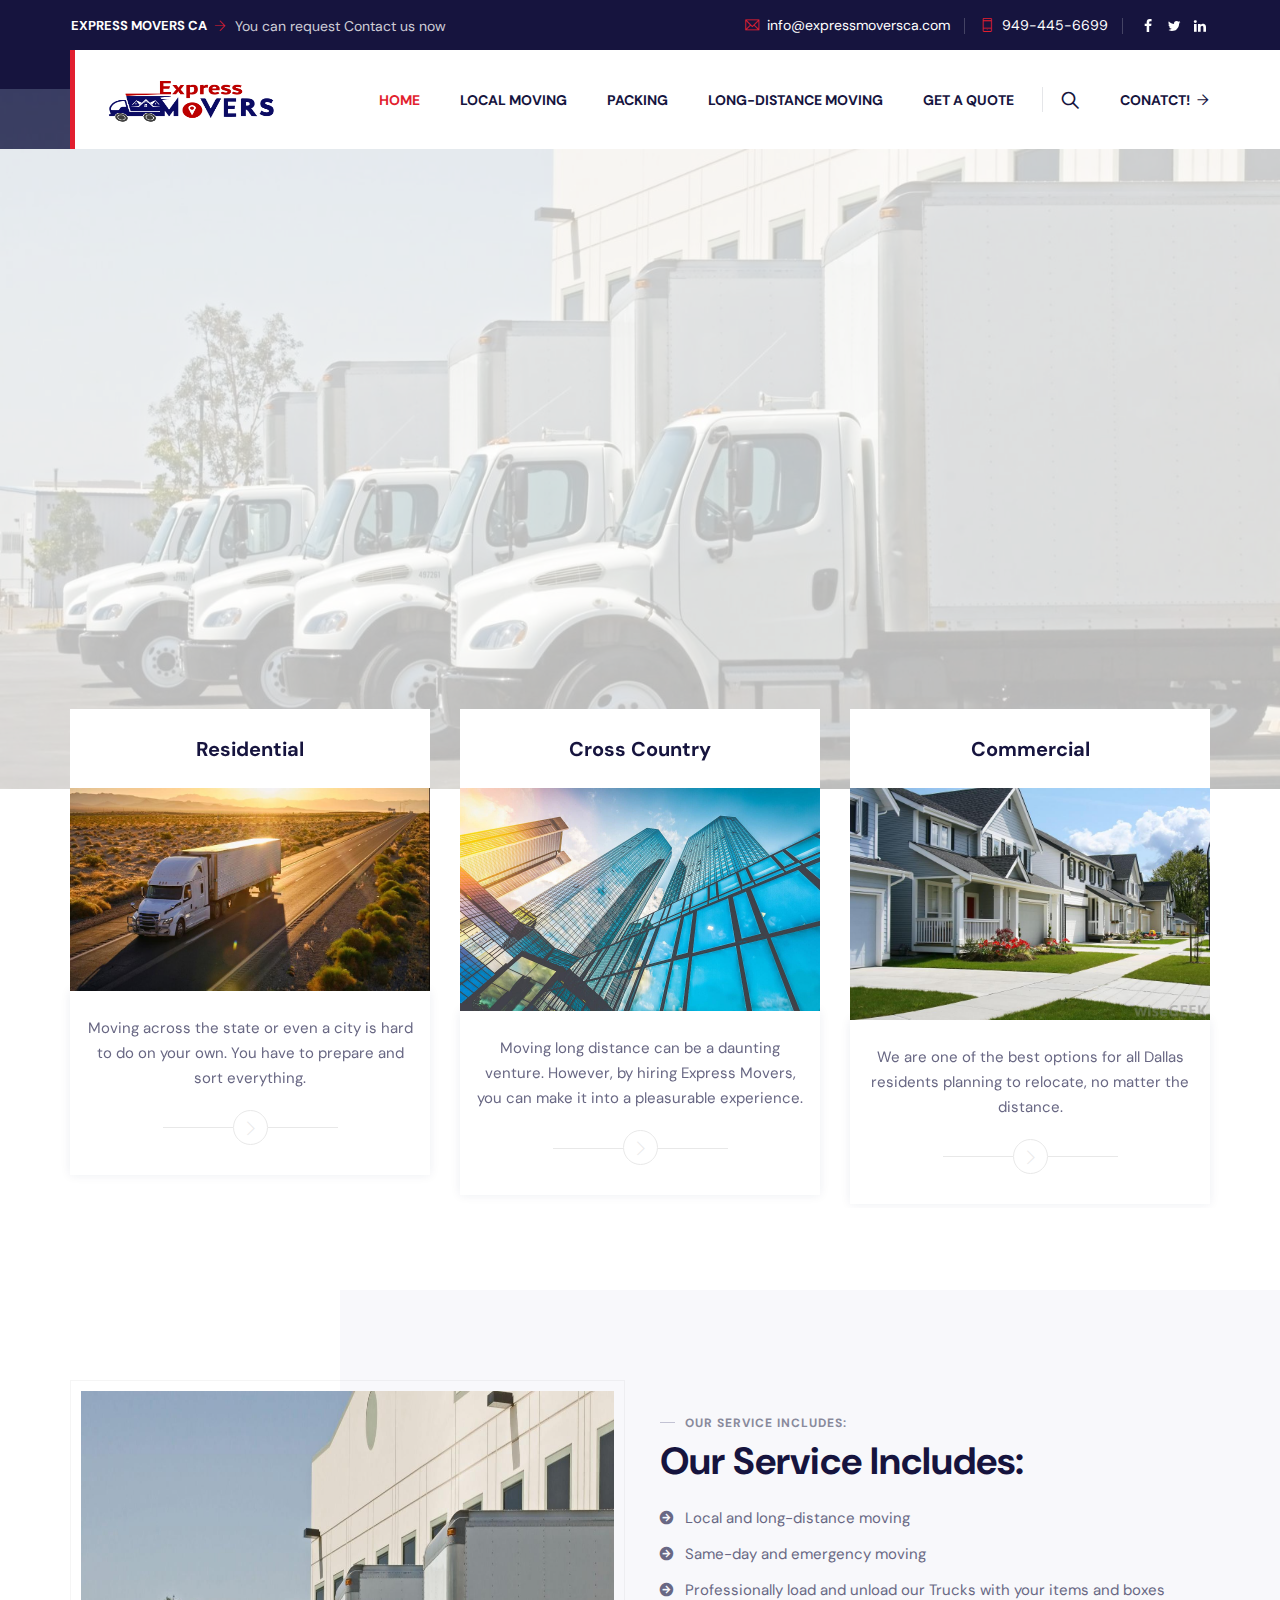
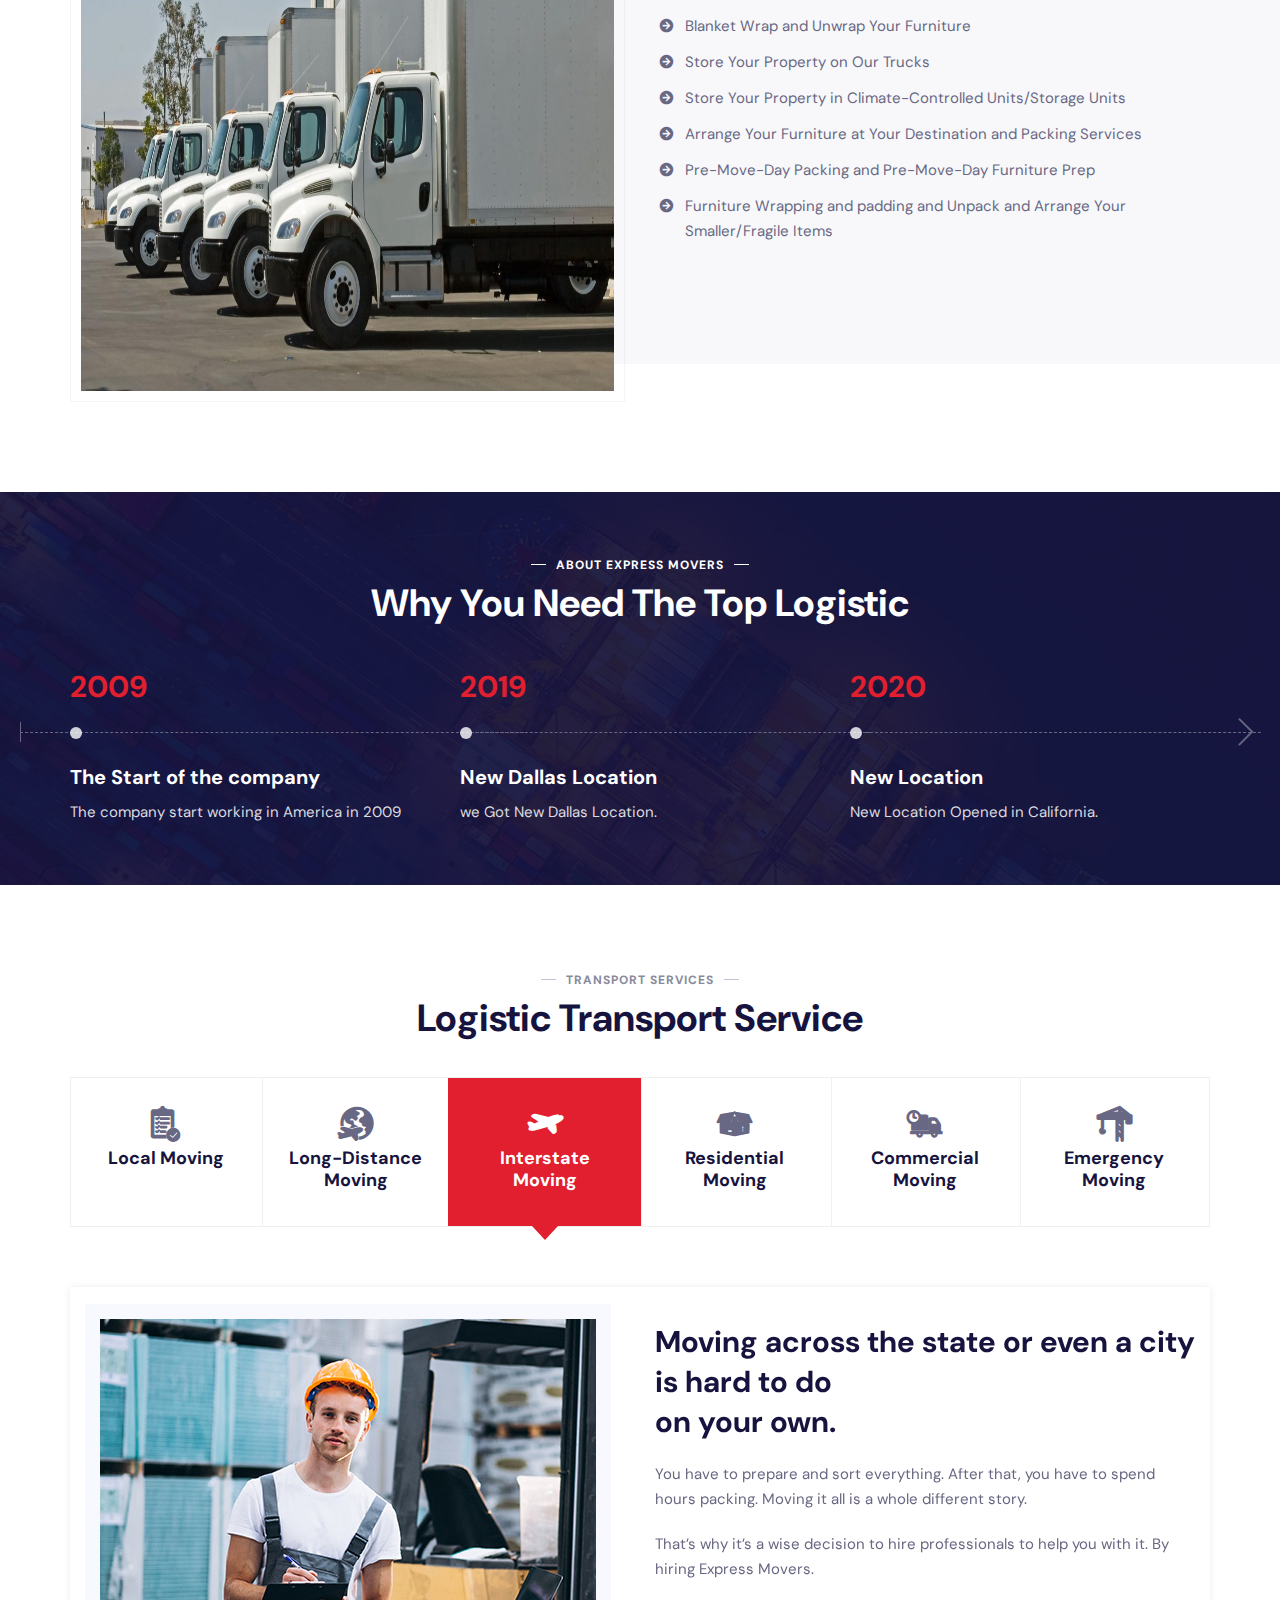
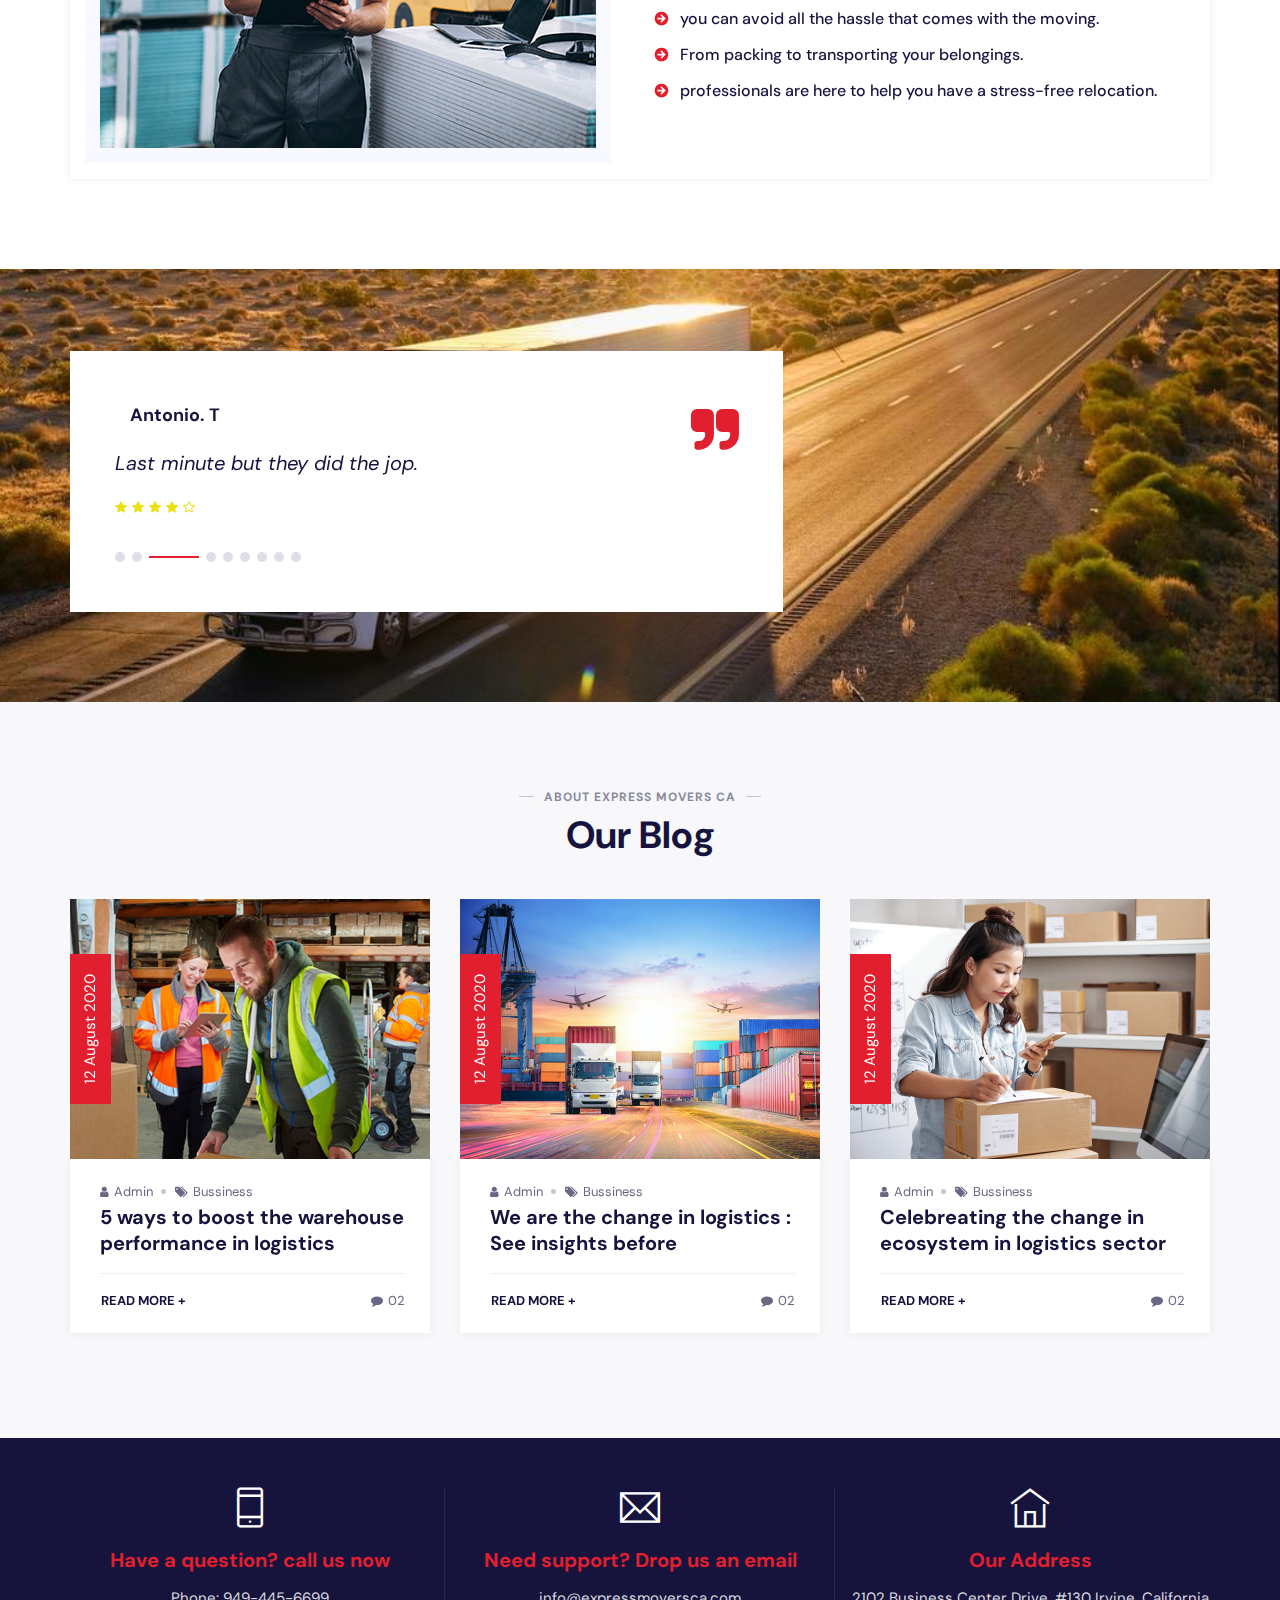
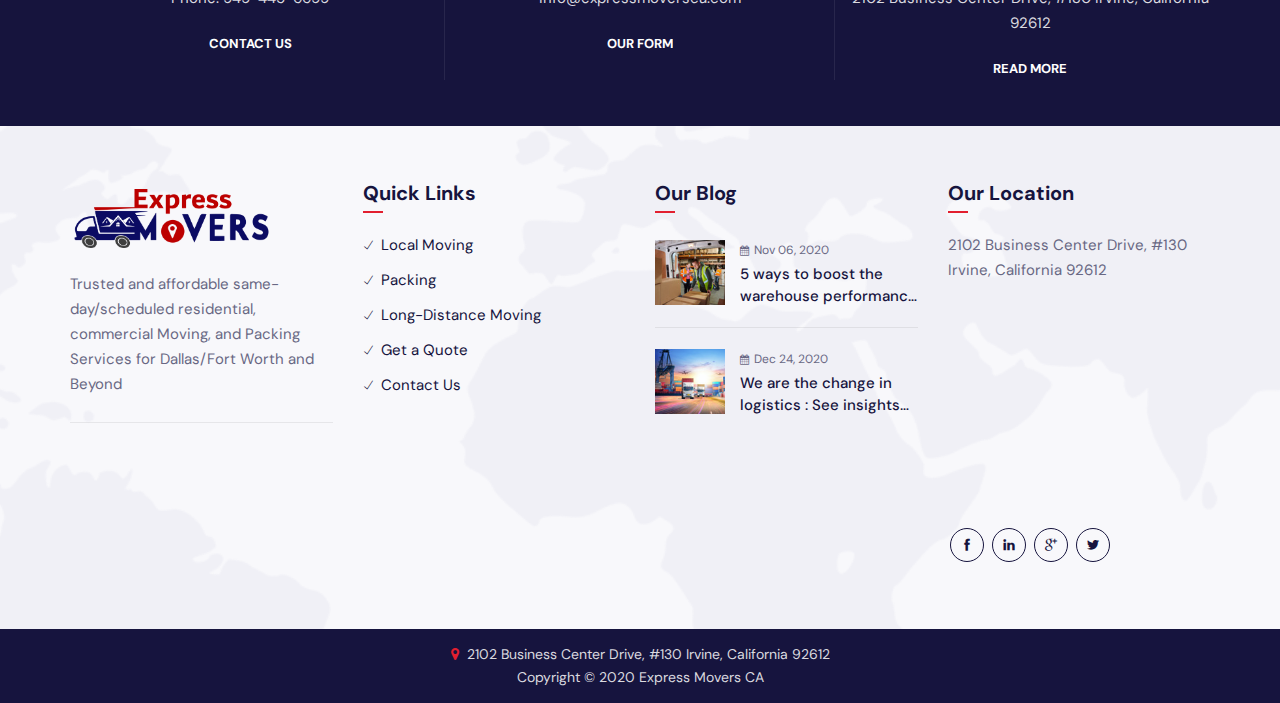
<file: index.html>
<!DOCTYPE html>
<html lang="en">

    <head>
        <meta charset="utf-8">
        
        <meta http-equiv="X-UA-Compatible" content="IE=edge">
        
        <meta name="keywords" content="Express Movers CA" />
        
        <meta name="description" content="Express Movers CA" />
        
        <meta name="viewport" content=" width=device-width, initial-scale=1, maximum-scale=1" />
        
        <title>Express Movers CA </title>

        <link rel="shortcut icon" href="images/logo-.png" />

        <link rel="stylesheet" type="text/css" href="css/bootstrap.min.css"/>

        <link rel="stylesheet" type="text/css" href="css/animate.css"/>

        <link rel="stylesheet" type="text/css" href="css/font-awesome.css"/>

        <link rel="stylesheet" type="text/css" href="css/themify-icons.css"/>

        <link rel="stylesheet" type="text/css" href="css/flaticon.css"/>

        <link rel="stylesheet" type="text/css" href="css/slick.css">

        <link rel='stylesheet' id='rs-plugin-settings-css' href="revolution/css/rs6.css"> 

        <link rel="stylesheet" type="text/css" href="css/prettyPhoto.css">

        <link rel="stylesheet" type="text/css" href="css/shortcodes.css"/>

        <link rel="stylesheet" type="text/css" href="css/main.css"/>

        <link rel="stylesheet" type="text/css" href="css/megamenu.css"/>

        <link rel="stylesheet" type="text/css" href="css/responsive.css"/>


    </head>


    <body>

    <div class="page">
        
        <!-- preloader start -->
        <div id="preloader">
          <div id="status">&nbsp;</div>
        </div>
        <!-- preloader end -->
       
        <!--header start-->
        <header id="masthead" class="header cmt-header-style-01">
            <!-- top_bar -->
            <div class="top_bar cmt-bgcolor-darkgrey cmt-textcolor-white clearfix">
                <div class="container">
                    <div class="row">
                        <div class="col-lg-6 d-flex flex-row align-items-center">
                            <a class="cmt-btn btn-inline cmt-btn-size-sm cmt-btn-color-white cmt-icon-btn-right" href="#">Express Movers CA<i class="ti ti-arrow-right"></i></a>
                            <div class="top_bar_contact_item">
                                <div class="top_bar_icon"></div>You can request Contact us now
                            </div>
                        </div>
                        <div class="col-lg-6 d-flex flex-row align-items-center">
                            <div class="top_bar_contact_item ml-auto">
                                <div class="top_bar_icon"><i class="ti ti-email"></i></div><a href="info@expressmoversca.com">info@expressmoversca.com</a>
                            </div>
                            <div class="top_bar_contact_item">
                                <div class="top_bar_icon"><i class="ti ti-mobile"></i></div><a href="tel://">949-445-6699</a>
                            </div>
                            <div class="top_bar_contact_item">
                                <div class="top_bar_social">
                                    <ul class="social-icons">
                                        <li><a class="tooltip-bottom" target="_blank" href="#" data-tooltip="Facebook" tabindex="-1"><i class="fa fa-facebook"></i></a>
                                        </li>
                                        <li><a class="tooltip-bottom" target="_blank" href="#" data-tooltip="Twitter" tabindex="-1"><i class="fa fa-twitter"></i></a>
                                        </li>
                                        <li><a class="tooltip-bottom" target="_blank" href="#" data-tooltip="Linkedin" tabindex="-1"><i class="fa fa-linkedin"></i></a>
                                        </li>
                                    </ul>
                                </div>
                            </div>
                        </div>
                    </div>
                </div>
            </div><!-- top_bar end-->
            <!-- site-header-menu -->
            <div id="site-header-menu" class="site-header-menu cmt-textcolor-dark">
                <div class="site-header-menu-inner cmt-stickable-header">
                    <div class="container">
                        <div class="cmt-bg cmt-col-bgcolor-yes cmt-right-span cmt-bgcolor-white mb_60 res-1199-mb-0 z-index-2">
                            <div class="cmt-col-wrapper-bg-layer cmt-bg-layer"></div>
                            <div class="layer-content">
                                <!--site-navigation -->
                                <div class="site-navigation d-flex flex-row">
                                    <div class="pl-5 cmt-bgcolor-skincolor mr-30 res-1199-pl-0 res-1199-mr-0"></div>
                                    <!-- site-branding -->
                                    <div class="site-branding mr-auto">
                                        <a class="home-link" href="index.html" title="Express Movers CA" rel="home">
                                            <img id="logo-img" class="img-center" src="images/logo-.png" width="170px;" alt="logo-img">
                                        </a>
                                    </div><!-- site-branding end -->
                                    <div class="btn-show-menu-mobile menubar menubar--squeeze">
                                        <span class="menubar-box">
                                            <span class="menubar-inner"></span>
                                        </span>
                                    </div>
                                    <!-- menu -->
                                    <nav class="main-menu menu-mobile" id="menu">
                                        <ul class="menu">
                                            <li class="mega-menu-item active">
                                                <a href="index.html" class="mega-menu-link">Home</a></li>
                                            <li class="mega-menu-item">
                                                <a href="local-moving.html" class="mega-menu-link">Local Moving</a></li>
                                            <li class="mega-menu-item megamenu-fw">
                                                <a href="packing.html" class="mega-menu-link">Packing</a></li>
                                            <li class="mega-menu-item">
                                                <a href="long-distance.html" class="mega-menu-link">Long-distance Moving</a></li>
                                            <li class="mega-menu-item">
                                                <a href="get-a-quote.html" class="mega-menu-link">Get A Quote</a></li>
                                        </ul>
                                    </nav>
                                    <div class="header_extra d-flex flex-row align-items-center justify-content-end">
                                        <div class="header_search">
                                            <a href="#" class="btn-default search_btn"><i class="ti ti-search"></i></a>
                                            <div class="header_search_content">
                                                <form id="searchbox" method="get" action="#">
                                                    <input class="search_query" type="text" id="search_query_top" name="s" placeholder="Enter Keyword" value="">
                                                    <button type="submit" class="btn close-search"><i class="fa fa-search"></i></button>
                                                </form>
                                            </div>
                                        </div>
                                        <div class="header_btn">
                                            <a class="cmt-btn btn-inline cmt-icon-btn-right cmt-btn-size-md cmt-btn-color-dark" href="contact.html">Conatct!<i class="ti ti-arrow-right"></i></a>
                                        </div>
                                    </div>
                                </div><!-- site-navigation end-->
                            </div>
                        </div>
                    </div>
                </div>
            </div>
            <!-- site-header-menu end-->
        </header><!--header end-->


        <!-- START homemainclassicslider REVOLUTION SLIDER 6.1.0 -->
        <rs-module-wrap id="rev_slider_2_1_wrapper" data-source="gallery" style="background:transparent;padding:0;">
            <rs-module id="rev_slider_2_1" class="rs-respect-topbar" style="display:none;" data-version="6.1.6">

                <rs-slides>

                    <rs-slide data-key="rs-2" data-title="Intro" data-anim="ei:d;eo:d;s:1500;r:0;t:slideoververtical;sl:7;" data-firstanim="t:fade;s:1500;sl:7;">

                        <img src="images/bg1.jpg" title="mainslider-bg-001" width="1920" height="705" class="rev-slidebg" data-no-retina />

                        <rs-layer   id="slider-2-slide-1-layer-1"
                                    data-type="text" 
                                    data-xy="x:l;xo:50px,50px,30px,20px;y:m;yo:-115px,-101px,-91px,-68px;"
                                    data-text="w:normal;s:60,50,40,30;l:70,60,50,40;fw:700;"
                                    data-frame_0="y:100%;tp:600;" 
                                    data-frame_0_mask="u:t;y:100%;" 
                                    data-frame_1="tp:600;e:power4.inOut;st:750;sp:2000;" 
                                    data-frame_1_mask="u:t;" 
                                    data-frame_999="y:100%;tp:600;e:power2.inOut;st:w;sp:1000;" 
                                    data-frame_999_mask="u:t;"
                                    style="z-index:5;font-family:'DM Sans', sans-serif;">Trusted and affordable
                        </rs-layer>

                        <rs-layer   id="slider-2-slide-1-layer-2"
                                    data-type="text" 
                                    data-xy="x:l;xo:50px,50px,30px,20px;y:m;yo:-44px,-34px,-38px,-18px;"
                                    data-text="w:normal;s:60,50,40,30;l:70,60,50,40;fw:700;"
                                    data-frame_0="y:100%;tp:600;" 
                                    data-frame_0_mask="u:t;y:100%;" 
                                    data-frame_1="tp:600;e:power4.inOut;st:1000;sp:2000;" 
                                    data-frame_1_mask="u:t;" 
                                    data-frame_999="y:100%;tp:600;e:power2.inOut;st:w;sp:1000;" 
                                    data-frame_999_mask="u:t;"
                                    style="z-index:5;font-family:'DM Sans', sans-serif;">same-day/scheduled residential
                        </rs-layer>

                        <rs-layer   id="slider-2-slide-1-layer-3"
                                    data-type="text" 
                                    data-xy="x:l;xo:50px,50px,30px,-520px;y:m;yo:16px,22px,11px,0;"   
                                    data-text="s:20,20,20,18;l:25,25,22,20;"
                                    data-frame_0="y:100%;tp:600;" 
                                    data-frame_0_mask="u:t;y:100%;" 
                                    data-frame_1="tp:600;e:power4.inOut;st:1000;sp:2000;" 
                                    data-frame_1_mask="u:t;" 
                                    data-frame_999="y:100%;tp:600;e:power2.inOut;st:w;sp:1000;" 
                                    data-frame_999_mask="u:t;"
                                    style="z-index:5;font-family:'DM Sans', sans-serif; font-style: italic;">commercial Moving, and Packing Services for Dallas/Fort Worth and Beyond
                        </rs-layer>

                        <rs-layer   id="slider-2-slide-1-layer-4" 
                                    class="rev-btn cmt-btn cmt-btn-size-md cmt-btn-shape-square cmt-btn-style-fill cmt-btn-color-skincolor" 
                                    data-type="button" 
                                    data-rsp_ch="on"
                                    data-text="s:14,14,14,12;a:c;"
                                    data-xy="x:l;xo:50px,50px,30px,20px;y:b,b,b,b;yo:232px,231px,105px,78px;"
                                    data-frame_0="y:100%;tp:600;" 
                                    data-frame_1="tp:600;e:power4.inOut;st:1250;sp:2000;" 
                                    data-frame_999="y:175%;tp:600;e:power2.inOut;st:w;sp:1000;" 
                                    data-frame_999_mask="u:t;" 
                                    style="z-index:7;font-family:'DM Sans', sans-serif; text-transform: uppercase;border: 1px soild black;border-radius: 10px;"><a href="get-a-quote.html">Get a quote today!</a>
                        </rs-layer>

                    </rs-slide>


                    <rs-slide data-key="rs-1" data-title="Slide" data-anim="ei:d;eo:d;s:d;r:0;t:slideoververtical;sl:d;" data-firstanim="t:fade;s:2000;sl:7;">

                        <img src="images/bg22.jpeg" title="mainslider-bg-001" width="1920" height="705" class="rev-slidebg" data-no-retina />
                        
                        <rs-layer   id="slider-2-slide-2-layer-1"
                                    data-type="text" 
                                    data-xy="x:l;xo:50px,50px,30px,20px;y:m;yo:-115px,-101px,-91px,-68px;" 
                                    data-text="w:normal;s:60,50,40,30;l:70,60,50,40;fw:700;"
                                    data-frame_0="y:100%;tp:600;" 
                                    data-frame_0_mask="u:t;y:100%;" 
                                    data-frame_1="tp:600;e:power4.inOut;st:750;sp:2000;" 
                                    data-frame_1_mask="u:t;" 
                                    data-frame_999="y:100%;tp:600;e:power2.inOut;st:w;sp:1000;" 
                                    data-frame_999_mask="u:t;"
                                    style="z-index:5;font-family:'DM Sans', sans-serif;">Trusted and affordable
                        </rs-layer>

                        <rs-layer   id="slider-2-slide-2-layer-2"
                                    data-type="text" 
                                    data-xy="x:l;xo:50px,50px,30px,20px;y:m;yo:-44px,-34px,-38px,-18px;"
                                    data-text="w:normal;s:60,50,40,30;l:70,60,50,40;fw:700;"
                                    data-frame_0="y:100%;tp:600;" 
                                    data-frame_0_mask="u:t;y:100%;" 
                                    data-frame_1="tp:600;e:power4.inOut;st:1000;sp:2000;" 
                                    data-frame_1_mask="u:t;" 
                                    data-frame_999="y:100%;tp:600;e:power2.inOut;st:w;sp:1000;" 
                                    data-frame_999_mask="u:t;"
                                    style="z-index:5;font-family:'DM Sans', sans-serif;">same-day/scheduled residential
                        </rs-layer>

                        <rs-layer   id="slider-2-slide-2-layer-3"
                                    data-type="text" 
                                    data-xy="x:l;xo:50px,50px,30px,-520px;y:m;yo:16px,22px,11px,0;"   
                                    data-text="s:20,20,20,18;l:25,25,22,20;"
                                    data-frame_0="y:100%;tp:600;" 
                                    data-frame_0_mask="u:t;y:100%;" 
                                    data-frame_1="tp:600;e:power4.inOut;st:1000;sp:2000;" 
                                    data-frame_1_mask="u:t;" 
                                    data-frame_999="y:100%;tp:600;e:power2.inOut;st:w;sp:1000;" 
                                    data-frame_999_mask="u:t;"
                                    style="z-index:5;font-family:'DM Sans', sans-serif; font-style: italic;">commercial Moving, and Packing Services for Dallas/Fort Worth and Beyond
                        </rs-layer>

                        <rs-layer   id="slider-2-slide-2-layer-4" 
                                    class="rev-btn cmt-btn cmt-btn-size-md cmt-btn-shape-square cmt-btn-style-fill cmt-btn-color-skincolor" 
                                    data-type="button" 
                                    data-rsp_ch="on"
                                    data-text="s:14,14,14,12;a:c;"
                                    data-xy="x:l;xo:50px,50px,30px,20px;y:b,b,b,b;yo:232px,231px,105px,78px;"
                                    data-frame_0="y:100%;tp:600;" 
                                    data-frame_1="tp:600;e:power4.inOut;st:1250;sp:2000;" 
                                    data-frame_999="y:175%;tp:600;e:power2.inOut;st:w;sp:1000;" 
                                    data-frame_999_mask="u:t;" 
                                    style="z-index:7;font-family:'DM Sans', sans-serif; text-transform: uppercase;border: 1px soild black;border-radius: 10px;"><a href="get-a-quote.html">Get a quote today!</a>
                        </rs-layer>

                    </rs-slide>

                </rs-slides>

                <rs-progress class="rs-bottom" style="visibility: hidden !important;"></rs-progress>
            </rs-module>
        </rs-module-wrap>
        <!-- END REVOLUTION SLIDER -->


    <!--site-main start-->
    <div class="site-main">


        <!--services-section-->
        <section class="cmt-row services-section clearfix">
            <div class="container">
                <div class="row">
                    <div class="col-lg-12">
                        <div class="mt_80 res-1199-mt-0 res-991-mt-0">
                            <!-- slick_slider -->
                            <div class="row slick_slider" data-slick='{"slidesToShow": 3, "slidesToScroll": 1, "arrows":false, "autoplay":false, "infinite":true, "responsive": [{"breakpoint":1024,"settings":{"slidesToShow": 2}}, {"breakpoint":700,"settings":{"slidesToShow": 1}}]}'>
                                <div class="cmt-box-col-wrapper col-lg-4 col-md-6 col-sm-6">
                                    <!-- featured-imagebox-services -->
                                    <div class="featured-imagebox featured-imagebox-services style1">
                                        <div class="featured-content featured-content-services">
                                            <div class="featured-title">
                                                <h5>Residential</h5>
                                            </div>
                                            <div class="featured-thumbnail"> 
                                                <img class="img-fluid" src="images/ad%20(1).jpeg" alt="image"> 
                                            </div>
                                            <div class="featured-bottom">
                                                <div class="featured-desc">
                                                    <p>Moving across the state or even a city is hard to do on your own. You have to prepare and sort everything.</p>
                                                </div>
                                                <div class="fea-btn">
                                                    <a href="local-moving.html" tabindex="-1"><i class="ti ti-angle-right"></i></a>
                                                </div>
                                            </div>
                                        </div>
                                    </div><!-- featured-imagebox-services end-->
                                </div>
                                <div class="cmt-box-col-wrapper col-lg-4 col-md-6 col-sm-6">
                                    <!-- featured-imagebox-services -->
                                    <div class="featured-imagebox featured-imagebox-services style1">
                                        <div class="featured-content featured-content-services">
                                            <div class="featured-title">
                                                <h5> Cross Country</h5>
                                            </div>
                                            <div class="featured-thumbnail"> 
                                                <img class="img-fluid" src="images/ad%20(2).jpeg" alt="image"> 
                                            </div>
                                            <div class="featured-bottom">
                                                <div class="featured-desc">
                                                    <p>Moving long distance can be a daunting venture. However, by hiring Express Movers, you can make it into a pleasurable experience.</p>
                                                </div>
                                                <div class="fea-btn">
                                                    <a href="local-moving.html" tabindex="-1"><i class="ti ti-angle-right"></i></a>
                                                </div>
                                            </div>
                                        </div>
                                    </div><!-- featured-imagebox-course end-->
                                </div>
                                <div class="cmt-box-col-wrapper col-lg-4 col-md-6 col-sm-6">
                                    <!-- featured-imagebox-course -->
                                    <div class="featured-imagebox featured-imagebox-services style1">
                                        <div class="featured-content featured-content-services">
                                            <div class="featured-title">
                                                <h5>Commercial</h5>
                                            </div>
                                            <div class="featured-thumbnail"> 
                                                <img class="img-fluid" src="images/ad%20(3).jpeg" alt="image"> 
                                            </div>
                                            <div class="featured-bottom">
                                                <div class="featured-desc">
                                                    <p>We are one of the best options for all Dallas residents planning to relocate, no matter the distance. </p>
                                                </div>
                                                <div class="fea-btn">
                                                    <a href="local-moving.html" tabindex="-1"><i class="ti ti-angle-right"></i></a>
                                                </div>
                                            </div>
                                        </div>
                                    </div><!-- featured-imagebox-course end-->
                                </div>
                            </div>
                        </div>
                    </div>
                </div>
            </div>
        </section>
        <!--services-section end-->


        <!--about-section-->
        <section class="cmt-row about2-section clearfix">
            <div class="container">
                <div class="row">
                    <div class="col-xl-6 col-lg-6 col-md-7 col-sm-9 mt-0 mx-auto">
                        <!-- ttm_single_image-wrapper -->
                        <div class="border position-relative z-index-1">
                            <div class="ttm_single_image-wrapper pt-10 pl-10 pr-10 pb-10">
                                <img style="height: 600px; !important" class="img-fluid" src="images/bg1.jpg" alt="image">
                            </div>
                        </div>
                    </div>
                    <div class="col-xl-6 col-lg-6 col-md-12 col-sm-12">
                        <div class="cmt-bg cmt-col-bgcolor-yes cmt-right-span cmt-bgcolor-grey spacing-2">
                            <div class="cmt-col-wrapper-bg-layer cmt-bg-layer">
                                <div class="cmt-col-wrapper-bg-layer-inner"></div>
                            </div>
                            <div class="layer-content">
                                <!-- section title -->
                                <div class="section-title">
                                    <div class="title-header">
                                        <h5>Our Service Includes:</h5>
                                        <h2 class="title">Our Service Includes:</h2>
                                    </div>
                                    <div class="heading-seperator"><span></span></div>
                                </div>
                                <ul class="cmt-list cmt-list-style-icon">
                                    <li><i class="fa fa-arrow-circle-right"></i><div class="cmt-list-li-content">Local and long-distance moving</div></li>
                                    <li><i class="fa fa-arrow-circle-right"></i><div class="cmt-list-li-content"> Same-day and emergency moving</div></li>
                                    <li><i class="fa fa-arrow-circle-right"></i><div class="cmt-list-li-content">Professionally load and unload our Trucks with your items and boxes</div></li>
                                    <li><i class="fa fa-arrow-circle-right"></i><div class="cmt-list-li-content">Blanket Wrap and Unwrap Your Furniture</div></li>
                                    <li><i class="fa fa-arrow-circle-right"></i><div class="cmt-list-li-content">Store Your Property on Our Trucks</div></li>
                                    <li><i class="fa fa-arrow-circle-right"></i><div class="cmt-list-li-content">Store Your Property in Climate-Controlled Units/Storage Units</div></li>
                                    <li><i class="fa fa-arrow-circle-right"></i><div class="cmt-list-li-content">Arrange Your Furniture at Your Destination and Packing Services</div></li>
                                    <li><i class="fa fa-arrow-circle-right"></i><div class="cmt-list-li-content">Pre-Move-Day Packing and Pre-Move-Day Furniture Prep</div></li>
                                    <li><i class="fa fa-arrow-circle-right"></i><div class="cmt-list-li-content">Furniture Wrapping and padding and Unpack and Arrange Your Smaller/Fragile Items</div></li>
                                </ul>
                            </div>
                        </div>
                    </div>
                </div><!-- row end -->
            </div>
        </section>
        <!--about-section end-->


        <!--timeline_multi-section-->
        <section class="cmt-row timeline-section cmt-bgcolor-darkgrey cmt-bg cmt-bgimage-yes bg-img5 clearfix">
            <div class="cmt-row-wrapper-bg-layer cmt-bg-layer"></div>
            <div class="container">
                <!-- row -->
                <div class="row">
                    <div class="col-lg-12">
                        <!-- section title -->
                        <div class="section-title title-style-center_text">
                            <div class="title-header">
                                <h5>ABOUT Express Movers</h5>
                                <h2 class="title">Why You Need The Top Logistic</h2>
                            </div>
                            <div class="heading-seperator"><span></span></div>
                        </div><!-- section title end -->
                    </div>
                </div>
                <div class="row">
                    <div class="col-lg-4 col-sm-6">
                        <div class="timeline-panel">
                            <div class="timeline-date">
                                <span class="timeline-year">2009</span>
                            </div>
                            <div class="time-line-dot">
                                <i class="fa fa-circle"></i>
                            </div>
                            <div class="timeline-body">
                                <h3 class="title">The Start of the company</h3>
                                <p>The company start working in America in 2009</p>
                            </div>
                        </div>
                    </div>
                    <div class="col-lg-4 col-sm-6">
                        <div class="timeline-panel">
                            <div class="timeline-date">
                                <span class="timeline-year">2019</span>
                            </div>
                            <div class="time-line-dot">
                                <i class="fa fa-circle"></i>
                            </div>
                            <div class="timeline-body">
                                <h3 class="title">New Dallas Location</h3>
                                <p>we Got New Dallas Location.</p>
                            </div>
                        </div>
                    </div>
                    <div class="col-lg-4 col-sm-6">
                        <div class="timeline-panel">
                            <div class="timeline-date">
                                <span class="timeline-year">2020</span>
                            </div>
                            <div class="time-line-dot">
                                <i class="fa fa-circle"></i>
                            </div>
                            <div class="timeline-body">
                                <h3 class="title">New Location</h3>
                                <p>New Location Opened in California.</p>
                            </div>
                        </div>
                    </div>
                </div><!-- row end -->
            </div>
        </section>
        <!--timeline_multi-section-->
        
        
        <!--tab-section-->
        <section class="cmt-row tab-section clearfix">
            <div class="container">
                <!-- row -->
                <div class="row">
                    <div class="col-lg-12">
                        <!-- section title -->
                        <div class="section-title title-style-center_text">
                            <div class="title-header">
                                <h5>TRANSPORT SERVICES</h5>
                                <h2 class="title">Logistic Transport Service </h2>
                            </div>
                            <div class="heading-seperator"><span></span></div>
                        </div><!-- section title end -->
                    </div>
                </div>
                <!-- row end -->
                <div class="row">
                    <div class="col-lg-12">
                        <div class="cmt-tabs tabs-style-02" data-effect="fadeIn">
                            <ul class="tabs clearfix">
                                <li class="tab"><a href="#"><i class="flaticon flaticon-list"></i>Local Moving</a></li>
                                <li class="tab"><a href="#"><i class="flaticon flaticon-travel-1"></i>Long-Distance Moving</a></li>
                                <li class="tab active"><a href="#"><i class="flaticon flaticon-travel"></i>Interstate Moving</a></li>
                                <li class="tab"><a href="#"><i class="flaticon flaticon-box"></i>Residential Moving</a></li>
                                <li class="tab"><a href="#"><i class="flaticon flaticon-truck-4"></i>Commercial Moving</a></li>
                                <li class="tab"><a href="#"><i class="flaticon flaticon-shipping-and-delivery"></i>Emergency Moving</a></li>
                            </ul>
                            <div class="content-tab">
                                <!-- content-inner -->
                                <div class="content-inner">
                                    <div class="row">
                                        <div class="col-lg-6 col-md-6">
                                            <img class="img-fluid" src="images/tab_img_04.jpg" alt="image">
                                        </div>
                                        <div class="col-lg-6 col-md-6">
                                            <div class="pt-20">
                                                <h3 class="mb-20">Moving across the state or even a city is hard to do <br> on your own.</h3>
                                                <p class="mb-20">You have to prepare and sort everything. After that, you have to spend hours packing. Moving it all is a whole different story. </p>
                                                <p class="mb-25">That’s why it’s a wise decision to hire professionals to help you with it. By hiring Express Movers.</p>
                                                <ul class="cmt-list cmt-list-style-icon cmt-list-icon-color-skincolor">
                                                    <li><i class="fa fa-arrow-circle-right"></i><h6 class="cmt-list-li-content mb-0">you can avoid all the hassle that comes with the moving.</h6></li>
                                                    <li><i class="fa fa-arrow-circle-right"></i><h6 class="cmt-list-li-content mb-0">From packing to transporting your belongings.</h6></li>
                                                    <li><i class="fa fa-arrow-circle-right"></i><h6 class="cmt-list-li-content mb-0">professionals are here to help you have a stress-free relocation.</h6></li>
                                                </ul>
                                            </div>
                                        </div>
                                    </div>
                                </div><!-- content-inner end-->
                                <!-- content-inner -->
                                <div class="content-inner">
                                    <div class="row">
                                        <div class="col-lg-6 col-md-6">
                                            <img class="img-fluid" src="images/tab_img_05.jpg" alt="image">
                                        </div>
                                        <div class="col-lg-6 col-md-6">
                                            <div class="pt-20">
                                                <h3 class="mb-20">Moving long distance can be<br> a daunting venture.</h3>
                                                <p class="mb-20">However, by hiring Express Movers, you can make it into a pleasurable experience. </p>
                                                <p class="mb-25">Whether it is your home or your office that needs relocating.</p>
                                                <ul class="cmt-list cmt-list-style-icon cmt-list-icon-color-skincolor">
                                                    <li><i class="fa fa-arrow-circle-right"></i><div class="cmt-list-li-content">feel free to turn to our experts when seeking assistance.</div></li>
                                                    <li><i class="fa fa-arrow-circle-right"></i><div class="cmt-list-li-content">Years of diligent work in the filed have shaped us into a trustworthy and efficient team that you can count on for any part of the relocation.</div></li>
                                                    <li><i class="fa fa-arrow-circle-right"></i><div class="cmt-list-li-content">We guarantee that your move will be swift, stress-free and budget-friendly.</div></li>
                                                </ul>
                                            </div>
                                        </div>
                                    </div>
                                </div><!-- content-inner end-->
                                <!-- content-inner -->
                                <div class="content-inner">
                                    <div class="row">
                                        <div class="col-lg-6 col-md-6">
                                            <img class="img-fluid" src="images/tab_img_04.jpg" alt="image">
                                        </div>
                                        <div class="col-lg-6 col-md-6">
                                            <div class="pt-20">
                                                <h3 class="mb-20">We are one of the best options for all Los Angeles/Orange county residents planning to relocate <br> no matter the distance. .</h3>
                                                <p class="mb-20">We offer an assurance of quality service and the safety of your belongings</p>
                                                <p class="mb-25">It makes no difference if you want to move a couple of boxes or have an intricate plan of moving your office. </p>
                                                <ul class="cmt-list cmt-list-style-icon cmt-list-icon-color-skincolor">
                                                    <li><i class="fa fa-arrow-circle-right"></i><div class="cmt-list-li-content">Our interstate moving companies will handle each and every one of your items in the proper manner.</div></li>
                                                    <li><i class="fa fa-arrow-circle-right"></i><div class="cmt-list-li-content">here is a reason why Express Movers is the best-rated company by users.</div></li>
                                                    <li><i class="fa fa-arrow-circle-right"></i><div class="cmt-list-li-content">It is our goal to make your relocation a comfortable and pleasurable experience.</div></li>
                                                </ul>
                                            </div>
                                        </div>
                                    </div>
                                </div><!-- content-inner end-->
                                <!-- content-inner -->
                                <div class="content-inner">
                                    <div class="row">
                                        <div class="col-lg-6 col-md-6">
                                            <img class="img-fluid" src="images/tab_img_05.jpg" alt="image">
                                        </div>
                                        <div class="col-lg-6 col-md-6">
                                            <div class="pt-20">
                                                <h3 class="mb-20">Moving to or within Los Angeles/Orange county <br>can be a big hassle.</h3>
                                                <p class="mb-20">And that’s why you should hire professionals to help you with your move</p>
                                                <p class="mb-25">When it comes to your Miami relocation, you want only the best movers handling your belongings.</p>
                                                <ul class="cmt-list cmt-list-style-icon cmt-list-icon-color-skincolor">
                                                    <li><i class="fa fa-arrow-circle-right"></i><div class="cmt-list-li-content">You want professionals who know how to properly handle your items and will do it with care.</div></li>
                                                    <li><i class="fa fa-arrow-circle-right"></i><div class="cmt-list-li-content">Our residential movers Miami are experienced, professional and know how to properly help you relocate.</div></li>
                                                    <li><i class="fa fa-arrow-circle-right"></i><div class="cmt-list-li-content">You can be sure that your belongings are in good hands and you can have a truly stress-free relocation.</div></li>
                                                    <li><i class="fa fa-arrow-circle-right"></i><div class="cmt-list-li-content">That is why Express Movers are at your service!</div></li>
                                                </ul>
                                            </div>
                                        </div>
                                    </div>
                                </div><!-- content-inner end-->
                                <!-- content-inner -->
                                <div class="content-inner">
                                    <div class="row">
                                        <div class="col-lg-6 col-md-6">
                                            <img class="img-fluid" src="images/tab_img_04.jpg" alt="image">
                                        </div>
                                        <div class="col-lg-6 col-md-6">
                                            <div class="pt-20">
                                                <h3 class="mb-20">Commercial moving is not something <br> to be taken lightly.</h3>
                                                <p class="mb-20">This is why our moving company specializes in commercial moves, both local and long distance ones.</p>
                                                <p class="mb-25">If you need to relocate your company, our commercial movers will be there to help.</p>
                                                <ul class="cmt-list cmt-list-style-icon cmt-list-icon-color-skincolor">
                                                    <li><i class="fa fa-arrow-circle-right"></i><div class="cmt-list-li-content">Express Movers is a licensed moving company that can make your business relocation go smoothly and without stress.</div></li>
                                                    <li><i class="fa fa-arrow-circle-right"></i><div class="cmt-list-li-content">We offer a variety of moving services that include planning of the move, packing, transportation, and storage solutions.</div></li>
                                                </ul>
                                            </div>
                                        </div>
                                    </div>
                                </div><!-- content-inner end-->
                                <!-- content-inner -->
                                <div class="content-inner">
                                    <div class="row">
                                        <div class="col-lg-6 col-md-6">
                                            <img class="img-fluid" src="images/tab_img_05.jpg" alt="image">
                                        </div>
                                        <div class="col-lg-6 col-md-6">
                                            <div class="pt-20">
                                                <h3 class="mb-20">Are you in need of a reliable company <br> in Miami .</h3>
                                                <p class="mb-20">that will be able to help you with your last-minute move?</p>
                                                <p class="mb-25">If so, you are in the right place because Express Movers is the kind of a moving company</p>
                                                <ul class="cmt-list cmt-list-style-icon cmt-list-icon-color-skincolor">
                                                    <li><i class="fa fa-arrow-circle-right"></i><div class="cmt-list-li-content">you are looking for! Our emergency movers Miami will gladly help you move quickly and efficiently.</div></li>
                                                    <li><i class="fa fa-arrow-circle-right"></i><div class="cmt-list-li-content">All of this at a rate that fits any pocket! So, wait no more and get in touch with our moving experts to schedule your move!</div></li>
                                                </ul>
                                            </div>
                                        </div>
                                    </div>
                                </div><!-- content-inner end-->
                            </div>
                        </div>
                    </div>
                </div>
            </div>
        </section>
        

        <section class="cmt-row testimonial2-section bg-img6 bg-layer-equal-height clearfix">
            <div class="container">
                <div class="row">
                    <div class="col-lg-3">
                        <div class="cmt-bg cmt-col-bgcolor-yes cmt-bgcolor-white spacing-3">
                            <div class="cmt-col-wrapper-bg-layer cmt-bg-layer">
                                <div class="cmt-col-wrapper-bg-layer-inner"></div>
                            </div>
                            <!-- slick_slider -->
                            <div class="row slick_slider slick-dots-style2" data-slick='{"slidesToShow": 1, "slidesToScroll": 1, "arrows":false, "dots":true, "centerMode":true, "centerPadding":0, "initialSlide":2, "autoplay":false, "infinite":true, "responsive": [{"breakpoint":870,"settings":{"slidesToShow": 1}} , {"breakpoint":525,"settings":{"slidesToShow": 1}}]}'>
                                <div class="cmt-box-col-wrapper col-lg-12">
                                    <!-- testimonials -->
                                    <div class="testimonials cmt-testimonial-box-view-style2"> 
                                        <div class="testimonial-content">
                                            <div class="testimonial-caption">
                                                <h5>AJessica. N</h5>
                                            </div>
                                            <blockquote>I’m so glad i hired them.</blockquote>
                                            <div class="star-ratings">
                                                <ul class="rating">
                                                    <li><i class="fa fa-star"></i></li>
                                                    <li><i class="fa fa-star"></i></li>
                                                    <li><i class="fa fa-star"></i></li>
                                                    <li><i class="fa fa-star"></i></li>
                                                    <li><i class="fa fa-star"></i></li>
                                                </ul>
                                            </div>
                                        </div>
                                    </div><!-- testimonials end -->
                                </div>
                                <div class="cmt-box-col-wrapper col-lg-12">
                                    <!-- testimonials -->
                                    <div class="testimonials cmt-testimonial-box-view-style2"> 
                                        <div class="testimonial-content">
                                            <div class="testimonial-caption">
                                                <h5>Ana. P</h5>
                                            </div>
                                            <blockquote>They were fast, affordable and on time, loved the service</blockquote>
                                            <div class="star-ratings">
                                                <ul class="rating">
                                                    <li><i class="fa fa-star"></i></li>
                                                    <li><i class="fa fa-star"></i></li>
                                                    <li><i class="fa fa-star"></i></li>
                                                    <li><i class="fa fa-star"></i></li>
                                                    <li><i class="fa fa-star"></i></li>
                                                </ul>
                                            </div>
                                        </div>
                                    </div><!-- testimonials end -->
                                </div>
                                <div class="cmt-box-col-wrapper col-lg-12">
                                    <!-- testimonials -->
                                    <div class="testimonials cmt-testimonial-box-view-style2"> 
                                        <div class="testimonial-content">
                                            <div class="testimonial-caption">
                                                <h5>Antonio. T</h5>
                                            </div>
                                            <blockquote>Last minute but they did the jop.</blockquote>
                                            <div class="star-ratings">
                                                <ul class="rating">
                                                    <li><i class="fa fa-star"></i></li>
                                                    <li><i class="fa fa-star"></i></li>
                                                    <li><i class="fa fa-star"></i></li>
                                                    <li><i class="fa fa-star"></i></li>
                                                    <li><i class="fa fa-star-o"></i></li>
                                                </ul>
                                            </div>
                                        </div>
                                    </div><!-- testimonials end -->
                                </div>
                                <div class="cmt-box-col-wrapper col-lg-12">
                                    <!-- testimonials -->
                                    <div class="testimonials cmt-testimonial-box-view-style2"> 
                                        <div class="testimonial-content">
                                            <div class="testimonial-caption">
                                                <h5>Adam. S</h5>
                                            </div>
                                            <blockquote>On time,respectful and professional.</blockquote>
                                            <div class="star-ratings">
                                                <ul class="rating">
                                                    <li><i class="fa fa-star"></i></li>
                                                    <li><i class="fa fa-star"></i></li>
                                                    <li><i class="fa fa-star"></i></li>
                                                    <li><i class="fa fa-star"></i></li>
                                                    <li><i class="fa fa-star"></i></li>
                                                </ul>
                                            </div>
                                        </div>
                                    </div><!-- testimonials end -->
                                </div>
                                <div class="cmt-box-col-wrapper col-lg-12">
                                    <!-- testimonials -->
                                    <div class="testimonials cmt-testimonial-box-view-style2"> 
                                        <div class="testimonial-content">
                                            <div class="testimonial-caption">
                                                <h5>Tom. P</h5>
                                            </div>
                                            <blockquote>Good and quick move.</blockquote>
                                            <div class="star-ratings">
                                                <ul class="rating">
                                                    <li><i class="fa fa-star"></i></li>
                                                    <li><i class="fa fa-star"></i></li>
                                                    <li><i class="fa fa-star"></i></li>
                                                    <li><i class="fa fa-star"></i></li>
                                                    <li><i class="fa fa-star"></i></li>
                                                </ul>
                                            </div>
                                        </div>
                                    </div><!-- testimonials end -->
                                </div>
                                <div class="cmt-box-col-wrapper col-lg-12">
                                    <!-- testimonials -->
                                    <div class="testimonials cmt-testimonial-box-view-style2"> 
                                        <div class="testimonial-content">
                                            <div class="testimonial-caption">
                                                <h5>Zack. R</h5>
                                            </div>
                                            <blockquote>Very quick and professional.</blockquote>
                                            <div class="star-ratings">
                                                <ul class="rating">
                                                    <li><i class="fa fa-star"></i></li>
                                                    <li><i class="fa fa-star"></i></li>
                                                    <li><i class="fa fa-star"></i></li>
                                                    <li><i class="fa fa-star"></i></li>
                                                    <li><i class="fa fa-star"></i></li>
                                                </ul>
                                            </div>
                                        </div>
                                    </div><!-- testimonials end -->
                                </div>
                                <div class="cmt-box-col-wrapper col-lg-12">
                                    <!-- testimonials -->
                                    <div class="testimonials cmt-testimonial-box-view-style2"> 
                                        <div class="testimonial-content">
                                            <div class="testimonial-caption">
                                                <h5>John. A</h5>
                                            </div>
                                            <blockquote>On time, they were very careful ith my items.</blockquote>
                                            <div class="star-ratings">
                                                <ul class="rating">
                                                    <li><i class="fa fa-star"></i></li>
                                                    <li><i class="fa fa-star"></i></li>
                                                    <li><i class="fa fa-star"></i></li>
                                                    <li><i class="fa fa-star"></i></li>
                                                    <li><i class="fa fa-star"></i></li>
                                                </ul>
                                            </div>
                                        </div>
                                    </div><!-- testimonials end -->
                                </div>
                                <div class="cmt-box-col-wrapper col-lg-12">
                                    <!-- testimonials -->
                                    <div class="testimonials cmt-testimonial-box-view-style2"> 
                                        <div class="testimonial-content">
                                            <div class="testimonial-caption">
                                                <h5>Kevin. C</h5>
                                            </div>
                                            <blockquote>Our moving crew was great.</blockquote>
                                            <div class="star-ratings">
                                                <ul class="rating">
                                                    <li><i class="fa fa-star"></i></li>
                                                    <li><i class="fa fa-star"></i></li>
                                                    <li><i class="fa fa-star"></i></li>
                                                    <li><i class="fa fa-star"></i></li>
                                                    <li><i class="fa fa-star"></i></li>
                                                </ul>
                                            </div>
                                        </div>
                                    </div><!-- testimonials end -->
                                </div>
                                <div class="cmt-box-col-wrapper col-lg-12">
                                    <!-- testimonials -->
                                    <div class="testimonials cmt-testimonial-box-view-style2"> 
                                        <div class="testimonial-content">
                                            <div class="testimonial-caption">
                                                <h5>James. R</h5>
                                            </div>
                                            <blockquote>Great but i cant find my T-V cables.</blockquote>
                                            <div class="star-ratings">
                                                <ul class="rating">
                                                    <li><i class="fa fa-star"></i></li>
                                                    <li><i class="fa fa-star"></i></li>
                                                    <li><i class="fa fa-star"></i></li>
                                                    <li><i class="fa fa-star"></i></li>
                                                    <li><i class="fa fa-star"></i></li>
                                                </ul>
                                            </div>
                                        </div>
                                    </div><!-- testimonials end -->
                                </div>
                            </div>
                        </div>
                    </div>
                </div>
            </div>
        </section>
        <!--testimonial2-section end-->



        <!--blog-section-->
        <section class="cmt-row blog-section cmt-bgcolor-grey clearfix">
            <div class="container">
                <!-- row -->
                <div class="row">
                    <div class="col-lg-7 m-auto">
                        <!-- section title -->
                        <div class="section-title title-style-center_text">
                            <div class="title-header">
                                <h5>ABOUT Express Movers CA</h5>
                                <h2 class="title">Our Blog</h2>
                            </div>
                            <div class="heading-seperator"><span></span></div>
                        </div><!-- section title end -->
                    </div>
                </div><!-- row end -->
                <!-- slick_slider -->
                <div class="row slick_slider" data-slick='{"slidesToShow": 3, "slidesToScroll": 1, "arrows":false, "autoplay":false, "infinite":true, "responsive": [{"breakpoint":870,"settings":{"slidesToShow": 2}}, {"breakpoint":540,"settings":{"slidesToShow": 1}}]}'>
                    <div class="cmt-box-col-wrapper col-lg-4">
                        <!-- featured-imagebox-post -->
                        <div class="featured-imagebox featured-imagebox-post">
                            <div class="cmt-post-thumbnail featured-thumbnail"> 
                                <img class="img-fluid" src="images/blog/blog-one-720x520.jpg" alt="image">
                                <div class="cmt-box-post-date">
                                    <span class="cmt-entry-date">
                                        <time class="entry-date" datetime="2020-08-12T08:47:17+00:00">12 August 2020</time>
                                    </span>
                                </div>
                            </div>
                            <div class="featured-content featured-content-post">
                                <div class="post-top">
                                    <div class="post-meta">
                                        <span class="cmt-meta-line"><i class="fa fa-user"></i>Admin</span>
                                        <span class="cmt-meta-line"><i class="fa fa-tags"></i>Bussiness</span>
                                    </div>
                                    <div class="post-title featured-title">
                                        <h5><a href="blog-single.html">5 ways to boost the warehouse performance in logistics</a></h5>
                                    </div>
                                </div>
                                <div class="post-bottom cmt-post-link">
                                    <a class="cmt-btn cmt-btn-size-sm cmt-btn-color-dark btn-inline" href="blog-single.html" tabindex="0">Read more +</a>
                                    <div class="post-meta">
                                        <span class="cmt-meta-line tags-links"><i class="fa fa-comment"></i>02</span>
                                    </div>
                                </div>
                            </div>
                        </div><!-- featured-imagebox-post end-->
                    </div>
                    <div class="cmt-box-col-wrapper col-lg-4">
                        <!-- featured-imagebox-post -->
                        <div class="featured-imagebox featured-imagebox-post">
                            <div class="cmt-post-thumbnail featured-thumbnail"> 
                                <img class="img-fluid" src="images/blog/blog-two-720x520.jpg" alt="image">
                                <div class="cmt-box-post-date">
                                    <span class="cmt-entry-date">
                                        <time class="entry-date" datetime="2020-08-12T08:47:17+00:00">12 August 2020</time>
                                    </span>
                                </div>
                            </div>
                            <div class="featured-content featured-content-post">
                                <div class="post-top">
                                    <div class="post-meta">
                                        <span class="cmt-meta-line"><i class="fa fa-user"></i>Admin</span>
                                        <span class="cmt-meta-line"><i class="fa fa-tags"></i>Bussiness</span>
                                    </div>
                                    <div class="post-title featured-title">
                                        <h5><a href="blog-single.html">We are the change in logistics : See insights before </a></h5>
                                    </div>
                                </div>
                                <div class="post-bottom cmt-post-link">
                                    <a class="cmt-btn cmt-btn-size-sm cmt-btn-color-dark btn-inline" href="blog-single.html" tabindex="0">Read more +</a>
                                    <div class="post-meta">
                                        <span class="cmt-meta-line tags-links"><i class="fa fa-comment"></i>02</span>
                                    </div>
                                </div>
                            </div>
                        </div><!-- featured-imagebox-post end-->
                    </div>
                    <div class="cmt-box-col-wrapper col-lg-4">
                        <!-- featured-imagebox-post -->
                        <div class="featured-imagebox featured-imagebox-post">
                            <div class="cmt-post-thumbnail featured-thumbnail"> 
                                <img class="img-fluid" src="images/blog/blog-three-720x520.jpg" alt="image">
                                <div class="cmt-box-post-date">
                                    <span class="cmt-entry-date">
                                        <time class="entry-date" datetime="2020-08-12T08:47:17+00:00">12 August 2020</time>
                                    </span>
                                </div>
                            </div>
                            <div class="featured-content featured-content-post">
                                <div class="post-top">
                                    <div class="post-meta">
                                        <span class="cmt-meta-line"><i class="fa fa-user"></i>Admin</span>
                                        <span class="cmt-meta-line"><i class="fa fa-tags"></i>Bussiness</span>
                                    </div>
                                    <div class="post-title featured-title">
                                        <h5><a href="blog-single.html">Celebreating the change in ecosystem in logistics sector</a></h5>
                                    </div>
                                </div>
                                <div class="post-bottom cmt-post-link">
                                    <a class="cmt-btn cmt-btn-size-sm cmt-btn-color-dark btn-inline" href="blog-single.html" tabindex="0">Read more +</a>
                                    <div class="post-meta">
                                        <span class="cmt-meta-line tags-links"><i class="fa fa-comment"></i>02</span>
                                    </div>
                                </div>
                            </div>
                        </div><!-- featured-imagebox-post end-->
                    </div>
                    <div class="cmt-box-col-wrapper col-lg-4">
                        <!-- featured-imagebox-post -->
                        <div class="featured-imagebox featured-imagebox-post">
                            <div class="cmt-post-thumbnail featured-thumbnail"> 
                                <img class="img-fluid" src="images/blog/blog-four-720x520.jpg" alt="image">
                                <div class="cmt-box-post-date">
                                    <span class="cmt-entry-date">
                                        <time class="entry-date" datetime="2020-08-12T08:47:17+00:00">12 August 2020</time>
                                    </span>
                                </div>
                            </div>
                            <div class="featured-content featured-content-post">
                                <div class="post-top">
                                    <div class="post-meta">
                                        <span class="cmt-meta-line"><i class="fa fa-user"></i>Admin</span>
                                        <span class="cmt-meta-line"><i class="fa fa-tags"></i>Bussiness</span>
                                    </div>
                                    <div class="post-title featured-title">
                                        <h5><a href="blog-single.html">Making innovation and the globalization possible</a></h5>
                                    </div>
                                </div>
                                <div class="post-bottom cmt-post-link">
                                    <a class="cmt-btn cmt-btn-size-sm cmt-btn-color-dark btn-inline" href="blog-single.html" tabindex="0">Read more +</a>
                                    <div class="post-meta">
                                        <span class="cmt-meta-line tags-links"><i class="fa fa-comment"></i>02</span>
                                    </div>
                                </div>
                            </div>
                        </div><!-- featured-imagebox-post end-->
                    </div>
                </div>
            </div>
        </section>
        <!--blog-section end-->

        
    </div><!--site-main end-->


    <!--footer start-->
    <footer class="footer widget-footer cmt-bgcolor-grey clearfix">
        <div class="first-footer bg-img6 cmt-bg cmt-bgimage-yes cmt-bgcolor-darkgrey">
            <div class="cmt-row-wrapper-bg-layer cmt-bg-layer"></div>
            <div class="container">
                <div class="row">
                    <div class="col-xs-12 col-sm-12 col-md-4 widget-area">  
                       <div class="widget widget-out-link clearfix">
                            <i class="ti ti-mobile"></i>
                            <h3 class="widget-title">Have a question? call us now</h3>
                            <p>Phone:  949-445-6699</p>
                            <a class="cmt-btn btn-inline cmt-btn-size-sm cmt-btn-color-white" href="#">Contact Us</a>
                        </div>
                    </div>
                    <div class="col-xs-12 col-sm-12 col-md-4 widget-area">  
                       <div class="widget widget-out-link clearfix">
                            <i class="ti ti-email"></i>
                            <h3 class="widget-title">Need support? Drop us an email</h3>
                            <p>info@expressmoversca.com</p>
                            <a class="cmt-btn btn-inline cmt-btn-size-sm cmt-btn-color-white" href="#">Our Form</a>
                        </div>
                    </div> 
                    <div class="col-xs-12 col-sm-12 col-md-4 widget-area">
                        <div class="widget widget-out-link clearfix">
                            <i class="ti ti-home"></i>
                            <h3 class="widget-title">Our Address</h3>
                            <p>2102 Business Center Drive, #130 Irvine, California 92612</p>
                            <a class="cmt-btn btn-inline cmt-btn-size-sm cmt-btn-color-white" href="#">Read More</a>
                        </div>
                    </div>
                </div><!-- row end -->    
            </div>
        </div>
        <div class="second-footer">
            <div class="container">
                <div class="row">
                    <div class="col-xs-12 col-sm-6 col-md-6 col-lg-3 widget-area">
                        <div class="widget widget_text clearfix">
                            <div class="footer-logo">
                                <img id="footer-logo-img" class="img-center" src="images/logo-.png" width="200px;" alt="">
                            </div>
                            <div class="textwidget widget-text">
                                <p>Trusted and affordable same-day/scheduled residential, commercial Moving, and Packing Services for Dallas/Fort Worth and Beyond</p>
                            </div>
                            <div class="cmt-horizontal_sep width-100 mt-25 mb-25">
                                <span class="sep_holder"><span class="sep_line"></span></span>
                            </div>
                        </div>
                    </div>
                    <div class="col-xs-12 col-sm-6 col-md-6 col-lg-3 widget-area">
                        <div class="widget widget_nav_menu clearfix">
                           <h3 class="widget-title">Quick Links</h3>
                            <ul id="menu-footer-quick-links">
                                <li><a href="local-moving.html">Local Moving</a></li>
                                <li><a href="packing.html">Packing</a></li>
                                <li><a href="long-distance.html">Long-Distance Moving</a></li>
                                <li><a href="get-a-quote.html">Get a Quote</a></li>
                                <li><a href="contact.html">Contact Us</a></li>
                            </ul>
                        </div>
                    </div>
                    <div class="col-xs-12 col-sm-6 col-md-6 col-lg-3 widget-area">
                        <div class="widget style2 widget-out-link clearfix">
                           <h3 class="widget-title">Our Blog</h3>
                            <ul class="widget-post cmt-recent-post-list">
                                <li>
                                    <a href="blog-single.html"><img src="images/blog/thumb-01.jpg" alt="post-img"></a>
                                    <div class="post_detail">
                                        <span class="post-date"><i class="fa fa-calendar"></i>Nov 06, 2020</span>
                                        <a href="blog-single.html">5 ways to boost the warehouse performance in logistics.</a>
                                    </div>
                                </li>
                                <li>
                                    <a href="blog-single.html"><img src="images/blog/thumb-02.jpg" alt="post-img"></a>
                                    <div class="post_detail">
                                        <span class="post-date"><i class="fa fa-calendar"></i>Dec 24, 2020</span>
                                        <a href="blog-single.html">We are the change in logistics : See insights before</a>
                                    </div>
                                </li>
                            </ul>
                        </div>
                    </div>
                    <div class="col-xs-12 col-sm-6 col-md-6 col-lg-3 widget-area">
                        <div class="widget widget-social clearfix">
                           <h3 class="widget-title">Our Location</h3>
                           <p>2102 Business Center Drive, #130 Irvine, California 92612</p>
                            <iframe src="https://www.google.com/maps/embed?pb=!1m18!1m12!1m3!1d3320.4083584776727!2d-117.85975138479486!3d33.67248888071095!2m3!1f0!2f0!3f0!3m2!1i1024!2i768!4f13.1!3m3!1m2!1s0x80dcdef4fefe3b1d%3A0xd0fd7498e77066bb!2s2300%20Dupont%20Dr%2C%20Irvine%2C%20CA%2092612!5e0!3m2!1sen!2sus!4v1599776260141!5m2!1sen!2sus" width="100%" height="200" frameborder="0" style="border:0;" allowfullscreen="" aria-hidden="false" tabindex="0"></iframe>
                            <div class="social-icons circle mt-30">
                                <ul class="list-inline">
                                    <li class="social-facebook"><a class="tooltip-top" target="_blank" href="#" data-tooltip="Facebook"><i class="ti ti-facebook"></i></a></li>
                                    <li class="social-twitter"><a class="tooltip-top" target="_blank" href="#" data-tooltip="Linkedin"><i class="ti ti-linkedin"></i></a></li>
                                    <li class="social-instagram"><a class="tooltip-top" target="_blank" href="#" data-tooltip="Google"><i class="ti ti-google"></i></a></li>
                                    <li class="social-twitter"><a class="tooltip-top" target="_blank" href="#" data-tooltip="twitter"><i class="ti ti-twitter-alt"></i></a></li>
                                </ul>
                            </div>
                        </div>
                    </div>
                </div>
            </div>
        </div>
        <div class="bottom-footer-text">
            <div class="container">
                <div class="row copyright">
                    <div class="col-lg-12">
                        <div><span class="cmt-textcolor-skincolor mr-2"><i class="fa fa-map-marker"></i></span>2102 Business Center Drive, #130 Irvine, California 92612</div>
                        <span>Copyright © 2020 Express Movers CA </span>
                    </div>
                </div>
            </div>
        </div>
    </footer>
    <!--footer end-->

    <!--back-to-top start-->
    <a id="totop" href="#top">
        <i class="fa fa-angle-up"></i>
    </a>
    <!--back-to-top end-->

</div><!-- page end -->


    <!-- Javascript -->

    <script src="js/jquery.min.js"></script>
    <script src="js/tether.min.js"></script>
    <script src="js/bootstrap.min.js"></script> 
    <script src="js/jquery.easing.js"></script>    
    <script src="js/jquery-waypoints.js"></script>    
    <script src="js/jquery-validate.js"></script> 
    <script src="js/jquery.prettyPhoto.js"></script>
    <script src="js/slick.min.js"></script>
    <script src="js/numinate.min.js"></script>
    <script src="js/imagesloaded.min.js"></script>
    <script src="js/jquery-isotope.js"></script>
    <script src="js/main.js"></script>
    <script src="revolution/js/slider.js"></script>
    <script  src='revolution/js/revolution.tools.min.js'></script>
    <script  src='revolution/js/rs6.min.js'></script>

    <!-- Javascript end-->

</body>
</html>
</file>
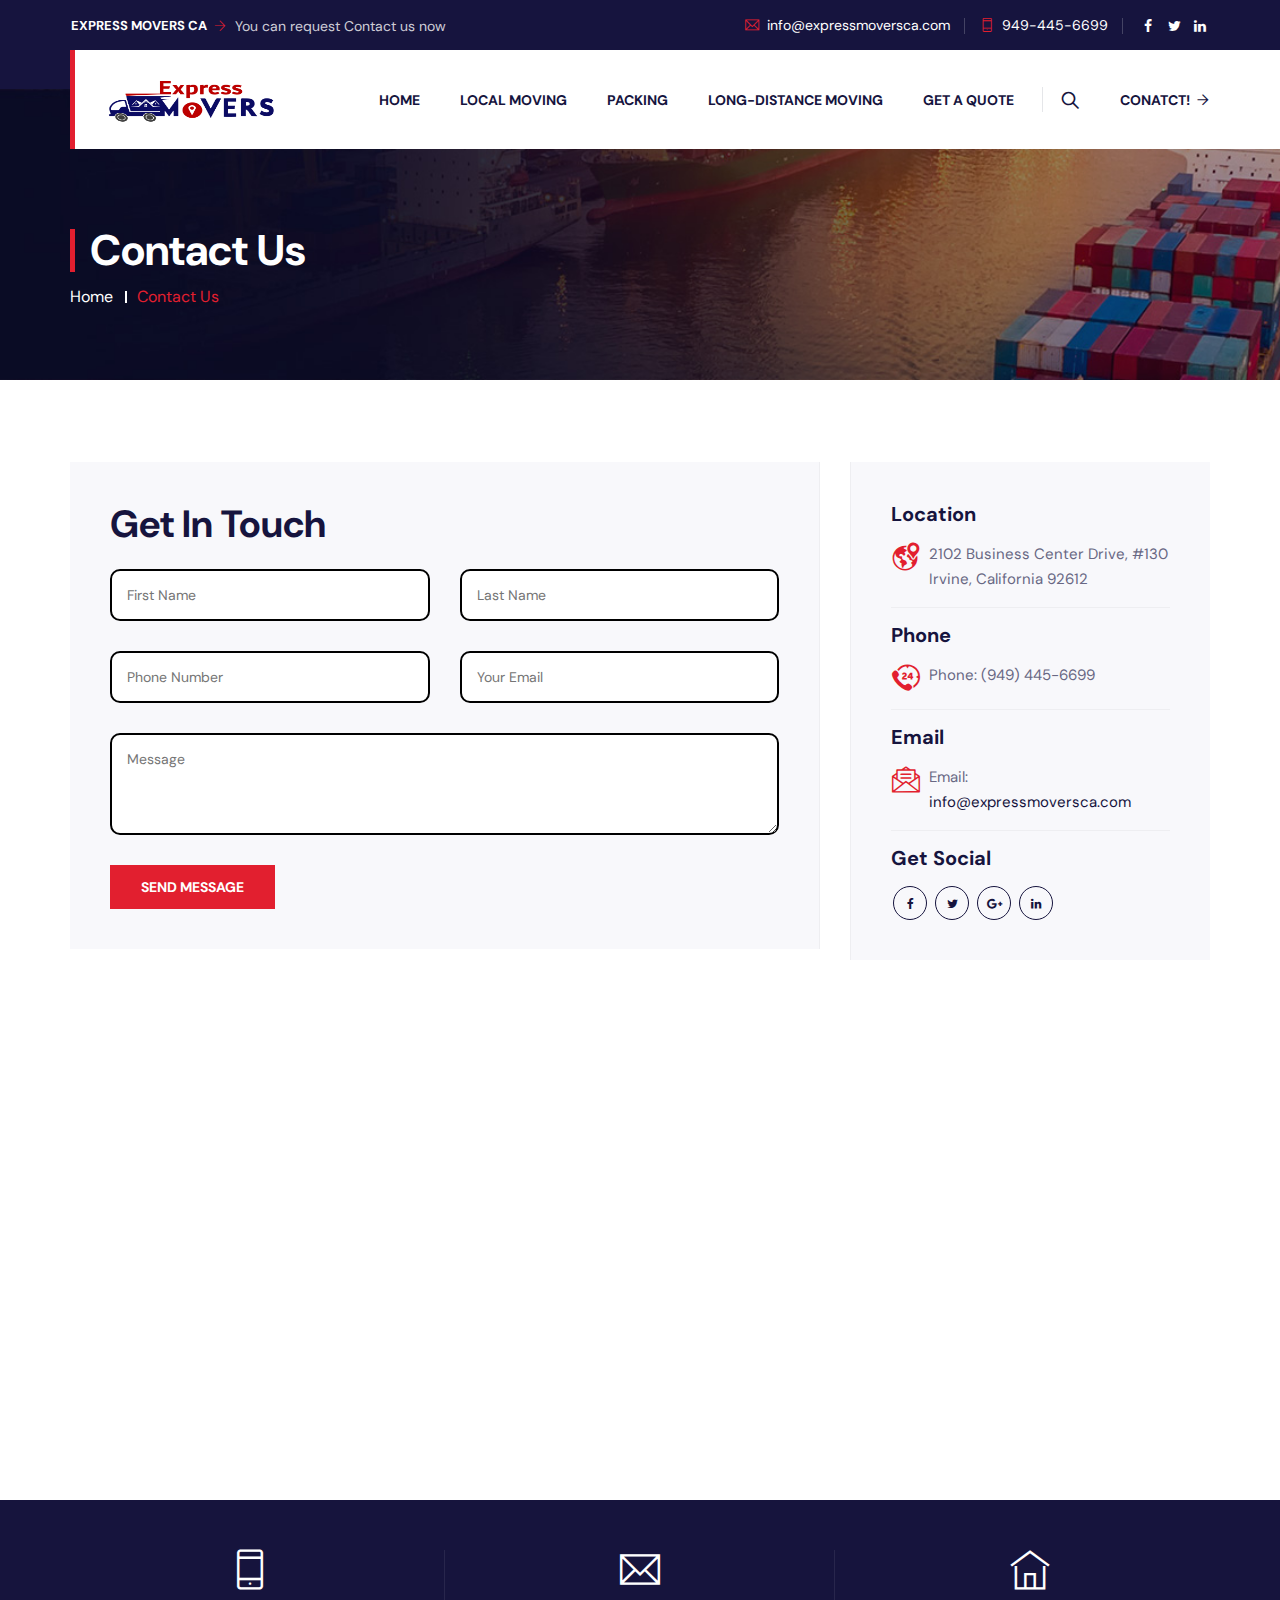
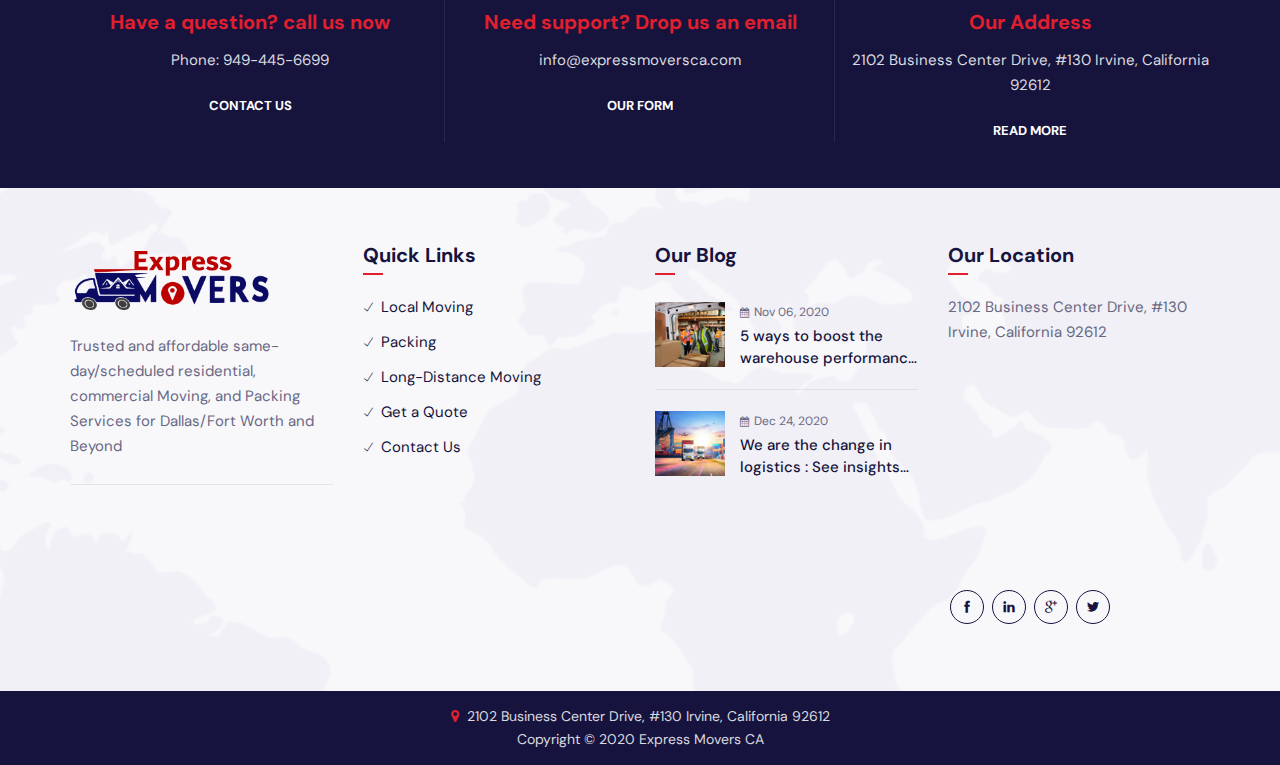
<file: contact.html>
<!DOCTYPE html>
<html lang="en">

    <head>
        <meta charset="utf-8">
        
        <meta http-equiv="X-UA-Compatible" content="IE=edge">
        
        <meta name="keywords" content="Express Movers CA" />
        
        <meta name="description" content="Express Movers CA" />
        
        <meta name="viewport" content=" width=device-width, initial-scale=1, maximum-scale=1" />
        
        <title>Long-distance - Express Movers CA </title>

        <link rel="shortcut icon" href="images/logo-.png" />

        <link rel="stylesheet" type="text/css" href="css/bootstrap.min.css"/>

        <link rel="stylesheet" type="text/css" href="css/animate.css"/>

        <link rel="stylesheet" type="text/css" href="css/font-awesome.css"/>

        <link rel="stylesheet" type="text/css" href="css/themify-icons.css"/>

        <link rel="stylesheet" type="text/css" href="css/flaticon.css"/>

        <link rel="stylesheet" type="text/css" href="css/slick.css">

        <link rel='stylesheet' id='rs-plugin-settings-css' href="revolution/css/rs6.css"> 

        <link rel="stylesheet" type="text/css" href="css/prettyPhoto.css">

        <link rel="stylesheet" type="text/css" href="css/shortcodes.css"/>

        <link rel="stylesheet" type="text/css" href="css/main.css"/>

        <link rel="stylesheet" type="text/css" href="css/megamenu.css"/>

        <link rel="stylesheet" type="text/css" href="css/responsive.css"/>


    </head>


    <body>

    <div class="page">
        
        <!-- preloader start -->
        <div id="preloader">
          <div id="status">&nbsp;</div>
        </div>
        <!-- preloader end -->
       
        <!--header start-->
        <header id="masthead" class="header cmt-header-style-01">
            <!-- top_bar -->
            <div class="top_bar cmt-bgcolor-darkgrey cmt-textcolor-white clearfix">
                <div class="container">
                    <div class="row">
                        <div class="col-lg-6 d-flex flex-row align-items-center">
                            <a class="cmt-btn btn-inline cmt-btn-size-sm cmt-btn-color-white cmt-icon-btn-right" href="#">Express Movers CA<i class="ti ti-arrow-right"></i></a>
                            <div class="top_bar_contact_item">
                                <div class="top_bar_icon"></div>You can request Contact us now
                            </div>
                        </div>
                        <div class="col-lg-6 d-flex flex-row align-items-center">
                            <div class="top_bar_contact_item ml-auto">
                                <div class="top_bar_icon"><i class="ti ti-email"></i></div><a href="info@expressmoversca.com">info@expressmoversca.com</a>
                            </div>
                            <div class="top_bar_contact_item">
                                <div class="top_bar_icon"><i class="ti ti-mobile"></i></div><a href="tel://">949-445-6699</a>
                            </div>
                            <div class="top_bar_contact_item">
                                <div class="top_bar_social">
                                    <ul class="social-icons">
                                        <li><a class="tooltip-bottom" target="_blank" href="#" data-tooltip="Facebook" tabindex="-1"><i class="fa fa-facebook"></i></a>
                                        </li>
                                        <li><a class="tooltip-bottom" target="_blank" href="#" data-tooltip="Twitter" tabindex="-1"><i class="fa fa-twitter"></i></a>
                                        </li>
                                        <li><a class="tooltip-bottom" target="_blank" href="#" data-tooltip="Linkedin" tabindex="-1"><i class="fa fa-linkedin"></i></a>
                                        </li>
                                    </ul>
                                </div>
                            </div>
                        </div>
                    </div>
                </div>
            </div><!-- top_bar end-->
            <!-- site-header-menu -->
            <div id="site-header-menu" class="site-header-menu cmt-textcolor-dark">
                <div class="site-header-menu-inner cmt-stickable-header">
                    <div class="container">
                        <div class="cmt-bg cmt-col-bgcolor-yes cmt-right-span cmt-bgcolor-white mb_60 res-1199-mb-0 z-index-2">
                            <div class="cmt-col-wrapper-bg-layer cmt-bg-layer"></div>
                            <div class="layer-content">
                                <!--site-navigation -->
                                <div class="site-navigation d-flex flex-row">
                                    <div class="pl-5 cmt-bgcolor-skincolor mr-30 res-1199-pl-0 res-1199-mr-0"></div>
                                    <!-- site-branding -->
                                    <div class="site-branding mr-auto">
                                        <a class="home-link" href="index.html" title="Express Movers CA" rel="home">
                                            <img id="logo-img" class="img-center" src="images/logo-.png" width="170px;" alt="logo-img">
                                        </a>
                                    </div><!-- site-branding end -->
                                    <div class="btn-show-menu-mobile menubar menubar--squeeze">
                                        <span class="menubar-box">
                                            <span class="menubar-inner"></span>
                                        </span>
                                    </div>
                                    <!-- menu -->
                                    <nav class="main-menu menu-mobile" id="menu">
                                        <ul class="menu">
                                            <li class="mega-menu-item">
                                                <a href="index.html" class="mega-menu-link">Home</a></li>
                                            <li class="mega-menu-item">
                                                <a href="local-moving.html" class="mega-menu-link">Local Moving</a></li>
                                            <li class="mega-menu-item megamenu-fw">
                                                <a href="packing.html" class="mega-menu-link">Packing</a></li>
                                            <li class="mega-menu-item">
                                                <a href="long-distance.html" class="mega-menu-link">Long-distance Moving</a></li>
                                            <li class="mega-menu-item">
                                                <a href="get-a-quote.html" class="mega-menu-link">Get A Quote</a></li>
                                        </ul>
                                    </nav>
                                    <div class="header_extra d-flex flex-row align-items-center justify-content-end">
                                        <div class="header_search">
                                            <a href="#" class="btn-default search_btn"><i class="ti ti-search"></i></a>
                                            <div class="header_search_content">
                                                <form id="searchbox" method="get" action="#">
                                                    <input class="search_query" type="text" id="search_query_top" name="s" placeholder="Enter Keyword" value="">
                                                    <button type="submit" class="btn close-search"><i class="fa fa-search"></i></button>
                                                </form>
                                            </div>
                                        </div>
                                        <div class="header_btn">
                                            <a class="cmt-btn btn-inline cmt-icon-btn-right cmt-btn-size-md cmt-btn-color-dark" href="contact.html">Conatct!<i class="ti ti-arrow-right"></i></a>
                                        </div>
                                    </div>
                                </div><!-- site-navigation end-->
                            </div>
                        </div>
                    </div>
                </div>
            </div>
            <!-- site-header-menu end-->
        </header>


        <!-- page-title -->
        <div class="cmt-page-title-row">
            <div class="cmt-page-title-row-inner">
                <div class="container">
                    <div class="row align-items-center">
                        <div class="col-lg-12">
                            <div class="page-title-heading">
                                <h2 class="title">Contact Us</h2>
                            </div>
                            <div class="breadcrumb-wrapper">
                                <span>
                                    <a title="Homepage" href="index.html">Home</a>
                                </span>
                                <span>Contact Us</span>
                            </div>
                        </div>
                    </div>
                </div>
            </div>                    
        </div><!-- page-title end-->


    <!--site-main start-->
    <div class="site-main">

        <section class="cmt-row clearfix">
            <div class="container">
                <div class="row">
                    <div class="col-lg-8">
                       <div class="cmt-col-bgcolor-yes cmt-bg cmt-bgcolor-grey z-index-2 spacing-9 border-right">
                            <div class="cmt-col-wrapper-bg-layer cmt-bg-layer"></div>
                            <!-- section title -->
                            <div class="section-title with-desc clearfix">
                                <div class="title-header">
                                    <h2 class="title">Get in Touch</h2>
                                </div>
                            </div><!-- section title end -->
                            <form id="cmt-contactform-2" class="cmt-contactform-2 wrap-form clearfix" method="post" action="#">
                                <div class="row">
                                    <div class="col-lg-6">
                                        <label>
                                            <span class="text-input"><input style="border: 2px solid black;border-radius: 10px;" name="name" type="text" value="" placeholder="First Name" required="required"></span>
                                        </label>
                                    </div>
                                    <div class="col-lg-6">
                                        <label>
                                            <span class="text-input"><input style="border: 2px solid black;border-radius: 10px;" name="name" type="text" value="" placeholder="Last Name" required="required"></span>
                                        </label>
                                    </div>
                                </div>
                                <div class="row">
                                    <div class="col-lg-6">
                                        <label>
                                            <span class="text-input"><input style="border: 2px solid black;border-radius: 10px;" name="phone" type="text" value="" placeholder="Phone Number" required="required"></span>
                                        </label>
                                    </div>
                                    <div class="col-lg-6">
                                        <label>
                                            <span class="text-input"><input style="border: 2px solid black;border-radius: 10px;" name="address" type="text" value="" placeholder="Your Email" required="required"></span>
                                        </label>
                                    </div>
                                </div>
                                <label>
                                    <span class="text-input"><textarea style="border: 2px solid black;border-radius: 10px;" name="message" rows="3" placeholder="Message" required="required"></textarea></span>
                                </label>
                                <button class="submit cmt-btn cmt-btn-size-md cmt-btn-shape-square cmt-btn-style-fill cmt-btn-color-skincolor" type="submit">Send Message</button>
                            </form>
                        </div>
                    </div>
                    <div class="col-lg-4">
                        <div class="cmt-col-bgcolor-yes cmt-bg cmt-bgcolor-grey z-index-2 spacing-9 border-left">
                            <div class="cmt-col-wrapper-bg-layer cmt-bg-layer"></div>
                            <div class="layer-content">
                                <div class="mb-15 pb-15 border-bottom">
                                    <h5>Location</h5>
                                    <div class="d-flex">
                                        <div class="cmt-icon cmt-icon_element-onlytxt cmt-icon_element-color-skincolor cmt-icon_element-size-sm mr-2 mb-0">
                                            <i class="flaticon flaticon-world"></i>
                                        </div>
                                        <div>2102 Business Center Drive, #130 Irvine, California 92612</div>
                                    </div>
                                </div>
                                <div class="mb-15 pb-15 border-bottom">
                                    <h5>Phone</h5>
                                    <div class="d-flex">
                                        <div class="cmt-icon cmt-icon_element-onlytxt cmt-icon_element-color-skincolor cmt-icon_element-size-sm mr-2 mb-0">
                                            <i class="flaticon flaticon-call"></i>
                                        </div>
                                        <div>Phone: (949) 445-6699</div>
                                    </div>
                                </div>
                                <div class="mb-15 pb-15 border-bottom">
                                    <h5>Email</h5>
                                    <div class="d-flex">
                                        <div class="cmt-icon cmt-icon_element-onlytxt cmt-icon_element-color-skincolor cmt-icon_element-size-sm mr-2 mb-0">
                                            <i class="flaticon flaticon-message"></i>
                                        </div>
                                        <div>Email: <a href="mailto:info@expressmoversca.com">info@expressmoversca.com</a></div>
                                    </div>
                                </div>
                                <h5>Get Social</h5>
                                <ul class="social-icons circle social-hover mt-15">
                                    <li class="social-facebook"><a class="tooltip-top" target="_blank" href="#" data-tooltip="Facebook"><i class="fa fa-facebook" aria-hidden="true"></i></a></li>
                                    <li class="social-twitter"><a class="tooltip-top" target="_blank" href="#" data-tooltip="Twitter"><i class="fa fa-twitter" aria-hidden="true"></i></a></li>
                                    <li class="social-gplus"><a class=" tooltip-top" target="_blank" href="#" data-tooltip="Google+"><i class="fa fa-google-plus" aria-hidden="true"></i></a></li>
                                    <li class="social-linkedin"><a class=" tooltip-top" target="_blank" href="#" data-tooltip="LinkedIn"><i class="fa fa-linkedin" aria-hidden="true"></i></a></li>
                                </ul>
                            </div>
                        </div>
                    </div>
                </div><!-- row end -->
            </div>
        </section>


        <!--google_map-->
        <div id="google_map" class="google_map">
            <div class="map_container">
                <iframe src="https://www.google.com/maps/embed?pb=!1m18!1m12!1m3!1d3320.4083584776727!2d-117.85975138479486!3d33.67248888071095!2m3!1f0!2f0!3f0!3m2!1i1024!2i768!4f13.1!3m3!1m2!1s0x80dcdef4fefe3b1d%3A0xd0fd7498e77066bb!2s2300%20Dupont%20Dr%2C%20Irvine%2C%20CA%2092612!5e0!3m2!1sen!2sus!4v1599776260141!5m2!1sen!2sus" width="100%" height="450" frameborder="0" style="border:0;" allowfullscreen="" aria-hidden="false" tabindex="0"></iframe>
            </div>
        </div>
        
    </div><!--site-main end-->


   <!--footer start-->
    <footer class="footer widget-footer cmt-bgcolor-grey clearfix">
        <div class="first-footer bg-img6 cmt-bg cmt-bgimage-yes cmt-bgcolor-darkgrey">
            <div class="cmt-row-wrapper-bg-layer cmt-bg-layer"></div>
            <div class="container">
                <div class="row">
                    <div class="col-xs-12 col-sm-12 col-md-4 widget-area">  
                       <div class="widget widget-out-link clearfix">
                            <i class="ti ti-mobile"></i>
                            <h3 class="widget-title">Have a question? call us now</h3>
                            <p>Phone:  949-445-6699</p>
                            <a class="cmt-btn btn-inline cmt-btn-size-sm cmt-btn-color-white" href="#">Contact Us</a>
                        </div>
                    </div>
                    <div class="col-xs-12 col-sm-12 col-md-4 widget-area">  
                       <div class="widget widget-out-link clearfix">
                            <i class="ti ti-email"></i>
                            <h3 class="widget-title">Need support? Drop us an email</h3>
                            <p>info@expressmoversca.com</p>
                            <a class="cmt-btn btn-inline cmt-btn-size-sm cmt-btn-color-white" href="#">Our Form</a>
                        </div>
                    </div> 
                    <div class="col-xs-12 col-sm-12 col-md-4 widget-area">
                        <div class="widget widget-out-link clearfix">
                            <i class="ti ti-home"></i>
                            <h3 class="widget-title">Our Address</h3>
                            <p>2102 Business Center Drive, #130 Irvine, California 92612</p>
                            <a class="cmt-btn btn-inline cmt-btn-size-sm cmt-btn-color-white" href="#">Read More</a>
                        </div>
                    </div>
                </div><!-- row end -->    
            </div>
        </div>
        <div class="second-footer">
            <div class="container">
                <div class="row">
                    <div class="col-xs-12 col-sm-6 col-md-6 col-lg-3 widget-area">
                        <div class="widget widget_text clearfix">
                            <div class="footer-logo">
                                <img id="footer-logo-img" class="img-center" src="images/logo-.png" width="200px;" alt="">
                            </div>
                            <div class="textwidget widget-text">
                                <p>Trusted and affordable same-day/scheduled residential, commercial Moving, and Packing Services for Dallas/Fort Worth and Beyond</p>
                            </div>
                            <div class="cmt-horizontal_sep width-100 mt-25 mb-25">
                                <span class="sep_holder"><span class="sep_line"></span></span>
                            </div>
                        </div>
                    </div>
                    <div class="col-xs-12 col-sm-6 col-md-6 col-lg-3 widget-area">
                        <div class="widget widget_nav_menu clearfix">
                           <h3 class="widget-title">Quick Links</h3>
                            <ul id="menu-footer-quick-links">
                                <li><a href="local-moving.html">Local Moving</a></li>
                                <li><a href="packing.html">Packing</a></li>
                                <li><a href="long-distance.html">Long-Distance Moving</a></li>
                                <li><a href="get-a-quote.html">Get a Quote</a></li>
                                <li><a href="contact.html">Contact Us</a></li>
                            </ul>
                        </div>
                    </div>
                    <div class="col-xs-12 col-sm-6 col-md-6 col-lg-3 widget-area">
                        <div class="widget style2 widget-out-link clearfix">
                           <h3 class="widget-title">Our Blog</h3>
                            <ul class="widget-post cmt-recent-post-list">
                                <li>
                                    <a href="blog-single.html"><img src="images/blog/thumb-01.jpg" alt="post-img"></a>
                                    <div class="post_detail">
                                        <span class="post-date"><i class="fa fa-calendar"></i>Nov 06, 2020</span>
                                        <a href="blog-single.html">5 ways to boost the warehouse performance in logistics.</a>
                                    </div>
                                </li>
                                <li>
                                    <a href="blog-single.html"><img src="images/blog/thumb-02.jpg" alt="post-img"></a>
                                    <div class="post_detail">
                                        <span class="post-date"><i class="fa fa-calendar"></i>Dec 24, 2020</span>
                                        <a href="blog-single.html">We are the change in logistics : See insights before</a>
                                    </div>
                                </li>
                            </ul>
                        </div>
                    </div>
                    <div class="col-xs-12 col-sm-6 col-md-6 col-lg-3 widget-area">
                        <div class="widget widget-social clearfix">
                           <h3 class="widget-title">Our Location</h3>
                           <p>2102 Business Center Drive, #130 Irvine, California 92612</p>
                            <iframe src="https://www.google.com/maps/embed?pb=!1m18!1m12!1m3!1d3320.4083584776727!2d-117.85975138479486!3d33.67248888071095!2m3!1f0!2f0!3f0!3m2!1i1024!2i768!4f13.1!3m3!1m2!1s0x80dcdef4fefe3b1d%3A0xd0fd7498e77066bb!2s2300%20Dupont%20Dr%2C%20Irvine%2C%20CA%2092612!5e0!3m2!1sen!2sus!4v1599776260141!5m2!1sen!2sus" width="100%" height="200" frameborder="0" style="border:0;" allowfullscreen="" aria-hidden="false" tabindex="0"></iframe>
                            <div class="social-icons circle mt-30">
                                <ul class="list-inline">
                                    <li class="social-facebook"><a class="tooltip-top" target="_blank" href="#" data-tooltip="Facebook"><i class="ti ti-facebook"></i></a></li>
                                    <li class="social-twitter"><a class="tooltip-top" target="_blank" href="#" data-tooltip="Linkedin"><i class="ti ti-linkedin"></i></a></li>
                                    <li class="social-instagram"><a class="tooltip-top" target="_blank" href="#" data-tooltip="Google"><i class="ti ti-google"></i></a></li>
                                    <li class="social-twitter"><a class="tooltip-top" target="_blank" href="#" data-tooltip="twitter"><i class="ti ti-twitter-alt"></i></a></li>
                                </ul>
                            </div>
                        </div>
                    </div>
                </div>
            </div>
        </div>
        <div class="bottom-footer-text">
            <div class="container">
                <div class="row copyright">
                    <div class="col-lg-12">
                        <div><span class="cmt-textcolor-skincolor mr-2"><i class="fa fa-map-marker"></i></span>2102 Business Center Drive, #130 Irvine, California 92612</div>
                        <span>Copyright © 2020 Express Movers CA </span>
                    </div>
                </div>
            </div>
        </div>
    </footer>
    <!--footer end-->

    <!--back-to-top start-->
    <a id="totop" href="#top">
        <i class="fa fa-angle-up"></i>
    </a>
    <!--back-to-top end-->

</div><!-- page end -->


    <!-- Javascript -->

    <script src="js/jquery.min.js"></script>
    <script src="js/tether.min.js"></script>
    <script src="js/bootstrap.min.js"></script> 
    <script src="js/jquery.easing.js"></script>    
    <script src="js/jquery-waypoints.js"></script>    
    <script src="js/jquery-validate.js"></script> 
    <script src="js/jquery.prettyPhoto.js"></script>
    <script src="js/slick.min.js"></script>
    <script src="js/numinate.min.js"></script>
    <script src="js/imagesloaded.min.js"></script>
    <script src="js/jquery-isotope.js"></script>
    <script src="js/main.js"></script>
    <script src="revolution/js/slider.js"></script>
    <script  src='revolution/js/revolution.tools.min.js'></script>
    <script  src='revolution/js/rs6.min.js'></script>

    <!-- Javascript end-->

</body>
</html>
</file>
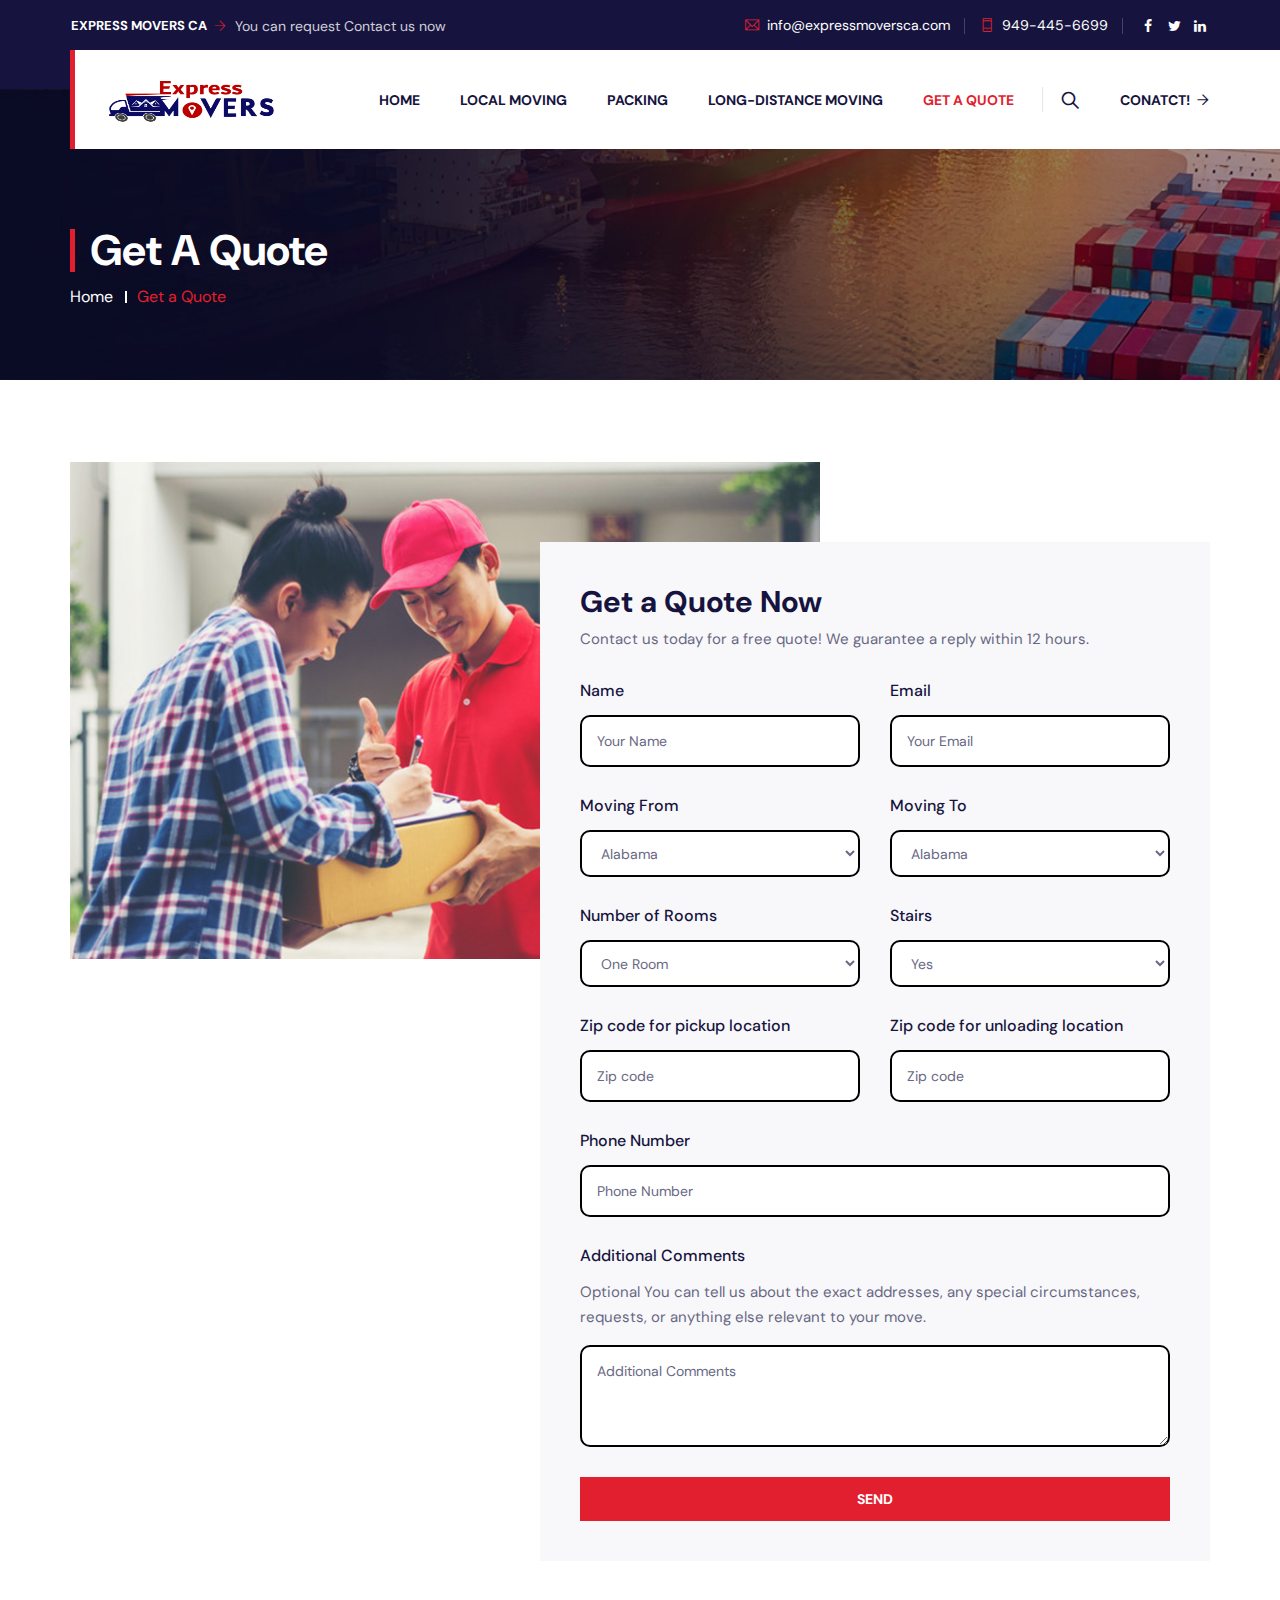
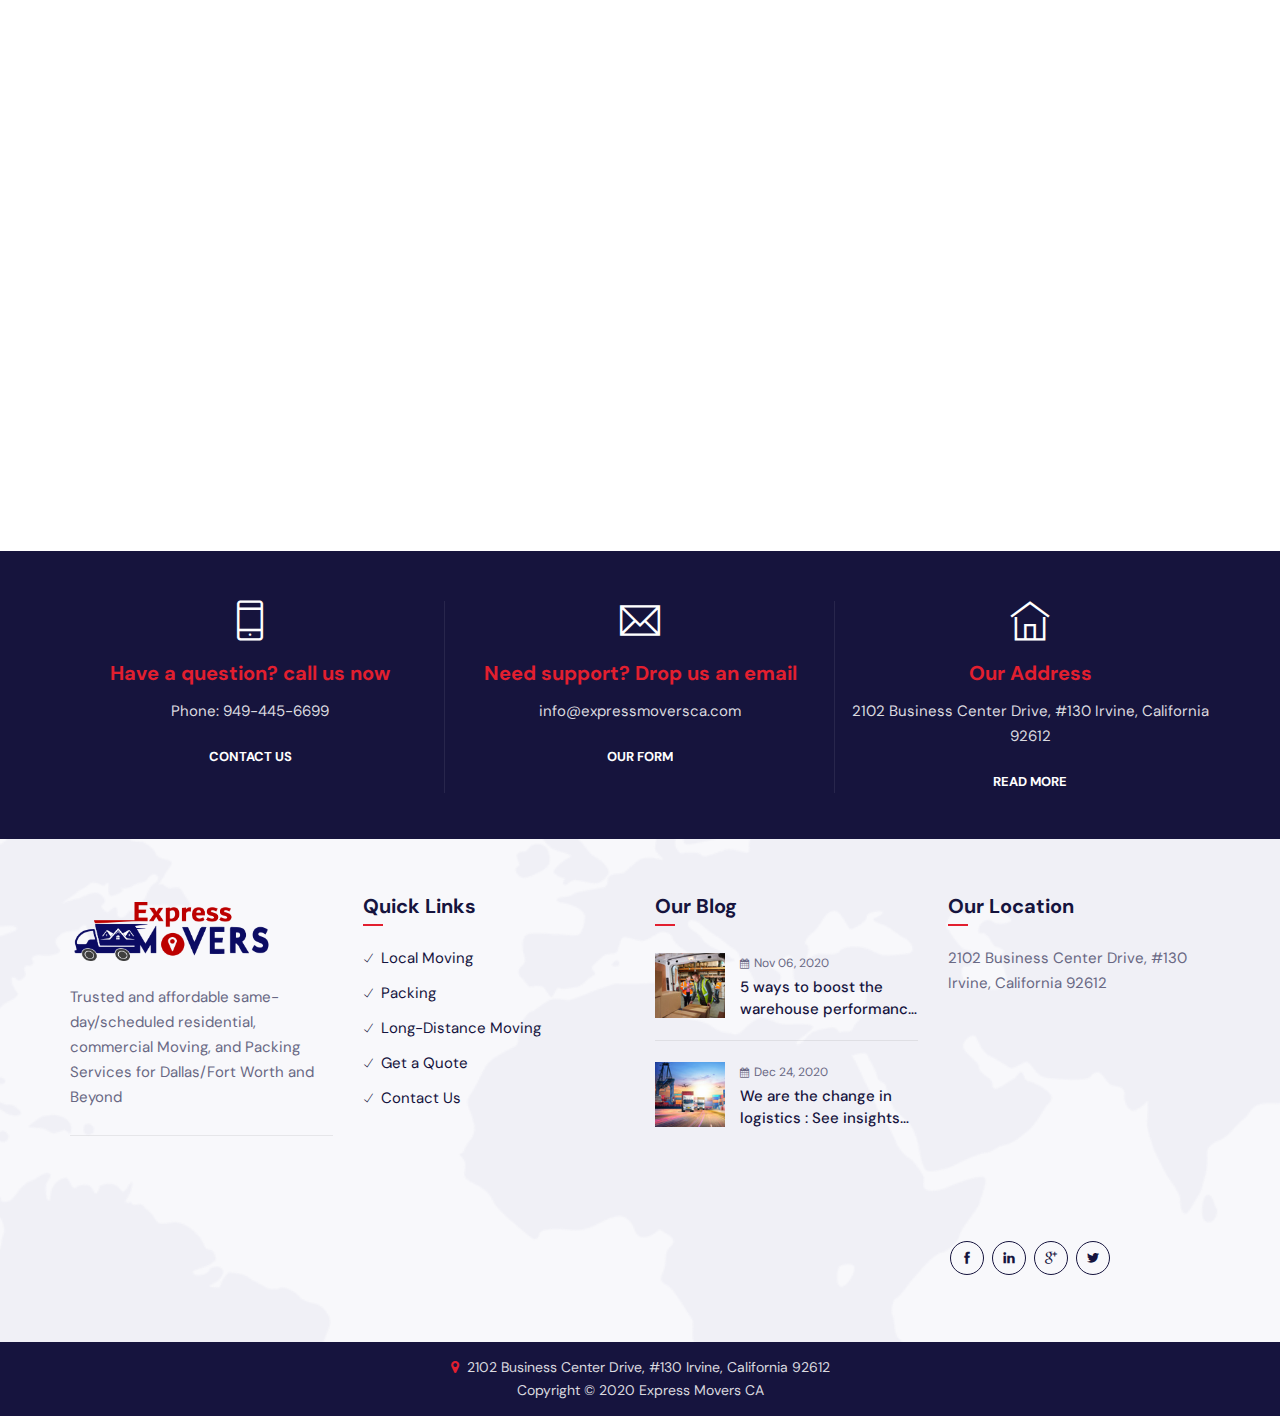
<file: get-a-quote.html>
<!DOCTYPE html>
<html lang="en">

    <head>
        <meta charset="utf-8">
        
        <meta http-equiv="X-UA-Compatible" content="IE=edge">
        
        <meta name="keywords" content="Express Movers CA" />
        
        <meta name="description" content="Express Movers CA" />
        
        <meta name="viewport" content=" width=device-width, initial-scale=1, maximum-scale=1" />
        
        <title>Get-a-Quote - Express Movers CA </title>

        <link rel="shortcut icon" href="images/logo-.png" />

        <link rel="stylesheet" type="text/css" href="css/bootstrap.min.css"/>

        <link rel="stylesheet" type="text/css" href="css/animate.css"/>

        <link rel="stylesheet" type="text/css" href="css/font-awesome.css"/>

        <link rel="stylesheet" type="text/css" href="css/themify-icons.css"/>

        <link rel="stylesheet" type="text/css" href="css/flaticon.css"/>

        <link rel="stylesheet" type="text/css" href="css/slick.css">

        <link rel='stylesheet' id='rs-plugin-settings-css' href="revolution/css/rs6.css"> 

        <link rel="stylesheet" type="text/css" href="css/prettyPhoto.css">

        <link rel="stylesheet" type="text/css" href="css/shortcodes.css"/>

        <link rel="stylesheet" type="text/css" href="css/main.css"/>

        <link rel="stylesheet" type="text/css" href="css/megamenu.css"/>

        <link rel="stylesheet" type="text/css" href="css/responsive.css"/>


    </head>


    <body>

    <div class="page">
        
        <!-- preloader start -->
        <div id="preloader">
          <div id="status">&nbsp;</div>
        </div>
        <!-- preloader end -->
       
        <!--header start-->
        <header id="masthead" class="header cmt-header-style-01">
            <!-- top_bar -->
            <div class="top_bar cmt-bgcolor-darkgrey cmt-textcolor-white clearfix">
                <div class="container">
                    <div class="row">
                        <div class="col-lg-6 d-flex flex-row align-items-center">
                            <a class="cmt-btn btn-inline cmt-btn-size-sm cmt-btn-color-white cmt-icon-btn-right" href="#">Express Movers CA<i class="ti ti-arrow-right"></i></a>
                            <div class="top_bar_contact_item">
                                <div class="top_bar_icon"></div>You can request Contact us now
                            </div>
                        </div>
                        <div class="col-lg-6 d-flex flex-row align-items-center">
                            <div class="top_bar_contact_item ml-auto">
                                <div class="top_bar_icon"><i class="ti ti-email"></i></div><a href="info@expressmoversca.com">info@expressmoversca.com</a>
                            </div>
                            <div class="top_bar_contact_item">
                                <div class="top_bar_icon"><i class="ti ti-mobile"></i></div><a href="tel://">949-445-6699</a>
                            </div>
                            <div class="top_bar_contact_item">
                                <div class="top_bar_social">
                                    <ul class="social-icons">
                                        <li><a class="tooltip-bottom" target="_blank" href="#" data-tooltip="Facebook" tabindex="-1"><i class="fa fa-facebook"></i></a>
                                        </li>
                                        <li><a class="tooltip-bottom" target="_blank" href="#" data-tooltip="Twitter" tabindex="-1"><i class="fa fa-twitter"></i></a>
                                        </li>
                                        <li><a class="tooltip-bottom" target="_blank" href="#" data-tooltip="Linkedin" tabindex="-1"><i class="fa fa-linkedin"></i></a>
                                        </li>
                                    </ul>
                                </div>
                            </div>
                        </div>
                    </div>
                </div>
            </div><!-- top_bar end-->
            <!-- site-header-menu -->
            <div id="site-header-menu" class="site-header-menu cmt-textcolor-dark">
                <div class="site-header-menu-inner cmt-stickable-header">
                    <div class="container">
                        <div class="cmt-bg cmt-col-bgcolor-yes cmt-right-span cmt-bgcolor-white mb_60 res-1199-mb-0 z-index-2">
                            <div class="cmt-col-wrapper-bg-layer cmt-bg-layer"></div>
                            <div class="layer-content">
                                <!--site-navigation -->
                                <div class="site-navigation d-flex flex-row">
                                    <div class="pl-5 cmt-bgcolor-skincolor mr-30 res-1199-pl-0 res-1199-mr-0"></div>
                                    <!-- site-branding -->
                                    <div class="site-branding mr-auto">
                                        <a class="home-link" href="index.html" title="Express Movers CA" rel="home">
                                            <img id="logo-img" class="img-center" src="images/logo-.png" width="170px;" alt="logo-img">
                                        </a>
                                    </div><!-- site-branding end -->
                                    <div class="btn-show-menu-mobile menubar menubar--squeeze">
                                        <span class="menubar-box">
                                            <span class="menubar-inner"></span>
                                        </span>
                                    </div>
                                    <!-- menu -->
                                    <nav class="main-menu menu-mobile" id="menu">
                                        <ul class="menu">
                                            <li class="mega-menu-item">
                                                <a href="index.html" class="mega-menu-link">Home</a></li>
                                            <li class="mega-menu-item">
                                                <a href="local-moving.html" class="mega-menu-link">Local Moving</a></li>
                                            <li class="mega-menu-item megamenu-fw">
                                                <a href="packing.html" class="mega-menu-link">Packing</a></li>
                                            <li class="mega-menu-item">
                                                <a href="long-distance.html" class="mega-menu-link">Long-distance Moving</a></li>
                                            <li class="mega-menu-item active">
                                                <a href="get-a-quote.html" class="mega-menu-link">Get A Quote</a></li>
                                        </ul>
                                    </nav>
                                    <div class="header_extra d-flex flex-row align-items-center justify-content-end">
                                        <div class="header_search">
                                            <a href="#" class="btn-default search_btn"><i class="ti ti-search"></i></a>
                                            <div class="header_search_content">
                                                <form id="searchbox" method="get" action="#">
                                                    <input class="search_query" type="text" id="search_query_top" name="s" placeholder="Enter Keyword" value="">
                                                    <button type="submit" class="btn close-search"><i class="fa fa-search"></i></button>
                                                </form>
                                            </div>
                                        </div>
                                        <div class="header_btn">
                                            <a class="cmt-btn btn-inline cmt-icon-btn-right cmt-btn-size-md cmt-btn-color-dark" href="contact.html">Conatct!<i class="ti ti-arrow-right"></i></a>
                                        </div>
                                    </div>
                                </div><!-- site-navigation end-->
                            </div>
                        </div>
                    </div>
                </div>
            </div>
            <!-- site-header-menu end-->
        </header>


        <!-- page-title -->
        <div class="cmt-page-title-row">
            <div class="cmt-page-title-row-inner">
                <div class="container">
                    <div class="row align-items-center">
                        <div class="col-lg-12">
                            <div class="page-title-heading">
                                <h2 class="title">Get a Quote</h2>
                            </div>
                            <div class="breadcrumb-wrapper">
                                <span>
                                    <a title="Homepage" href="index.html">Home</a>
                                </span>
                                <span>Get a Quote</span>
                            </div>
                        </div>
                    </div>
                </div>
            </div>                    
        </div><!-- page-title end-->


    <!--site-main start-->
    <div class="site-main">


        <section class="cmt-row clearfix">
            <div class="container">
                <div class="row">
                    <div class="col-lg-8">
                        <div class="ttm_single_image-wrapper">
                            <img class="img-fluid" src="images/single-img-ten.jpg" alt="image">
                        </div>
                    </div>
                    <div class="col-lg-4">
                        <div class="cmt-bg cmt-col-bgcolor-yes cmt-bgcolor-grey spacing-12 z-index-2">
                            <div class="cmt-col-wrapper-bg-layer cmt-bg-layer">
                                <div class="cmt-col-wrapper-bg-layer-inner"></div>
                            </div>
                            <div class="layer-content">
                                <div class="mb-30">
                                    <h3 class="mb-5">Get a Quote Now</h3>
                                    <p>Contact us today for a free quote! We guarantee a reply within 12 hours. </p>
                                </div>
                                <form method="post" action="#" class="contact__form cmt-contactform-1 wrap-form clearfix" >
                                    <div class="row">
                                        <div class="col-lg-6">
                                            <label>
                                                <h6>Name</h6>
                                                <span class="text-input"><input style="border: 2px solid black;border-radius: 10px;" name="name" type="text" value="" placeholder="Your Name" required="required"></span>
                                            </label>
                                        </div>
                                        <div class="col-lg-6">
                                            <label>
                                                <h6>Email</h6>
                                                <span class="text-input"><input style="border: 2px solid black;border-radius: 10px;" name="email" type="text" value="" placeholder="Your Email" required="required"></span>
                                            </label>
                                        </div>
                                    </div>
                                    <div class="row">
                                        <div class="col-lg-6">
                                            <label>
                                                <h6>Moving From</h6>
                                                <span class="text-input"><select style="border: 2px solid black;border-radius: 10px;">
                                                    <option>Alabama</option>
                                                    <option>Alaska</option>
                                                    <option>Arizona</option>
                                                    <option>Arkansas</option>
                                                    <option>California</option>
                                                    <option>Colorado</option>
                                                    <option>Connecticut</option>
                                                    <option>Delaware</option>
                                                    <option>Florida</option>
                                                    <option>Georgia</option>
                                                    <option>Hawaii</option>
                                                    <option>Idaho</option>
                                                    <option>Illinois</option>
                                                    <option>Indiana</option>
                                                    <option>Iowa</option>
                                                    <option>Kansas</option>
                                                    <option>Kentucky</option>
                                                    <option>Louisiana</option>
                                                    <option>Maine</option>
                                                    <option>Maryland</option>
                                                    <option>Massachusetts</option>
                                                    <option>Michigan</option>
                                                    <option>Minnesota</option>
                                                    <option>Mississippi</option>
                                                    <option>Missouri</option>
                                                    <option>Montana</option>
                                                    <option>Nebraska</option>
                                                    <option>Nevada</option>
                                                    <option>New Hampshire</option>
                                                    <option>New Jersey</option>
                                                    <option>New Mexico</option>
                                                    <option>New York</option>
                                                    <option>North Carolina</option>
                                                    <option>North Dakota</option>
                                                    <option>Ohio</option>
                                                    <option>Oklahoma</option>
                                                    <option>Oregon</option>
                                                    <option>Pennsylvania</option>
                                                    <option>Rhode Island</option>
                                                    <option>South Carolina</option>
                                                    <option>South Dakota</option>
                                                    <option>Tennessee</option>
                                                    <option> Texas</option>
                                                    <option>Utah</option>
                                                    <option>Vermont</option>
                                                    <option>Virginia</option>
                                                    <option>Washington</option>
                                                    <option>West Virginia</option>
                                                    <option>Wisconsin</option>
                                                    <option>Wyoming</option>
                                                </select></span>
                                            </label>
                                        </div>
                                        <div class="col-lg-6">
                                            <label>
                                                <h6>Moving To</h6>
                                                <span class="text-input"><select style="border: 2px solid black;border-radius: 10px;">
                                                    <option>Alabama</option>
                                                    <option>Alaska</option>
                                                    <option>Arizona</option>
                                                    <option>Arkansas</option>
                                                    <option>California</option>
                                                    <option>Colorado</option>
                                                    <option>Connecticut</option>
                                                    <option>Delaware</option>
                                                    <option>Florida</option>
                                                    <option>Georgia</option>
                                                    <option>Hawaii</option>
                                                    <option>Idaho</option>
                                                    <option>Illinois</option>
                                                    <option>Indiana</option>
                                                    <option>Iowa</option>
                                                    <option>Kansas</option>
                                                    <option>Kentucky</option>
                                                    <option>Louisiana</option>
                                                    <option>Maine</option>
                                                    <option>Maryland</option>
                                                    <option>Massachusetts</option>
                                                    <option>Michigan</option>
                                                    <option>Minnesota</option>
                                                    <option>Mississippi</option>
                                                    <option>Missouri</option>
                                                    <option>Montana</option>
                                                    <option>Nebraska</option>
                                                    <option>Nevada</option>
                                                    <option>New Hampshire</option>
                                                    <option>New Jersey</option>
                                                    <option>New Mexico</option>
                                                    <option>New York</option>
                                                    <option>North Carolina</option>
                                                    <option>North Dakota</option>
                                                    <option>Ohio</option>
                                                    <option>Oklahoma</option>
                                                    <option>Oregon</option>
                                                    <option>Pennsylvania</option>
                                                    <option>Rhode Island</option>
                                                    <option>South Carolina</option>
                                                    <option>South Dakota</option>
                                                    <option>Tennessee</option>
                                                    <option> Texas</option>
                                                    <option>Utah</option>
                                                    <option>Vermont</option>
                                                    <option>Virginia</option>
                                                    <option>Washington</option>
                                                    <option>West Virginia</option>
                                                    <option>Wisconsin</option>
                                                    <option>Wyoming</option>
                                                </select></span>
                                            </label>
                                        </div>
                                    </div>
                                    <div class="row">
                                        <div class="col-lg-6">
                                            <label>
                                                <h6>Number of Rooms</h6>
                                                <span class="text-input">
                                                    <select style="border: 2px solid black;border-radius: 10px;">
                                                        <option>One Room</option>
                                                        <option>Two Rooms</option>
                                                        <option>Three Rooms</option>
                                                        <option>Four Rooms or More</option>
                                                    </select>
                                                </span>
                                            </label>
                                        </div>
                                        <div class="col-lg-6">
                                            <label>
                                                <h6>Stairs</h6>
                                                <span class="text-input"><select style="border: 2px solid black;border-radius: 10px;">
                                                        <option>Yes</option>
                                                        <option>No</option>
                                                    </select></span>
                                            </label>
                                        </div>
                                    </div>
                                    <div class="row">
                                        <div class="col-lg-6">
                                            <label>
                                                <h6>Zip code for pickup location </h6>
                                                <span class="text-input"><input style="border: 2px solid black;border-radius: 10px;" name="code" type="number" value="" placeholder="Zip code" required="required"></span>
                                            </label>
                                        </div>
                                        <div class="col-lg-6">
                                            <label>
                                                <h6>Zip code for unloading location </h6>
                                                <span class="text-input"><input style="border: 2px solid black;border-radius: 10px;" name="code" type="number" value="" placeholder="Zip code" required="required"></span>
                                            </label>
                                        </div>
                                    </div>
                                    <div class="row">
                                        <div class="col-lg-12">
                                            <label>
                                                <h6>Phone Number</h6>
                                                <span class="text-input"><input style="border: 2px solid black;border-radius: 10px;" name="phone" type="text" value="" placeholder="Phone Number" required="required"></span>
                                            </label>
                                        </div>
                                    </div>
                                    <label>
                                        <h6>Additional Comments</h6>
                                        <p>Optional You can tell us about the exact addresses, any special circumstances, requests, or anything else relevant to your move. </p>
                                        <span class="text-input"><textarea style="border: 2px solid black;border-radius: 10px;" name="message" rows="3" placeholder="Additional Comments" required="required"></textarea></span>
                                    </label>
                                    <button name="submit" class="submit cmt-btn cmt-btn-size-md cmt-btn-shape-square cmt-btn-style-fill cmt-btn-color-skincolor" type="submit">Send </button>
                                </form>
                            </div>
                        </div>
                    </div>
                </div>
            </div>
        </section>

        <!--google_map-->
        <div id="google_map" class="google_map">
            <div class="map_container">
                <iframe src="https://www.google.com/maps/embed?pb=!1m18!1m12!1m3!1d3320.4083584776727!2d-117.85975138479486!3d33.67248888071095!2m3!1f0!2f0!3f0!3m2!1i1024!2i768!4f13.1!3m3!1m2!1s0x80dcdef4fefe3b1d%3A0xd0fd7498e77066bb!2s2300%20Dupont%20Dr%2C%20Irvine%2C%20CA%2092612!5e0!3m2!1sen!2sus!4v1599776260141!5m2!1sen!2sus" width="100%" height="450" frameborder="0" style="border:0;" allowfullscreen="" aria-hidden="false" tabindex="0"></iframe>
            </div>
        </div>


    </div><!--site-main end-->


    <!--footer start-->
    <footer class="footer widget-footer cmt-bgcolor-grey clearfix">
        <div class="first-footer bg-img6 cmt-bg cmt-bgimage-yes cmt-bgcolor-darkgrey">
            <div class="cmt-row-wrapper-bg-layer cmt-bg-layer"></div>
            <div class="container">
                <div class="row">
                    <div class="col-xs-12 col-sm-12 col-md-4 widget-area">  
                       <div class="widget widget-out-link clearfix">
                            <i class="ti ti-mobile"></i>
                            <h3 class="widget-title">Have a question? call us now</h3>
                            <p>Phone:  949-445-6699</p>
                            <a class="cmt-btn btn-inline cmt-btn-size-sm cmt-btn-color-white" href="#">Contact Us</a>
                        </div>
                    </div>
                    <div class="col-xs-12 col-sm-12 col-md-4 widget-area">  
                       <div class="widget widget-out-link clearfix">
                            <i class="ti ti-email"></i>
                            <h3 class="widget-title">Need support? Drop us an email</h3>
                            <p>info@expressmoversca.com</p>
                            <a class="cmt-btn btn-inline cmt-btn-size-sm cmt-btn-color-white" href="#">Our Form</a>
                        </div>
                    </div> 
                    <div class="col-xs-12 col-sm-12 col-md-4 widget-area">
                        <div class="widget widget-out-link clearfix">
                            <i class="ti ti-home"></i>
                            <h3 class="widget-title">Our Address</h3>
                            <p>2102 Business Center Drive, #130 Irvine, California 92612</p>
                            <a class="cmt-btn btn-inline cmt-btn-size-sm cmt-btn-color-white" href="#">Read More</a>
                        </div>
                    </div>
                </div><!-- row end -->    
            </div>
        </div>
        <div class="second-footer">
            <div class="container">
                <div class="row">
                    <div class="col-xs-12 col-sm-6 col-md-6 col-lg-3 widget-area">
                        <div class="widget widget_text clearfix">
                            <div class="footer-logo">
                                <img id="footer-logo-img" class="img-center" src="images/logo-.png" width="200px;" alt="">
                            </div>
                            <div class="textwidget widget-text">
                                <p>Trusted and affordable same-day/scheduled residential, commercial Moving, and Packing Services for Dallas/Fort Worth and Beyond</p>
                            </div>
                            <div class="cmt-horizontal_sep width-100 mt-25 mb-25">
                                <span class="sep_holder"><span class="sep_line"></span></span>
                            </div>
                        </div>
                    </div>
                    <div class="col-xs-12 col-sm-6 col-md-6 col-lg-3 widget-area">
                        <div class="widget widget_nav_menu clearfix">
                           <h3 class="widget-title">Quick Links</h3>
                            <ul id="menu-footer-quick-links">
                                <li><a href="local-moving.html">Local Moving</a></li>
                                <li><a href="packing.html">Packing</a></li>
                                <li><a href="long-distance.html">Long-Distance Moving</a></li>
                                <li><a href="get-a-quote.html">Get a Quote</a></li>
                                <li><a href="contact.html">Contact Us</a></li>
                            </ul>
                        </div>
                    </div>
                    <div class="col-xs-12 col-sm-6 col-md-6 col-lg-3 widget-area">
                        <div class="widget style2 widget-out-link clearfix">
                           <h3 class="widget-title">Our Blog</h3>
                            <ul class="widget-post cmt-recent-post-list">
                                <li>
                                    <a href="blog-single.html"><img src="images/blog/thumb-01.jpg" alt="post-img"></a>
                                    <div class="post_detail">
                                        <span class="post-date"><i class="fa fa-calendar"></i>Nov 06, 2020</span>
                                        <a href="blog-single.html">5 ways to boost the warehouse performance in logistics.</a>
                                    </div>
                                </li>
                                <li>
                                    <a href="blog-single.html"><img src="images/blog/thumb-02.jpg" alt="post-img"></a>
                                    <div class="post_detail">
                                        <span class="post-date"><i class="fa fa-calendar"></i>Dec 24, 2020</span>
                                        <a href="blog-single.html">We are the change in logistics : See insights before</a>
                                    </div>
                                </li>
                            </ul>
                        </div>
                    </div>
                    <div class="col-xs-12 col-sm-6 col-md-6 col-lg-3 widget-area">
                        <div class="widget widget-social clearfix">
                           <h3 class="widget-title">Our Location</h3>
                           <p>2102 Business Center Drive, #130 Irvine, California 92612</p>
                            <iframe src="https://www.google.com/maps/embed?pb=!1m18!1m12!1m3!1d3320.4083584776727!2d-117.85975138479486!3d33.67248888071095!2m3!1f0!2f0!3f0!3m2!1i1024!2i768!4f13.1!3m3!1m2!1s0x80dcdef4fefe3b1d%3A0xd0fd7498e77066bb!2s2300%20Dupont%20Dr%2C%20Irvine%2C%20CA%2092612!5e0!3m2!1sen!2sus!4v1599776260141!5m2!1sen!2sus" width="100%" height="200" frameborder="0" style="border:0;" allowfullscreen="" aria-hidden="false" tabindex="0"></iframe>
                            <div class="social-icons circle mt-30">
                                <ul class="list-inline">
                                    <li class="social-facebook"><a class="tooltip-top" target="_blank" href="#" data-tooltip="Facebook"><i class="ti ti-facebook"></i></a></li>
                                    <li class="social-twitter"><a class="tooltip-top" target="_blank" href="#" data-tooltip="Linkedin"><i class="ti ti-linkedin"></i></a></li>
                                    <li class="social-instagram"><a class="tooltip-top" target="_blank" href="#" data-tooltip="Google"><i class="ti ti-google"></i></a></li>
                                    <li class="social-twitter"><a class="tooltip-top" target="_blank" href="#" data-tooltip="twitter"><i class="ti ti-twitter-alt"></i></a></li>
                                </ul>
                            </div>
                        </div>
                    </div>
                </div>
            </div>
        </div>
        <div class="bottom-footer-text">
            <div class="container">
                <div class="row copyright">
                    <div class="col-lg-12">
                        <div><span class="cmt-textcolor-skincolor mr-2"><i class="fa fa-map-marker"></i></span>2102 Business Center Drive, #130 Irvine, California 92612</div>
                        <span>Copyright © 2020 Express Movers CA </span>
                    </div>
                </div>
            </div>
        </div>
    </footer>
    <!--footer end-->

    <!--back-to-top start-->
    <a id="totop" href="#top">
        <i class="fa fa-angle-up"></i>
    </a>
    <!--back-to-top end-->

</div><!-- page end -->


    <!-- Javascript -->

    <script src="js/jquery.min.js"></script>
    <script src="js/tether.min.js"></script>
    <script src="js/bootstrap.min.js"></script> 
    <script src="js/jquery.easing.js"></script>    
    <script src="js/jquery-waypoints.js"></script>    
    <script src="js/jquery-validate.js"></script> 
    <script src="js/jquery.prettyPhoto.js"></script>
    <script src="js/slick.min.js"></script>
    <script src="js/numinate.min.js"></script>
    <script src="js/imagesloaded.min.js"></script>
    <script src="js/jquery-isotope.js"></script>
    <script src="js/main.js"></script>
    <script src="revolution/js/slider.js"></script>
    <script  src='revolution/js/revolution.tools.min.js'></script>
    <script  src='revolution/js/rs6.min.js'></script>

    <!-- Javascript end-->

</body>
</html>
</file>
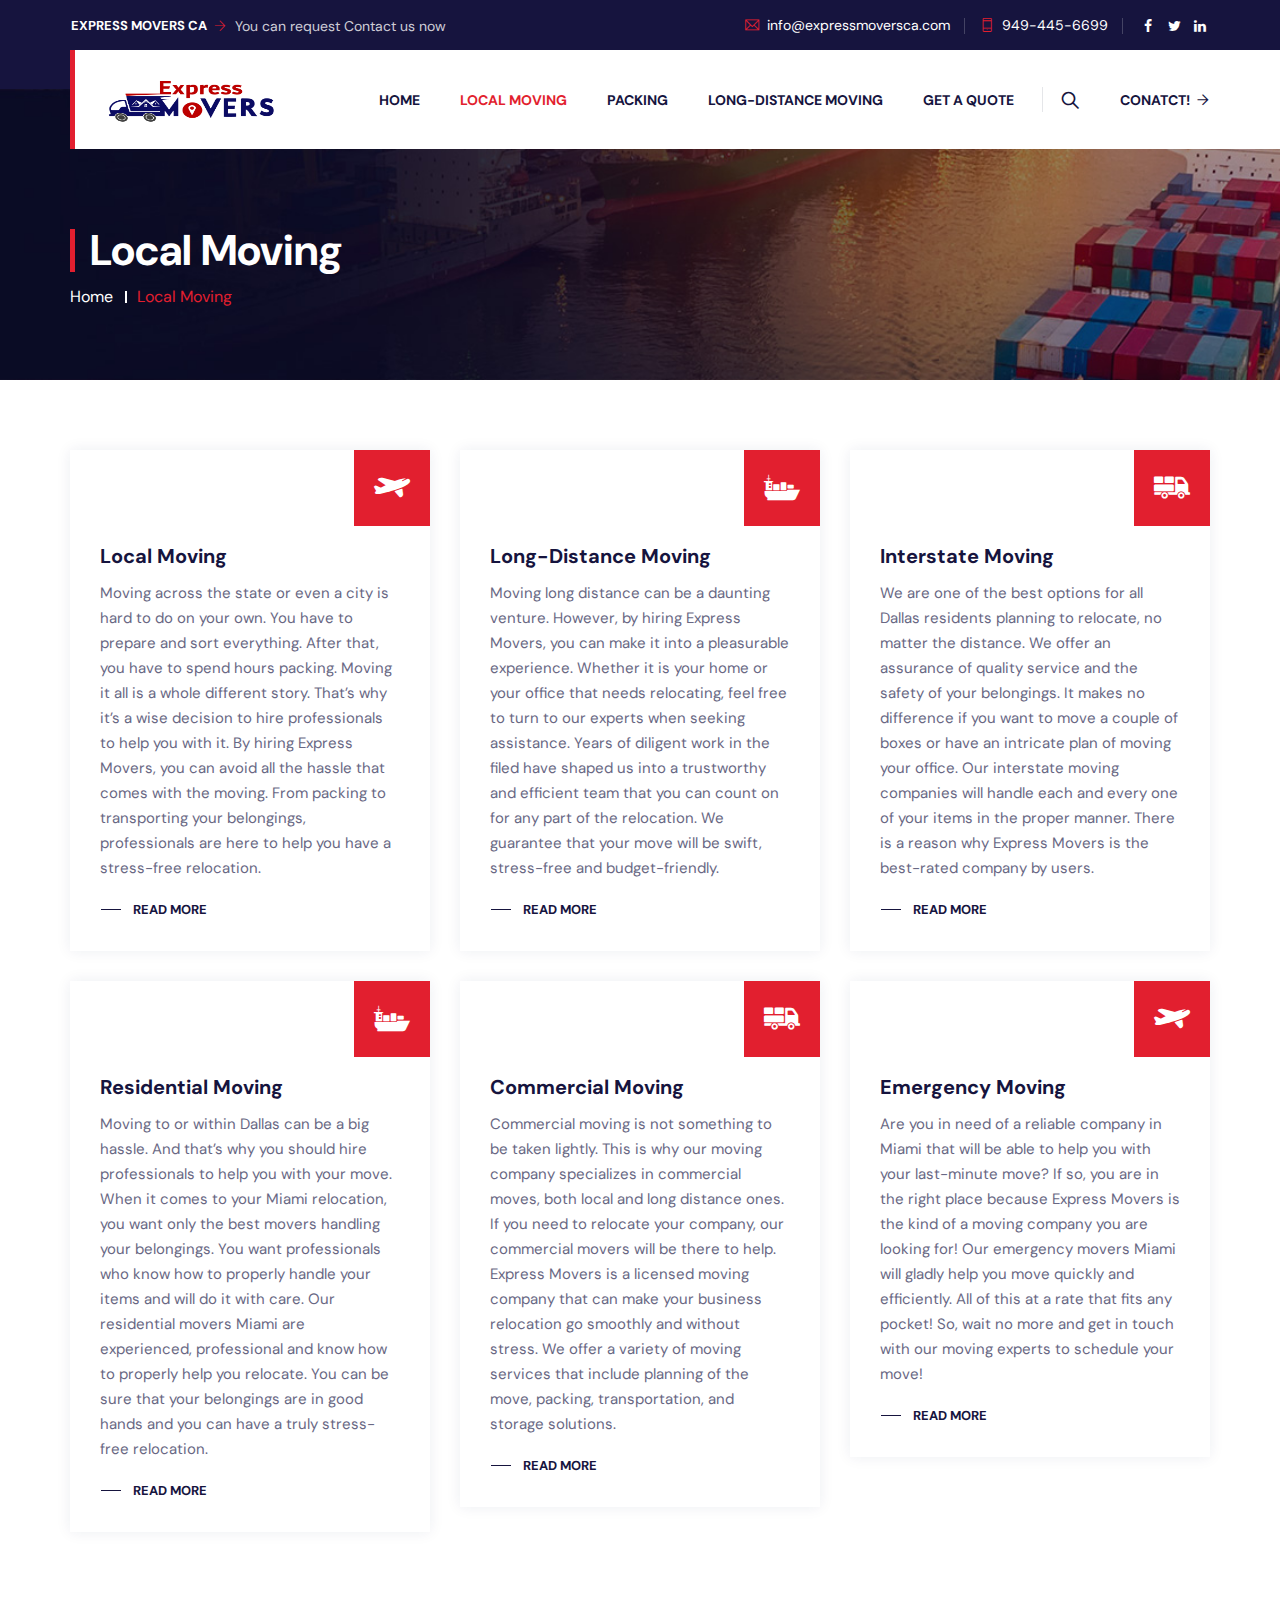
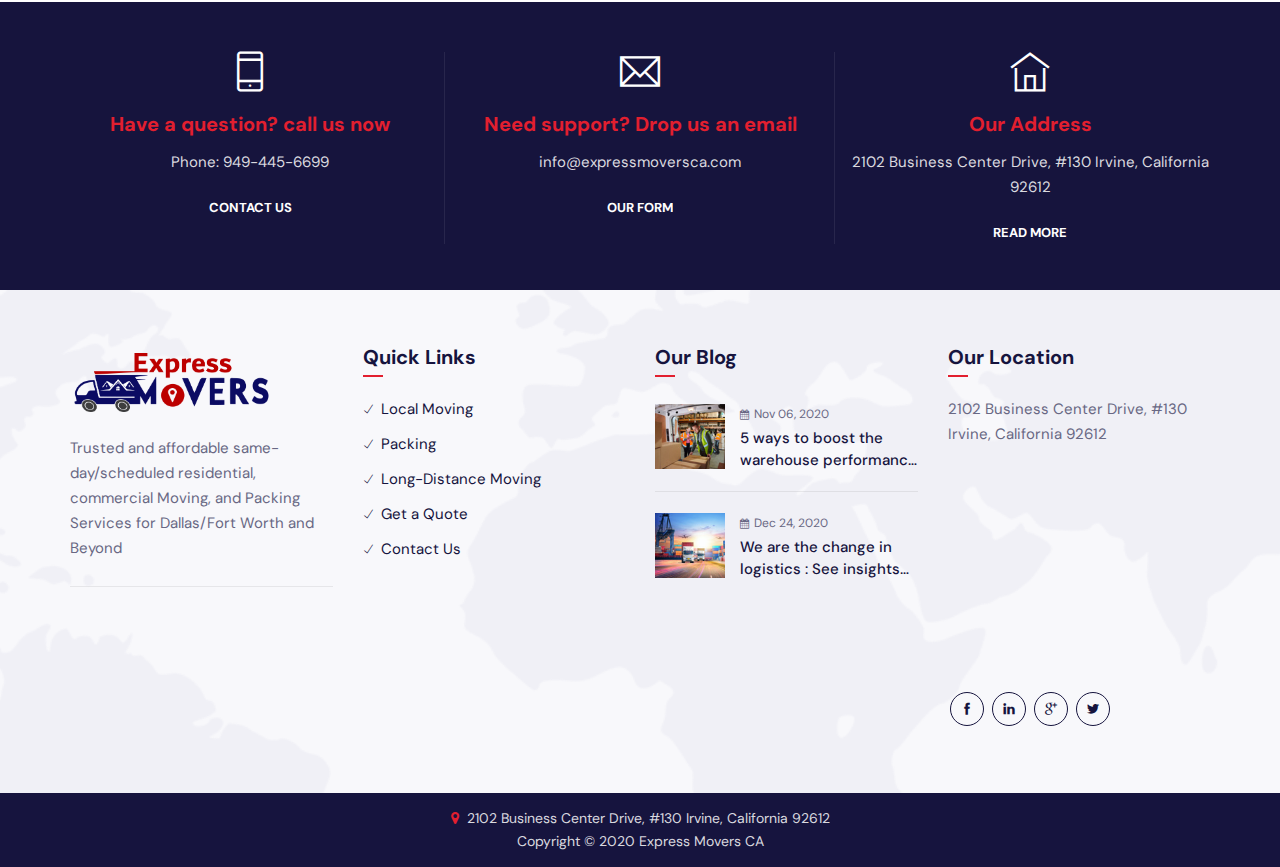
<file: local-moving.html>
<!DOCTYPE html>
<html lang="en">

    <head>
        <meta charset="utf-8">
        
        <meta http-equiv="X-UA-Compatible" content="IE=edge">
        
        <meta name="keywords" content="Express Movers CA" />
        
        <meta name="description" content="Express Movers CA" />
        
        <meta name="viewport" content=" width=device-width, initial-scale=1, maximum-scale=1" />
        
        <title>Local-Moving - Express Movers CA </title>

        <link rel="shortcut icon" href="images/logo-.png" />

        <link rel="stylesheet" type="text/css" href="css/bootstrap.min.css"/>

        <link rel="stylesheet" type="text/css" href="css/animate.css"/>

        <link rel="stylesheet" type="text/css" href="css/font-awesome.css"/>

        <link rel="stylesheet" type="text/css" href="css/themify-icons.css"/>

        <link rel="stylesheet" type="text/css" href="css/flaticon.css"/>

        <link rel="stylesheet" type="text/css" href="css/slick.css">

        <link rel='stylesheet' id='rs-plugin-settings-css' href="revolution/css/rs6.css"> 

        <link rel="stylesheet" type="text/css" href="css/prettyPhoto.css">

        <link rel="stylesheet" type="text/css" href="css/shortcodes.css"/>

        <link rel="stylesheet" type="text/css" href="css/main.css"/>

        <link rel="stylesheet" type="text/css" href="css/megamenu.css"/>

        <link rel="stylesheet" type="text/css" href="css/responsive.css"/>


    </head>


    <body>

    <div class="page">
        
        <!-- preloader start -->
        <div id="preloader">
          <div id="status">&nbsp;</div>
        </div>
        <!-- preloader end -->
       
        <!--header start-->
        <header id="masthead" class="header cmt-header-style-01">
            <!-- top_bar -->
            <div class="top_bar cmt-bgcolor-darkgrey cmt-textcolor-white clearfix">
                <div class="container">
                    <div class="row">
                        <div class="col-lg-6 d-flex flex-row align-items-center">
                            <a class="cmt-btn btn-inline cmt-btn-size-sm cmt-btn-color-white cmt-icon-btn-right" href="#">Express Movers CA<i class="ti ti-arrow-right"></i></a>
                            <div class="top_bar_contact_item">
                                <div class="top_bar_icon"></div>You can request Contact us now
                            </div>
                        </div>
                        <div class="col-lg-6 d-flex flex-row align-items-center">
                            <div class="top_bar_contact_item ml-auto">
                                <div class="top_bar_icon"><i class="ti ti-email"></i></div><a href="info@expressmoversca.com">info@expressmoversca.com</a>
                            </div>
                            <div class="top_bar_contact_item">
                                <div class="top_bar_icon"><i class="ti ti-mobile"></i></div><a href="tel://">949-445-6699</a>
                            </div>
                            <div class="top_bar_contact_item">
                                <div class="top_bar_social">
                                    <ul class="social-icons">
                                        <li><a class="tooltip-bottom" target="_blank" href="#" data-tooltip="Facebook" tabindex="-1"><i class="fa fa-facebook"></i></a>
                                        </li>
                                        <li><a class="tooltip-bottom" target="_blank" href="#" data-tooltip="Twitter" tabindex="-1"><i class="fa fa-twitter"></i></a>
                                        </li>
                                        <li><a class="tooltip-bottom" target="_blank" href="#" data-tooltip="Linkedin" tabindex="-1"><i class="fa fa-linkedin"></i></a>
                                        </li>
                                    </ul>
                                </div>
                            </div>
                        </div>
                    </div>
                </div>
            </div><!-- top_bar end-->
            <!-- site-header-menu -->
            <div id="site-header-menu" class="site-header-menu cmt-textcolor-dark">
                <div class="site-header-menu-inner cmt-stickable-header">
                    <div class="container">
                        <div class="cmt-bg cmt-col-bgcolor-yes cmt-right-span cmt-bgcolor-white mb_60 res-1199-mb-0 z-index-2">
                            <div class="cmt-col-wrapper-bg-layer cmt-bg-layer"></div>
                            <div class="layer-content">
                                <!--site-navigation -->
                                <div class="site-navigation d-flex flex-row">
                                    <div class="pl-5 cmt-bgcolor-skincolor mr-30 res-1199-pl-0 res-1199-mr-0"></div>
                                    <!-- site-branding -->
                                    <div class="site-branding mr-auto">
                                        <a class="home-link" href="index.html" title="Express Movers CA" rel="home">
                                            <img id="logo-img" class="img-center" src="images/logo-.png" width="170px;" alt="logo-img">
                                        </a>
                                    </div><!-- site-branding end -->
                                    <div class="btn-show-menu-mobile menubar menubar--squeeze">
                                        <span class="menubar-box">
                                            <span class="menubar-inner"></span>
                                        </span>
                                    </div>
                                    <!-- menu -->
                                    <nav class="main-menu menu-mobile" id="menu">
                                        <ul class="menu">
                                            <li class="mega-menu-item">
                                                <a href="index.html" class="mega-menu-link">Home</a></li>
                                            <li class="mega-menu-item active">
                                                <a href="local-moving.html" class="mega-menu-link">Local Moving</a></li>
                                            <li class="mega-menu-item megamenu-fw">
                                                <a href="packing.html" class="mega-menu-link">Packing</a></li>
                                            <li class="mega-menu-item">
                                                <a href="long-distance.html" class="mega-menu-link">Long-distance Moving</a></li>
                                            <li class="mega-menu-item">
                                                <a href="get-a-quote.html" class="mega-menu-link">Get A Quote</a></li>
                                        </ul>
                                    </nav>
                                    <div class="header_extra d-flex flex-row align-items-center justify-content-end">
                                        <div class="header_search">
                                            <a href="#" class="btn-default search_btn"><i class="ti ti-search"></i></a>
                                            <div class="header_search_content">
                                                <form id="searchbox" method="get" action="#">
                                                    <input class="search_query" type="text" id="search_query_top" name="s" placeholder="Enter Keyword" value="">
                                                    <button type="submit" class="btn close-search"><i class="fa fa-search"></i></button>
                                                </form>
                                            </div>
                                        </div>
                                        <div class="header_btn">
                                            <a class="cmt-btn btn-inline cmt-icon-btn-right cmt-btn-size-md cmt-btn-color-dark" href="contact.html">Conatct!<i class="ti ti-arrow-right"></i></a>
                                        </div>
                                    </div>
                                </div><!-- site-navigation end-->
                            </div>
                        </div>
                    </div>
                </div>
            </div>
            <!-- site-header-menu end-->
        </header>


        <!-- page-title -->
        <div class="cmt-page-title-row">
            <div class="cmt-page-title-row-inner">
                <div class="container">
                    <div class="row align-items-center">
                        <div class="col-lg-12">
                            <div class="page-title-heading">
                                <h2 class="title">Local Moving</h2>
                            </div>
                            <div class="breadcrumb-wrapper">
                                <span>
                                    <a title="Homepage" href="index.html">Home</a>
                                </span>
                                <span>Local Moving</span>
                            </div>
                        </div>
                    </div>
                </div>
            </div>                    
        </div>


    <!--site-main start-->
    <div class="site-main">


        <!--grid-section-->
        <section class="cmt-row grid-section clearfix">
            <div class="container">
                <div class="row multi-columns-row cmt-boxes-spacing-15px">
                    <div class="cmt-box-col-wrapper col-lg-4">
                        <!--featured-icon-box-->
                        <div class="featured-icon-box style1 icon-align-top-content">
                            <!-- cmt-box-view-overlay -->
                            <div class="cmt-box-view-overlay">
                                <div class="col-bg-img-one cmt-col-bgimage-yes cmt-bg">
                                    <div class="cmt-col-wrapper-bg-layer cmt-bg-layer">
                                        <div class="cmt-col-wrapper-bg-layer-inner"></div>
                                    </div>
                                    <div class="layer-content"></div>
                                </div>
                                <img src="images/bg-image/col-bgimage-1.jpg" class="cmt-equal-height-image" alt="bg-image">
                                <div class="d-flex align-items-center cmt-bgcolor-white">
                                    <div class="cmt-icon cmt-icon_element-fill cmt-icon_element-style-square cmt-icon_element-color-skincolor cmt-icon_element-size-md">
                                        <i class="flaticon flaticon-travel"></i>
                                    </div>
                                    <div class="pl-20">
                                        <h5 class="mb-0">Local Moving</h5>
                                    </div>
                                </div>
                            </div><!-- cmt-box-view-overlay end -->
                            <div class="featured-icon">
                                <div class="cmt-icon cmt-icon_element-fill cmt-icon_element-style-square cmt-icon_element-color-skincolor cmt-icon_element-size-md">
                                    <i class="flaticon flaticon-travel"></i>
                                </div>
                            </div>
                            <div class="featured-content">
                                <div class="featured-title">
                                    <h5>Local Moving</h5>
                                </div>
                                <div class="featured-desc">
                                    <p>Moving across the state or even a city is hard to do on your own. You have to prepare and sort everything. After that, you have to spend hours packing. Moving it all is a whole different story. That’s why it’s a wise decision to hire professionals to help you with it. By hiring Express Movers, you can avoid all the hassle that comes with the moving. From packing to transporting your belongings, professionals are here to help you have a stress-free relocation.</p>
                                </div>
                                <a class="cmt-btn cmt-btn-size-sm cmt-icon-btn-left cmt-btn-color-dark btn-inline" href="#"><i class="ti ti-minus"></i>Read More</a>
                            </div>
                        </div><!-- featured-icon-box end-->
                    </div>
                    <div class="cmt-box-col-wrapper col-lg-4">
                        <!--featured-icon-box-->
                        <div class="featured-icon-box style1 icon-align-top-content">
                            <!-- cmt-box-view-overlay -->
                            <div class="cmt-box-view-overlay">
                                <div class="col-bg-img-two cmt-col-bgimage-yes cmt-bg">
                                    <div class="cmt-col-wrapper-bg-layer cmt-bg-layer">
                                        <div class="cmt-col-wrapper-bg-layer-inner"></div>
                                    </div>
                                    <div class="layer-content"></div>
                                </div>
                                <img src="images/bg-image/col-bgimage-2.jpg" class="cmt-equal-height-image" alt="bg-image">
                                <div class="d-flex align-items-center cmt-bgcolor-white">
                                    <div class="cmt-icon cmt-icon_element-fill cmt-icon_element-style-square cmt-icon_element-color-skincolor cmt-icon_element-size-md">
                                        <i class="flaticon flaticon-ship-1"></i>
                                    </div>
                                    <div class="pl-20">
                                        <h5 class="mb-0">Long-Distance Moving</h5>
                                    </div>
                                </div>
                            </div><!-- cmt-box-view-overlay end -->
                            <div class="featured-icon">
                                <div class="cmt-icon cmt-icon_element-fill cmt-icon_element-style-square cmt-icon_element-color-skincolor cmt-icon_element-size-md">
                                    <i class="flaticon flaticon-ship-1"></i>
                                </div>
                            </div>
                            <div class="featured-content">
                                <div class="featured-title">
                                    <h5>Long-Distance Moving</h5>
                                </div>
                                <div class="featured-desc">
                                    <p>Moving long distance can be a daunting venture. However, by hiring Express Movers, you can make it into a pleasurable experience. Whether it is your home or your office that needs relocating, feel free to turn to our experts when seeking assistance. Years of diligent work in the filed have shaped us into a trustworthy and efficient team that you can count on for any part of the relocation. We guarantee that your move will be swift, stress-free and budget-friendly.</p>
                                </div>
                                <a class="cmt-btn cmt-btn-size-sm cmt-icon-btn-left cmt-btn-color-dark btn-inline" href="#"><i class="ti ti-minus"></i>Read More</a>
                            </div>
                        </div><!-- featured-icon-box end-->
                    </div>
                    <div class="cmt-box-col-wrapper col-lg-4">
                        <!--featured-icon-box-->
                        <div class="featured-icon-box style1 icon-align-top-content">
                            <!-- cmt-box-view-overlay -->
                            <div class="cmt-box-view-overlay">
                                <div class="col-bg-img-three cmt-col-bgimage-yes cmt-bg">
                                    <div class="cmt-col-wrapper-bg-layer cmt-bg-layer">
                                        <div class="cmt-col-wrapper-bg-layer-inner"></div>
                                    </div>
                                    <div class="layer-content"></div>
                                </div>
                                <img src="images/bg-image/col-bgimage-3.jpg" class="cmt-equal-height-image" alt="bg-image">
                                <div class="d-flex align-items-center cmt-bgcolor-white">
                                    <div class="cmt-icon cmt-icon_element-fill cmt-icon_element-style-square cmt-icon_element-color-skincolor cmt-icon_element-size-md">
                                        <i class="flaticon flaticon-truck-5"></i>
                                    </div>
                                    <div class="pl-20">
                                        <h5 class="mb-0">Interstate Moving</h5>
                                    </div>
                                </div>
                            </div><!-- cmt-box-view-overlay end -->
                            <div class="featured-icon">
                                <div class="cmt-icon cmt-icon_element-fill cmt-icon_element-style-square cmt-icon_element-color-skincolor cmt-icon_element-size-md">
                                    <i class="flaticon flaticon-truck-5"></i>
                                </div>
                            </div>
                            <div class="featured-content">
                                <div class="featured-title">
                                    <h5>Interstate Moving</h5>
                                </div>
                                <div class="featured-desc">
                                    <p>We are one of the best options for all Dallas residents planning to relocate, no matter the distance. We offer an assurance of quality service and the safety of your belongings. It makes no difference if you want to move a couple of boxes or have an intricate plan of moving your office. Our interstate moving companies will handle each and every one of your items in the proper manner. There is a reason why Express Movers is the best-rated company by users.</p>
                                </div>
                                <a class="cmt-btn cmt-btn-size-sm cmt-icon-btn-left cmt-btn-color-dark btn-inline" href="#"><i class="ti ti-minus"></i>Read More</a>
                            </div>
                        </div><!-- featured-icon-box end-->
                    </div>
                    <div class="cmt-box-col-wrapper col-lg-4">
                        <!--featured-icon-box-->
                        <div class="featured-icon-box style1 icon-align-top-content">
                            <!-- cmt-box-view-overlay -->
                            <div class="cmt-box-view-overlay">
                                <div class="col-bg-img-one cmt-col-bgimage-yes cmt-bg">
                                    <div class="cmt-col-wrapper-bg-layer cmt-bg-layer">
                                        <div class="cmt-col-wrapper-bg-layer-inner"></div>
                                    </div>
                                    <div class="layer-content"></div>
                                </div>
                                <img src="images/bg-image/col-bgimage-1.jpg" class="cmt-equal-height-image" alt="bg-image">
                                <div class="d-flex align-items-center cmt-bgcolor-white">
                                    <div class="cmt-icon cmt-icon_element-fill cmt-icon_element-style-square cmt-icon_element-color-skincolor cmt-icon_element-size-md">
                                        <i class="flaticon flaticon-ship-1"></i>
                                    </div>
                                    <div class="pl-20">
                                        <h5 class="mb-0">Residential Moving</h5>
                                    </div>
                                </div>
                            </div><!-- cmt-box-view-overlay end -->
                            <div class="featured-icon">
                                <div class="cmt-icon cmt-icon_element-fill cmt-icon_element-style-square cmt-icon_element-color-skincolor cmt-icon_element-size-md">
                                    <i class="flaticon-ship-1"></i>
                                </div>
                            </div>
                            <div class="featured-content">
                                <div class="featured-title">
                                    <h5>Residential Moving</h5>
                                </div>
                                <div class="featured-desc">
                                    <p>Moving to or within Dallas can be a big hassle. And that’s why you should hire professionals to help you with your move. When it comes to your Miami relocation, you want only the best movers handling your belongings. You want professionals who know how to properly handle your items and will do it with care. Our residential movers Miami are experienced, professional and know how to properly help you relocate. You can be sure that your belongings are in good hands and you can have a truly stress-free relocation. </p>
                                </div>
                                <a class="cmt-btn cmt-btn-size-sm cmt-icon-btn-left cmt-btn-color-dark btn-inline" href="#"><i class="ti ti-minus"></i>Read More</a>
                            </div>
                        </div><!-- featured-icon-box end-->
                    </div>
                    <div class="cmt-box-col-wrapper col-lg-4">
                        <!--featured-icon-box-->
                        <div class="featured-icon-box style1 icon-align-top-content">
                            <!-- cmt-box-view-overlay -->
                            <div class="cmt-box-view-overlay">
                                <div class="col-bg-img-two cmt-col-bgimage-yes cmt-bg">
                                    <div class="cmt-col-wrapper-bg-layer cmt-bg-layer">
                                        <div class="cmt-col-wrapper-bg-layer-inner"></div>
                                    </div>
                                    <div class="layer-content"></div>
                                </div>
                                <img src="images/bg-image/col-bgimage-2.jpg" class="cmt-equal-height-image" alt="bg-image">
                                <div class="d-flex align-items-center cmt-bgcolor-white">
                                    <div class="cmt-icon cmt-icon_element-fill cmt-icon_element-style-square cmt-icon_element-color-skincolor cmt-icon_element-size-md">
                                        <i class="flaticon flaticon-truck-5"></i>
                                    </div>
                                    <div class="pl-20">
                                        <h5 class="mb-0">Commercial Moving</h5>
                                    </div>
                                </div>
                            </div><!-- cmt-box-view-overlay end -->
                            <div class="featured-icon">
                                <div class="cmt-icon cmt-icon_element-fill cmt-icon_element-style-square cmt-icon_element-color-skincolor cmt-icon_element-size-md">
                                    <i class="flaticon flaticon-truck-5"></i>
                                </div>
                            </div>
                            <div class="featured-content">
                                <div class="featured-title">
                                    <h5>Commercial Moving</h5>
                                </div>
                                <div class="featured-desc">
                                    <p>Commercial moving is not something to be taken lightly. This is why our moving company specializes in commercial moves, both local and long distance ones. If you need to relocate your company, our commercial movers will be there to help. Express Movers is a licensed moving company that can make your business relocation go smoothly and without stress. We offer a variety of moving services that include planning of the move, packing, transportation, and storage solutions.</p>
                                </div>
                                <a class="cmt-btn cmt-btn-size-sm cmt-icon-btn-left cmt-btn-color-dark btn-inline" href="#"><i class="ti ti-minus"></i>Read More</a>
                            </div>
                        </div><!-- featured-icon-box end-->
                    </div>
                    <div class="cmt-box-col-wrapper col-lg-4">
                        <!--featured-icon-box-->
                        <div class="featured-icon-box style1 icon-align-top-content">
                            <!-- cmt-box-view-overlay -->
                            <div class="cmt-box-view-overlay">
                                <div class="col-bg-img-three cmt-col-bgimage-yes cmt-bg">
                                    <div class="cmt-col-wrapper-bg-layer cmt-bg-layer">
                                        <div class="cmt-col-wrapper-bg-layer-inner"></div>
                                    </div>
                                    <div class="layer-content"></div>
                                </div>
                                <img src="images/bg-image/col-bgimage-3.jpg" class="cmt-equal-height-image" alt="bg-image">
                                <div class="d-flex align-items-center cmt-bgcolor-white">
                                    <div class="cmt-icon cmt-icon_element-fill cmt-icon_element-style-square cmt-icon_element-color-skincolor cmt-icon_element-size-md">
                                        <i class="flaticon flaticon-travel"></i>
                                    </div>
                                    <div class="pl-20">
                                        <h5 class="mb-0">Emergency Moving</h5>
                                    </div>
                                </div>
                            </div><!-- cmt-box-view-overlay end -->
                            <div class="featured-icon">
                                <div class="cmt-icon cmt-icon_element-fill cmt-icon_element-style-square cmt-icon_element-color-skincolor cmt-icon_element-size-md">
                                    <i class="flaticon flaticon-travel"></i>
                                </div>
                            </div>
                            <div class="featured-content">
                                <div class="featured-title">
                                    <h5>Emergency Moving</h5>
                                </div>
                                <div class="featured-desc">
                                    <p>Are you in need of a reliable company in Miami that will be able to help you with your last-minute move? If so, you are in the right place because Express Movers is the kind of a moving company you are looking for! Our emergency movers Miami will gladly help you move quickly and efficiently. All of this at a rate that fits any pocket! So, wait no more and get in touch with our moving experts to schedule your move!</p>
                                </div>
                                <a class="cmt-btn cmt-btn-size-sm cmt-icon-btn-left cmt-btn-color-dark btn-inline" href="#"><i class="ti ti-minus"></i>Read More</a>
                            </div>
                        </div><!-- featured-icon-box end-->
                    </div>
                </div><!-- row end -->
            </div>
        </section>
        <!--grid-section-->

        
    </div><!--site-main end-->


   <!--footer start-->
    <footer class="footer widget-footer cmt-bgcolor-grey clearfix">
        <div class="first-footer bg-img6 cmt-bg cmt-bgimage-yes cmt-bgcolor-darkgrey">
            <div class="cmt-row-wrapper-bg-layer cmt-bg-layer"></div>
            <div class="container">
                <div class="row">
                    <div class="col-xs-12 col-sm-12 col-md-4 widget-area">  
                       <div class="widget widget-out-link clearfix">
                            <i class="ti ti-mobile"></i>
                            <h3 class="widget-title">Have a question? call us now</h3>
                            <p>Phone:  949-445-6699</p>
                            <a class="cmt-btn btn-inline cmt-btn-size-sm cmt-btn-color-white" href="#">Contact Us</a>
                        </div>
                    </div>
                    <div class="col-xs-12 col-sm-12 col-md-4 widget-area">  
                       <div class="widget widget-out-link clearfix">
                            <i class="ti ti-email"></i>
                            <h3 class="widget-title">Need support? Drop us an email</h3>
                            <p>info@expressmoversca.com</p>
                            <a class="cmt-btn btn-inline cmt-btn-size-sm cmt-btn-color-white" href="#">Our Form</a>
                        </div>
                    </div> 
                    <div class="col-xs-12 col-sm-12 col-md-4 widget-area">
                        <div class="widget widget-out-link clearfix">
                            <i class="ti ti-home"></i>
                            <h3 class="widget-title">Our Address</h3>
                            <p>2102 Business Center Drive, #130 Irvine, California 92612</p>
                            <a class="cmt-btn btn-inline cmt-btn-size-sm cmt-btn-color-white" href="#">Read More</a>
                        </div>
                    </div>
                </div><!-- row end -->    
            </div>
        </div>
        <div class="second-footer">
            <div class="container">
                <div class="row">
                    <div class="col-xs-12 col-sm-6 col-md-6 col-lg-3 widget-area">
                        <div class="widget widget_text clearfix">
                            <div class="footer-logo">
                                <img id="footer-logo-img" class="img-center" src="images/logo-.png" width="200px;" alt="">
                            </div>
                            <div class="textwidget widget-text">
                                <p>Trusted and affordable same-day/scheduled residential, commercial Moving, and Packing Services for Dallas/Fort Worth and Beyond</p>
                            </div>
                            <div class="cmt-horizontal_sep width-100 mt-25 mb-25">
                                <span class="sep_holder"><span class="sep_line"></span></span>
                            </div>
                        </div>
                    </div>
                    <div class="col-xs-12 col-sm-6 col-md-6 col-lg-3 widget-area">
                        <div class="widget widget_nav_menu clearfix">
                           <h3 class="widget-title">Quick Links</h3>
                            <ul id="menu-footer-quick-links">
                                <li><a href="local-moving.html">Local Moving</a></li>
                                <li><a href="packing.html">Packing</a></li>
                                <li><a href="long-distance.html">Long-Distance Moving</a></li>
                                <li><a href="get-a-quote.html">Get a Quote</a></li>
                                <li><a href="contact.html">Contact Us</a></li>
                            </ul>
                        </div>
                    </div>
                    <div class="col-xs-12 col-sm-6 col-md-6 col-lg-3 widget-area">
                        <div class="widget style2 widget-out-link clearfix">
                           <h3 class="widget-title">Our Blog</h3>
                            <ul class="widget-post cmt-recent-post-list">
                                <li>
                                    <a href="blog-single.html"><img src="images/blog/thumb-01.jpg" alt="post-img"></a>
                                    <div class="post_detail">
                                        <span class="post-date"><i class="fa fa-calendar"></i>Nov 06, 2020</span>
                                        <a href="blog-single.html">5 ways to boost the warehouse performance in logistics.</a>
                                    </div>
                                </li>
                                <li>
                                    <a href="blog-single.html"><img src="images/blog/thumb-02.jpg" alt="post-img"></a>
                                    <div class="post_detail">
                                        <span class="post-date"><i class="fa fa-calendar"></i>Dec 24, 2020</span>
                                        <a href="blog-single.html">We are the change in logistics : See insights before</a>
                                    </div>
                                </li>
                            </ul>
                        </div>
                    </div>
                    <div class="col-xs-12 col-sm-6 col-md-6 col-lg-3 widget-area">
                        <div class="widget widget-social clearfix">
                           <h3 class="widget-title">Our Location</h3>
                           <p>2102 Business Center Drive, #130 Irvine, California 92612</p>
                            <iframe src="https://www.google.com/maps/embed?pb=!1m18!1m12!1m3!1d3320.4083584776727!2d-117.85975138479486!3d33.67248888071095!2m3!1f0!2f0!3f0!3m2!1i1024!2i768!4f13.1!3m3!1m2!1s0x80dcdef4fefe3b1d%3A0xd0fd7498e77066bb!2s2300%20Dupont%20Dr%2C%20Irvine%2C%20CA%2092612!5e0!3m2!1sen!2sus!4v1599776260141!5m2!1sen!2sus" width="100%" height="200" frameborder="0" style="border:0;" allowfullscreen="" aria-hidden="false" tabindex="0"></iframe>
                            <div class="social-icons circle mt-30">
                                <ul class="list-inline">
                                    <li class="social-facebook"><a class="tooltip-top" target="_blank" href="#" data-tooltip="Facebook"><i class="ti ti-facebook"></i></a></li>
                                    <li class="social-twitter"><a class="tooltip-top" target="_blank" href="#" data-tooltip="Linkedin"><i class="ti ti-linkedin"></i></a></li>
                                    <li class="social-instagram"><a class="tooltip-top" target="_blank" href="#" data-tooltip="Google"><i class="ti ti-google"></i></a></li>
                                    <li class="social-twitter"><a class="tooltip-top" target="_blank" href="#" data-tooltip="twitter"><i class="ti ti-twitter-alt"></i></a></li>
                                </ul>
                            </div>
                        </div>
                    </div>
                </div>
            </div>
        </div>
        <div class="bottom-footer-text">
            <div class="container">
                <div class="row copyright">
                    <div class="col-lg-12">
                        <div><span class="cmt-textcolor-skincolor mr-2"><i class="fa fa-map-marker"></i></span>2102 Business Center Drive, #130 Irvine, California 92612</div>
                        <span>Copyright © 2020 Express Movers CA </span>
                    </div>
                </div>
            </div>
        </div>
    </footer>
    <!--footer end-->

    <!--back-to-top start-->
    <a id="totop" href="#top">
        <i class="fa fa-angle-up"></i>
    </a>
    <!--back-to-top end-->

</div><!-- page end -->


    <!-- Javascript -->

    <script src="js/jquery.min.js"></script>
    <script src="js/tether.min.js"></script>
    <script src="js/bootstrap.min.js"></script> 
    <script src="js/jquery.easing.js"></script>    
    <script src="js/jquery-waypoints.js"></script>    
    <script src="js/jquery-validate.js"></script> 
    <script src="js/jquery.prettyPhoto.js"></script>
    <script src="js/slick.min.js"></script>
    <script src="js/numinate.min.js"></script>
    <script src="js/imagesloaded.min.js"></script>
    <script src="js/jquery-isotope.js"></script>
    <script src="js/main.js"></script>
    <script src="revolution/js/slider.js"></script>
    <script  src='revolution/js/revolution.tools.min.js'></script>
    <script  src='revolution/js/rs6.min.js'></script>

    <!-- Javascript end-->

</body>
</html>
</file>
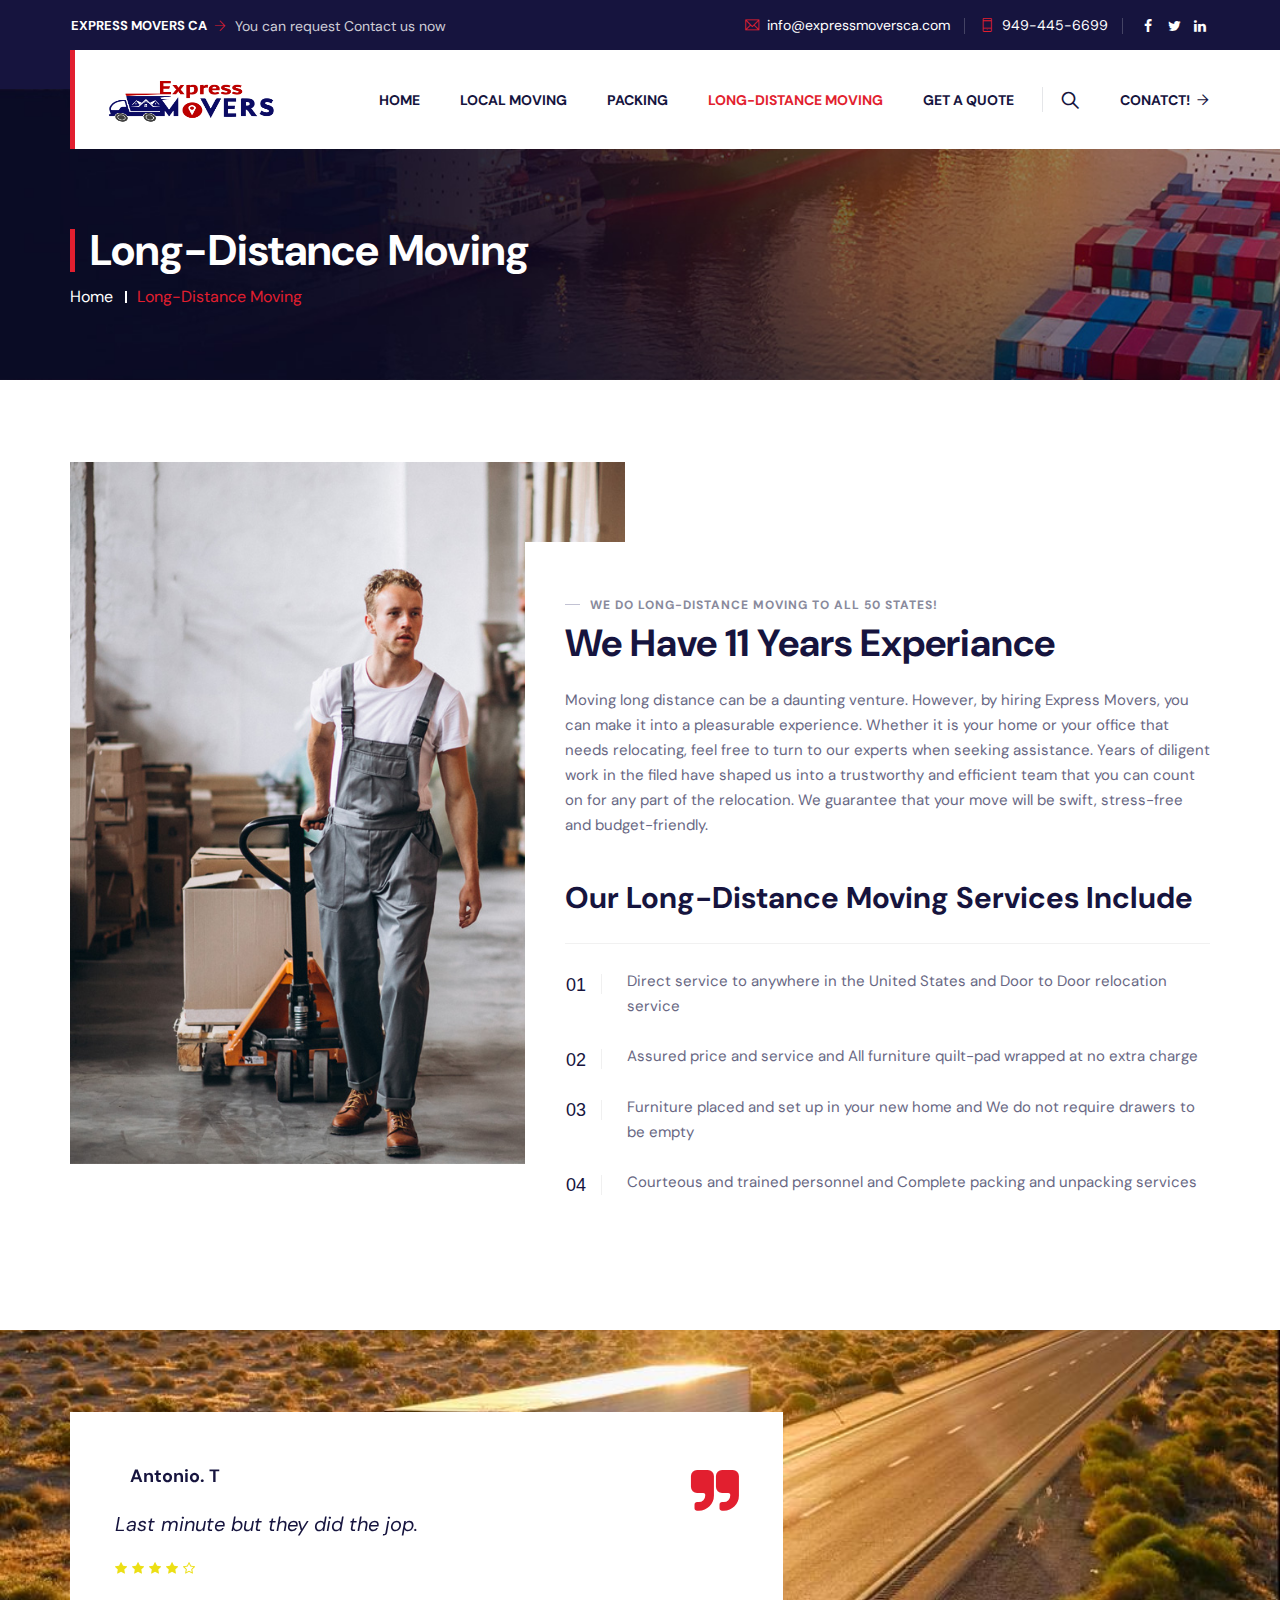
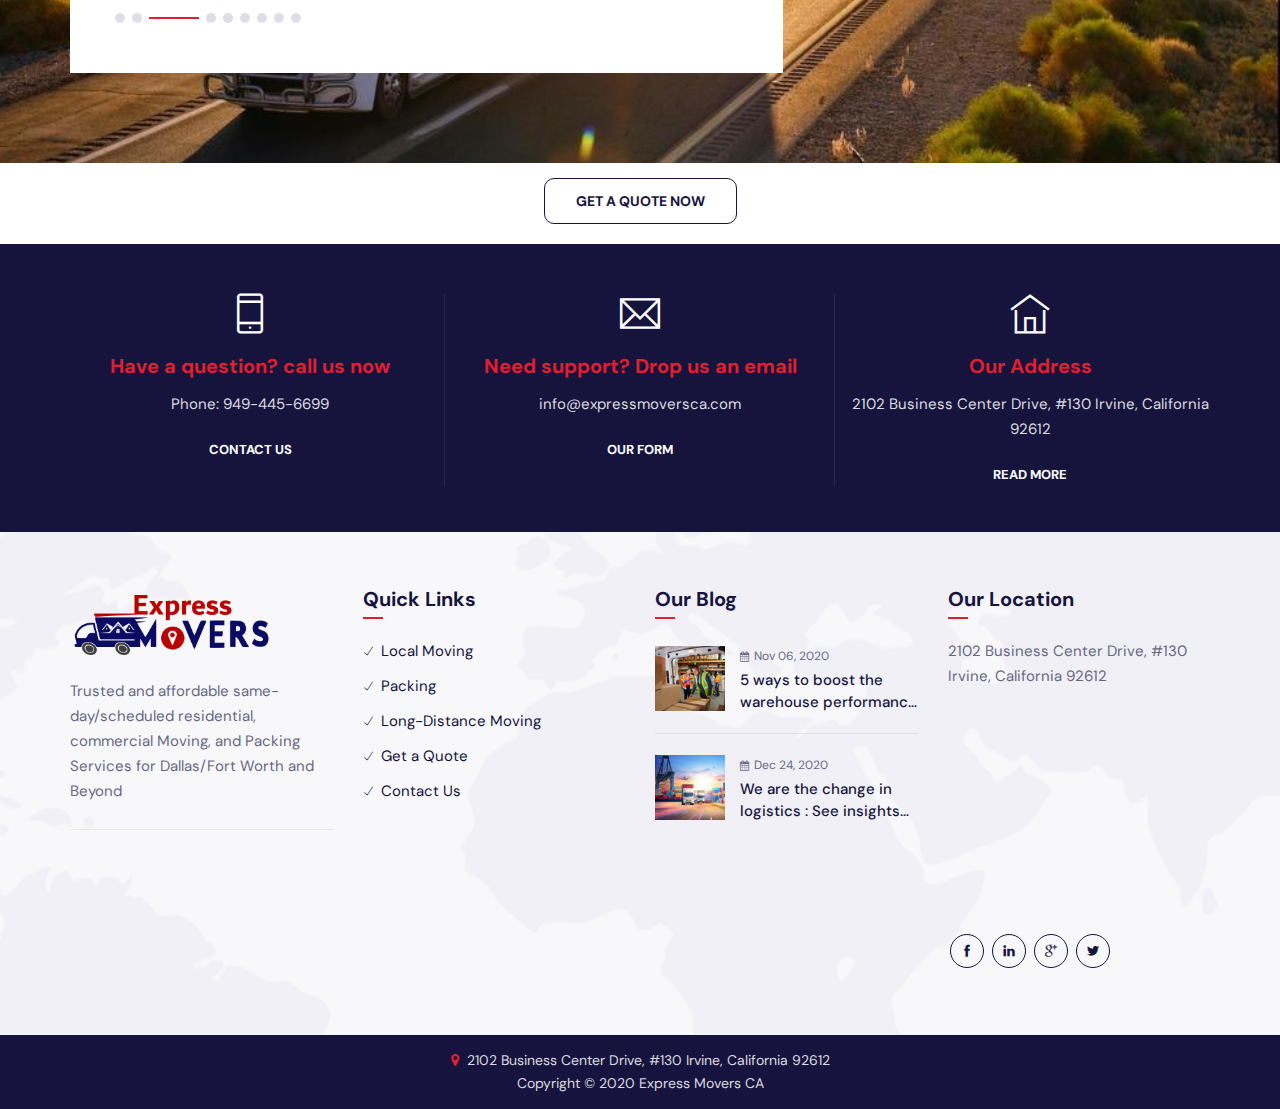
<file: long-distance.html>
<!DOCTYPE html>
<html lang="en">

    <head>
        <meta charset="utf-8">
        
        <meta http-equiv="X-UA-Compatible" content="IE=edge">
        
        <meta name="keywords" content="Express Movers CA" />
        
        <meta name="description" content="Express Movers CA" />
        
        <meta name="viewport" content=" width=device-width, initial-scale=1, maximum-scale=1" />
        
        <title>Long-distance - Express Movers CA </title>

        <link rel="shortcut icon" href="images/logo-.png" />

        <link rel="stylesheet" type="text/css" href="css/bootstrap.min.css"/>

        <link rel="stylesheet" type="text/css" href="css/animate.css"/>

        <link rel="stylesheet" type="text/css" href="css/font-awesome.css"/>

        <link rel="stylesheet" type="text/css" href="css/themify-icons.css"/>

        <link rel="stylesheet" type="text/css" href="css/flaticon.css"/>

        <link rel="stylesheet" type="text/css" href="css/slick.css">

        <link rel='stylesheet' id='rs-plugin-settings-css' href="revolution/css/rs6.css"> 

        <link rel="stylesheet" type="text/css" href="css/prettyPhoto.css">

        <link rel="stylesheet" type="text/css" href="css/shortcodes.css"/>

        <link rel="stylesheet" type="text/css" href="css/main.css"/>

        <link rel="stylesheet" type="text/css" href="css/megamenu.css"/>

        <link rel="stylesheet" type="text/css" href="css/responsive.css"/>


    </head>


    <body>

    <div class="page">
        
        <!-- preloader start -->
        <div id="preloader">
          <div id="status">&nbsp;</div>
        </div>
        <!-- preloader end -->
       
        <!--header start-->
        <header id="masthead" class="header cmt-header-style-01">
            <!-- top_bar -->
            <div class="top_bar cmt-bgcolor-darkgrey cmt-textcolor-white clearfix">
                <div class="container">
                    <div class="row">
                        <div class="col-lg-6 d-flex flex-row align-items-center">
                            <a class="cmt-btn btn-inline cmt-btn-size-sm cmt-btn-color-white cmt-icon-btn-right" href="#">Express Movers CA<i class="ti ti-arrow-right"></i></a>
                            <div class="top_bar_contact_item">
                                <div class="top_bar_icon"></div>You can request Contact us now
                            </div>
                        </div>
                        <div class="col-lg-6 d-flex flex-row align-items-center">
                            <div class="top_bar_contact_item ml-auto">
                                <div class="top_bar_icon"><i class="ti ti-email"></i></div><a href="info@expressmoversca.com">info@expressmoversca.com</a>
                            </div>
                            <div class="top_bar_contact_item">
                                <div class="top_bar_icon"><i class="ti ti-mobile"></i></div><a href="tel://">949-445-6699</a>
                            </div>
                            <div class="top_bar_contact_item">
                                <div class="top_bar_social">
                                    <ul class="social-icons">
                                        <li><a class="tooltip-bottom" target="_blank" href="#" data-tooltip="Facebook" tabindex="-1"><i class="fa fa-facebook"></i></a>
                                        </li>
                                        <li><a class="tooltip-bottom" target="_blank" href="#" data-tooltip="Twitter" tabindex="-1"><i class="fa fa-twitter"></i></a>
                                        </li>
                                        <li><a class="tooltip-bottom" target="_blank" href="#" data-tooltip="Linkedin" tabindex="-1"><i class="fa fa-linkedin"></i></a>
                                        </li>
                                    </ul>
                                </div>
                            </div>
                        </div>
                    </div>
                </div>
            </div><!-- top_bar end-->
            <!-- site-header-menu -->
            <div id="site-header-menu" class="site-header-menu cmt-textcolor-dark">
                <div class="site-header-menu-inner cmt-stickable-header">
                    <div class="container">
                        <div class="cmt-bg cmt-col-bgcolor-yes cmt-right-span cmt-bgcolor-white mb_60 res-1199-mb-0 z-index-2">
                            <div class="cmt-col-wrapper-bg-layer cmt-bg-layer"></div>
                            <div class="layer-content">
                                <!--site-navigation -->
                                <div class="site-navigation d-flex flex-row">
                                    <div class="pl-5 cmt-bgcolor-skincolor mr-30 res-1199-pl-0 res-1199-mr-0"></div>
                                    <!-- site-branding -->
                                    <div class="site-branding mr-auto">
                                        <a class="home-link" href="index.html" title="Express Movers CA" rel="home">
                                            <img id="logo-img" class="img-center" src="images/logo-.png" width="170px;" alt="logo-img">
                                        </a>
                                    </div><!-- site-branding end -->
                                    <div class="btn-show-menu-mobile menubar menubar--squeeze">
                                        <span class="menubar-box">
                                            <span class="menubar-inner"></span>
                                        </span>
                                    </div>
                                    <!-- menu -->
                                    <nav class="main-menu menu-mobile" id="menu">
                                        <ul class="menu">
                                            <li class="mega-menu-item">
                                                <a href="index.html" class="mega-menu-link">Home</a></li>
                                            <li class="mega-menu-item">
                                                <a href="local-moving.html" class="mega-menu-link">Local Moving</a></li>
                                            <li class="mega-menu-item megamenu-fw">
                                                <a href="packing.html" class="mega-menu-link">Packing</a></li>
                                            <li class="mega-menu-item active">
                                                <a href="long-distance.html" class="mega-menu-link">Long-distance Moving</a></li>
                                            <li class="mega-menu-item">
                                                <a href="get-a-quote.html" class="mega-menu-link">Get A Quote</a></li>
                                        </ul>
                                    </nav>
                                    <div class="header_extra d-flex flex-row align-items-center justify-content-end">
                                        <div class="header_search">
                                            <a href="#" class="btn-default search_btn"><i class="ti ti-search"></i></a>
                                            <div class="header_search_content">
                                                <form id="searchbox" method="get" action="#">
                                                    <input class="search_query" type="text" id="search_query_top" name="s" placeholder="Enter Keyword" value="">
                                                    <button type="submit" class="btn close-search"><i class="fa fa-search"></i></button>
                                                </form>
                                            </div>
                                        </div>
                                        <div class="header_btn">
                                            <a class="cmt-btn btn-inline cmt-icon-btn-right cmt-btn-size-md cmt-btn-color-dark" href="contact.html">Conatct!<i class="ti ti-arrow-right"></i></a>
                                        </div>
                                    </div>
                                </div><!-- site-navigation end-->
                            </div>
                        </div>
                    </div>
                </div>
            </div>
            <!-- site-header-menu end-->
        </header>


        <!-- page-title -->
        <div class="cmt-page-title-row">
            <div class="cmt-page-title-row-inner">
                <div class="container">
                    <div class="row align-items-center">
                        <div class="col-lg-12">
                            <div class="page-title-heading">
                                <h2 class="title">Long-Distance Moving</h2>
                            </div>
                            <div class="breadcrumb-wrapper">
                                <span>
                                    <a title="Homepage" href="index.html">Home</a>
                                </span>
                                <span>Long-Distance Moving</span>
                            </div>
                        </div>
                    </div>
                </div>
            </div>                    
        </div><!-- page-title end-->


    <!--site-main start-->
    <div class="site-main">


        <!--fea_list-section-->
        <section class="cmt-row fea_list-section clearfix">
            <div class="container">
                <div class="row">
                    <div class="col-lg-6 col-md-7 col-sm-9 mx-auto">
                        <!-- ttm_single_image-wrapper -->
                        <div class="ttm_single_image-wrapper">
                            <img class="img-fluid" src="images/single-img-seven.jpg" alt="image">
                        </div>
                    </div>
                    <div class="col-lg-6 col-md-10">
                        <div class="cmt-bgcolor-white pt-50 pb-45 pl-40 mt-80 ml_130 res-991-mt-0 res-991-ml-0 res-991-pl-0 res-991-pb-0">
                            <!-- section title -->
                            <div class="section-title">
                                <div class="title-header">
                                    <h5>We Do Long-Distance Moving to All 50 States!</h5>
                                    <h2 class="title">We Have 11 Years Experiance</h2>
                                </div>
                            </div><!-- section title end -->
                            <p>Moving long distance can be a daunting venture. However, by hiring Express Movers, you can make it into a pleasurable experience. Whether it is your home or your office that needs relocating, feel free to turn to our experts when seeking assistance. Years of diligent work in the filed have shaped us into a trustworthy and efficient team that you can count on for any part of the relocation. We guarantee that your move will be swift, stress-free and budget-friendly.</p><br>
                            <h3 class="title">Our Long-Distance Moving Services Include</h3>
                            <div class="mt-25 mb-25">
                                <span class="cmt-horizontal_sep"></span>
                            </div>
                            <div class="featuredbox-number">
                                <!--featured-icon-box-->
                                <div class="featured-icon-box icon-align-before-content style4">
                                    <div class="featured-icon">
                                        <div class="cmt-icon cmt-icon_element-onlytxt cmt-icon_element-color-darkgrey cmt-icon_element-size-sm"> 
                                            <i class="cmt-num ti-info"></i>
                                        </div>
                                    </div>
                                    <div class="featured-content">
                                        <div class="featured-desc">
                                            <p>Direct service to anywhere in the United States and
                                                Door to Door relocation service</p>
                                        </div>
                                    </div>
                                </div><!-- featured-icon-box end-->
                                 <!--featured-icon-box-->
                                <div class="featured-icon-box icon-align-before-content style4">
                                    <div class="featured-icon">
                                        <div class="cmt-icon cmt-icon_element-onlytxt cmt-icon_element-color-darkgrey cmt-icon_element-size-sm"> 
                                            <i class="cmt-num ti-info"></i>
                                        </div>
                                    </div>
                                    <div class="featured-content">
                                        <div class="featured-desc">
                                            <p>Assured price and service and All furniture quilt-pad wrapped at no extra charge
                                            </p>
                                        </div>
                                    </div>
                                </div><!-- featured-icon-box end-->
                                 <!--featured-icon-box-->
                                <div class="featured-icon-box icon-align-before-content style4">
                                    <div class="featured-icon">
                                        <div class="cmt-icon cmt-icon_element-onlytxt cmt-icon_element-color-darkgrey cmt-icon_element-size-sm"> 
                                            <i class="cmt-num ti-info"></i>
                                        </div>
                                    </div>
                                    <div class="featured-content">
                                        <div class="featured-desc">
                                            <p>Furniture placed and set up in your new home and We do not require drawers to be empty</p>
                                        </div>
                                    </div>
                                </div>
                                
                                <div class="featured-icon-box icon-align-before-content style4">
                                    <div class="featured-icon">
                                        <div class="cmt-icon cmt-icon_element-onlytxt cmt-icon_element-color-darkgrey cmt-icon_element-size-sm"> 
                                            <i class="cmt-num ti-info"></i>
                                        </div>
                                    </div>
                                    <div class="featured-content">
                                        <div class="featured-desc">
                                            <p>Courteous and trained personnel and Complete packing and unpacking services</p>
                                        </div>
                                    </div>
                                </div>
                                <!-- featured-icon-box end-->
                            </div>              
                        </div>
                    </div>
                </div><!-- row end -->
            </div>
        </section>
        <!--fea_list-section end-->


        <section class="cmt-row testimonial2-section bg-img6 bg-layer-equal-height clearfix">
            <div class="container">
                <div class="row">
                    <div class="col-lg-3">
                        <div class="cmt-bg cmt-col-bgcolor-yes cmt-bgcolor-white spacing-3">
                            <div class="cmt-col-wrapper-bg-layer cmt-bg-layer">
                                <div class="cmt-col-wrapper-bg-layer-inner"></div>
                            </div>
                            <!-- slick_slider -->
                            <div class="row slick_slider slick-dots-style2" data-slick='{"slidesToShow": 1, "slidesToScroll": 1, "arrows":false, "dots":true, "centerMode":true, "centerPadding":0, "initialSlide":2, "autoplay":false, "infinite":true, "responsive": [{"breakpoint":870,"settings":{"slidesToShow": 1}} , {"breakpoint":525,"settings":{"slidesToShow": 1}}]}'>
                                <div class="cmt-box-col-wrapper col-lg-12">
                                    <!-- testimonials -->
                                    <div class="testimonials cmt-testimonial-box-view-style2"> 
                                        <div class="testimonial-content">
                                            <div class="testimonial-caption">
                                                <h5>AJessica. N</h5>
                                            </div>
                                            <blockquote>I’m so glad i hired them.</blockquote>
                                            <div class="star-ratings">
                                                <ul class="rating">
                                                    <li><i class="fa fa-star"></i></li>
                                                    <li><i class="fa fa-star"></i></li>
                                                    <li><i class="fa fa-star"></i></li>
                                                    <li><i class="fa fa-star"></i></li>
                                                    <li><i class="fa fa-star"></i></li>
                                                </ul>
                                            </div>
                                        </div>
                                    </div><!-- testimonials end -->
                                </div>
                                <div class="cmt-box-col-wrapper col-lg-12">
                                    <!-- testimonials -->
                                    <div class="testimonials cmt-testimonial-box-view-style2"> 
                                        <div class="testimonial-content">
                                            <div class="testimonial-caption">
                                                <h5>Ana. P</h5>
                                            </div>
                                            <blockquote>They were fast, affordable and on time, loved the service</blockquote>
                                            <div class="star-ratings">
                                                <ul class="rating">
                                                    <li><i class="fa fa-star"></i></li>
                                                    <li><i class="fa fa-star"></i></li>
                                                    <li><i class="fa fa-star"></i></li>
                                                    <li><i class="fa fa-star"></i></li>
                                                    <li><i class="fa fa-star"></i></li>
                                                </ul>
                                            </div>
                                        </div>
                                    </div><!-- testimonials end -->
                                </div>
                                <div class="cmt-box-col-wrapper col-lg-12">
                                    <!-- testimonials -->
                                    <div class="testimonials cmt-testimonial-box-view-style2"> 
                                        <div class="testimonial-content">
                                            <div class="testimonial-caption">
                                                <h5>Antonio. T</h5>
                                            </div>
                                            <blockquote>Last minute but they did the jop.</blockquote>
                                            <div class="star-ratings">
                                                <ul class="rating">
                                                    <li><i class="fa fa-star"></i></li>
                                                    <li><i class="fa fa-star"></i></li>
                                                    <li><i class="fa fa-star"></i></li>
                                                    <li><i class="fa fa-star"></i></li>
                                                    <li><i class="fa fa-star-o"></i></li>
                                                </ul>
                                            </div>
                                        </div>
                                    </div><!-- testimonials end -->
                                </div>
                                <div class="cmt-box-col-wrapper col-lg-12">
                                    <!-- testimonials -->
                                    <div class="testimonials cmt-testimonial-box-view-style2"> 
                                        <div class="testimonial-content">
                                            <div class="testimonial-caption">
                                                <h5>Adam. S</h5>
                                            </div>
                                            <blockquote>On time,respectful and professional.</blockquote>
                                            <div class="star-ratings">
                                                <ul class="rating">
                                                    <li><i class="fa fa-star"></i></li>
                                                    <li><i class="fa fa-star"></i></li>
                                                    <li><i class="fa fa-star"></i></li>
                                                    <li><i class="fa fa-star"></i></li>
                                                    <li><i class="fa fa-star"></i></li>
                                                </ul>
                                            </div>
                                        </div>
                                    </div><!-- testimonials end -->
                                </div>
                                <div class="cmt-box-col-wrapper col-lg-12">
                                    <!-- testimonials -->
                                    <div class="testimonials cmt-testimonial-box-view-style2"> 
                                        <div class="testimonial-content">
                                            <div class="testimonial-caption">
                                                <h5>Tom. P</h5>
                                            </div>
                                            <blockquote>Good and quick move.</blockquote>
                                            <div class="star-ratings">
                                                <ul class="rating">
                                                    <li><i class="fa fa-star"></i></li>
                                                    <li><i class="fa fa-star"></i></li>
                                                    <li><i class="fa fa-star"></i></li>
                                                    <li><i class="fa fa-star"></i></li>
                                                    <li><i class="fa fa-star"></i></li>
                                                </ul>
                                            </div>
                                        </div>
                                    </div><!-- testimonials end -->
                                </div>
                                <div class="cmt-box-col-wrapper col-lg-12">
                                    <!-- testimonials -->
                                    <div class="testimonials cmt-testimonial-box-view-style2"> 
                                        <div class="testimonial-content">
                                            <div class="testimonial-caption">
                                                <h5>Zack. R</h5>
                                            </div>
                                            <blockquote>Very quick and professional.</blockquote>
                                            <div class="star-ratings">
                                                <ul class="rating">
                                                    <li><i class="fa fa-star"></i></li>
                                                    <li><i class="fa fa-star"></i></li>
                                                    <li><i class="fa fa-star"></i></li>
                                                    <li><i class="fa fa-star"></i></li>
                                                    <li><i class="fa fa-star"></i></li>
                                                </ul>
                                            </div>
                                        </div>
                                    </div><!-- testimonials end -->
                                </div>
                                <div class="cmt-box-col-wrapper col-lg-12">
                                    <!-- testimonials -->
                                    <div class="testimonials cmt-testimonial-box-view-style2"> 
                                        <div class="testimonial-content">
                                            <div class="testimonial-caption">
                                                <h5>John. A</h5>
                                            </div>
                                            <blockquote>On time, they were very careful ith my items.</blockquote>
                                            <div class="star-ratings">
                                                <ul class="rating">
                                                    <li><i class="fa fa-star"></i></li>
                                                    <li><i class="fa fa-star"></i></li>
                                                    <li><i class="fa fa-star"></i></li>
                                                    <li><i class="fa fa-star"></i></li>
                                                    <li><i class="fa fa-star"></i></li>
                                                </ul>
                                            </div>
                                        </div>
                                    </div><!-- testimonials end -->
                                </div>
                                <div class="cmt-box-col-wrapper col-lg-12">
                                    <!-- testimonials -->
                                    <div class="testimonials cmt-testimonial-box-view-style2"> 
                                        <div class="testimonial-content">
                                            <div class="testimonial-caption">
                                                <h5>Kevin. C</h5>
                                            </div>
                                            <blockquote>Our moving crew was great.</blockquote>
                                            <div class="star-ratings">
                                                <ul class="rating">
                                                    <li><i class="fa fa-star"></i></li>
                                                    <li><i class="fa fa-star"></i></li>
                                                    <li><i class="fa fa-star"></i></li>
                                                    <li><i class="fa fa-star"></i></li>
                                                    <li><i class="fa fa-star"></i></li>
                                                </ul>
                                            </div>
                                        </div>
                                    </div><!-- testimonials end -->
                                </div>
                                <div class="cmt-box-col-wrapper col-lg-12">
                                    <!-- testimonials -->
                                    <div class="testimonials cmt-testimonial-box-view-style2"> 
                                        <div class="testimonial-content">
                                            <div class="testimonial-caption">
                                                <h5>James. R</h5>
                                            </div>
                                            <blockquote>Great but i cant find my T-V cables.</blockquote>
                                            <div class="star-ratings">
                                                <ul class="rating">
                                                    <li><i class="fa fa-star"></i></li>
                                                    <li><i class="fa fa-star"></i></li>
                                                    <li><i class="fa fa-star"></i></li>
                                                    <li><i class="fa fa-star"></i></li>
                                                    <li><i class="fa fa-star"></i></li>
                                                </ul>
                                            </div>
                                        </div>
                                    </div><!-- testimonials end -->
                                </div>
                            </div>
                        </div>
                    </div>
                </div>
            </div>
        </section>
        <!--testimonial2-section end-->

        <section>
            <div style="text-align: center;margin-bottom: 20px;">
                <a style="border: 1px solid balck;border-radius: 10px;" class="cmt-btn cmt-btn-size-md cmt-btn-shape-square cmt-btn-style-border cmt-btn-color-dark mt-15" href="get-a-quote.html">Get a quote now</a>
            </div>
        </section>

    </div><!--site-main end-->


   <!--footer start-->
    <footer class="footer widget-footer cmt-bgcolor-grey clearfix">
        <div class="first-footer bg-img6 cmt-bg cmt-bgimage-yes cmt-bgcolor-darkgrey">
            <div class="cmt-row-wrapper-bg-layer cmt-bg-layer"></div>
            <div class="container">
                <div class="row">
                    <div class="col-xs-12 col-sm-12 col-md-4 widget-area">  
                       <div class="widget widget-out-link clearfix">
                            <i class="ti ti-mobile"></i>
                            <h3 class="widget-title">Have a question? call us now</h3>
                            <p>Phone:  949-445-6699</p>
                            <a class="cmt-btn btn-inline cmt-btn-size-sm cmt-btn-color-white" href="#">Contact Us</a>
                        </div>
                    </div>
                    <div class="col-xs-12 col-sm-12 col-md-4 widget-area">  
                       <div class="widget widget-out-link clearfix">
                            <i class="ti ti-email"></i>
                            <h3 class="widget-title">Need support? Drop us an email</h3>
                            <p>info@expressmoversca.com</p>
                            <a class="cmt-btn btn-inline cmt-btn-size-sm cmt-btn-color-white" href="#">Our Form</a>
                        </div>
                    </div> 
                    <div class="col-xs-12 col-sm-12 col-md-4 widget-area">
                        <div class="widget widget-out-link clearfix">
                            <i class="ti ti-home"></i>
                            <h3 class="widget-title">Our Address</h3>
                            <p>2102 Business Center Drive, #130 Irvine, California 92612</p>
                            <a class="cmt-btn btn-inline cmt-btn-size-sm cmt-btn-color-white" href="#">Read More</a>
                        </div>
                    </div>
                </div><!-- row end -->    
            </div>
        </div>
        <div class="second-footer">
            <div class="container">
                <div class="row">
                    <div class="col-xs-12 col-sm-6 col-md-6 col-lg-3 widget-area">
                        <div class="widget widget_text clearfix">
                            <div class="footer-logo">
                                <img id="footer-logo-img" class="img-center" src="images/logo-.png" width="200px;" alt="">
                            </div>
                            <div class="textwidget widget-text">
                                <p>Trusted and affordable same-day/scheduled residential, commercial Moving, and Packing Services for Dallas/Fort Worth and Beyond</p>
                            </div>
                            <div class="cmt-horizontal_sep width-100 mt-25 mb-25">
                                <span class="sep_holder"><span class="sep_line"></span></span>
                            </div>
                        </div>
                    </div>
                    <div class="col-xs-12 col-sm-6 col-md-6 col-lg-3 widget-area">
                        <div class="widget widget_nav_menu clearfix">
                           <h3 class="widget-title">Quick Links</h3>
                            <ul id="menu-footer-quick-links">
                                <li><a href="local-moving.html">Local Moving</a></li>
                                <li><a href="packing.html">Packing</a></li>
                                <li><a href="long-distance.html">Long-Distance Moving</a></li>
                                <li><a href="get-a-quote.html">Get a Quote</a></li>
                                <li><a href="contact.html">Contact Us</a></li>
                            </ul>
                        </div>
                    </div>
                    <div class="col-xs-12 col-sm-6 col-md-6 col-lg-3 widget-area">
                        <div class="widget style2 widget-out-link clearfix">
                           <h3 class="widget-title">Our Blog</h3>
                            <ul class="widget-post cmt-recent-post-list">
                                <li>
                                    <a href="blog-single.html"><img src="images/blog/thumb-01.jpg" alt="post-img"></a>
                                    <div class="post_detail">
                                        <span class="post-date"><i class="fa fa-calendar"></i>Nov 06, 2020</span>
                                        <a href="blog-single.html">5 ways to boost the warehouse performance in logistics.</a>
                                    </div>
                                </li>
                                <li>
                                    <a href="blog-single.html"><img src="images/blog/thumb-02.jpg" alt="post-img"></a>
                                    <div class="post_detail">
                                        <span class="post-date"><i class="fa fa-calendar"></i>Dec 24, 2020</span>
                                        <a href="blog-single.html">We are the change in logistics : See insights before</a>
                                    </div>
                                </li>
                            </ul>
                        </div>
                    </div>
                    <div class="col-xs-12 col-sm-6 col-md-6 col-lg-3 widget-area">
                        <div class="widget widget-social clearfix">
                           <h3 class="widget-title">Our Location</h3>
                           <p>2102 Business Center Drive, #130 Irvine, California 92612</p>
                            <iframe src="https://www.google.com/maps/embed?pb=!1m18!1m12!1m3!1d3320.4083584776727!2d-117.85975138479486!3d33.67248888071095!2m3!1f0!2f0!3f0!3m2!1i1024!2i768!4f13.1!3m3!1m2!1s0x80dcdef4fefe3b1d%3A0xd0fd7498e77066bb!2s2300%20Dupont%20Dr%2C%20Irvine%2C%20CA%2092612!5e0!3m2!1sen!2sus!4v1599776260141!5m2!1sen!2sus" width="100%" height="200" frameborder="0" style="border:0;" allowfullscreen="" aria-hidden="false" tabindex="0"></iframe>
                            <div class="social-icons circle mt-30">
                                <ul class="list-inline">
                                    <li class="social-facebook"><a class="tooltip-top" target="_blank" href="#" data-tooltip="Facebook"><i class="ti ti-facebook"></i></a></li>
                                    <li class="social-twitter"><a class="tooltip-top" target="_blank" href="#" data-tooltip="Linkedin"><i class="ti ti-linkedin"></i></a></li>
                                    <li class="social-instagram"><a class="tooltip-top" target="_blank" href="#" data-tooltip="Google"><i class="ti ti-google"></i></a></li>
                                    <li class="social-twitter"><a class="tooltip-top" target="_blank" href="#" data-tooltip="twitter"><i class="ti ti-twitter-alt"></i></a></li>
                                </ul>
                            </div>
                        </div>
                    </div>
                </div>
            </div>
        </div>
        <div class="bottom-footer-text">
            <div class="container">
                <div class="row copyright">
                    <div class="col-lg-12">
                        <div><span class="cmt-textcolor-skincolor mr-2"><i class="fa fa-map-marker"></i></span>2102 Business Center Drive, #130 Irvine, California 92612</div>
                        <span>Copyright © 2020 Express Movers CA </span>
                    </div>
                </div>
            </div>
        </div>
    </footer>
    <!--footer end-->

    <!--back-to-top start-->
    <a id="totop" href="#top">
        <i class="fa fa-angle-up"></i>
    </a>
    <!--back-to-top end-->

</div><!-- page end -->


    <!-- Javascript -->

    <script src="js/jquery.min.js"></script>
    <script src="js/tether.min.js"></script>
    <script src="js/bootstrap.min.js"></script> 
    <script src="js/jquery.easing.js"></script>    
    <script src="js/jquery-waypoints.js"></script>    
    <script src="js/jquery-validate.js"></script> 
    <script src="js/jquery.prettyPhoto.js"></script>
    <script src="js/slick.min.js"></script>
    <script src="js/numinate.min.js"></script>
    <script src="js/imagesloaded.min.js"></script>
    <script src="js/jquery-isotope.js"></script>
    <script src="js/main.js"></script>
    <script src="revolution/js/slider.js"></script>
    <script  src='revolution/js/revolution.tools.min.js'></script>
    <script  src='revolution/js/rs6.min.js'></script>

    <!-- Javascript end-->

</body>
</html>
</file>
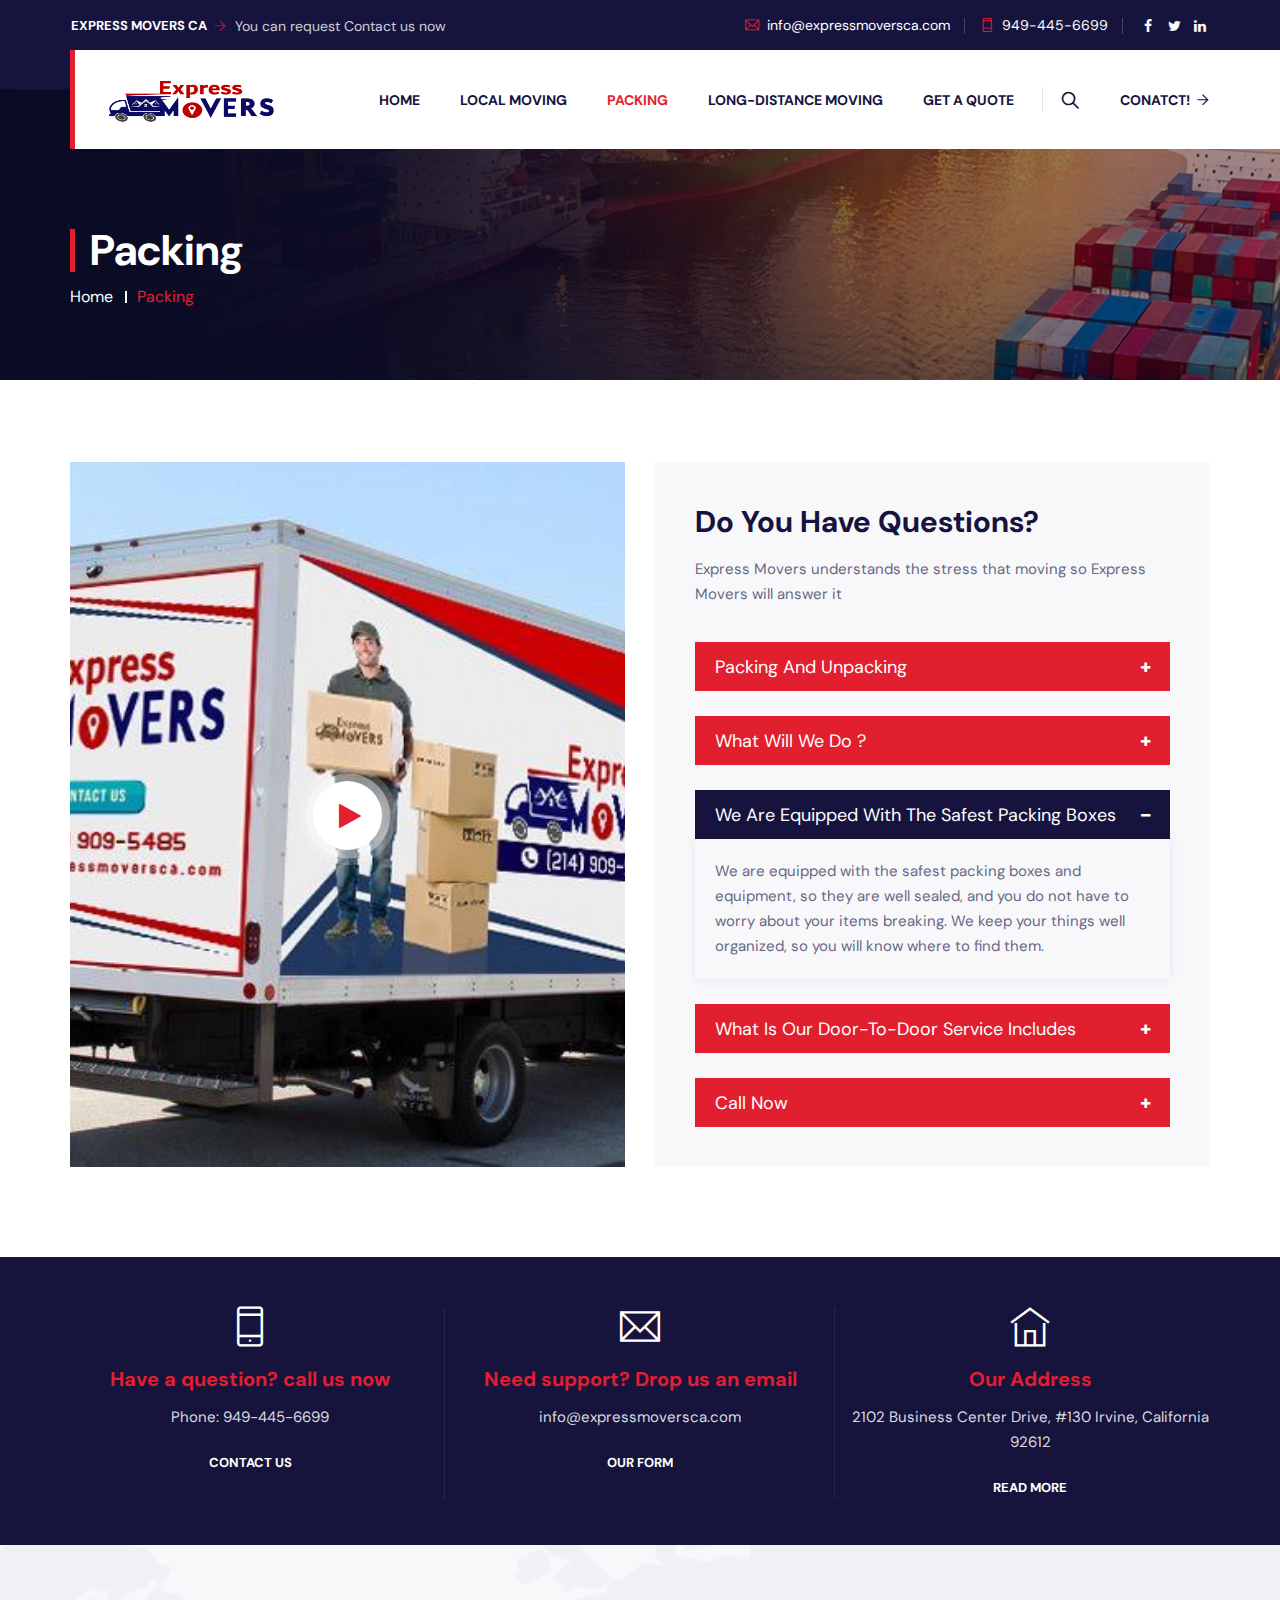
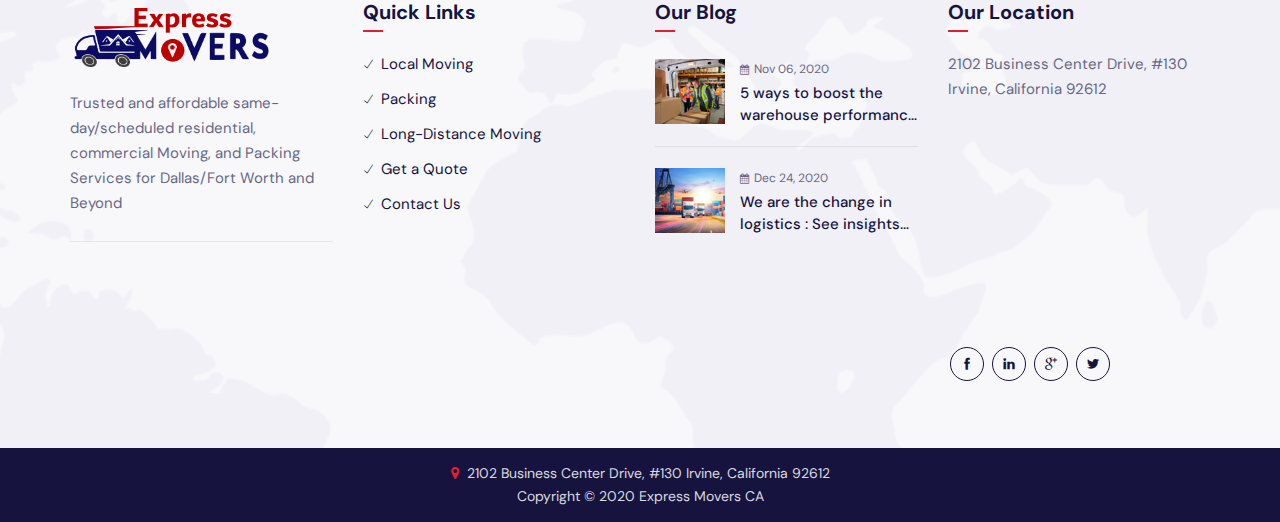
<file: packing.html>
<!DOCTYPE html>
<html lang="en">

    <head>
        <meta charset="utf-8">
        
        <meta http-equiv="X-UA-Compatible" content="IE=edge">
        
        <meta name="keywords" content="Express Movers CA" />
        
        <meta name="description" content="Express Movers CA" />
        
        <meta name="viewport" content=" width=device-width, initial-scale=1, maximum-scale=1" />
        
        <title>Packing - Express Movers CA </title>

        <link rel="shortcut icon" href="images/logo-.png" />

        <link rel="stylesheet" type="text/css" href="css/bootstrap.min.css"/>

        <link rel="stylesheet" type="text/css" href="css/animate.css"/>

        <link rel="stylesheet" type="text/css" href="css/font-awesome.css"/>

        <link rel="stylesheet" type="text/css" href="css/themify-icons.css"/>

        <link rel="stylesheet" type="text/css" href="css/flaticon.css"/>

        <link rel="stylesheet" type="text/css" href="css/slick.css">

        <link rel='stylesheet' id='rs-plugin-settings-css' href="revolution/css/rs6.css"> 

        <link rel="stylesheet" type="text/css" href="css/prettyPhoto.css">

        <link rel="stylesheet" type="text/css" href="css/shortcodes.css"/>

        <link rel="stylesheet" type="text/css" href="css/main.css"/>

        <link rel="stylesheet" type="text/css" href="css/megamenu.css"/>

        <link rel="stylesheet" type="text/css" href="css/responsive.css"/>


    </head>


    <body>

    <div class="page">
        
        <!-- preloader start -->
        <div id="preloader">
          <div id="status">&nbsp;</div>
        </div>
        <!-- preloader end -->
       
        <!--header start-->
        <header id="masthead" class="header cmt-header-style-01">
            <!-- top_bar -->
            <div class="top_bar cmt-bgcolor-darkgrey cmt-textcolor-white clearfix">
                <div class="container">
                    <div class="row">
                        <div class="col-lg-6 d-flex flex-row align-items-center">
                            <a class="cmt-btn btn-inline cmt-btn-size-sm cmt-btn-color-white cmt-icon-btn-right" href="#">Express Movers CA<i class="ti ti-arrow-right"></i></a>
                            <div class="top_bar_contact_item">
                                <div class="top_bar_icon"></div>You can request Contact us now
                            </div>
                        </div>
                        <div class="col-lg-6 d-flex flex-row align-items-center">
                            <div class="top_bar_contact_item ml-auto">
                                <div class="top_bar_icon"><i class="ti ti-email"></i></div><a href="info@expressmoversca.com">info@expressmoversca.com</a>
                            </div>
                            <div class="top_bar_contact_item">
                                <div class="top_bar_icon"><i class="ti ti-mobile"></i></div><a href="tel://">949-445-6699</a>
                            </div>
                            <div class="top_bar_contact_item">
                                <div class="top_bar_social">
                                    <ul class="social-icons">
                                        <li><a class="tooltip-bottom" target="_blank" href="#" data-tooltip="Facebook" tabindex="-1"><i class="fa fa-facebook"></i></a>
                                        </li>
                                        <li><a class="tooltip-bottom" target="_blank" href="#" data-tooltip="Twitter" tabindex="-1"><i class="fa fa-twitter"></i></a>
                                        </li>
                                        <li><a class="tooltip-bottom" target="_blank" href="#" data-tooltip="Linkedin" tabindex="-1"><i class="fa fa-linkedin"></i></a>
                                        </li>
                                    </ul>
                                </div>
                            </div>
                        </div>
                    </div>
                </div>
            </div><!-- top_bar end-->
            <!-- site-header-menu -->
            <div id="site-header-menu" class="site-header-menu cmt-textcolor-dark">
                <div class="site-header-menu-inner cmt-stickable-header">
                    <div class="container">
                        <div class="cmt-bg cmt-col-bgcolor-yes cmt-right-span cmt-bgcolor-white mb_60 res-1199-mb-0 z-index-2">
                            <div class="cmt-col-wrapper-bg-layer cmt-bg-layer"></div>
                            <div class="layer-content">
                                <!--site-navigation -->
                                <div class="site-navigation d-flex flex-row">
                                    <div class="pl-5 cmt-bgcolor-skincolor mr-30 res-1199-pl-0 res-1199-mr-0"></div>
                                    <!-- site-branding -->
                                    <div class="site-branding mr-auto">
                                        <a class="home-link" href="index.html" title="Express Movers CA" rel="home">
                                            <img id="logo-img" class="img-center" src="images/logo-.png" width="170px;" alt="logo-img">
                                        </a>
                                    </div><!-- site-branding end -->
                                    <div class="btn-show-menu-mobile menubar menubar--squeeze">
                                        <span class="menubar-box">
                                            <span class="menubar-inner"></span>
                                        </span>
                                    </div>
                                    <!-- menu -->
                                    <nav class="main-menu menu-mobile" id="menu">
                                        <ul class="menu">
                                            <li class="mega-menu-item">
                                                <a href="index.html" class="mega-menu-link">Home</a></li>
                                            <li class="mega-menu-item">
                                                <a href="local-moving.html" class="mega-menu-link">Local Moving</a></li>
                                            <li class="mega-menu-item active">
                                                <a href="packing.html" class="mega-menu-link">Packing</a></li>
                                            <li class="mega-menu-item">
                                                <a href="long-distance.html" class="mega-menu-link">Long-distance Moving</a></li>
                                            <li class="mega-menu-item">
                                                <a href="get-a-quote.html" class="mega-menu-link">Get A Quote</a></li>
                                        </ul>
                                    </nav>
                                    <div class="header_extra d-flex flex-row align-items-center justify-content-end">
                                        <div class="header_search">
                                            <a href="#" class="btn-default search_btn"><i class="ti ti-search"></i></a>
                                            <div class="header_search_content">
                                                <form id="searchbox" method="get" action="#">
                                                    <input class="search_query" type="text" id="search_query_top" name="s" placeholder="Enter Keyword" value="">
                                                    <button type="submit" class="btn close-search"><i class="fa fa-search"></i></button>
                                                </form>
                                            </div>
                                        </div>
                                        <div class="header_btn">
                                            <a class="cmt-btn btn-inline cmt-icon-btn-right cmt-btn-size-md cmt-btn-color-dark" href="contact.html">Conatct!<i class="ti ti-arrow-right"></i></a>
                                        </div>
                                    </div>
                                </div><!-- site-navigation end-->
                            </div>
                        </div>
                    </div>
                </div>
            </div>
            <!-- site-header-menu end-->
        </header>


        <!-- page-title -->
        <div class="cmt-page-title-row">
            <div class="cmt-page-title-row-inner">
                <div class="container">
                    <div class="row align-items-center">
                        <div class="col-lg-12">
                            <div class="page-title-heading">
                                <h2 class="title">Packing</h2>
                            </div>
                            <div class="breadcrumb-wrapper">
                                <span>
                                    <a title="Homepage" href="index.html">Home</a>
                                </span>
                                <span>Packing</span>
                            </div>
                        </div>
                    </div>
                </div>
            </div>                    
        </div><!-- page-title end-->

       
    <!--site-main start-->
    <div class="site-main">


        <section class="cmt-row bg-layer-equal-height clearfix">
            <div class="container">
                <div class="row">
                    <div class="col-lg-6">
                        <!-- col-img-img-five -->
                        <div class="col-bg-img-five cmt-col-bgimage-yes cmt-bg pt-100 pb-90">
                            <div class="cmt-col-wrapper-bg-layer cmt-bg-layer"></div>
                            <div class="layer-content">
                                <div class="d-flex justify-content-center align-items-center h-100">
                                    <div class="cmt-play-icon-btn">
                                        <div class="cmt-play-icon-animation">
                                            <a href="https://youtu.be/7e90gBu4pas" target="_self" class="ttm_prettyphoto">
                                                <div class="cmt-icon cmt-icon_element-fill cmt-icon_element-color-white cmt-icon_element-size-md cmt-icon_element-style-rounded">
                                                    <i class="fa fa-play"></i>
                                                </div>
                                            </a>
                                        </div>
                                    </div>
                                </div>
                            </div>
                        </div><!-- col-img-bg-img-one end-->
                    </div>
                    <div class="col-lg-6">
                        <div class="cmt-bg cmt-col-bgcolor-yes cmt-bgcolor-grey spacing-9 z-index-2">
                            <div class="cmt-col-wrapper-bg-layer cmt-bg-layer">
                                <div class="cmt-col-wrapper-bg-layer-inner"></div>
                            </div>
                            <div class="layer-content">
                                <div class="pb-20">
                                    <h3>Do You Have Questions?</h3>
                                    <p>Express Movers understands the stress that moving so  Express Movers will answer it</p>
                                </div>
                                <div class="accordion res-991-pt-30">
                                    <!-- toggle -->
                                    <div class="toggle cmt-style-classic cmt-toggle-title-bgcolor-skincolor cmt-control-right-true">
                                        <div class="toggle-title"><a href="#">packing and unpacking </a></div>
                                        <div class="toggle-content">
                                            <p>packing and unpacking can cause on individuals, families, and business owners. We make is easy for you with superb packing services..</p>
                                        </div>
                                    </div><!-- toggle end -->
                                    <!-- toggle -->
                                    <div class="toggle cmt-style-classic cmt-toggle-title-bgcolor-skincolor cmt-control-right-true">
                                        <div class="toggle-title"><a href="#">What will we do ?</a></div>
                                        <div class="toggle-content">
                                            <p>We will come to your door and safely assemble and disassemble your things, carefully break down your electronics, cover and protect your most precious items. </p>
                                        </div>
                                    </div><!-- toggle end -->
                                    <!-- toggle -->
                                    <div class="toggle cmt-style-classic cmt-toggle-title-bgcolor-skincolor cmt-control-right-true">
                                        <div class="toggle-title"><a href="#" class="active">We are equipped with the safest packing boxes</a></div>
                                        <div class="toggle-content">
                                            <p>We are equipped with the safest packing boxes and equipment, so they are well sealed, and you do not have to worry about your items breaking. We keep your things well organized, so you will know where to find them.</p>
                                        </div>
                                    </div><!-- toggle end -->
                                    <!-- toggle -->
                                    <div class="toggle cmt-style-classic cmt-toggle-title-bgcolor-skincolor cmt-control-right-true">
                                        <div class="toggle-title"><a href="#">What is Our door-to-door service includes</a></div>
                                        <div class="toggle-content">
                                            <p> Our door-to-door service includes unpacking, so you can move into your new place just like it is your old place.

                                            </p>
                                        </div>
                                    </div><!-- toggle end -->
                                    <!-- toggle -->
                                    <div class="toggle cmt-style-classic cmt-toggle-title-bgcolor-skincolor cmt-control-right-true">
                                        <div class="toggle-title"><a href="#">Call Now</a></div>
                                        <div class="toggle-content">
                                            <p>Call Express Movers today to take advantage of our premier packing service!</p>
                                        </div>
                                    </div><!-- toggle end -->
                               </div>
                            </div>
                        </div>
                    </div>
                </div>
            </div>
        </section>

      
    </div><!--site-main end-->


    <!--footer start-->
    <footer class="footer widget-footer cmt-bgcolor-grey clearfix">
        <div class="first-footer bg-img6 cmt-bg cmt-bgimage-yes cmt-bgcolor-darkgrey">
            <div class="cmt-row-wrapper-bg-layer cmt-bg-layer"></div>
            <div class="container">
                <div class="row">
                    <div class="col-xs-12 col-sm-12 col-md-4 widget-area">  
                       <div class="widget widget-out-link clearfix">
                            <i class="ti ti-mobile"></i>
                            <h3 class="widget-title">Have a question? call us now</h3>
                            <p>Phone:  949-445-6699</p>
                            <a class="cmt-btn btn-inline cmt-btn-size-sm cmt-btn-color-white" href="#">Contact Us</a>
                        </div>
                    </div>
                    <div class="col-xs-12 col-sm-12 col-md-4 widget-area">  
                       <div class="widget widget-out-link clearfix">
                            <i class="ti ti-email"></i>
                            <h3 class="widget-title">Need support? Drop us an email</h3>
                            <p>info@expressmoversca.com</p>
                            <a class="cmt-btn btn-inline cmt-btn-size-sm cmt-btn-color-white" href="#">Our Form</a>
                        </div>
                    </div> 
                    <div class="col-xs-12 col-sm-12 col-md-4 widget-area">
                        <div class="widget widget-out-link clearfix">
                            <i class="ti ti-home"></i>
                            <h3 class="widget-title">Our Address</h3>
                            <p>2102 Business Center Drive, #130 Irvine, California 92612</p>
                            <a class="cmt-btn btn-inline cmt-btn-size-sm cmt-btn-color-white" href="#">Read More</a>
                        </div>
                    </div>
                </div><!-- row end -->    
            </div>
        </div>
        <div class="second-footer">
            <div class="container">
                <div class="row">
                    <div class="col-xs-12 col-sm-6 col-md-6 col-lg-3 widget-area">
                        <div class="widget widget_text clearfix">
                            <div class="footer-logo">
                                <img id="footer-logo-img" class="img-center" src="images/logo-.png" width="200px;" alt="">
                            </div>
                            <div class="textwidget widget-text">
                                <p>Trusted and affordable same-day/scheduled residential, commercial Moving, and Packing Services for Dallas/Fort Worth and Beyond</p>
                            </div>
                            <div class="cmt-horizontal_sep width-100 mt-25 mb-25">
                                <span class="sep_holder"><span class="sep_line"></span></span>
                            </div>
                        </div>
                    </div>
                    <div class="col-xs-12 col-sm-6 col-md-6 col-lg-3 widget-area">
                        <div class="widget widget_nav_menu clearfix">
                           <h3 class="widget-title">Quick Links</h3>
                            <ul id="menu-footer-quick-links">
                                <li><a href="local-moving.html">Local Moving</a></li>
                                <li><a href="packing.html">Packing</a></li>
                                <li><a href="long-distance.html">Long-Distance Moving</a></li>
                                <li><a href="get-a-quote.html">Get a Quote</a></li>
                                <li><a href="contact.html">Contact Us</a></li>
                            </ul>
                        </div>
                    </div>
                    <div class="col-xs-12 col-sm-6 col-md-6 col-lg-3 widget-area">
                        <div class="widget style2 widget-out-link clearfix">
                           <h3 class="widget-title">Our Blog</h3>
                            <ul class="widget-post cmt-recent-post-list">
                                <li>
                                    <a href="blog-single.html"><img src="images/blog/thumb-01.jpg" alt="post-img"></a>
                                    <div class="post_detail">
                                        <span class="post-date"><i class="fa fa-calendar"></i>Nov 06, 2020</span>
                                        <a href="blog-single.html">5 ways to boost the warehouse performance in logistics.</a>
                                    </div>
                                </li>
                                <li>
                                    <a href="blog-single.html"><img src="images/blog/thumb-02.jpg" alt="post-img"></a>
                                    <div class="post_detail">
                                        <span class="post-date"><i class="fa fa-calendar"></i>Dec 24, 2020</span>
                                        <a href="blog-single.html">We are the change in logistics : See insights before</a>
                                    </div>
                                </li>
                            </ul>
                        </div>
                    </div>
                    <div class="col-xs-12 col-sm-6 col-md-6 col-lg-3 widget-area">
                        <div class="widget widget-social clearfix">
                           <h3 class="widget-title">Our Location</h3>
                           <p>2102 Business Center Drive, #130 Irvine, California 92612</p>
                            <iframe src="https://www.google.com/maps/embed?pb=!1m18!1m12!1m3!1d3320.4083584776727!2d-117.85975138479486!3d33.67248888071095!2m3!1f0!2f0!3f0!3m2!1i1024!2i768!4f13.1!3m3!1m2!1s0x80dcdef4fefe3b1d%3A0xd0fd7498e77066bb!2s2300%20Dupont%20Dr%2C%20Irvine%2C%20CA%2092612!5e0!3m2!1sen!2sus!4v1599776260141!5m2!1sen!2sus" width="100%" height="200" frameborder="0" style="border:0;" allowfullscreen="" aria-hidden="false" tabindex="0"></iframe>
                            <div class="social-icons circle mt-30">
                                <ul class="list-inline">
                                    <li class="social-facebook"><a class="tooltip-top" target="_blank" href="#" data-tooltip="Facebook"><i class="ti ti-facebook"></i></a></li>
                                    <li class="social-twitter"><a class="tooltip-top" target="_blank" href="#" data-tooltip="Linkedin"><i class="ti ti-linkedin"></i></a></li>
                                    <li class="social-instagram"><a class="tooltip-top" target="_blank" href="#" data-tooltip="Google"><i class="ti ti-google"></i></a></li>
                                    <li class="social-twitter"><a class="tooltip-top" target="_blank" href="#" data-tooltip="twitter"><i class="ti ti-twitter-alt"></i></a></li>
                                </ul>
                            </div>
                        </div>
                    </div>
                </div>
            </div>
        </div>
        <div class="bottom-footer-text">
            <div class="container">
                <div class="row copyright">
                    <div class="col-lg-12">
                        <div><span class="cmt-textcolor-skincolor mr-2"><i class="fa fa-map-marker"></i></span>2102 Business Center Drive, #130 Irvine, California 92612</div>
                        <span>Copyright © 2020 Express Movers CA </span>
                    </div>
                </div>
            </div>
        </div>
    </footer>
    <!--footer end-->

    <!--back-to-top start-->
    <a id="totop" href="#top">
        <i class="fa fa-angle-up"></i>
    </a>
    <!--back-to-top end-->

</div><!-- page end -->


    <!-- Javascript -->

    <script src="js/jquery.min.js"></script>
    <script src="js/tether.min.js"></script>
    <script src="js/bootstrap.min.js"></script> 
    <script src="js/jquery.easing.js"></script>    
    <script src="js/jquery-waypoints.js"></script>    
    <script src="js/jquery-validate.js"></script> 
    <script src="js/jquery.prettyPhoto.js"></script>
    <script src="js/slick.min.js"></script>
    <script src="js/numinate.min.js"></script>
    <script src="js/imagesloaded.min.js"></script>
    <script src="js/jquery-isotope.js"></script>
    <script src="js/main.js"></script>
    <script src="revolution/js/slider.js"></script>
    <script  src='revolution/js/revolution.tools.min.js'></script>
    <script  src='revolution/js/rs6.min.js'></script>

    <!-- Javascript end-->

</body>
</html>
</file>
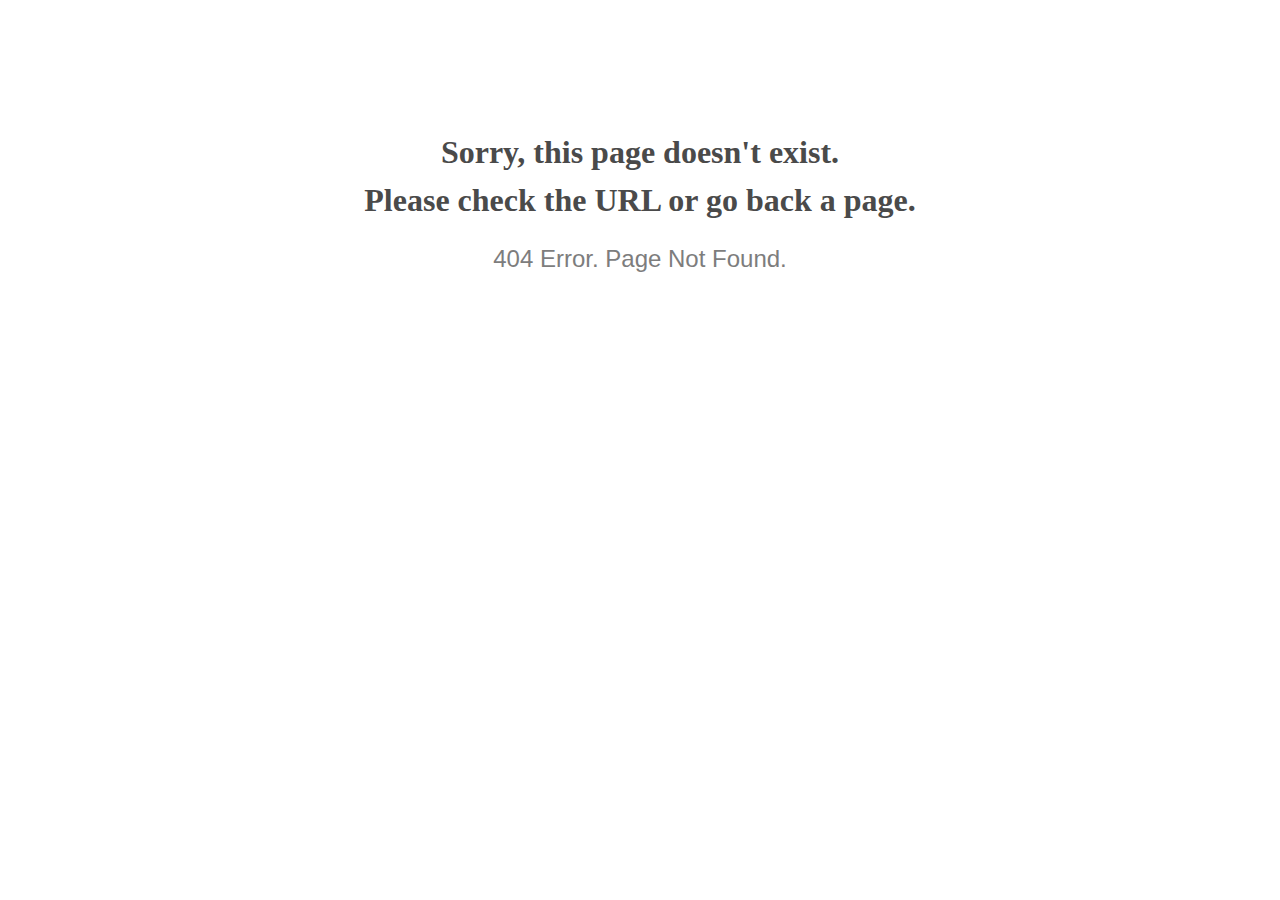
<file: css/Flaticon.html>
<!doctype html>
<html lang="en">
<head>
  <meta charset="utf-8">
  <meta http-equiv="x-ua-compatible" content="ie=edge">
  <title>404 Error</title>
  <meta name="viewport" content="width=device-width, initial-scale=1">
  <meta name="robots" content="noindex, nofollow">
  <style>
    @media screen and (max-width:500px) {
      body { font-size: .6em; }
    }
  </style>
</head>

<body style="text-align: center;">

  <h1 style="font-family: Georgia, serif; color: #4a4a4a; margin-top: 4em; line-height: 1.5;">
    Sorry, this page doesn't exist.<br>Please check the URL or go back a page.
  </h1>

  <h2 style="  font-family: Verdana, sans-serif; color: #7d7d7d; font-weight: 300;">
    404 Error. Page Not Found.
  </h2>

</body>

</html>
</file>
<file: css/themify-icons.css>
@font-face {
	font-family: 'themify';
	src:url('../fonts/themify9f24.eot?-fvbane');
	src:url('../fonts/themifyd41d.eot?#iefix-fvbane') format('embedded-opentype'),
		url('../fonts/themify9f24.woff?-fvbane') format('woff'),
		url('../fonts/themify9f24.ttf?-fvbane') format('truetype'),
		url('../fonts/themify9f24.svg?-fvbane#themify') format('svg');
	font-weight: normal;
	font-style: normal;
}

[class^="ti-"], [class*=" ti-"] {
	font-family: 'themify';
	speak: none;
	font-style: normal;
	font-weight: normal;
	font-variant: normal;
	text-transform: none;
	line-height: 1;

	/* Better Font Rendering =========== */
	-webkit-font-smoothing: antialiased;
	-moz-osx-font-smoothing: grayscale;
}

.ti-wand:before {
	content: "\e600";
}
.ti-volume:before {
	content: "\e601";
}
.ti-user:before {
	content: "\e602";
}
.ti-unlock:before {
	content: "\e603";
}
.ti-unlink:before {
	content: "\e604";
}
.ti-trash:before {
	content: "\e605";
}
.ti-thought:before {
	content: "\e606";
}
.ti-target:before {
	content: "\e607";
}
.ti-tag:before {
	content: "\e608";
}
.ti-tablet:before {
	content: "\e609";
}
.ti-star:before {
	content: "\e60a";
}
.ti-spray:before {
	content: "\e60b";
}
.ti-signal:before {
	content: "\e60c";
}
.ti-shopping-cart:before {
	content: "\e60d";
}
.ti-shopping-cart-full:before {
	content: "\e60e";
}
.ti-settings:before {
	content: "\e60f";
}
.ti-search:before {
	content: "\e610";
}
.ti-zoom-in:before {
	content: "\e611";
}
.ti-zoom-out:before {
	content: "\e612";
}
.ti-cut:before {
	content: "\e613";
}
.ti-ruler:before {
	content: "\e614";
}
.ti-ruler-pencil:before {
	content: "\e615";
}
.ti-ruler-alt:before {
	content: "\e616";
}
.ti-bookmark:before {
	content: "\e617";
}
.ti-bookmark-alt:before {
	content: "\e618";
}
.ti-reload:before {
	content: "\e619";
}
.ti-plus:before {
	content: "\e61a";
}
.ti-pin:before {
	content: "\e61b";
}
.ti-pencil:before {
	content: "\e61c";
}
.ti-pencil-alt:before {
	content: "\e61d";
}
.ti-paint-roller:before {
	content: "\e61e";
}
.ti-paint-bucket:before {
	content: "\e61f";
}
.ti-na:before {
	content: "\e620";
}
.ti-mobile:before {
	content: "\e621";
}
.ti-minus:before {
	content: "\e622";
}
.ti-medall:before {
	content: "\e623";
}
.ti-medall-alt:before {
	content: "\e624";
}
.ti-marker:before {
	content: "\e625";
}
.ti-marker-alt:before {
	content: "\e626";
}
.ti-arrow-up:before {
	content: "\e627";
}
.ti-arrow-right:before {
	content: "\e628";
}
.ti-arrow-left:before {
	content: "\e629";
}
.ti-arrow-down:before {
	content: "\e62a";
}
.ti-lock:before {
	content: "\e62b";
}
.ti-location-arrow:before {
	content: "\e62c";
}
.ti-link:before {
	content: "\e62d";
}
.ti-layout:before {
	content: "\e62e";
}
.ti-layers:before {
	content: "\e62f";
}
.ti-layers-alt:before {
	content: "\e630";
}
.ti-key:before {
	content: "\e631";
}
.ti-import:before {
	content: "\e632";
}
.ti-image:before {
	content: "\e633";
}
.ti-heart:before {
	content: "\e634";
}
.ti-heart-broken:before {
	content: "\e635";
}
.ti-hand-stop:before {
	content: "\e636";
}
.ti-hand-open:before {
	content: "\e637";
}
.ti-hand-drag:before {
	content: "\e638";
}
.ti-folder:before {
	content: "\e639";
}
.ti-flag:before {
	content: "\e63a";
}
.ti-flag-alt:before {
	content: "\e63b";
}
.ti-flag-alt-2:before {
	content: "\e63c";
}
.ti-eye:before {
	content: "\e63d";
}
.ti-export:before {
	content: "\e63e";
}
.ti-exchange-vertical:before {
	content: "\e63f";
}
.ti-desktop:before {
	content: "\e640";
}
.ti-cup:before {
	content: "\e641";
}
.ti-crown:before {
	content: "\e642";
}
.ti-comments:before {
	content: "\e643";
}
.ti-comment:before {
	content: "\e644";
}
.ti-comment-alt:before {
	content: "\e645";
}
.ti-close:before {
	content: "\e646";
}
.ti-clip:before {
	content: "\e647";
}
.ti-angle-up:before {
	content: "\e648";
}
.ti-angle-right:before {
	content: "\e649";
}
.ti-angle-left:before {
	content: "\e64a";
}
.ti-angle-down:before {
	content: "\e64b";
}
.ti-check:before {
	content: "\e64c";
}
.ti-check-box:before {
	content: "\e64d";
}
.ti-camera:before {
	content: "\e64e";
}
.ti-announcement:before {
	content: "\e64f";
}
.ti-brush:before {
	content: "\e650";
}
.ti-briefcase:before {
	content: "\e651";
}
.ti-bolt:before {
	content: "\e652";
}
.ti-bolt-alt:before {
	content: "\e653";
}
.ti-blackboard:before {
	content: "\e654";
}
.ti-bag:before {
	content: "\e655";
}
.ti-move:before {
	content: "\e656";
}
.ti-arrows-vertical:before {
	content: "\e657";
}
.ti-arrows-horizontal:before {
	content: "\e658";
}
.ti-fullscreen:before {
	content: "\e659";
}
.ti-arrow-top-right:before {
	content: "\e65a";
}
.ti-arrow-top-left:before {
	content: "\e65b";
}
.ti-arrow-circle-up:before {
	content: "\e65c";
}
.ti-arrow-circle-right:before {
	content: "\e65d";
}
.ti-arrow-circle-left:before {
	content: "\e65e";
}
.ti-arrow-circle-down:before {
	content: "\e65f";
}
.ti-angle-double-up:before {
	content: "\e660";
}
.ti-angle-double-right:before {
	content: "\e661";
}
.ti-angle-double-left:before {
	content: "\e662";
}
.ti-angle-double-down:before {
	content: "\e663";
}
.ti-zip:before {
	content: "\e664";
}
.ti-world:before {
	content: "\e665";
}
.ti-wheelchair:before {
	content: "\e666";
}
.ti-view-list:before {
	content: "\e667";
}
.ti-view-list-alt:before {
	content: "\e668";
}
.ti-view-grid:before {
	content: "\e669";
}
.ti-uppercase:before {
	content: "\e66a";
}
.ti-upload:before {
	content: "\e66b";
}
.ti-underline:before {
	content: "\e66c";
}
.ti-truck:before {
	content: "\e66d";
}
.ti-timer:before {
	content: "\e66e";
}
.ti-ticket:before {
	content: "\e66f";
}
.ti-thumb-up:before {
	content: "\e670";
}
.ti-thumb-down:before {
	content: "\e671";
}
.ti-text:before {
	content: "\e672";
}
.ti-stats-up:before {
	content: "\e673";
}
.ti-stats-down:before {
	content: "\e674";
}
.ti-split-v:before {
	content: "\e675";
}
.ti-split-h:before {
	content: "\e676";
}
.ti-smallcap:before {
	content: "\e677";
}
.ti-shine:before {
	content: "\e678";
}
.ti-shift-right:before {
	content: "\e679";
}
.ti-shift-left:before {
	content: "\e67a";
}
.ti-shield:before {
	content: "\e67b";
}
.ti-notepad:before {
	content: "\e67c";
}
.ti-server:before {
	content: "\e67d";
}
.ti-quote-right:before {
	content: "\e67e";
}
.ti-quote-left:before {
	content: "\e67f";
}
.ti-pulse:before {
	content: "\e680";
}
.ti-printer:before {
	content: "\e681";
}
.ti-power-off:before {
	content: "\e682";
}
.ti-plug:before {
	content: "\e683";
}
.ti-pie-chart:before {
	content: "\e684";
}
.ti-paragraph:before {
	content: "\e685";
}
.ti-panel:before {
	content: "\e686";
}
.ti-package:before {
	content: "\e687";
}
.ti-music:before {
	content: "\e688";
}
.ti-music-alt:before {
	content: "\e689";
}
.ti-mouse:before {
	content: "\e68a";
}
.ti-mouse-alt:before {
	content: "\e68b";
}
.ti-money:before {
	content: "\e68c";
}
.ti-microphone:before {
	content: "\e68d";
}
.ti-menu:before {
	content: "\e68e";
}
.ti-menu-alt:before {
	content: "\e68f";
}
.ti-map:before {
	content: "\e690";
}
.ti-map-alt:before {
	content: "\e691";
}
.ti-loop:before {
	content: "\e692";
}
.ti-location-pin:before {
	content: "\e693";
}
.ti-list:before {
	content: "\e694";
}
.ti-light-bulb:before {
	content: "\e695";
}
.ti-Italic:before {
	content: "\e696";
}
.ti-info:before {
	content: "\e697";
}
.ti-infinite:before {
	content: "\e698";
}
.ti-id-badge:before {
	content: "\e699";
}
.ti-hummer:before {
	content: "\e69a";
}
.ti-home:before {
	content: "\e69b";
}
.ti-help:before {
	content: "\e69c";
}
.ti-headphone:before {
	content: "\e69d";
}
.ti-harddrives:before {
	content: "\e69e";
}
.ti-harddrive:before {
	content: "\e69f";
}
.ti-gift:before {
	content: "\e6a0";
}
.ti-game:before {
	content: "\e6a1";
}
.ti-filter:before {
	content: "\e6a2";
}
.ti-files:before {
	content: "\e6a3";
}
.ti-file:before {
	content: "\e6a4";
}
.ti-eraser:before {
	content: "\e6a5";
}
.ti-envelope:before {
	content: "\e6a6";
}
.ti-download:before {
	content: "\e6a7";
}
.ti-direction:before {
	content: "\e6a8";
}
.ti-direction-alt:before {
	content: "\e6a9";
}
.ti-dashboard:before {
	content: "\e6aa";
}
.ti-control-stop:before {
	content: "\e6ab";
}
.ti-control-shuffle:before {
	content: "\e6ac";
}
.ti-control-play:before {
	content: "\e6ad";
}
.ti-control-pause:before {
	content: "\e6ae";
}
.ti-control-forward:before {
	content: "\e6af";
}
.ti-control-backward:before {
	content: "\e6b0";
}
.ti-cloud:before {
	content: "\e6b1";
}
.ti-cloud-up:before {
	content: "\e6b2";
}
.ti-cloud-down:before {
	content: "\e6b3";
}
.ti-clipboard:before {
	content: "\e6b4";
}
.ti-car:before {
	content: "\e6b5";
}
.ti-calendar:before {
	content: "\e6b6";
}
.ti-book:before {
	content: "\e6b7";
}
.ti-bell:before {
	content: "\e6b8";
}
.ti-basketball:before {
	content: "\e6b9";
}
.ti-bar-chart:before {
	content: "\e6ba";
}
.ti-bar-chart-alt:before {
	content: "\e6bb";
}
.ti-back-right:before {
	content: "\e6bc";
}
.ti-back-left:before {
	content: "\e6bd";
}
.ti-arrows-corner:before {
	content: "\e6be";
}
.ti-archive:before {
	content: "\e6bf";
}
.ti-anchor:before {
	content: "\e6c0";
}
.ti-align-right:before {
	content: "\e6c1";
}
.ti-align-left:before {
	content: "\e6c2";
}
.ti-align-justify:before {
	content: "\e6c3";
}
.ti-align-center:before {
	content: "\e6c4";
}
.ti-alert:before {
	content: "\e6c5";
}
.ti-alarm-clock:before {
	content: "\e6c6";
}
.ti-agenda:before {
	content: "\e6c7";
}
.ti-write:before {
	content: "\e6c8";
}
.ti-window:before {
	content: "\e6c9";
}
.ti-widgetized:before {
	content: "\e6ca";
}
.ti-widget:before {
	content: "\e6cb";
}
.ti-widget-alt:before {
	content: "\e6cc";
}
.ti-wallet:before {
	content: "\e6cd";
}
.ti-video-clapper:before {
	content: "\e6ce";
}
.ti-video-camera:before {
	content: "\e6cf";
}
.ti-vector:before {
	content: "\e6d0";
}
.ti-themify-logo:before {
	content: "\e6d1";
}
.ti-themify-favicon:before {
	content: "\e6d2";
}
.ti-themify-favicon-alt:before {
	content: "\e6d3";
}
.ti-support:before {
	content: "\e6d4";
}
.ti-stamp:before {
	content: "\e6d5";
}
.ti-split-v-alt:before {
	content: "\e6d6";
}
.ti-slice:before {
	content: "\e6d7";
}
.ti-shortcode:before {
	content: "\e6d8";
}
.ti-shift-right-alt:before {
	content: "\e6d9";
}
.ti-shift-left-alt:before {
	content: "\e6da";
}
.ti-ruler-alt-2:before {
	content: "\e6db";
}
.ti-receipt:before {
	content: "\e6dc";
}
.ti-pin2:before {
	content: "\e6dd";
}
.ti-pin-alt:before {
	content: "\e6de";
}
.ti-pencil-alt2:before {
	content: "\e6df";
}
.ti-palette:before {
	content: "\e6e0";
}
.ti-more:before {
	content: "\e6e1";
}
.ti-more-alt:before {
	content: "\e6e2";
}
.ti-microphone-alt:before {
	content: "\e6e3";
}
.ti-magnet:before {
	content: "\e6e4";
}
.ti-line-double:before {
	content: "\e6e5";
}
.ti-line-dotted:before {
	content: "\e6e6";
}
.ti-line-dashed:before {
	content: "\e6e7";
}
.ti-layout-width-full:before {
	content: "\e6e8";
}
.ti-layout-width-default:before {
	content: "\e6e9";
}
.ti-layout-width-default-alt:before {
	content: "\e6ea";
}
.ti-layout-tab:before {
	content: "\e6eb";
}
.ti-layout-tab-window:before {
	content: "\e6ec";
}
.ti-layout-tab-v:before {
	content: "\e6ed";
}
.ti-layout-tab-min:before {
	content: "\e6ee";
}
.ti-layout-slider:before {
	content: "\e6ef";
}
.ti-layout-slider-alt:before {
	content: "\e6f0";
}
.ti-layout-sidebar-right:before {
	content: "\e6f1";
}
.ti-layout-sidebar-none:before {
	content: "\e6f2";
}
.ti-layout-sidebar-left:before {
	content: "\e6f3";
}
.ti-layout-placeholder:before {
	content: "\e6f4";
}
.ti-layout-menu:before {
	content: "\e6f5";
}
.ti-layout-menu-v:before {
	content: "\e6f6";
}
.ti-layout-menu-separated:before {
	content: "\e6f7";
}
.ti-layout-menu-full:before {
	content: "\e6f8";
}
.ti-layout-media-right-alt:before {
	content: "\e6f9";
}
.ti-layout-media-right:before {
	content: "\e6fa";
}
.ti-layout-media-overlay:before {
	content: "\e6fb";
}
.ti-layout-media-overlay-alt:before {
	content: "\e6fc";
}
.ti-layout-media-overlay-alt-2:before {
	content: "\e6fd";
}
.ti-layout-media-left-alt:before {
	content: "\e6fe";
}
.ti-layout-media-left:before {
	content: "\e6ff";
}
.ti-layout-media-center-alt:before {
	content: "\e700";
}
.ti-layout-media-center:before {
	content: "\e701";
}
.ti-layout-list-thumb:before {
	content: "\e702";
}
.ti-layout-list-thumb-alt:before {
	content: "\e703";
}
.ti-layout-list-post:before {
	content: "\e704";
}
.ti-layout-list-large-image:before {
	content: "\e705";
}
.ti-layout-line-solid:before {
	content: "\e706";
}
.ti-layout-grid4:before {
	content: "\e707";
}
.ti-layout-grid3:before {
	content: "\e708";
}
.ti-layout-grid2:before {
	content: "\e709";
}
.ti-layout-grid2-thumb:before {
	content: "\e70a";
}
.ti-layout-cta-right:before {
	content: "\e70b";
}
.ti-layout-cta-left:before {
	content: "\e70c";
}
.ti-layout-cta-center:before {
	content: "\e70d";
}
.ti-layout-cta-btn-right:before {
	content: "\e70e";
}
.ti-layout-cta-btn-left:before {
	content: "\e70f";
}
.ti-layout-column4:before {
	content: "\e710";
}
.ti-layout-column3:before {
	content: "\e711";
}
.ti-layout-column2:before {
	content: "\e712";
}
.ti-layout-accordion-separated:before {
	content: "\e713";
}
.ti-layout-accordion-merged:before {
	content: "\e714";
}
.ti-layout-accordion-list:before {
	content: "\e715";
}
.ti-ink-pen:before {
	content: "\e716";
}
.ti-info-alt:before {
	content: "\e717";
}
.ti-help-alt:before {
	content: "\e718";
}
.ti-headphone-alt:before {
	content: "\e719";
}
.ti-hand-point-up:before {
	content: "\e71a";
}
.ti-hand-point-right:before {
	content: "\e71b";
}
.ti-hand-point-left:before {
	content: "\e71c";
}
.ti-hand-point-down:before {
	content: "\e71d";
}
.ti-gallery:before {
	content: "\e71e";
}
.ti-face-smile:before {
	content: "\e71f";
}
.ti-face-sad:before {
	content: "\e720";
}
.ti-credit-card:before {
	content: "\e721";
}
.ti-control-skip-forward:before {
	content: "\e722";
}
.ti-control-skip-backward:before {
	content: "\e723";
}
.ti-control-record:before {
	content: "\e724";
}
.ti-control-eject:before {
	content: "\e725";
}
.ti-comments-smiley:before {
	content: "\e726";
}
.ti-brush-alt:before {
	content: "\e727";
}
.ti-youtube:before {
	content: "\e728";
}
.ti-vimeo:before {
	content: "\e729";
}
.ti-twitter:before {
	content: "\e72a";
}
.ti-time:before {
	content: "\e72b";
}
.ti-tumblr:before {
	content: "\e72c";
}
.ti-skype:before {
	content: "\e72d";
}
.ti-share:before {
	content: "\e72e";
}
.ti-share-alt:before {
	content: "\e72f";
}
.ti-rocket:before {
	content: "\e730";
}
.ti-pinterest:before {
	content: "\e731";
}
.ti-new-window:before {
	content: "\e732";
}
.ti-microsoft:before {
	content: "\e733";
}
.ti-list-ol:before {
	content: "\e734";
}
.ti-linkedin:before {
	content: "\e735";
}
.ti-layout-sidebar-2:before {
	content: "\e736";
}
.ti-layout-grid4-alt:before {
	content: "\e737";
}
.ti-layout-grid3-alt:before {
	content: "\e738";
}
.ti-layout-grid2-alt:before {
	content: "\e739";
}
.ti-layout-column4-alt:before {
	content: "\e73a";
}
.ti-layout-column3-alt:before {
	content: "\e73b";
}
.ti-layout-column2-alt:before {
	content: "\e73c";
}
.ti-instagram:before {
	content: "\e73d";
}
.ti-google:before {
	content: "\e73e";
}
.ti-github:before {
	content: "\e73f";
}
.ti-flickr:before {
	content: "\e740";
}
.ti-facebook:before {
	content: "\e741";
}
.ti-dropbox:before {
	content: "\e742";
}
.ti-dribbble:before {
	content: "\e743";
}
.ti-apple:before {
	content: "\e744";
}
.ti-android:before {
	content: "\e745";
}
.ti-save:before {
	content: "\e746";
}
.ti-save-alt:before {
	content: "\e747";
}
.ti-yahoo:before {
	content: "\e748";
}
.ti-wordpress:before {
	content: "\e749";
}
.ti-vimeo-alt:before {
	content: "\e74a";
}
.ti-twitter-alt:before {
	content: "\e74b";
}
.ti-tumblr-alt:before {
	content: "\e74c";
}
.ti-trello:before {
	content: "\e74d";
}
.ti-stack-overflow:before {
	content: "\e74e";
}
.ti-soundcloud:before {
	content: "\e74f";
}
.ti-sharethis:before {
	content: "\e750";
}
.ti-sharethis-alt:before {
	content: "\e751";
}
.ti-reddit:before {
	content: "\e752";
}
.ti-pinterest-alt:before {
	content: "\e753";
}
.ti-microsoft-alt:before {
	content: "\e754";
}
.ti-linux:before {
	content: "\e755";
}
.ti-jsfiddle:before {
	content: "\e756";
}
.ti-joomla:before {
	content: "\e757";
}
.ti-html5:before {
	content: "\e758";
}
.ti-flickr-alt:before {
	content: "\e759";
}
.ti-email:before {
	content: "\e75a";
}
.ti-drupal:before {
	content: "\e75b";
}
.ti-dropbox-alt:before {
	content: "\e75c";
}
.ti-css3:before {
	content: "\e75d";
}
.ti-rss:before {
	content: "\e75e";
}
.ti-rss-alt:before {
	content: "\e75f";
}
</file>
<file: css/flaticon.css>
/*
  	Flaticon icon font: Flaticon
  	Creation date: 26/12/2020 05:23
  	*/

@font-face {
  font-family: "Flaticon";
  src: url("../fonts/Flaticon.eot");
  src: url("../fonts/Flaticond41d.eot?#iefix") format("embedded-opentype"),
       url("../fonts/Flaticon.woff2") format("woff2"),
       url("../fonts/Flaticon.woff") format("woff"),
       url("../fonts/Flaticon.ttf") format("truetype"),
       url("../fonts/Flaticon.svg#Flaticon") format("svg");
  font-weight: normal;
  font-style: normal;
}

@media screen and (-webkit-min-device-pixel-ratio:0) {
  @font-face {
    font-family: "Flaticon";
    src: url("Flaticon.html#Flaticon") format("svg");
  }
}

[class^="flaticon-"]:before, [class*=" flaticon-"]:before,
[class^="flaticon-"]:after, [class*=" flaticon-"]:after {   
  font-family: Flaticon;
  font-style: normal;
}

.flaticon-list:before { content: "\f100"; }
.flaticon-truck:before { content: "\f101"; }
.flaticon-truck-1:before { content: "\f102"; }
.flaticon-recycle:before { content: "\f103"; }
.flaticon-truck-2:before { content: "\f104"; }
.flaticon-travel:before { content: "\f105"; }
.flaticon-travel-1:before { content: "\f106"; }
.flaticon-truck-3:before { content: "\f107"; }
.flaticon-box:before { content: "\f108"; }
.flaticon-world:before { content: "\f109"; }
.flaticon-day:before { content: "\f10a"; }
.flaticon-call:before { content: "\f10b"; }
.flaticon-cart:before { content: "\f10c"; }
.flaticon-ship:before { content: "\f10d"; }
.flaticon-ship-1:before { content: "\f10e"; }
.flaticon-truck-4:before { content: "\f10f"; }
.flaticon-truck-5:before { content: "\f110"; }
.flaticon-box-1:before { content: "\f111"; }
.flaticon-truck-6:before { content: "\f112"; }
.flaticon-train:before { content: "\f113"; }
.flaticon-truck-7:before { content: "\f114"; }
.flaticon-trolley:before { content: "\f115"; }
.flaticon-boat:before { content: "\f116"; }
.flaticon-shipping-and-delivery:before { content: "\f117"; }
.flaticon-phone-call:before { content: "\f118"; }
.flaticon-call-1:before { content: "\f119"; }
.flaticon-email:before { content: "\f11a"; }
.flaticon-e-mail-envelope:before { content: "\f11b"; }
.flaticon-message:before { content: "\f11c"; }
.flaticon-play-button:before { content: "\f11d"; }
.flaticon-play:before { content: "\f11e"; }
.flaticon-circular:before { content: "\f11f"; }
</file>
<file: revolution/css/rs6.css>
/*-----------------------------------------------------------------------------

-	Revolution Slider 6.0 Default Style Settings -

Screen Stylesheet

version:   	6.0.0
date:      	24/06/19
author:		themepunch
email:     	info@themepunch.com
website:   	http://www.themepunch.com
-----------------------------------------------------------------------------*/

/* FIX FOR WORDPRESS's CRAZY <p> TAG ANOMALY */
.rs-p-wp-fix { display: none !important; margin: 0 !important; height: 0px !important; }  

#debungcontrolls {
	z-index:100000;
	position:fixed;
	bottom:0px; width:100%;
	height:auto;
	background:rgba(0,0,0,0.6);
	padding:10px;
	box-sizing: border-box;
}


rs-debug {
	z-index:100000;
	position:fixed;
	top:0px; width:300px;
	height:300px;
	background:rgba(0,0,0,0.6);
	padding:10px;
	box-sizing: border-box;
	color: #fff;
	font-size: 10px;
	line-height: 13px;
	overflow: scroll;
}

/* MODAL BASICS */
rs-modal { position: fixed !important; z-index: 9999999 !important; pointer-events: none !important; }
rs-modal.rs-modal-auto { top: auto;bottom: auto;left: auto; right:auto; }
rs-modal.rs-modal-fullwidth,
rs-modal.rs-modal-fullscreen { top: 0px; left: 0px; width: 100%; height: 100%; }
rs-modal rs-fullwidth-wrap { position: absolute; top: 0px; left: 0px; height: 100%;}
rs-module-wrap.rs-modal { display:none; max-height: 100% !important; overflow: auto !important;  pointer-events: auto !important;}
rs-modal-cover { width: 100%; height: 100%; z-index: 0; background: transparent; position: absolute;top: 0px;left: 0px; cursor: pointer; pointer-events: auto}
body>rs-modal-cover { position: fixed; z-index: 9999995 !important; }

rs-sbg-px { pointer-events: none }

.rs-forcehidden * { visibility: hidden !important; }

/*rs-modal rs-fullwidth-wrap rs-module-wrap { transform: translateY(-50%) !important; top: 50% !important; }*/

.rs_splitted_lines { display: block; white-space: nowrap !important}

.debugtimeline {
	width:100%;
	height:10px;
	position:relative;
	display:block;
	margin-bottom:3px;	
	display:none;
	white-space: nowrap;	
	box-sizing: border-box;
}

.debugtimeline:hover {
	height:15px;

}

.the_timeline_tester {
	background:#e74c3c;
	position:absolute;
	top:0px;
	left:0px;
	height:100%;
	width:0;	
}

.rs-go-fullscreen {
	position:fixed !important;
	width:100% !important;
	height:100% !important;
	top:0px !important;
	left:0px !important;
	z-index:9999999 !important;
	background:#ffffff;
}


.debugtimeline.tl_slide .the_timeline_tester {
	background:#f39c12;	
}

.debugtimeline.tl_frame .the_timeline_tester {
	background:#3498db;	
}

.debugtimline_txt {
	color:#fff;
	font-weight: 400;
	font-size:7px;
	position:absolute;	
	left:10px;
	top:0px;
	white-space: nowrap;
	line-height: 10px;
}


.rtl {	direction: rtl;}
@font-face {
  font-family: 'revicons';
  src: url('../fonts/revicons/revicons90c6.eot?5510888');
  src: url('../fonts/revicons/revicons90c6.eot?5510888#iefix') format('embedded-opentype'),
       url('../fonts/revicons/revicons90c6.woff?5510888') format('woff'),
       url('../fonts/revicons/revicons90c6.ttf?5510888') format('truetype'),
       url('../fonts/revicons/revicons90c6.svg?5510888#revicons') format('svg');
  font-weight: normal;
  font-style: normal;
}

 [class^="revicon-"]:before, [class*=" revicon-"]:before {
  font-family: "revicons";
  font-style: normal;
  font-weight: normal;
  speak: none;
  display: inline-block;
  text-decoration: inherit;
  width: 1em;
  margin-right: .2em;
  text-align: center; 

  /* For safety - reset parent styles, that can break glyph codes*/
  font-variant: normal;
  text-transform: none;

  /* fix buttons height, for twitter bootstrap */
  line-height: 1em;

  /* Animation center compensation - margins should be symmetric */
  /* remove if not needed */
  margin-left: .2em;

  /* you can be more comfortable with increased icons size */
  /* font-size: 120%; */

  /* Uncomment for 3D effect */
  /* text-shadow: 1px 1px 1px rgba(127, 127, 127, 0.3); */
}


rs-module i[class^="fa-"], 
rs-module i[class*=" fa-"],
.rb-modal-wrapper i[class^="fa-"], 
.rb-modal-wrapper i[class*=" fa-"],
#waitaminute i[class^="fa-"], 
#waitaminute i[class*=" fa-"],
#objectlibrary i[class^="fa-"], 
#objectlibrary i[class*=" fa-"],
#rs_overview i[class^="fa-"], 
#rs_overview i[class*=" fa-"],
#rs_overview_menu i[class^="fa-"], 
#rs_overview_menu i[class*=" fa-"],
#builderView i[class^="fa-"], 
#builderView i[class*=" fa-"] 
{
  display: inline-block;
  font: normal normal normal 14px/1 FontAwesome;
  font-size: inherit;
  text-rendering: auto;
  -webkit-font-smoothing: antialiased;
  -moz-osx-font-smoothing: grayscale;
}

rs-module [class^="fa-"]:before, 
rs-module [class*=" fa-"]:before,
.rb-modal-wrapper [class^="fa-"]:before, 
.rb-modal-wrapper [class*=" fa-"]:before,
#rs_overview [class^="fa-"]:before, 
#rs_overview [class*=" fa-"]:before,
#objectlibrary [class^="fa-"]:before, 
#objectlibrary [class*=" fa-"]:before,
#waitaminute [class^="fa-"]:before, 
#waitaminute [class*=" fa-"]:before,
#rs_overview_menu [class^="fa-"]:before, 
#rs_overview_menu [class*=" fa-"]:before,
#builderView [class^="fa-"]:before, 
#builderView [class*=" fa-"]:before
{
    font-family: FontAwesome;
    font-style: normal;
    font-weight: 400;
   
    speak: none;
    display: inline-block;
    text-decoration: inherit;
    width: auto;
    margin-right: 0;
    text-align: center;
    font-variant: normal;
    text-transform: none;
    line-height: inherit;
    margin-left: 0;
}

rs-module .sr-only,
#objectlibrary .sr-only,
#waitaminute .sr-only,
#rs_overview .sr-only,
#rs_overview_menu .sr-only,
.rb-modal-wrapper .sr-only,
#builderView .sr-only 
{
  position: absolute;
  width: 1px;
  height: 1px;
  padding: 0;
  margin: -1px;
  overflow: hidden;
  clip: rect(0, 0, 0, 0);
  border: 0;
}
rs-module .sr-only-focusable:active,
rs-module .sr-only-focusable:focus,
#waitaminute .sr-only-focusable:active,
#waitaminute .sr-only-focusable:focus,
#objectlibrary .sr-only-focusable:active,
#objectlibrary .sr-only-focusable:focus,
#rs_overview .sr-only-focusable:active,
#rs_overview .sr-only-focusable:focus,
#rs_overview_menu .sr-only-focusable:active,
#rs_overview_menu .sr-only-focusable:focus,
.rb-modal-wrapper .sr-only-focusable:active,
.rb-modal-wrapper .sr-only-focusable:focus,
#builderView .sr-only-focusable:active,
#builderView .sr-only-focusable:focus

{
  position: static;
  width: auto;
  height: auto;
  margin: 0;
  overflow: visible;
  clip: auto;
}


.revicon-search-1:before { content: '\e802'; } /* 'î ‚' */
.revicon-pencil-1:before { content: '\e831'; } /* 'î ±' */
.revicon-picture-1:before { content: '\e803'; } /* 'î ƒ' */
.revicon-cancel:before { content: '\e80a'; } /* 'î Š' */
.revicon-info-circled:before { content: '\e80f'; } /* 'î ' */
.revicon-trash:before { content: '\e801'; } /* 'î ' */
.revicon-left-dir:before { content: '\e817'; } /* 'î —' */
.revicon-right-dir:before { content: '\e818'; } /* 'î ˜' */
.revicon-down-open:before { content: '\e83b'; } /* 'î »' */
.revicon-left-open:before { content: '\e819'; } /* 'î ™' */
.revicon-right-open:before { content: '\e81a'; } /* 'î š' */
.revicon-angle-left:before { content: '\e820'; } /* 'î  ' */
.revicon-angle-right:before { content: '\e81d'; } /* 'î ' */
.revicon-left-big:before { content: '\e81f'; } /* 'î Ÿ' */
.revicon-right-big:before { content: '\e81e'; } /* 'î ž' */
.revicon-magic:before { content: '\e807'; } /* 'î ‡' */
.revicon-picture:before { content: '\e800'; } /* 'î €' */
.revicon-export:before { content: '\e80b'; } /* 'î ‹' */
.revicon-cog:before { content: '\e832'; } /* 'î ²' */
.revicon-login:before { content: '\e833'; } /* 'î ³' */
.revicon-logout:before { content: '\e834'; } /* 'î ´' */
.revicon-video:before { content: '\e805'; } /* 'î …' */
.revicon-arrow-combo:before { content: '\e827'; } /* 'î §' */
.revicon-left-open-1:before { content: '\e82a'; } /* 'î ª' */
.revicon-right-open-1:before { content: '\e82b'; } /* 'î «' */
.revicon-left-open-mini:before { content: '\e822'; } /* 'î ¢' */
.revicon-right-open-mini:before { content: '\e823'; } /* 'î £' */
.revicon-left-open-big:before { content: '\e824'; } /* 'î ¤' */
.revicon-right-open-big:before { content: '\e825'; } /* 'î ¥' */
.revicon-left:before { content: '\e836'; } /* 'î ¶' */
.revicon-right:before { content: '\e826'; } /* 'î ¦' */
.revicon-ccw:before { content: '\e808'; } /* 'î ˆ' */
.revicon-arrows-ccw:before { content: '\e806'; } /* 'î †' */
.revicon-palette:before { content: '\e829'; } /* 'î ©' */
.revicon-list-add:before { content: '\e80c'; } /* 'î Œ' */
.revicon-doc:before { content: '\e809'; } /* 'î ‰' */
.revicon-left-open-outline:before { content: '\e82e'; } /* 'î ®' */
.revicon-left-open-2:before { content: '\e82c'; } /* 'î ¬' */
.revicon-right-open-outline:before { content: '\e82f'; } /* 'î ¯' */
.revicon-right-open-2:before { content: '\e82d'; } /* 'î ­' */
.revicon-equalizer:before { content: '\e83a'; } /* 'î º' */
.revicon-layers-alt:before { content: '\e804'; } /* 'î „' */
.revicon-popup:before { content: '\e828'; } /* 'î ¨' */

							


/******************************
	-	BASIC STYLES		-
******************************/

.tp-fullwidth-forcer { z-index: 0; pointer-events: none}
rs-module-wrap,
rs-module-wrap * { box-sizing: border-box; -webkit-tap-highlight-color: rgba(0,0,0,0);}

rs-module-wrap {position:relative;z-index: 1;width:100%; display: block;}

.rs-fixedscrollon rs-module-wrap { position: fixed !important; top: 0px !important; z-index: 1000; }


rs-fw-forcer { display:block;width:100%;pointer-events: none;}
rs-module { position:relative;overflow:hidden;display: block;}

/*rs-carousel-wrap,*/
rs-pzimg-wrap,
rs-sbg-effectwrap,
rs-sbg { display: block; pointer-events: none  }

rs-sbg-effectwrap {
	position:absolute;top:0px;left:0px;width:100%;height:100%
}

rs-sbg-px,
rs-sbg-wrap {position:absolute; top:0px; left:0px; z-index:0;width:100%;height:100%;display: block;}

a.rs-layer,
a.rs-layer:-webkit-any-link { text-decoration: none }

a[x-apple-data-detectors] { color: inherit !important;   text-decoration: none !important;   font-size: inherit !important;   font-family: inherit !important;   font-weight: inherit !important;   line-height: inherit !important; }

.entry-content rs-module a, rs-module a { box-shadow: none; }

.rs-ov-hidden 		{ 	overflow:hidden !important;}


.rs-forceoverflow,
.rs-forceoverflow rs-module-wrap,
.rs-forceoverflow rs-module,
.rs-forceoverflow rs-slides,
.rs-forceoverflow rs-slide { overflow:visible !important}

.tp-simpleresponsive img,
rs-module img{
	max-width:none !important;	
	transition: none;
	margin:0px;
	padding:0px;
	border:none;
}

rs-module .no-slides-text{font-weight:bold;text-align:center;padding-top:80px;}


rs-slides, rs-slide, rs-slide:before {	 position:absolute;text-indent: 0em;top:0px;left:0px;}
rs-slide,rs-slide:before {  display:block; visibility:hidden; }

.rs-layer .rs-untoggled-content { display:block;}
.rs-layer .rs-toggled-content { display:none;}

.rs-tc-active.rs-layer .rs-toggled-content { display:block;}
.rs-tc-active.rs-layer .rs-untoggled-content { display:none;}

.rs-layer-video { overflow: hidden }

rs-module rs-layer,
rs-module .rs-layer { 
	opacity: 0;
	position:relative;  
	visibility: hidden;
	white-space: nowrap;
	display: block;	
	-webkit-font-smoothing: antialiased !important;
	-webkit-tap-highlight-color:rgba(0, 0, 0, 0);
	-moz-osx-font-smoothing: grayscale;
	z-index:1;	
}

rs-layer-wrap,
rs-mask,
rs-module-wrap,
rs-module .rs-layer,
rs-module img {
	-moz-user-select: none;
    -khtml-user-select: none;
    -webkit-user-select: none;
    -o-user-select: none;   
}

rs-module rs-mask-wrap .rs-layer,
rs-module rs-mask-wrap *:last-child,
.wpb_text_column rs-module rs-mask-wrap .rs-layer,
.wpb_text_column rs-module rs-mask-wrap *:last-child{
	margin-bottom:0;

}

.rs-svg svg {	width:100%; height:100%;position: relative;vertical-align: top}

rs-layer,
.rs-layer,
rs-alyer *,
.rs-layer * { outline: none !important; }

	
/* CAROUSEL FUNCTIONS */
rs-carousel-wrap {
	cursor:url(openhand.html), move;
}
rs-carousel-wrap.dragged {
	cursor:url(closedhand.html), move;
}

rs-carousel-wrap { position: absolute; overflow: hidden;  width:100%;height:100%;top:0px;left:0px;}
rs-carousel-space { clear:both;display:block;width:100%;height:1px;position:relative;margin-bottom:-1px }

/* ADDED FOR SLIDELINK MANAGEMENT */
.tp_inner_padding {	
	box-sizing:border-box;	
	max-height:none !important;	
}


.rs-layer.rs-selectable {
	-moz-user-select: all;
	-khtml-user-select: all;
	-webkit-user-select: all;
	-o-user-select: all;	
}



rs-px-mask {
	overflow: hidden;
	display: block;
	width: 100%;
	height: 100%;
	position: relative;
}

rs-module embed,
rs-module iframe,
rs-module object,
rs-module audio,
rs-module video {
	max-width: none !important;
	border: none;
}

rs-bg-elem 	{	position:absolute; top:0px;left:0px; width:100%;height:100%;z-index:0; display: block; pointer-events: none; }

.tp-blockmask,
.tp-blockmask_in,
.tp-blockmask_out { position: absolute; top: 0px; left: 0px; width: 100%; height: 100%; background: #fff; z-index: 1000; transform: scaleX(0) scaleY(0);}

/***********************************************************
	- 	ZONES / GOUP / ROW / COLUMN LAYERS AND HELPERS 	-
***********************************************************/
rs-zone			{	position:absolute; width:100%;left:0px; box-sizing: border-box;min-height:50px; font-size:0px;}
rs-layer-wrap,
rs-row-wrap,
rs-column,
rs-parallax-wrap,
rs-mask-wrap,
rs-cbg-mask-wrap,
rs-loop-wrap 	{	display:block; visibility: hidden}


rs-column-wrap>rs-loop-wrap { z-index: 1 }

rs-layer-wrap,
rs-mask-wrap,
rs-cbg-mask-wrap
 { transform-style:flat;perspective:10000px; }

rs-mask-wrap { overflow: hidden }
rs-fullwidth-wrap { position:relative;width:100%;height:auto;display: block; }

.rev_row_zone_top 				{	top:0px;}
.rev_row_zone_bottom 			{	bottom:0px;}

rs-column-wrap .rs-parallax-wrap  { vertical-align: top }

.rs-layer img,
rs-layer img { vertical-align: top }

rs-row,
rs-row.rs-layer 	{
	display:table;
	position:relative;
	width:100% !important;
	table-layout: fixed;
	box-sizing: border-box;
	vertical-align: top;
	height:auto;
	font-size:0px;
}

rs-column-wrap {	
	display: table-cell;
	position: relative;
	vertical-align: top;
	height: auto;
	box-sizing: border-box;	
	font-size:0px;
}

rs-column {
	box-sizing: border-box;
	display: block;
	position: relative;
	width:100% !important;
	height:auto !important;
	white-space: normal !important;
}

rs-cbg-mask-wrap {
	position: absolute;    
    z-index: 0;
    box-sizing: border-box;     
} 
rs-column-bg {	
    position: absolute;    
    z-index: 0;
    box-sizing: border-box; 
    width: 100%;
    height: 100%; 
}

.rs-pelock * { pointer-events: none !important;}

rs-column .rs-parallax-wrap,
rs-column rs-loop-wrap,
rs-column rs-mask-wrap 			{	text-align: inherit; }
rs-column rs-mask-wrap 			{	display: inline-block;}


rs-column .rs-parallax-wrap rs-loop-wrap,
rs-column .rs-parallax-wrap rs-mask-wrap,
rs-column .rs-parallax-wrap { position: relative !important; left:auto !important; top:auto !important; line-height: 0px;}

rs-column .rs-parallax-wrap rs-loop-wrap,
rs-column .rs-parallax-wrap rs-mask-wrap,
rs-column .rs-parallax-wrap,
rs-column .rev_layer_in_column { vertical-align: top; }

.rev_break_columns { display: block !important }
.rev_break_columns rs-column-wrap.rs-parallax-wrap  { display:block !important; width:100% !important; }


.rev_break_columns rs-column-wrap.rs-parallax-wrap.rs-layer-hidden,
.tp-forcenotvisible,
.tp-hide-revslider,
rs-row-wrap.rs-layer-hidden,
rs-column-wrap.rs-layer-hidden,
.rs-layer.rs-layer-hidden,
.rs-layer-audio.rs-layer-hidden,
.rs-parallax-wrap.rs-layer-hidden {	
	visibility:hidden !important; 
	display:none !important
}




/*********************************
	-	SPECIAL TP CAPTIONS -
**********************************/

rs-layer.rs-nointeraction,
.rs-layer.rs-nointeraction { 
	pointer-events: none !important
}

rs-static-layers	{position:absolute; z-index:101; top:0px;left:0px; display: block; width: 100%;height: 100%; pointer-events: none;}

/* new static layers position option */
rs-static-layers.rs-stl-back {	
	z-index:0;
}


.rs-layer rs-fcr    {width: 0;height: 0;border-left: 40px solid transparent;border-right: 0px solid transparent;border-top: 40px solid #00A8FF;position: absolute;right:100%;top:0px;}
.rs-layer rs-fcrt   {width: 0;height: 0;border-left: 40px solid transparent;border-right: 0px solid transparent;border-bottom: 40px solid #00A8FF;position: absolute;right:100%;top:0px;}
.rs-layer rs-bcr    {width: 0;height: 0;border-left: 0px solid transparent;border-right: 40px solid transparent;border-bottom: 40px solid #00A8FF;position: absolute;left:100%;top:0px;}
.rs-layer rs-bcrt   {width: 0;height: 0;border-left: 0px solid transparent;border-right: 40px solid transparent;border-top: 40px solid #00A8FF;position: absolute;left:100%;top:0px;}

									
.tp-layer-inner-rotation {	
	position: relative !important;
}		


/***********************************************
	-	SPECIAL ALTERNATIVE IMAGE SETTINGS	-
***********************************************/

img.tp-slider-alternative-image	{	
	width:100%; height:auto;
}


/******************************
	-	IE8 HACKS	-
*******************************/
.noFilterClass {
	filter:none !important;
}


/********************************
	-	FULLSCREEN VIDEO	-
*********************************/

rs-bgvideo 		{	position: absolute;top:0px;left:0px; width:100%;height:100%;visibility: hidden;z-index: 0; display: block}

.rs-layer.coverscreenvideo	{	width:100%;height:100%;top:0px;left:0px;position:absolute;}
.rs-layer.rs-fsv		{	left:0px; top:0px; position:absolute;width:100%;height:100%}

.rs-layer.rs-fsv audio,
.rs-layer.rs-fsv video,
.rs-layer.rs-fsv iframe,
.rs-layer.rs-fsv iframe audio,
.rs-layer.rs-fsv iframe video	{ width:100% !important; height:100% !important; display: none}

.fullcoveredvideo audio,
.rs-fsv audio
.fullcoveredvideo video,
.rs-fsv video				{	background: #000}

.fullcoveredvideo rs-poster		{	background-position: center center;background-size: cover;width:100%;height:100%;top:0px;left:0px}


.videoisplaying .html5vid rs-poster	{	display: none}

.tp-video-play-button					{	
	background:#000;
	background:rgba(0,0,0,0.3);										
	border-radius:5px;
	position: absolute;
	top: 50%;
	left: 50%;										
	color: #FFF;
	z-index: 3;
	margin-top: -25px;
	margin-left: -25px;
	line-height: 50px !important;
	text-align: center;
	cursor: pointer;
	width: 50px;
	height:50px;
	box-sizing: border-box;
	
	display: inline-block;	
	vertical-align: top;
	z-index: 4;
	opacity: 0;	
	transition:opacity 300ms ease-out !important;				
}


.rs-audio .tp-video-play-button { display:none !important;}
.rs-layer .html5vid					{	width:100% !important; height:100% !important;}									
.tp-video-play-button i 				{	width:50px;height:50px; display:inline-block; text-align: center !important; vertical-align: top; line-height: 50px !important; font-size: 30px !important;}									
.rs-layer:hover .tp-video-play-button	{	opacity: 1; display:block;}
.rs-layer .tp-revstop					{	display:none;width: 15px; border-right: 5px solid #fff !important; border-left:5px solid #fff !important; transform: translateX(50%) translateY(50%);height: 20px;margin-left: 11px !important;margin-top: 5px !important;}
.videoisplaying .revicon-right-dir		{	display:none}
.videoisplaying .tp-revstop				{	display:block}

.videoisplaying  .tp-video-play-button			{	display:none}


.fullcoveredvideo .tp-video-play-button			{	display:none !important}


.rs-fsv .rs-fsv audio 		{	object-fit:contain !important;}
.rs-fsv .rs-fsv video 		{	object-fit:contain !important;}

.rs-fsv .fullcoveredvideo audio 		{	object-fit:cover !important;}
.rs-fsv .fullcoveredvideo video 		{	object-fit:cover !important;}
.rs-fullvideo-cover					{	width:100%;height:100%;top:0px;left:0px;position: absolute; background:transparent;z-index:5;}


.rs-nolc .tp-video-play-button,
rs-bgvideo video::-webkit-media-controls-start-playback-button,
rs-bgvideo video::-webkit-media-controls,
rs-bgvideo audio::-webkit-media-controls { display:none !important;}
 

.rs-audio .tp-video-controls {	opacity: 1 !important; visibility: visible !important}



rs-module h1.rs-layer,
rs-module h2.rs-layer,
rs-module h3.rs-layer,
rs-module h4.rs-layer,
rs-module h5.rs-layer,
rs-module h6.rs-layer,
rs-module div.rs-layer,
rs-module span.rs-layer,
rs-module p.rs-layer 	{	margin:0; padding:0; margin-block-start: 0; margin-block-end: 0; margin-inline-start: 0; margin-inline-end: 0;} 

rs-module h1.rs-layer:before,
rs-module h2.rs-layer:before,
rs-module h3.rs-layer:before,
rs-module h4.rs-layer:before,
rs-module h5.rs-layer:before,
rs-module h6.rs-layer:before { content: none; }


/********************************
	-	DOTTED OVERLAYS	-
*********************************/
rs-dotted						{	background-repeat:repeat;width:100%;height:100%;position:absolute;top:0px;left:0px;z-index:3;display:block;}
rs-dotted.twoxtwo				{	background:url(../assets/gridtile.html)}
rs-dotted.twoxtwowhite			{	background:url(../assets/gridtile_white.html)}
rs-dotted.threexthree			{	background:url(../assets/gridtile_3x3.html)}
rs-dotted.threexthreewhite		{	background:url(../assets/gridtile_3x3_white.html)}


/******************************
	-	SHADOWS		-
******************************/

.tp-shadowcover	{	width:100%;height:100%;top:0px;left:0px;background: #fff;position: absolute; z-index: -1;}
.tp-shadow1 	{	box-shadow: 0 10px 6px -6px rgba(0,0,0,0.8);}

.tp-shadow2:before, .tp-shadow2:after,
.tp-shadow3:before, .tp-shadow4:after
{
  z-index: -2;
  position: absolute;
  content: "";
  bottom: 10px;
  left: 10px;
  width: 50%;
  top: 85%;
  max-width:300px;
  background: transparent;  
  box-shadow: 0 15px 10px rgba(0,0,0,0.8);
  
  transform: rotate(-3deg);
}

.tp-shadow2:after,
.tp-shadow4:after
{  
  transform: rotate(3deg);
  right: 10px;
  left: auto;
}

.tp-shadow5
{
  	position:relative;        
    box-shadow:0 1px 4px rgba(0, 0, 0, 0.3), 0 0 40px rgba(0, 0, 0, 0.1) inset;
}
.tp-shadow5:before, .tp-shadow5:after
{
	content:"";
    position:absolute; 
    z-index:-2;    
    box-shadow:0 0 25px 0px  rgba(0,0,0,0.6);
    top:30%;
    bottom:0;
    left:20px;
    right:20px;    
    border-radius:100px / 20px;
}



/* TP BUTTONS DESKTOP SIZE */

.rev-btn,
.rev-btn:visited						{ 	outline:none !important; box-shadow:none; text-decoration: none !important;  box-sizing:border-box;  cursor: pointer;}

.rev-btn.rev-uppercase,
.rev-btn.rev-uppercase:visited			{ 	text-transform: uppercase;  }

.rev-btn  i								{ 	font-size: inherit; font-weight: normal; position: relative; top: 0px; transition: opacity 0.2s ease-out, margin 0.2s ease-out;  margin-left:0px; line-height: inherit}

.rev-btn.rev-hiddenicon i				{ 	font-size: inherit; font-weight: normal; position: relative; top: 0px; transition: opacity 0.2s ease-out, margin 0.2s ease-out; opacity: 0; margin-left:0px !important; width:0px !important;  }
.rev-btn.rev-hiddenicon:hover i			{   opacity: 1 !important; margin-left:10px !important; width:auto !important;}


/* BURGER BUTTON */
.rev-burger {
  position: relative;  
  box-sizing: border-box;
  padding: 22px 14px 22px 14px;
  border-radius: 50%;
  border: 1px solid rgba(51,51,51,0.25);
  -webkit-tap-highlight-color: rgba(0,0,0,0);
  -webkit-tap-highlight-color: transparent;
  cursor: pointer;
}

.rev-burger span {
  display: block;
  width: 30px;
  height: 3px;
  background: #333;
  transition: .7s;
  pointer-events: none;
  transform-style: flat !important;
}
.rev-burger span:nth-child(2) {
  margin: 3px 0;
}

.quick_style_example_wrap .rev-burger:hover :first-child,
#dialog_addbutton .rev-burger:hover :first-child,
.open .rev-burger :first-child,
.open.rev-burger :first-child {
  transform: translateY(6px) rotate(-45deg);
 
}
.quick_style_example_wrap .rev-burger:hover :nth-child(2),
#dialog_addbutton .rev-burger:hover :nth-child(2),
.open .rev-burger :nth-child(2),
.open.rev-burger :nth-child(2) {
  transform: rotate(-45deg);
 
  opacity: 0;
}
.quick_style_example_wrap .rev-burger:hover :last-child,
#dialog_addbutton .rev-burger:hover :last-child,
.open .rev-burger :last-child,
.open.rev-burger :last-child {
  transform: translateY(-6px) rotate(-135deg);
 
}

.rev-burger.revb-white {
  border: 2px solid rgba(255,255,255,0.2);
}

.rev-b-span-light span,
.rev-burger.revb-white span {
  background: #fff;
}
.rev-burger.revb-whitenoborder {
  border: 0;
}
.rev-burger.revb-whitenoborder span {
  background: #fff;
}
.rev-burger.revb-darknoborder {
  border: 0;
}

.rev-b-span-dark span,
.rev-burger.revb-darknoborder span {
  background: #333;
}

.rev-burger.revb-whitefull {
  background: #fff;
  border:none;
}

.rev-burger.revb-whitefull span {
	background:#333;
}

.rev-burger.revb-darkfull {
  background: #333;
  border:none;
}

.rev-burger.revb-darkfull span {
	background:#fff;
}


/* SCROLL DOWN BUTTON */

@keyframes rev-ani-mouse {
	0% {opacity: 1;top: 29%;}
	15% {opacity: 1;top: 70%;}
	50% {opacity: 0;top: 70%;}
	100% {opacity: 0;top: 29%;}
}
.rev-scroll-btn {
	display: inline-block;
	position: relative;
	left: 0;
	right: 0;
	text-align: center;
	cursor: pointer;
	width:35px;
	height:55px;	
	box-sizing: border-box;
	border: 3px solid white;
	border-radius: 23px;
}
.rev-scroll-btn > * {
	display: inline-block;
	line-height: 18px;
	font-size: 13px;
	font-weight: normal;
	color: #7f8c8d;
	color: #ffffff;
	font-family: "proxima-nova", "Helvetica Neue", Helvetica, Arial, sans-serif;
	letter-spacing: 2px;
}
.rev-scroll-btn > *:hover,
.rev-scroll-btn > *:focus,
.rev-scroll-btn > *.active {
	color: #ffffff;
}
.rev-scroll-btn > *:hover,
.rev-scroll-btn > *:focus,
.rev-scroll-btn > *:active,
.rev-scroll-btn > *.active {
	opacity: 0.8;
}

.rev-scroll-btn.revs-fullwhite  {
	background:#fff;
}

.rev-scroll-btn.revs-fullwhite span {
	background: #333;	
}

.rev-scroll-btn.revs-fulldark,  {
	background:#333;
	border:none;
}

.rev-scroll-btn.revs-fulldark  span {
	background: #fff;	
}

.rev-scroll-btn span {
	position: absolute;
	display: block;
	top: 29%;
	left: 50%;
	width: 8px;
	height: 8px;
	margin: -4px 0 0 -4px;	
	border-radius: 50%;	
	animation: rev-ani-mouse 2.5s linear infinite;
	background: #fff;
}

.rev-scroll-btn.rev-b-span-dark {
	border-color:#333;
}
.rev-scroll-btn.rev-b-span-dark span,
.rev-scroll-btn.revs-dark span {
	background: #333;	
}

.rev-control-btn {
	position: relative;
	display: inline-block;
	z-index: 5;	
	color: #FFF;  
	font-size: 20px;
	line-height: 60px;
	font-weight: 400;
	font-style: normal;
	font-family: Raleway;	
	text-decoration: none;
	text-align: center;
	background-color: #000;	
	border-radius: 50px;	
	text-shadow: none;
	background-color: rgba(0, 0, 0, 0.50);
	width:60px;
	height:60px;
	box-sizing: border-box;
	cursor: pointer;
}

.rev-cbutton-dark-sr	{	
	border-radius: 3px;		
}

.rev-cbutton-light	{	
	color: #333;  	
	background-color: rgba(255,255,255, 0.75);	
}

.rev-cbutton-light-sr	{		
	color: #333;  	
	border-radius: 3px;		
	background-color: rgba(255,255,255, 0.75);
}


.rev-sbutton {	
	line-height: 37px;	
	width:37px;
	height:37px;	
}

.rev-sbutton-blue	{	
	background-color: #3B5998
}
.rev-sbutton-lightblue	{	
	background-color: #00A0D1;
}
.rev-sbutton-red	{	
	background-color: #DD4B39;
}




/************************************
-	TP BANNER TIMER		-
*************************************/
rs-progress								{	visibility: hidden; width:100%; height:5px; background:#000; background:rgba(0,0,0,0.15); position:absolute; z-index:200; top:0px}
rs-progress.rs-bottom					{	top:auto; bottom:0px !important;height:5px}



/*********************************************
-	BASIC SETTINGS FOR THE BANNER	-
***********************************************/
.rs-layer img {
	background: transparent;
	-ms-filter: "progid:DXImageTransform.Microsoft.gradient(startColorstr=#00FFFFFF,endColorstr=#00FFFFFF)";
	filter: progid:DXImageTransform.Microsoft.gradient(startColorstr=#00FFFFFF,endColorstr=#00FFFFFF);
	zoom:1;
}


.rs-layer.slidelink { cursor:pointer;width:100%;height:100%; }
.rs-layer.slidelink a {	width:100%;height:100%;display:block}
.rs-layer.slidelink a div {	width:3000px; height:1500px;  background:url(../assets/coloredbg.html) repeat}
.rs-layer.slidelink a span{	background:url(../assets/coloredbg.html) repeat; width:100%;height:100%;display:block}
/*.tp-shape {	width:100%;height:100%;}*/



/*********************************************
-	WOOCOMMERCE STYLES	-
***********************************************/

.rs-layer .rs-starring				{	display: inline-block}


.rs-layer .rs-starring .star-rating {
	float: none;	
	display: inline-block;
    vertical-align: top;
    color: #FFC321 !important;
}


.rs-layer .rs-starring .star-rating, 
.rs-layer .rs-starring-page .star-rating {	
	position: relative;
	height: 1em;	
	width: 5.4em;
	font-family: star;
	font-size: 1em !important;
}

.rs-layer  .rs-starring .star-rating:before, 
.rs-layer  .rs-starring-page .star-rating:before {
	content: "\73\73\73\73\73";
	color: #E0DADF;
	float: left;
	top: 0;
	left: 0;
	position: absolute;
}

.rs-layer .rs-starring .star-rating span {
	overflow: hidden;
	float: left;
	top: 0;
	left: 0;
	position: absolute;
	padding-top: 1.5em;
	font-size: 1em !important;
}

.rs-layer .rs-starring .star-rating span:before,
.rs-layer .rs-starring .star-rating span:before {
	content: "\53\53\53\53\53";
	top: 0;
	position: absolute;
	left: 0;
}




/******************************
	-	LOADER FORMS	-
********************************/

rs-loader 	{
	top:50%; left:50%;
	z-index:10000;
	position:absolute;	
}

rs-loader.off {
	display: none !important;
}

rs-loader.spinner0 {
	width: 40px;
	height: 40px;
	background-color: #fff;
	background-image:url(../assets/loader.gif);
	background-repeat:no-repeat;
	background-position: center center;
	box-shadow: 0px 0px 20px 0px rgba(0,0,0,0.15);	
	margin-top:-20px;
	margin-left:-20px;	
	animation: tp-rotateplane 1.2s infinite ease-in-out;
	border-radius: 3px;	
}


rs-loader.spinner1 {
	width: 40px;
	height: 40px;
	background-color: #fff;
	box-shadow: 0px 0px 20px 0px rgba(0,0,0,0.15);	
	margin-top:-20px;
	margin-left:-20px;	
	animation: tp-rotateplane 1.2s infinite ease-in-out;
	border-radius: 3px;	
}



rs-loader.spinner5 	{	
	background-image:url(../assets/loader.gif);
	background-repeat:no-repeat;
	background-position:10px 10px;
	background-color:#fff;
	margin:-22px -22px;
	width:44px;height:44px;
	border-radius: 3px;	
}


@keyframes tp-rotateplane {
  0% { transform: perspective(120px) rotateX(0deg) rotateY(0deg);} 
  50% { transform: perspective(120px) rotateX(-180.1deg) rotateY(0deg);} 
  100% { transform: perspective(120px) rotateX(-180deg) rotateY(-179.9deg);}
}


rs-loader.spinner2 {
	width: 40px;
	height: 40px;
	margin-top:-20px;margin-left:-20px;
	background-color: #ff0000;
	box-shadow: 0px 0px 20px 0px rgba(0,0,0,0.15);	
	border-radius: 100%;	
	animation: tp-scaleout 1.0s infinite ease-in-out;
}


@keyframes tp-scaleout {
  0% {transform: scale(0.0);} 
  100% {transform: scale(1.0);opacity: 0;}
}


rs-loader.spinner3 {
  margin: -9px 0px 0px -35px;
  width: 70px;
  text-align: center;
}

rs-loader.spinner3 .bounce1,
rs-loader.spinner3 .bounce2,
rs-loader.spinner3 .bounce3 {
  width: 18px;
  height: 18px;
  background-color: #fff;
  box-shadow: 0px 0px 20px 0px rgba(0,0,0,0.15);  
  border-radius: 100%;
  display: inline-block;  
  animation: tp-bouncedelay 1.4s infinite ease-in-out;
  /* Prevent first frame from flickering when animation starts */  
  animation-fill-mode: both;
}

rs-loader.spinner3 .bounce1 {
  animation-delay: -0.32s;
}

rs-loader.spinner3 .bounce2 {  
  animation-delay: -0.16s;
}

@keyframes tp-bouncedelay {
  0%, 80%, 100% {transform: scale(0.0);} 
  40% {transform: scale(1.0);}
}




rs-loader.spinner4 {
  margin: -20px 0px 0px -20px;
  width: 40px;
  height: 40px;
  text-align: center;
  animation: tp-rotate 2.0s infinite linear;
}

rs-loader.spinner4 .dot1,
rs-loader.spinner4 .dot2 {
  width: 60%;
  height: 60%;
  display: inline-block;
  position: absolute;
  top: 0;
  background-color: #fff;
  border-radius: 100%;  
  animation: tp-bounce 2.0s infinite ease-in-out;
  box-shadow: 0px 0px 20px 0px rgba(0,0,0,0.15);  
}

rs-loader.spinner4 .dot2 {
  top: auto;
  bottom: 0px;  
  animation-delay: -1.0s;
}


@keyframes tp-rotate { 100% { transform: rotate(360deg);}}

@keyframes tp-bounce {
  0%, 100% {transform: scale(0.0);} 
  50% { transform: scale(1.0);}
}



rs-layer iframe { visibility:hidden;}
rs-layer.rs-ii-o iframe { visibility: visible; }

rs-layer input[type="text"],
rs-layer input[type="email"],
rs-layer input[type="url"],
rs-layer input[type="password"],
rs-layer input[type="search"],
rs-layer input[type="number"],
rs-layer input[type="tel"],
rs-layer input[type="range"],
rs-layer input[type="date"],
rs-layer input[type="month"],
rs-layer input[type="week"],
rs-layer input[type="time"],
rs-layer input[type="datetime"],
rs-layer input[type="datetime-local"] { display: inline-block }


/***********************************************
	-  STANDARD NAVIGATION SETTINGS 
***********************************************/

rs-thumbs-wrap,
rs-tabs-wrap,
rs-thumbs,
rs-thumb,
rs-tab,
rs-bullet,
rs-bullets,
rs-navmask,
rs-tabs,
rs-arrow 					{	display:block;}

.tp-thumbs.navbar,
.tp-bullets.navbar,
.tp-tabs.navbar					{	border:none; min-height: 0; margin:0; border-radius: 0; }

.tp-tabs,
.tp-thumbs,
.tp-bullets						{	position:absolute; display:block; z-index:1000; top:0px; left:0px;}

.tp-tab,
.tp-thumb 						{	cursor: pointer; position:absolute;opacity:0.5;  box-sizing: border-box;}

.tp-arr-imgholder,
rs-poster,
.tp-thumb-image,
.tp-tab-image					{	background-position: center center; background-size:cover;width:100%;height:100%; display:block; position:absolute;top:0px;left:0px;}

rs-poster 						 { cursor:pointer; z-index:3; }

.tp-tab:hover,
.tp-tab.selected,
.tp-thumb:hover,
.tp-thumb.selected				{	opacity:1;}

.tp-tab-mask,
.tp-thumb-mask 					{	box-sizing:border-box !important; }

.tp-tabs,
.tp-thumbs						{	box-sizing:content-box !important; }

.tp-bullet 						{	width:15px;height:15px; position:absolute; background:#fff; background:rgba(255,255,255,0.3); cursor: pointer;}
.tp-bullet.selected,
.tp-bullet:hover				{	background:#fff;}




.tparrows						{	cursor:pointer; background:#000; background:rgba(0,0,0,0.5); width:40px;height:40px;position:absolute; display:block; z-index:1000; }
.tparrows:hover 				{	background:#000;}
.tparrows:before				{	font-family: "revicons"; font-size:15px; color:#fff; display:block; line-height: 40px; text-align: center;}
.tparrows.tp-leftarrow:before	{	content: '\e824'; }
.tparrows.tp-rightarrow:before	{	content: '\e825'; }

/*.tp-thumb-mask {max-width: 100% !important}*/

/************************
 - FIXES FOR PE-7 ICONS -
**************************/

.rs-layer [class^="pe-7s-"]:before, 
.rs-layer [class*=" pe-7s-"]:before {
	width: auto;
	margin: 0;
	line-height: inherit;
	box-sizing: inherit;	
}


/***************************
	- KEN BURNS FIXES -
***************************/

rs-pzimg-wrap { display: block; }
body.rtl .rs-pzimg {left: 0 !important}



/***************************
	- 3D SHADOW MODE -
***************************/

.dddwrappershadow { box-shadow:0 45px 100px rgba(0, 0, 0, 0.4);}

.dddwrapper { transform-style: flat;perspective: 10000px; }

/*******************
	- DEBUG MODE -
*******************/

.rs_error_message_box { background: #111;width:800px;margin: 40px auto;padding: 40px 20px;text-align: center;font-family: "Open Sans",sans-serif}
.rs_error_message_oops {margin: 0px 0px 20px;line-height: 60px;font-size: 34px;color: #FFF;}
.rs_error_message_content {margin: 0px 0px 20px;line-height: 25px;font-size: 17px;color: #FFF;}
.rs_error_message_button {color: #fff !important;background: #333;display: inline-block;padding: 10px 15px;text-align: right;border-radius: 5px;cursor: pointer;text-decoration: none !important}
.rs_error_message_button:hover {  background:#5e35b1}



.hglayerinfo				   {	  position: fixed;
  bottom: 0px;
  left: 0px;
  color: #FFF;
  font-size: 12px;
  line-height: 20px;
  font-weight: 600;
  background: rgba(0, 0, 0, 0.75);
  padding: 5px 10px;
  z-index: 2000;
  white-space: normal;}
.hginfo 					   { 	position:absolute;top:-2px;left:-2px;color:#e74c3c;font-size:12px;font-weight:600; background:#000;padding:2px 5px;}
.indebugmode .rs-layer:hover { 	border:1px dashed #c0392b !important;}
.helpgrid 					   { 	border:2px dashed #c0392b;position:absolute;top:0px;left:0px;z-index:0 }
#revsliderlogloglog				{	padding:15px;color:#fff;position:fixed; top:0px;left:0px;width:200px;height:150px;background:rgba(0,0,0,0.7); z-index:100000; font-size:10px; overflow:scroll;}



/** 
INSTAGRAM FILTERS BY UNA 
https://una.im/CSSgram/
**/
.aden{filter:hue-rotate(-20deg) contrast(.9) saturate(.85) brightness(1.2)}.aden::after{background:linear-gradient(to right,rgba(66,10,14,.2),transparent);mix-blend-mode:darken}.perpetua::after,.reyes::after{mix-blend-mode:soft-light;opacity:.5}.inkwell{filter:sepia(.3) contrast(1.1) brightness(1.1) grayscale(1)}.perpetua::after{background:linear-gradient(to bottom,#005b9a,#e6c13d)}.reyes{filter:sepia(.22) brightness(1.1) contrast(.85) saturate(.75)}.reyes::after{background:#efcdad}.gingham{filter:brightness(1.05) hue-rotate(-10deg)}.gingham::after{background:linear-gradient(to right,rgba(66,10,14,.2),transparent);mix-blend-mode:darken}.toaster{filter:contrast(1.5) brightness(.9)}.toaster::after{background:radial-gradient(circle,#804e0f,#3b003b);mix-blend-mode:screen}.walden{filter:brightness(1.1) hue-rotate(-10deg) sepia(.3) saturate(1.6)}.walden::after{background:#04c;mix-blend-mode:screen;opacity:.3}.hudson{filter:brightness(1.2) contrast(.9) saturate(1.1)}.hudson::after{background:radial-gradient(circle,#a6b1ff 50%,#342134);mix-blend-mode:multiply;opacity:.5}.earlybird{filter:contrast(.9) sepia(.2)}.earlybird::after{background:radial-gradient(circle,#d0ba8e 20%,#360309 85%,#1d0210 100%);mix-blend-mode:overlay}.mayfair{filter:contrast(1.1) saturate(1.1)}.mayfair::after{background:radial-gradient(circle at 40% 40%,rgba(255,255,255,.8),rgba(255,200,200,.6),#111 60%);mix-blend-mode:overlay;opacity:.4}.lofi{filter:saturate(1.1) contrast(1.5)}.lofi::after{background:radial-gradient(circle,transparent 70%,#222 150%);mix-blend-mode:multiply}._1977{filter:contrast(1.1) brightness(1.1) saturate(1.3)}._1977:after{background:rgba(243,106,188,.3);mix-blend-mode:screen}.brooklyn{filter:contrast(.9) brightness(1.1)}.brooklyn::after{background:radial-gradient(circle,rgba(168,223,193,.4) 70%,#c4b7c8);mix-blend-mode:overlay}.xpro2{filter:sepia(.3)}.xpro2::after{background:radial-gradient(circle,#e6e7e0 40%,rgba(43,42,161,.6) 110%);mix-blend-mode:color-burn}.nashville{filter:sepia(.2) contrast(1.2) brightness(1.05) saturate(1.2)}.nashville::after{background:rgba(0,70,150,.4);mix-blend-mode:lighten}.nashville::before{background:rgba(247,176,153,.56);mix-blend-mode:darken}.lark{filter:contrast(.9)}.lark::after{background:rgba(242,242,242,.8);mix-blend-mode:darken}.lark::before{background:#22253f;mix-blend-mode:color-dodge}.moon{filter:grayscale(1) contrast(1.1) brightness(1.1)}.moon::before{background:#a0a0a0;mix-blend-mode:soft-light}.moon::after{background:#383838;mix-blend-mode:lighten}.clarendon{filter:contrast(1.2) saturate(1.35)}.clarendon:before{background:rgba(127,187,227,.2);mix-blend-mode:overlay}.willow{filter:grayscale(.5) contrast(.95) brightness(.9)}.willow::before{background-color:radial-gradient(40%,circle,#d4a9af 55%,#000 150%);mix-blend-mode:overlay}.willow::after{background-color:#d8cdcb;mix-blend-mode:color}.rise{filter:brightness(1.05) sepia(.2) contrast(.9) saturate(.9)}.rise::after{background:radial-gradient(circle,rgba(232,197,152,.8),transparent 90%);mix-blend-mode:overlay;opacity:.6}.rise::before{background:radial-gradient(circle,rgba(236,205,169,.15) 55%,rgba(50,30,7,.4));mix-blend-mode:multiply}._1977:after,._1977:before,.aden:after,.aden:before,.brooklyn:after,.brooklyn:before,.clarendon:after,.clarendon:before,.earlybird:after,.earlybird:before,.gingham:after,.gingham:before,.hudson:after,.hudson:before,.inkwell:after,.inkwell:before,.lark:after,.lark:before,.lofi:after,.lofi:before,.mayfair:after,.mayfair:before,.moon:after,.moon:before,.nashville:after,.nashville:before,.perpetua:after,.perpetua:before,.reyes:after,.reyes:before,.rise:after,.rise:before,.slumber:after,.slumber:before,.toaster:after,.toaster:before,.walden:after,.walden:before,.willow:after,.willow:before,.xpro2:after,.xpro2:before{content:'';display:block;height:100%;width:100%;top:0;left:0;position:absolute;pointer-events:none}._1977,.aden,.brooklyn,.clarendon,.earlybird,.gingham,.hudson,.inkwell,.lark,.lofi,.mayfair,.moon,.nashville,.perpetua,.reyes,.rise,.slumber,.toaster,.walden,.willow,.xpro2{position:relative}._1977 img,.aden img,.brooklyn img,.clarendon img,.earlybird img,.gingham img,.hudson img,.inkwell img,.lark img,.lofi img,.mayfair img,.moon img,.nashville img,.perpetua img,.reyes img,.rise img,.slumber img,.toaster img,.walden img,.willow img,.xpro2 img{width:100%;z-index:1}._1977:before,.aden:before,.brooklyn:before,.clarendon:before,.earlybird:before,.gingham:before,.hudson:before,.inkwell:before,.lark:before,.lofi:before,.mayfair:before,.moon:before,.nashville:before,.perpetua:before,.reyes:before,.rise:before,.slumber:before,.toaster:before,.walden:before,.willow:before,.xpro2:before{z-index:2}._1977:after,.aden:after,.brooklyn:after,.clarendon:after,.earlybird:after,.gingham:after,.hudson:after,.inkwell:after,.lark:after,.lofi:after,.mayfair:after,.moon:after,.nashville:after,.perpetua:after,.reyes:after,.rise:after,.slumber:after,.toaster:after,.walden:after,.willow:after,.xpro2:after{z-index:3}.slumber{filter:saturate(.66) brightness(1.05)}.slumber::after{background:rgba(125,105,24,.5);mix-blend-mode:soft-light}.slumber::before{background:rgba(69,41,12,.4);mix-blend-mode:lighten}
rs-pzimg-wrap:before,
rs-pzimg-wrap:after {height:500%;width:500%}

/**
new spinners
**/
rs-loader.spinner6{width:40px;height:40px;-webkit-transform:translate(-50%,-50%);transform:translate(-50%,-50%)}rs-loader.spinner6 .rs-spinner-inner{width:100%;height:100%;display:inline-block;-webkit-animation:rs-revealer-6 1.4s linear infinite;animation:rs-revealer-6 1.4s linear infinite}rs-loader.spinner6 .rs-spinner-inner span{position:absolute;vertical-align:top;border-radius:100%;display:inline-block;width:8px;height:8px;margin-left:16px;transform-origin:center 20px;-webkit-transform-origin:center 20px}rs-loader.spinner6 .rs-spinner-inner span:nth-child(2){transform:rotate(36deg);-webkit-transform:rotate(36deg);opacity:.1}rs-loader.spinner6 .rs-spinner-inner span:nth-child(3){transform:rotate(72deg);-webkit-transform:rotate(72deg);opacity:.2}rs-loader.spinner6 .rs-spinner-inner span:nth-child(4){transform:rotate(108deg);-webkit-transform:rotate(108deg);opacity:.3}rs-loader.spinner6 .rs-spinner-inner span:nth-child(5){transform:rotate(144deg);-webkit-transform:rotate(144deg);opacity:.4}rs-loader.spinner6 .rs-spinner-inner span:nth-child(6){transform:rotate(180deg);-webkit-transform:rotate(180deg);opacity:.5}rs-loader.spinner6 .rs-spinner-inner span:nth-child(7){transform:rotate(216deg);-webkit-transform:rotate(216deg);opacity:.6}rs-loader.spinner6 .rs-spinner-inner span:nth-child(8){transform:rotate(252deg);-webkit-transform:rotate(252deg);opacity:.7}rs-loader.spinner6 .rs-spinner-inner span:nth-child(9){transform:rotate(288deg);-webkit-transform:rotate(288deg);opacity:.8}rs-loader.spinner6 .rs-spinner-inner span:nth-child(10){transform:rotate(324deg);-webkit-transform:rotate(324deg);opacity:.9}@keyframes rs-revealer-6{from{transform:rotate(0)}to{transform:rotate(360deg)}}@-webkit-keyframes rs-revealer-6{from{-webkit-transform:rotate(0)}to{-webkit-transform:rotate(360deg)}}rs-loader.spinner7{width:35px;height:35px;-webkit-transform:translate(-50%,-50%);transform:translate(-50%,-50%)}rs-loader.spinner7 .rs-spinner-inner{width:100%;height:100%;display:inline-block;padding:0;border-radius:100%;border:2px solid;-webkit-animation:rs-revealer-7 .8s linear infinite;animation:rs-revealer-7 .8s linear infinite}@keyframes rs-revealer-7{from{transform:rotate(0)}to{transform:rotate(360deg)}}@-webkit-keyframes rs-revealer-7{from{-webkit-transform:rotate(0)}to{-webkit-transform:rotate(360deg)}}rs-loader.spinner8{width:50px;height:50px;-webkit-transform:translate(-50%,-50%);transform:translate(-50%,-50%)}rs-loader.spinner8 .rs-spinner-inner{width:100%;height:100%;display:inline-block;padding:0;text-align:left}rs-loader.spinner8 .rs-spinner-inner span{position:absolute;display:inline-block;width:100%;height:100%;border-radius:100%;-webkit-animation:rs-revealer-8 1.6s linear infinite;animation:rs-revealer-8 1.6s linear infinite}rs-loader.spinner8 .rs-spinner-inner span:last-child{animation-delay:-.8s;-webkit-animation-delay:-.8s}@keyframes rs-revealer-8{0%{transform:scale(0,0);opacity:.5}100%{transform:scale(1,1);opacity:0}}@-webkit-keyframes rs-revealer-8{0%{-webkit-transform:scale(0,0);opacity:.5}100%{-webkit-transform:scale(1,1);opacity:0}}rs-loader.spinner9{width:40px;height:40px;-webkit-transform:translate(-50%,-50%);transform:translate(-50%,-50%)}rs-loader.spinner9 .rs-spinner-inner span{display:block;width:100%;height:100%;border-radius:50%;opacity:.6;position:absolute;top:0;left:0;-webkit-animation:rs-revealer-9 2s infinite ease-in-out;animation:rs-revealer-9 2s infinite ease-in-out}rs-loader.spinner9 .rs-spinner-inner span:last-child{-webkit-animation-delay:-1s;animation-delay:-1s}@-webkit-keyframes rs-revealer-9{0%,100%{-webkit-transform:scale(0)}50%{-webkit-transform:scale(1)}}@keyframes rs-revealer-9{0%,100%{transform:scale(0);-webkit-transform:scale(0)}50%{transform:scale(1);-webkit-transform:scale(1)}}rs-loader.spinner10{width:54px;height:40px;-webkit-transform:translate(-50%,-50%);transform:translate(-50%,-50%)}rs-loader.spinner10 .rs-spinner-inner{width:100%;height:100%;text-align:center;font-size:10px}rs-loader.spinner10 .rs-spinner-inner span{display:block;height:100%;width:6px;display:inline-block;-webkit-animation:rs-revealer-10 1.2s infinite ease-in-out;animation:rs-revealer-10 1.2s infinite ease-in-out}rs-loader.spinner10 .rs-spinner-inner span:nth-child(2){-webkit-animation-delay:-1.1s;animation-delay:-1.1s}rs-loader.spinner10 .rs-spinner-inner span:nth-child(3){-webkit-animation-delay:-1s;animation-delay:-1s}rs-loader.spinner10 .rs-spinner-inner span:nth-child(4){-webkit-animation-delay:-.9s;animation-delay:-.9s}rs-loader.spinner10 .rs-spinner-inner span:nth-child(5){-webkit-animation-delay:-.8s;animation-delay:-.8s}@-webkit-keyframes rs-revealer-10{0%,100%,40%{-webkit-transform:scaleY(.4)}20%{-webkit-transform:scaleY(1)}}@keyframes rs-revealer-10{0%,100%,40%{transform:scaleY(.4);-webkit-transform:scaleY(.4)}20%{transform:scaleY(1);-webkit-transform:scaleY(1)}}rs-loader.spinner11{width:40px;height:40px;-webkit-transform:translate(-50%,-50%);transform:translate(-50%,-50%)}rs-loader.spinner11 .rs-spinner-inner{width:100%;height:100%}rs-loader.spinner11 .rs-spinner-inner span{display:block;width:33%;height:33%;background-color:#333;float:left;-webkit-animation:rs-revealer-11 1.3s infinite ease-in-out;animation:rs-revealer-11 1.3s infinite ease-in-out}rs-loader.spinner11 .rs-spinner-inner span:nth-child(1){-webkit-animation-delay:.2s;animation-delay:.2s}rs-loader.spinner11 .rs-spinner-inner span:nth-child(2){-webkit-animation-delay:.3s;animation-delay:.3s}rs-loader.spinner11 .rs-spinner-inner span:nth-child(3){-webkit-animation-delay:.4s;animation-delay:.4s}rs-loader.spinner11 .rs-spinner-inner span:nth-child(4){-webkit-animation-delay:.1s;animation-delay:.1s}rs-loader.spinner11 .rs-spinner-inner span:nth-child(5){-webkit-animation-delay:.2s;animation-delay:.2s}rs-loader.spinner11 .rs-spinner-inner span:nth-child(6){-webkit-animation-delay:.3s;animation-delay:.3s}rs-loader.spinner11 .rs-spinner-inner span:nth-child(7){-webkit-animation-delay:0s;animation-delay:0s}rs-loader.spinner11 .rs-spinner-inner span:nth-child(8){-webkit-animation-delay:.1s;animation-delay:.1s}rs-loader.spinner11 .rs-spinner-inner span:nth-child(9){-webkit-animation-delay:.2s;animation-delay:.2s}@-webkit-keyframes rs-revealer-11{0%,100%,70%{-webkit-transform:scale3D(1,1,1);transform:scale3D(1,1,1)}35%{-webkit-transform:scale3D(0,0,1);transform:scale3D(0,0,1)}}@keyframes rs-revealer-11{0%,100%,70%{-webkit-transform:scale3D(1,1,1);transform:scale3D(1,1,1)}35%{-webkit-transform:scale3D(0,0,1);transform:scale3D(0,0,1)}}rs-loader.spinner12{width:35px;height:35px;-webkit-transform:translate(-50%,-50%);transform:translate(-50%,-50%)}rs-loader.spinner12 .rs-spinner-inner{width:100%;height:100%;-webkit-animation:rs-revealer-12 1s infinite linear;animation:rs-revealer-12 1s infinite linear}@-webkit-keyframes rs-revealer-12{0%{-webkit-transform:rotate(0)}100%{-webkit-transform:rotate(360deg)}}@keyframes rs-revealer-12{0%{transform:rotate(0)}100%{transform:rotate(360deg)}}rs-loader.spinner13{width:40px;height:40px;-webkit-transform:translate(-50%,-50%);transform:translate(-50%,-50%)}rs-loader.spinner13 .rs-spinner-inner{width:100%;height:100%}rs-loader.spinner13 .rs-spinner-inner span{display:block;width:40%;height:40%;position:absolute;border-radius:50%;-webkit-animation:rs-revealer-13 2s ease infinite;animation:rs-revealer-13 2s ease infinite}rs-loader.spinner13 .rs-spinner-inner span:nth-child(1){animation-delay:-1.5s;-webkit-animation-delay:-1.5s}rs-loader.spinner13 .rs-spinner-inner span:nth-child(2){animation-delay:-1s;-webkit-animation-delay:-1s}rs-loader.spinner13 .rs-spinner-inner span:nth-child(3){animation-delay:-.5s;-webkit-animation-delay:-.5s}@keyframes rs-revealer-13{0%,100%{transform:translate(0)}25%{transform:translate(160%)}50%{transform:translate(160%,160%)}75%{transform:translate(0,160%)}}@-webkit-keyframes rs-revealer-13{0%,100%{-webkit-transform:translate(0)}25%{-webkit-transform:translate(160%)}50%{-webkit-transform:translate(160%,160%)}75%{-webkit-transform:translate(0,160%)}}rs-loader.spinner14{width:40px;height:40px;-webkit-transform:translate(-50%,-50%);transform:translate(-50%,-50%)}rs-loader.spinner14 .rs-spinner-inner{width:100%;height:100%;animation:rs-revealer-14 1s infinite linear}rs-loader.spinner14 .rs-spinner-inner span{display:block;position:absolute;top:50%;left:50%;width:16px;height:16px;border-radius:50%;margin:-8px}rs-loader.spinner14 .rs-spinner-inner span:nth-child(1){-webkit-animation:rs-revealer-14-1 2s infinite;animation:rs-revealer-14-1 2s infinite}rs-loader.spinner14 .rs-spinner-inner span:nth-child(2){-webkit-animation:rs-revealer-14-2 2s infinite;animation:rs-revealer-14-2 2s infinite}rs-loader.spinner14 .rs-spinner-inner span:nth-child(3){-webkit-animation:rs-revealer-14-3 2s infinite;animation:rs-revealer-14-3 2s infinite}rs-loader.spinner14 .rs-spinner-inner span:nth-child(4){-webkit-animation:rs-revealer-14-4 2s infinite;animation:rs-revealer-14-4 2s infinite}@-webkit-keyframes rs-revealer-14-1{0%{-webkit-transform:rotate3d(0,0,1,0deg) translate3d(0,0,0)}20%{-webkit-transform:rotate3d(0,0,1,0deg) translate3d(80%,80%,0)}80%{-webkit-transform:rotate3d(0,0,1,360deg) translate3d(80%,80%,0)}100%{-webkit-transform:rotate3d(0,0,1,360deg) translate3d(0,0,0)}}@-webkit-keyframes rs-revealer-14-2{0%{-webkit-transform:rotate3d(0,0,1,0deg) translate3d(0,0,0)}20%{-webkit-transform:rotate3d(0,0,1,0deg) translate3d(80%,-80%,0)}80%{-webkit-transform:rotate3d(0,0,1,360deg) translate3d(80%,-80%,0)}100%{-webkit-transform:rotate3d(0,0,1,360deg) translate3d(0,0,0)}}@-webkit-keyframes rs-revealer-14-3{0%{-webkit-transform:rotate3d(0,0,1,0deg) translate3d(0,0,0)}20%{-webkit-transform:rotate3d(0,0,1,0deg) translate3d(-80%,-80%,0)}80%{-webkit-transform:rotate3d(0,0,1,360deg) translate3d(-80%,-80%,0)}100%{-webkit-transform:rotate3d(0,0,1,360deg) translate3d(0,0,0)}}@-webkit-keyframes rs-revealer-14-4{0%{-webkit-transform:rotate3d(0,0,1,0deg) translate3d(0,0,0)}20%{-webkit-transform:rotate3d(0,0,1,0deg) translate3d(-80%,80%,0)}80%{-webkit-transform:rotate3d(0,0,1,360deg) translate3d(-80%,80%,0)}100%{-webkit-transform:rotate3d(0,0,1,360deg) translate3d(0,0,0)}}@keyframes rs-revealer-14-1{0%{transform:rotate3d(0,0,1,0deg) translate3d(0,0,0)}20%{transform:rotate3d(0,0,1,0deg) translate3d(80%,80%,0)}80%{transform:rotate3d(0,0,1,360deg) translate3d(80%,80%,0)}100%{transform:rotate3d(0,0,1,360deg) translate3d(0,0,0)}}@keyframes rs-revealer-14-2{0%{transform:rotate3d(0,0,1,0deg) translate3d(0,0,0)}20%{transform:rotate3d(0,0,1,0deg) translate3d(80%,-80%,0)}80%{transform:rotate3d(0,0,1,360deg) translate3d(80%,-80%,0)}100%{transform:rotate3d(0,0,1,360deg) translate3d(0,0,0)}}@keyframes rs-revealer-14-3{0%{transform:rotate3d(0,0,1,0deg) translate3d(0,0,0)}20%{transform:rotate3d(0,0,1,0deg) translate3d(-80%,-80%,0)}80%{transform:rotate3d(0,0,1,360deg) translate3d(-80%,-80%,0)}100%{transform:rotate3d(0,0,1,360deg) translate3d(0,0,0)}}@keyframes rs-revealer-14-4{0%{transform:rotate3d(0,0,1,0deg) translate3d(0,0,0)}20%{transform:rotate3d(0,0,1,0deg) translate3d(-80%,80%,0)}80%{transform:rotate3d(0,0,1,360deg) translate3d(-80%,80%,0)}100%{transform:rotate3d(0,0,1,360deg) translate3d(0,0,0)}}rs-loader.spinner15{width:40px;height:40px;margin-top:-4px;-webkit-transform:translate(-50%,-50%);transform:translate(-50%,-50%)}rs-loader.spinner15 .rs-spinner-inner{width:100%;height:100%}rs-loader.spinner15 .rs-spinner-inner span{display:block;width:20px;height:20px;position:absolute;top:0;left:0;-webkit-animation:rs-revealer-15 1.8s infinite ease-in-out;animation:rs-revealer-15 1.8s infinite ease-in-out}rs-loader.spinner15 .rs-spinner-inner:last-child{-webkit-animation-delay:-.9s;animation-delay:-.9s}@-webkit-keyframes rs-revealer-15{25%{-webkit-transform:translateX(30px) rotate(-90deg) scale(.5)}50%{-webkit-transform:translateX(30px) translateY(30px) rotate(-180deg)}75%{-webkit-transform:translateX(0) translateY(30px) rotate(-270deg) scale(.5)}100%{-webkit-transform:rotate(-360deg)}}@keyframes rs-revealer-15{25%{transform:translateX(30px) rotate(-90deg) scale(.5);-webkit-transform:translateX(30px) rotate(-90deg) scale(.5)}50%{transform:translateX(30px) translateY(30px) rotate(-179deg);-webkit-transform:translateX(30px) translateY(30px) rotate(-179deg)}50.1%{transform:translateX(30px) translateY(30px) rotate(-180deg);-webkit-transform:translateX(30px) translateY(30px) rotate(-180deg)}75%{transform:translateX(0) translateY(30px) rotate(-270deg) scale(.5);-webkit-transform:translateX(0) translateY(30px) rotate(-270deg) scale(.5)}100%{transform:rotate(-360deg);-webkit-transform:rotate(-360deg)}}
</file>
<file: css/prettyPhoto.css>
div.pp_default .pp_top,div.pp_default .pp_top .pp_middle,div.pp_default .pp_top .pp_left,div.pp_default .pp_top .pp_right,div.pp_default .pp_bottom,div.pp_default .pp_bottom .pp_left,div.pp_default .pp_bottom .pp_middle,div.pp_default .pp_bottom .pp_right{height:13px}
div.pp_default .pp_top .pp_left{background:url(../images/prettyPhoto/default/sprite.png) -78px -93px no-repeat}
div.pp_default .pp_top .pp_middle{background:url(../images/prettyPhoto/default/sprite_x.png) top left repeat-x}
div.pp_default .pp_top .pp_right{background:url(../images/prettyPhoto/default/sprite.png) -112px -93px no-repeat}
div.pp_default .pp_content .ppt{color:#f8f8f8}
div.pp_default .pp_content_container .pp_left{background:url(../images/prettyPhoto/default/sprite_y.png) -7px 0 repeat-y;padding-left:13px}
div.pp_default .pp_content_container .pp_right{background:url(../images/prettyPhoto/default/sprite_y.png) top right repeat-y;padding-right:13px}
div.pp_default .pp_next:hover{background:url(../images/prettyPhoto/default/sprite_next.png) center right no-repeat;cursor:pointer}
div.pp_default .pp_previous:hover{background:url(../images/prettyPhoto/default/sprite_prev.png) center left no-repeat;cursor:pointer}
div.pp_default .pp_expand{background:url(../images/prettyPhoto/default/sprite.png) 0 -29px no-repeat;cursor:pointer;width:28px;height:28px}
div.pp_default .pp_expand:hover{background:url(../images/prettyPhoto/default/sprite.png) 0 -56px no-repeat;cursor:pointer}
div.pp_default .pp_contract{background:url(../images/prettyPhoto/default/sprite.png) 0 -84px no-repeat;cursor:pointer;width:28px;height:28px}
div.pp_default .pp_contract:hover{background:url(../images/prettyPhoto/default/sprite.png) 0 -113px no-repeat;cursor:pointer}
div.pp_default .pp_close{width:30px;height:30px;background:url(../images/prettyPhoto/default/sprite.png) 2px 1px no-repeat;cursor:pointer}
div.pp_default .pp_gallery ul li a{background:url(../images/prettyPhoto/default/default_thumb.png) center center #f8f8f8;border:1px solid #aaa}
div.pp_default .pp_social{margin-top:7px}
div.pp_default .pp_gallery a.pp_arrow_previous,div.pp_default .pp_gallery a.pp_arrow_next{position:static;left:auto}
div.pp_default .pp_nav .pp_play,div.pp_default .pp_nav .pp_pause{background:url(../images/prettyPhoto/default/sprite.png) -51px 1px no-repeat;height:30px;width:30px}
div.pp_default .pp_nav .pp_pause{background-position:-51px -29px}
div.pp_default a.pp_arrow_previous,div.pp_default a.pp_arrow_next{background:url(../images/prettyPhoto/default/sprite.png) -31px -3px no-repeat;height:20px;width:20px;margin:4px 0 0}
div.pp_default a.pp_arrow_next{left:52px;background-position:-82px -3px}
div.pp_default .pp_content_container .pp_details{margin-top:5px}
div.pp_default .pp_nav{clear:none;height:30px;width:110px;position:relative}
div.pp_default .pp_nav .currentTextHolder{font-family:Georgia;font-style:italic;color:#999;font-size:11px;left:75px;line-height:25px;position:absolute;top:2px;margin:0;padding:0 0 0 10px}
div.pp_default .pp_close:hover,div.pp_default .pp_nav .pp_play:hover,div.pp_default .pp_nav .pp_pause:hover,div.pp_default .pp_arrow_next:hover,div.pp_default .pp_arrow_previous:hover{opacity:0.7}
div.pp_default .pp_description{font-size:11px;font-weight:700;line-height:14px;margin:5px 50px 5px 0}
div.pp_default .pp_bottom .pp_left{background:url(../images/prettyPhoto/default/sprite.png) -78px -127px no-repeat}
div.pp_default .pp_bottom .pp_middle{background:url(../images/prettyPhoto/default/sprite_x.png) bottom left repeat-x}
div.pp_default .pp_bottom .pp_right{background:url(../images/prettyPhoto/default/sprite.png) -112px -127px no-repeat}
div.pp_default .pp_loaderIcon{background:url(../images/prettyPhoto/default/loader.gif) center center no-repeat}
div.light_rounded .pp_top .pp_left{background:url(../images/prettyPhoto/light_rounded/sprite.png) -88px -53px no-repeat}
div.light_rounded .pp_top .pp_right{background:url(../images/prettyPhoto/light_rounded/sprite.png) -110px -53px no-repeat}
div.light_rounded .pp_next:hover{background:url(../images/prettyPhoto/light_rounded/btnNext.png) center right no-repeat;cursor:pointer}
div.light_rounded .pp_previous:hover{background:url(../images/prettyPhoto/light_rounded/btnPrevious.png) center left no-repeat;cursor:pointer}
div.light_rounded .pp_expand{background:url(../images/prettyPhoto/light_rounded/sprite.png) -31px -26px no-repeat;cursor:pointer}
div.light_rounded .pp_expand:hover{background:url(../images/prettyPhoto/light_rounded/sprite.png) -31px -47px no-repeat;cursor:pointer}
div.light_rounded .pp_contract{background:url(../images/prettyPhoto/light_rounded/sprite.png) 0 -26px no-repeat;cursor:pointer}
div.light_rounded .pp_contract:hover{background:url(../images/prettyPhoto/light_rounded/sprite.png) 0 -47px no-repeat;cursor:pointer}
div.light_rounded .pp_close{width:75px;height:22px;background:url(../images/prettyPhoto/light_rounded/sprite.png) -1px -1px no-repeat;cursor:pointer}
div.light_rounded .pp_nav .pp_play{background:url(../images/prettyPhoto/light_rounded/sprite.png) -1px -100px no-repeat;height:15px;width:14px}
div.light_rounded .pp_nav .pp_pause{background:url(../images/prettyPhoto/light_rounded/sprite.png) -24px -100px no-repeat;height:15px;width:14px}
div.light_rounded .pp_arrow_previous{background:url(../images/prettyPhoto/light_rounded/sprite.png) 0 -71px no-repeat}
div.light_rounded .pp_arrow_next{background:url(../images/prettyPhoto/light_rounded/sprite.png) -22px -71px no-repeat}
div.light_rounded .pp_bottom .pp_left{background:url(../images/prettyPhoto/light_rounded/sprite.png) -88px -80px no-repeat}
div.light_rounded .pp_bottom .pp_right{background:url(../images/prettyPhoto/light_rounded/sprite.png) -110px -80px no-repeat}
div.dark_rounded .pp_top .pp_left{background:url(../images/prettyPhoto/dark_rounded/sprite.png) -88px -53px no-repeat}
div.dark_rounded .pp_top .pp_right{background:url(../images/prettyPhoto/dark_rounded/sprite.png) -110px -53px no-repeat}
div.dark_rounded .pp_content_container .pp_left{background:url(../images/prettyPhoto/dark_rounded/contentPattern.png) top left repeat-y}
div.dark_rounded .pp_content_container .pp_right{background:url(../images/prettyPhoto/dark_rounded/contentPattern.png) top right repeat-y}
div.dark_rounded .pp_next:hover{background:url(../images/prettyPhoto/dark_rounded/btnNext.png) center right no-repeat;cursor:pointer}
div.dark_rounded .pp_previous:hover{background:url(../images/prettyPhoto/dark_rounded/btnPrevious.png) center left no-repeat;cursor:pointer}
div.dark_rounded .pp_expand{background:url(../images/prettyPhoto/dark_rounded/sprite.png) -31px -26px no-repeat;cursor:pointer}
div.dark_rounded .pp_expand:hover{background:url(../images/prettyPhoto/dark_rounded/sprite.png) -31px -47px no-repeat;cursor:pointer}
div.dark_rounded .pp_contract{background:url(../images/prettyPhoto/dark_rounded/sprite.png) 0 -26px no-repeat;cursor:pointer}
div.dark_rounded .pp_contract:hover{background:url(../images/prettyPhoto/dark_rounded/sprite.png) 0 -47px no-repeat;cursor:pointer}
div.dark_rounded .pp_close{width:75px;height:22px;background:url(../images/prettyPhoto/dark_rounded/sprite.png) -1px -1px no-repeat;cursor:pointer}
div.dark_rounded .pp_description{margin-right:85px;color:#fff}
div.dark_rounded .pp_nav .pp_play{background:url(../images/prettyPhoto/dark_rounded/sprite.png) -1px -100px no-repeat;height:15px;width:14px}
div.dark_rounded .pp_nav .pp_pause{background:url(../images/prettyPhoto/dark_rounded/sprite.png) -24px -100px no-repeat;height:15px;width:14px}
div.dark_rounded .pp_arrow_previous{background:url(../images/prettyPhoto/dark_rounded/sprite.png) 0 -71px no-repeat}
div.dark_rounded .pp_arrow_next{background:url(../images/prettyPhoto/dark_rounded/sprite.png) -22px -71px no-repeat}
div.dark_rounded .pp_bottom .pp_left{background:url(../images/prettyPhoto/dark_rounded/sprite.png) -88px -80px no-repeat}
div.dark_rounded .pp_bottom .pp_right{background:url(../images/prettyPhoto/dark_rounded/sprite.png) -110px -80px no-repeat}
div.dark_rounded .pp_loaderIcon{background:url(../images/prettyPhoto/dark_rounded/loader.gif) center center no-repeat}
div.dark_square .pp_left,div.dark_square .pp_middle,div.dark_square .pp_right,div.dark_square .pp_content{background:#000}
div.dark_square .pp_description{color:#fff;margin:0 85px 0 0}
div.dark_square .pp_loaderIcon{background:url(../images/prettyPhoto/dark_square/loader.gif) center center no-repeat}
div.dark_square .pp_expand{background:url(../images/prettyPhoto/dark_square/sprite.png) -31px -26px no-repeat;cursor:pointer}
div.dark_square .pp_expand:hover{background:url(../images/prettyPhoto/dark_square/sprite.png) -31px -47px no-repeat;cursor:pointer}
div.dark_square .pp_contract{background:url(../images/prettyPhoto/dark_square/sprite.png) 0 -26px no-repeat;cursor:pointer}
div.dark_square .pp_contract:hover{background:url(../images/prettyPhoto/dark_square/sprite.png) 0 -47px no-repeat;cursor:pointer}
div.dark_square .pp_close{width:75px;height:22px;background:url(../images/prettyPhoto/dark_square/sprite.png) -1px -1px no-repeat;cursor:pointer}
div.dark_square .pp_nav{clear:none}
div.dark_square .pp_nav .pp_play{background:url(../images/prettyPhoto/dark_square/sprite.png) -1px -100px no-repeat;height:15px;width:14px}
div.dark_square .pp_nav .pp_pause{background:url(../images/prettyPhoto/dark_square/sprite.png) -24px -100px no-repeat;height:15px;width:14px}
div.dark_square .pp_arrow_previous{background:url(../images/prettyPhoto/dark_square/sprite.png) 0 -71px no-repeat}
div.dark_square .pp_arrow_next{background:url(../images/prettyPhoto/dark_square/sprite.png) -22px -71px no-repeat}
div.dark_square .pp_next:hover{background:url(../images/prettyPhoto/dark_square/btnNext.png) center right no-repeat;cursor:pointer}
div.dark_square .pp_previous:hover{background:url(../images/prettyPhoto/dark_square/btnPrevious.png) center left no-repeat;cursor:pointer}
div.light_square .pp_expand{background:url(../images/prettyPhoto/light_square/sprite.png) -31px -26px no-repeat;cursor:pointer}
div.light_square .pp_expand:hover{background:url(../images/prettyPhoto/light_square/sprite.png) -31px -47px no-repeat;cursor:pointer}
div.light_square .pp_contract{background:url(../images/prettyPhoto/light_square/sprite.png) 0 -26px no-repeat;cursor:pointer}
div.light_square .pp_contract:hover{background:url(../images/prettyPhoto/light_square/sprite.png) 0 -47px no-repeat;cursor:pointer}
div.light_square .pp_close{width:75px;height:22px;background:url(../images/prettyPhoto/light_square/sprite.png) -1px -1px no-repeat;cursor:pointer}
div.light_square .pp_nav .pp_play{background:url(../images/prettyPhoto/light_square/sprite.png) -1px -100px no-repeat;height:15px;width:14px}
div.light_square .pp_nav .pp_pause{background:url(../images/prettyPhoto/light_square/sprite.png) -24px -100px no-repeat;height:15px;width:14px}
div.light_square .pp_arrow_previous{background:url(../images/prettyPhoto/light_square/sprite.png) 0 -71px no-repeat}
div.light_square .pp_arrow_next{background:url(../images/prettyPhoto/light_square/sprite.png) -22px -71px no-repeat}
div.light_square .pp_next:hover{background:url(../images/prettyPhoto/light_square/btnNext.png) center right no-repeat;cursor:pointer}
div.light_square .pp_previous:hover{background:url(../images/prettyPhoto/light_square/btnPrevious.png) center left no-repeat;cursor:pointer}
div.facebook .pp_top .pp_left{background:url(../images/prettyPhoto/facebook/sprite.png) -88px -53px no-repeat}
div.facebook .pp_top .pp_middle{background:url(../images/prettyPhoto/facebook/contentPatternTop.png) top left repeat-x}
div.facebook .pp_top .pp_right{background:url(../images/prettyPhoto/facebook/sprite.png) -110px -53px no-repeat}
div.facebook .pp_content_container .pp_left{background:url(../images/prettyPhoto/facebook/contentPatternLeft.png) top left repeat-y}
div.facebook .pp_content_container .pp_right{background:url(../images/prettyPhoto/facebook/contentPatternRight.png) top right repeat-y}
div.facebook .pp_expand{background:url(../images/prettyPhoto/facebook/sprite.png) -31px -26px no-repeat;cursor:pointer}
div.facebook .pp_expand:hover{background:url(../images/prettyPhoto/facebook/sprite.png) -31px -47px no-repeat;cursor:pointer}
div.facebook .pp_contract{background:url(../images/prettyPhoto/facebook/sprite.png) 0 -26px no-repeat;cursor:pointer}
div.facebook .pp_contract:hover{background:url(../images/prettyPhoto/facebook/sprite.png) 0 -47px no-repeat;cursor:pointer}
div.facebook .pp_close{width:22px;height:22px;background:url(../images/prettyPhoto/facebook/sprite.png) -1px -1px no-repeat;cursor:pointer}
div.facebook .pp_description{margin:0 37px 0 0}
div.facebook .pp_loaderIcon{background:url(../images/prettyPhoto/facebook/loader.gif) center center no-repeat}
div.facebook .pp_arrow_previous{background:url(../images/prettyPhoto/facebook/sprite.png) 0 -71px no-repeat;height:22px;margin-top:0;width:22px}
div.facebook .pp_arrow_previous.disabled{background-position:0 -96px;cursor:default}
div.facebook .pp_arrow_next{background:url(../images/prettyPhoto/facebook/sprite.png) -32px -71px no-repeat;height:22px;margin-top:0;width:22px}
div.facebook .pp_arrow_next.disabled{background-position:-32px -96px;cursor:default}
div.facebook .pp_nav{margin-top:0}
div.facebook .pp_nav p{font-size:15px;padding:0 3px 0 4px}
div.facebook .pp_nav .pp_play{background:url(../images/prettyPhoto/facebook/sprite.png) -1px -123px no-repeat;height:22px;width:22px}
div.facebook .pp_nav .pp_pause{background:url(../images/prettyPhoto/facebook/sprite.png) -32px -123px no-repeat;height:22px;width:22px}
div.facebook .pp_next:hover{background:url(../images/prettyPhoto/facebook/btnNext.png) center right no-repeat;cursor:pointer}
div.facebook .pp_previous:hover{background:url(../images/prettyPhoto/facebook/btnPrevious.png) center left no-repeat;cursor:pointer}
div.facebook .pp_bottom .pp_left{background:url(../images/prettyPhoto/facebook/sprite.png) -88px -80px no-repeat}
div.facebook .pp_bottom .pp_middle{background:url(../images/prettyPhoto/facebook/contentPatternBottom.png) top left repeat-x}
div.facebook .pp_bottom .pp_right{background:url(../images/prettyPhoto/facebook/sprite.png) -110px -80px no-repeat}
div.pp_pic_holder a:focus{outline:none}
div.pp_overlay{background:#000;display:none;left:0;position:absolute;top:0;width:100%;z-index:9500}
div.pp_pic_holder{display:none;position:absolute;width:100px;z-index:10000}
.pp_content{height:40px;min-width:40px}
* html .pp_content{width:40px}
.pp_content_container{position:relative;text-align:left;width:100%}
.pp_content_container .pp_left{padding-left:20px}
.pp_content_container .pp_right{padding-right:20px}
.pp_content_container .pp_details{float:left;margin:10px 0 2px}
.pp_description{display:none;margin:0}
.pp_social{float:left;margin:0}
.pp_social .facebook{float:left;margin-left:5px;width:55px;overflow:hidden}
.pp_social .twitter{float:left}
.pp_nav{clear:right;float:left;margin:3px 10px 0 0}
.pp_nav p{float:left;white-space:nowrap;margin:2px 4px}
.pp_nav .pp_play,.pp_nav .pp_pause{float:left;margin-right:4px;text-indent:-10000px}
a.pp_arrow_previous,a.pp_arrow_next{display:block;float:left;height:15px;margin-top:3px;overflow:hidden;text-indent:-10000px;width:14px}
.pp_hoverContainer{position:absolute;top:0;width:100%;z-index:2000}
.pp_gallery{display:none;left:50%;margin-top:-50px;position:absolute;z-index:10000}
.pp_gallery div{float:left;overflow:hidden;position:relative}
.pp_gallery ul{float:left;height:35px;position:relative;white-space:nowrap;margin:0 0 0 5px;padding:0}
.pp_gallery ul a{border:1px rgba(0,0,0,0.5) solid;display:block;float:left;height:33px;overflow:hidden}
.pp_gallery ul a img{border:0}
.pp_gallery li{display:block;float:left;margin:0 5px 0 0;padding:0}
.pp_gallery li.default a{background:url(../images/prettyPhoto/facebook/default_thumbnail.gif) 0 0 no-repeat;display:block;height:33px;width:50px}
.pp_gallery .pp_arrow_previous,.pp_gallery .pp_arrow_next{margin-top:7px!important}
a.pp_next{background:url(../images/prettyPhoto/light_rounded/btnNext.png) 10000px 10000px no-repeat;display:block;float:right;height:100%;text-indent:-10000px;width:49%}
a.pp_previous{background:url(../images/prettyPhoto/light_rounded/btnNext.png) 10000px 10000px no-repeat;display:block;float:left;height:100%;text-indent:-10000px;width:49%}
a.pp_expand,a.pp_contract{cursor:pointer;display:none;height:20px;position:absolute;right:30px;text-indent:-10000px;top:10px;width:20px;z-index:20000}
a.pp_close{position:absolute;right:0;top:0;display:block;line-height:22px;text-indent:-10000px}
.pp_loaderIcon{display:block;height:24px;left:50%;position:absolute;top:50%;width:24px;margin:-12px 0 0 -12px}
#pp_full_res{line-height:1!important}
#pp_full_res .pp_inline{text-align:left}
#pp_full_res .pp_inline p{margin:0 0 15px}
div.ppt{color:#fff;display:none;font-size:17px;z-index:9999;margin:0 0 5px 15px}
div.pp_default .pp_content,div.light_rounded .pp_content{background-color:#fff}
div.pp_default #pp_full_res .pp_inline,div.light_rounded .pp_content .ppt,div.light_rounded #pp_full_res .pp_inline,div.light_square .pp_content .ppt,div.light_square #pp_full_res .pp_inline,div.facebook .pp_content .ppt,div.facebook #pp_full_res .pp_inline{color:#000}
div.pp_default .pp_gallery ul li a:hover,div.pp_default .pp_gallery ul li.selected a,.pp_gallery ul a:hover,.pp_gallery li.selected a{border-color:#fff}
div.pp_default .pp_details,div.light_rounded .pp_details,div.dark_rounded .pp_details,div.dark_square .pp_details,div.light_square .pp_details,div.facebook .pp_details{position:relative}
div.light_rounded .pp_top .pp_middle,div.light_rounded .pp_content_container .pp_left,div.light_rounded .pp_content_container .pp_right,div.light_rounded .pp_bottom .pp_middle,div.light_square .pp_left,div.light_square .pp_middle,div.light_square .pp_right,div.light_square .pp_content,div.facebook .pp_content{background:#fff}
div.light_rounded .pp_description,div.light_square .pp_description{margin-right:85px}
div.light_rounded .pp_gallery a.pp_arrow_previous,div.light_rounded .pp_gallery a.pp_arrow_next,div.dark_rounded .pp_gallery a.pp_arrow_previous,div.dark_rounded .pp_gallery a.pp_arrow_next,div.dark_square .pp_gallery a.pp_arrow_previous,div.dark_square .pp_gallery a.pp_arrow_next,div.light_square .pp_gallery a.pp_arrow_previous,div.light_square .pp_gallery a.pp_arrow_next{margin-top:12px!important}
div.light_rounded .pp_arrow_previous.disabled,div.dark_rounded .pp_arrow_previous.disabled,div.dark_square .pp_arrow_previous.disabled,div.light_square .pp_arrow_previous.disabled{background-position:0 -87px;cursor:default}
div.light_rounded .pp_arrow_next.disabled,div.dark_rounded .pp_arrow_next.disabled,div.dark_square .pp_arrow_next.disabled,div.light_square .pp_arrow_next.disabled{background-position:-22px -87px;cursor:default}
div.light_rounded .pp_loaderIcon,div.light_square .pp_loaderIcon{background:url(../images/prettyPhoto/light_rounded/loader.gif) center center no-repeat}
div.dark_rounded .pp_top .pp_middle,div.dark_rounded .pp_content,div.dark_rounded .pp_bottom .pp_middle{background:url(../images/prettyPhoto/dark_rounded/contentPattern.png) top left repeat}
div.dark_rounded .currentTextHolder,div.dark_square .currentTextHolder{color:#c4c4c4}
div.dark_rounded #pp_full_res .pp_inline,div.dark_square #pp_full_res .pp_inline{color:#fff}
.pp_top,.pp_bottom{height:20px;position:relative}
* html .pp_top,* html .pp_bottom{padding:0 20px}
.pp_top .pp_left,.pp_bottom .pp_left{height:20px;left:0;position:absolute;width:20px}
.pp_top .pp_middle,.pp_bottom .pp_middle{height:20px;left:20px;position:absolute;right:20px}
* html .pp_top .pp_middle,* html .pp_bottom .pp_middle{left:0;position:static}
.pp_top .pp_right,.pp_bottom .pp_right{height:20px;left:auto;position:absolute;right:0;top:0;width:20px}
.pp_fade,.pp_gallery li.default a img{display:none}
</file>
<file: css/shortcodes.css>
/** 
          1. cmt-row 

          2. Row-Equal-Height

          3. Bg-Layer 

          4. Row-Bg-Image

          5. Col-Bg-Image

          6. Section-Title 

          7. sep_holder

          8. Buttons

          9. Icons

          10. Fid

          11. featured-icon-box

          12. Featured-imagebox

          13. Progress-Bar 

          14. Testimonial

          15. Client-row

          16. Accordion

          17. Wrap-Form

          18. Tab

          19. Boxes-Spacing

          20. Sidebar

          21. Pricing-Plan

**/


/* ===============================================
    1.cmt-row
------------------------*/
.cmt-row{ padding: 82px 0 90px;}
.cmt-row.action-section { padding: 0 0; }
.cmt-row.services-section{ padding: 0 0 90px; }
.cmt-row.services2-section { padding: 160px 0 90px; }
.cmt-row.about-section{ padding: 90px 0 255px; }
.cmt-row.cta-section{ padding: 225px 0 90px; }
.cmt-row.blog-title-section { padding: 177px 0 90px; }
.cmt-row.broken-section { padding: 0; }
.cmt-row.portfolio-section { padding: 82px 0 0; }
.cmt-row.features-row-section { padding: 0; }
.cmt-row.pricing-title-section { padding: 90px 0 150px; }
.cmt-row.action-row-section { padding: 70px 0 125px; }
.cmt-row.fid-border-section { padding: 0 0; }
.cmt-row.about_fea-section{ padding: 88px 0 62px; }
.cmt-row.cta_form-section{ padding: 0 0; }
.cmt-row.client-section { padding: 15px 0 10px; }
.cmt-row.grid-section { padding: 70px 0 40px; }


/* ===============================================
    2.Row-Equal-Height
------------------------*/
.row-equal-height{ display:-webkit-box; display:-webkit-flex; display:-ms-flexbox; display:flex;}
.row-equal-height > [class*='col-'] { 
    display: -webkit-box; 
    display: -webkit-flex; 
    display: -ms-flexbox;
    display: flex;
    -webkit-flex-wrap: wrap;
    -ms-flex-wrap: wrap;
    flex-wrap: wrap;
}


/* ===============================================
    3.Bg-Layer 
------------------------*/
.cmt-bg{ position: relative;}
.cmt-col-bgimage-yes{ z-index: 1; }
.cmt-col-bgimage-yes, .bg-layer-equal-height .cmt-col-bgcolor-yes{ height: 100%; }
.cmt-bg-layer , .cmt-titlebar-wrapper .cmt-titlebar-wrapper-bg-layer, .cmt-col-wrapper-bg-layer-inner {
    position: absolute;
    height: 100%;
    width: 100%; 
    top: 0;
    left: 0;
}
.cmt-left-span > .cmt-col-wrapper-bg-layer {
    width: auto;
    margin-left: -100px;
    right: 0;
}
.cmt-right-span > .cmt-col-wrapper-bg-layer {
    width: auto;
    margin-right: -100px;
    right: 0;
}
.cmt-bg.cmt-bgimage-yes >.cmt-bg-layer ,
.cmt-bgcolor-skincolor > .cmt-bg-layer > .cmt-col-wrapper-bg-layer-inner,
.cmt-bgcolor-darkgrey > .cmt-bg-layer > .cmt-col-wrapper-bg-layer-inner,
.cmt-bgcolor-grey > .cmt-bg-layer > .cmt-col-wrapper-bg-layer-inner,
.cmt-bgcolor-white > .cmt-bg-layer > .cmt-col-wrapper-bg-layer-inner{ opacity: .94; }
.layer-content{ position: relative; z-index: 1; height: 100%; width: 100%;}

.bg-layer { position: relative; }
.bg-layer > .container > .row { margin: 0; }
.bg-layer > .container , .bg-layer > .container-fluid { padding: 0; }


/* ===============================================
    4.Row-Bg-Image  
------------------------*/
.bg-img1{
    background-image: url(../images/bg-image/row-bgimage-1.jpg);
    background-repeat: no-repeat;
    background-position: center;
    background-size: cover;
}
.bg-img2{
    background-image: url(../images/bg-image/row-bgimage-2.jpg);
    background-repeat: no-repeat;
    background-size: cover;
    background-position: center
}
.bg-img3{
    background-image: url(../images/bg-image/row-bgimage-3.jpg);
    background-repeat: no-repeat;
    background-size: cover;
    background-position: bottom;
}
.bg-img4{
    background-image: url(../images/bg-image/row-bgimage-4.jpg);
    background-size: cover;
    background-repeat: no-repeat;
    background-position: center;
}
.bg-img5{
    background-image: url(../images/bg-image/row-bgimage-5.jpg);
    background-repeat: no-repeat;
    background-size: cover;
    background-position: center;
}
.bg-img6{
    background-image: url(../images/back.jpg);
    background-repeat: no-repeat;
    background-size: cover;
    background-position: center;
}
.bg-img7{
    background-image: url(../images/bg-image/row-bgimage-7.jpg);
    background-repeat: no-repeat;
    background-size: cover;
    background-position: center;
}
.bg-img8{
    background-image: url(../images/bg-image/row-bgimage-8.jpg);
    background-repeat: no-repeat;
    background-size: cover;
    background-position: center;
}


/* ===============================================
    5.Col-Bg-Image  
------------------------*/
.cmt-equal-height-image{ display: none; }
.col-bg-img-one.cmt-col-bgimage-yes > .cmt-col-wrapper-bg-layer{
    background-image: url(../images/bg-image/col-bgimage-1.jpg);
    background-position: left center;
    background-repeat: no-repeat;
    background-size: cover;
}
.col-bg-img-two.cmt-col-bgimage-yes > .cmt-col-wrapper-bg-layer {
    background-image: url(../images/bg-image/col-bgimage-2.jpg);
    background-position: center;
    background-repeat: no-repeat;
    background-size: cover;
}
.col-bg-img-three.cmt-col-bgimage-yes > .cmt-col-wrapper-bg-layer{
    background-image: url(../images/bg-image/col-bgimage-3.jpg);
    background-position: center;
    background-repeat: no-repeat;
    background-size: cover;
}
.col-bg-img-four.cmt-col-bgimage-yes > .cmt-col-wrapper-bg-layer{
    background-image: url(../images/bg-image/col-bgimage-4.jpg);
    background-position: center;
    background-repeat: no-repeat;
    background-size: cover;
}
.col-bg-img-five.cmt-col-bgimage-yes > .cmt-col-wrapper-bg-layer{
    background-image: url(../images/bgj.jpg);
    background-position: center;
    background-repeat: no-repeat;
    background-size: cover;
}
.col-bg-img-six.cmt-col-bgimage-yes > .cmt-col-wrapper-bg-layer{
    background-image: url(../images/bg-image/col-bgimage-6.png);
    background-position: center;
    background-repeat: no-repeat;
    background-size: cover;
}
.col-bg-img-seven.cmt-col-bgimage-yes > .cmt-col-wrapper-bg-layer{
    background-image: url(../images/bg-image/col-bgimage-7.png);
    background-position: center;
    background-repeat: no-repeat;
    background-size: cover;
}


/* ===============================================
    6.Section-Title  
------------------------*/
.section-title{ 
    position: relative;
    margin-bottom: 22px;
}
.section-title h5{
    font-weight: 700;
    display: inline-block;
    text-transform: uppercase;
    font-size: 12px;
    line-height: 12px;
    letter-spacing: 1px;
    margin-bottom: 10px;
    color: #898a9c;
    position: relative;
}
.section-title h2.title{
    font-weight: 700;
    text-transform: capitalize;
    font-size: 38px;
    line-height: 45px;
    margin-bottom: 0;
}
.section-title.title-style-center_text{
    text-align: center;
    margin-bottom: 26px;
}

.section-title:not(.title-style-center_text) h5 {
    padding-left: 25px;
}
.section-title h5:before ,
.section-title.title-style-center_text h5:after {
    content: "";
    left: 0;
    position: absolute;
    top: 5px;
    margin: 0 auto;
    display: block;
    width: 15px;
    height: 1px;
    background-color: #c2c2d3;
}
.section-title.title-style-center_text h5:before{
    left: -25px;
}
.section-title.title-style-center_text h5:after {
    left: auto;
    right: -25px;
}


.row-title .section-title{
    margin-bottom: 36px;
}
.row-title h2.title {
    font-size: 60px;
    line-height: 60px;
    font-weight: 500;
    margin-bottom: 10px;
}


/* style2 */
.section-title.style2{
    margin-right: -35px;
    margin-bottom: 20px;
}
.section-title.style2 .title-header{
    width: 50%;
    padding-right: 20px;
    padding-bottom: 20px;
    position: relative;
}
.section-title.style2 .title-header,
.section-title.style2 .title-desc{
    display: table-cell;
    vertical-align: middle;
}
.section-title.style2 .title-header:after {
    content: "";
    right: 8%;
    height: 70%;
    position: absolute;
    top: 15%;
    width: 1px;
    border-right: 1px solid rgba(0,0,0,.08);
}


/* ===============================================
    7.sep_holder
------------------------*/
.cmt-horizontal_sep {
    border-top: 1px solid rgba(0, 0, 0, 0.07);
    display: block;
    position: relative;
}
.cmt-bgcolor-darkgrey .cmt-horizontal_sep{
    border-top-color: rgba(255,255,255,0.08);
}
.cmt-bgcolor-white .cmt-horizontal_sep{
    border-top-color: #f1f1f1;
}
.border, .border-top, .border-left, .border-bottom, .border-right {
    border-color: rgba(0, 0, 0, 0.04) !important;
}
.cmt-bgcolor-darkgrey .border,
.cmt-bgcolor-darkgrey .border-top,
.cmt-bgcolor-darkgrey .border-left,
.cmt-bgcolor-darkgrey .border-bottom,
.cmt-bgcolor-darkgrey .border-right,
.cmt-bgcolor-skincolor .border,
.cmt-bgcolor-skincolor .border-top,
.cmt-bgcolor-skincolor .border-left,
.cmt-bgcolor-skincolor .border-bottom,
.cmt-bgcolor-skincolor .border-right{
    border-color: rgba(255,255,255,0.06) !important;
}

.cmt-vertical_sep > [class*='col-']:not(:last-child):before{
    position: absolute;
    content: "";
    height: 100%;
    top: 0;
    right: 0;
    width: 1px;
    background-color: rgba(0, 0, 0, 0.04);
}
.cmt-vertical_sep.no-gutters > [class*='col-']:not(:last-child):before{
    right: 15px;
}
.cmt-bgcolor-darkgrey .cmt-vertical_sep > [class*='col-']:not(:last-child):before,
.cmt-bgcolor-skincolor .cmt-vertical_sep > [class*='col-']:not(:last-child):before {
    background-color: rgba(255,255,255,0.06);
}


/* ===============================================
    8.Buttons
------------------------*/
.cmt-btn{ 
    display: inline-block;
    vertical-align: middle;
    font-size: 16px;
    line-height: normal;
    padding: 11px 32px 11px 31px;
    background: transparent; 
    text-transform: uppercase;
    border: 1px solid #eaeff5;
    position: relative;
    font-weight: 700;
    overflow: hidden;
    z-index: 1;
}
.cmt-btn.cmt-btn-style-fill{
    border: 0;
}
.cmt-btn:not(.btn-inline):after,
.cmt-btn:not(.btn-inline):before {
    content: '';
    background: #fff;
    height: 50%;
    width: 0;
    z-index: -1;
    position: absolute;
    transition: 0.3s cubic-bezier(0.785, 0.135, 0.15, 0.86);
    -webkit-transition: 0.3s cubic-bezier(0.785, 0.135, 0.15, 0.86);
}
.cmt-btn:not(.btn-inline):before {
    top: 0;
    left: 0;
    right: auto;
}
.cmt-btn:not(.btn-inline):hover:before {
    width: 100%;
    right: 0;
    left: auto;
}
.cmt-btn:not(.btn-inline):after {
    bottom: 0;
    right: 0;
    left: auto;
}
.cmt-btn:not(.btn-inline):hover:after {
    width: 100%;
    left: 0;
    right: auto;
}

.cmt-btn.cmt-icon-btn-left{ padding-left: 44px; }
.cmt-btn.cmt-icon-btn-right{ padding-right: 44px; }
.cmt-btn.cmt-icon-btn-left i{ left: 20px;}
.cmt-btn.cmt-icon-btn-right i{ right: 20px;}
.cmt-btn.cmt-icon-btn-right{ padding-right: 22px; }
.cmt-btn.cmt-icon-btn-right i{ right: 2px; }

.cmt-bgcolor-darkgrey .cmt-btn:hover.btn-inline.cmt-btn-color-skincolor{
    background-color: transparent;
    color: #fff;
}

/** btn-with-icon **/
.cmt-btn i{
    display: inline-block;
    vertical-align: middle;
    text-align: inherit;
    margin-left: 10px;
}
.cmt-btn.cmt-icon-btn-right i { text-align: right; margin-left: 10px; margin-right: 0;}
.cmt-btn.cmt-icon-btn-left i { text-align: left; margin-right: 10px; margin-left: 0;}

/** btn-size-xs **/
.cmt-btn.cmt-btn-size-xs { font-size: 11px; padding: 8px 20px;}
.cmt-btn.cmt-btn-size-xs i { font-size: 10px; line-height: 11px;}
.cmt-btn.cmt-icon-btn-right.cmt-btn-size-xs i { text-align: right; margin-left: 6px; margin-right: 0;}
.cmt-btn.cmt-icon-btn-left.cmt-btn-size-xs i { text-align: left; margin-right: 6px; margin-left: 0;}

/** btn-size-sm **/
.cmt-btn.cmt-btn-size-sm { font-size: 13px; padding: 9px 24px 9px 24px; }
.cmt-btn.cmt-btn-size-sm i { font-size: 13px; line-height: 14px;}

/** btn-size-md **/
.cmt-btn.cmt-btn-size-md { font-size: 14px; padding: 13px 31px 13px 31px;}
.cmt-btn.cmt-btn-size-md i { font-size: 14px; line-height: 15px; font-size: 16px; }

/** btn-size-lg **/
.cmt-btn.cmt-btn-size-lg { font-size: 14px; line-height: 18px; padding: 15px 40px;}
.cmt-btn.cmt-btn-size-lg i { font-size: 15px; line-height: 18px;}

/** btn-shape **/
.cmt-btn.cmt-btn-shape-round { border-radius: 2em; }
.cmt-btn.cmt-btn-shape-rounded { border-radius: 3px; }
.cmt-btn.cmt-btn-shape-square { border-radius: 0; }

/** btn-style-border **/
.cmt-btn.cmt-btn-style-border{ background-color: transparent; border: 1px solid currentColor; }
.cmt-btn.cmt-btn-color-white.cmt-btn-style-border {
    color: #fff;
    border-color: #fff;
    background-color: transparent;
}

/** btn-inline **/
.cmt-btn.btn-inline{
    text-transform: capitalize;
    padding: 0;
    text-transform: uppercase;
    border: 1px solid transparent;
    background-color: transparent;
}
.cmt-btn.btn-inline i{ 
    display: inline-block;
    margin-left: 7px;
    font-size: 12px;
    line-height: 11px;
    vertical-align: middle;
}

.cmt-btn.btn-inline i.ti-minus { margin-right: 25px; }
.cmt-btn.btn-inline i.ti-minus:before{
    position: absolute;
    content: "";
    height: 1px;
    width: 20px;
    background: currentColor;
    left: 0;
    top: 46%;
}

/* play-btn / play-icon */
.cmt-play-icon {
    color: #fff;
    display: block;
    position: relative;
}
.cmt-play-icon .cmt-icon.cmt-icon_element-size-md{
    height: 95px;
    width: 95px;
    line-height: 95px;
    margin: 0;
}
.cmt-play-icon .cmt-play-icon-animation{ 
    display: inline-block;
    position: relative;
}
.cmt-play-icon .cmt-play-icon-animation:after, .cmt-play-icon .cmt-play-icon-animation:before {
    content: '';
    border: 1px solid;
    border-color: inherit;
    width: 150%;
    height: 150%;
    -webkit-border-radius: 100%;
    border-radius: 100%;
    position: absolute;
    left: -25%;
    top: -25%;
    opacity: 1;
    -webkit-animation: 1s videoplay-anim linear infinite;
    animation: 1s videoplay-anim linear infinite;
}
.cmt-play-icon .cmt-play-icon-animation:after, .cmt-play-icon .cmt-play-icon-animation:before {
    -webkit-animation:videoplay-anim 1.05s infinite;
    -moz-animation:videoplay-anim 1.05s infinite;
    -ms-animation:videoplay-anim 1.05s infinite;
    -o-animation:videoplay-anim 1.05s infinite;
    animation:videoplay-anim 1.05s infinite;
}
.cmt-play-icon .cmt-play-icon-animation:after{
    border-color: #bfbfbf;
}
.cmt-play-icon .cmt-play-icon-animation:before {
    border-color: #e4e4e4;
    -webkit-animation-delay: .5s;
    animation-delay: .5s;
}

.cmt-play-icon-btn .cmt-icon.cmt-icon_element-size-sm{
    display: block;
    height: 50px;
    width: 50px;
    line-height: 50px;
    margin: 0;
    z-index: 2;
}
.cmt-play-icon-btn .cmt-icon.cmt-icon_element-size-sm i.fa-play{ 
    padding-left: 5px;
    font-size: 20px;
    display: inline-block;
    vertical-align: middle;
    line-height: 0;
}
.cmt-play-icon-btn .cmt-icon.cmt-icon_element-size-md{
    display: block;
    height: 67px;
    width: 67px;
    line-height: 67px;
    margin: 0;
    z-index: 2;
}
.cmt-play-icon-btn .cmt-icon.cmt-icon_element-size-md i.fa-play{ 
    padding-left: 5px;
    font-size: 28px;
}
.cmt-play-icon-btn .cmt-play-icon-animation{
    position: relative;
    display: inline-block;
}
.cmt-play-icon-btn .cmt-play-icon-animation .cmt-icon{ margin-bottom: 0; }
.cmt-play-icon-btn .cmt-play-icon-animation:after, .cmt-play-icon-btn .cmt-play-icon-animation:before {
    content: '';
    position: absolute;
    top: 50%;
    left: 50%;
    transform: translate(-50%,-50%);
    border-radius: 50%;
}
.cmt-play-icon-btn .cmt-play-icon-animation:after{
    z-index: 1;
    width: 98px;
    height: 98px;
    opacity: .2;
    background-color: #fff;
}
.cmt-play-icon-btn .cmt-play-icon-animation:before {
    width: 85px;
    height: 85px;
    opacity: .4;
    background-color: #fff;
}
.cmt-play-icon-btn:hover .cmt-play-icon-animation:after, .cmt-play-icon-btn:hover .cmt-play-icon-animation:before{
    -webkit-animation:scaling 1.05s infinite;
    -moz-animation:scaling 1.05s infinite;
    -ms-animation:scaling 1.05s infinite;
    -o-animation:scaling 1.05s infinite;
    animation:scaling 1.05s infinite;
}
@-webkit-keyframes scaling{ 100% { width:200%;height:200%;opacity:0 } }
@keyframes scaling{ 100% { width:200%;height:200%;opacity:0 } }


/* ===============================================
    9.Icons
------------------------*/
.cmt-icon{
    margin-bottom: 25px;
    display: inline-block;
    vertical-align: middle;
    text-align: center;
    border: 1px solid transparent;
    position: relative;
    transition: all .4s ease-in-out;
    -moz-transition: all .4s ease-in-out;
    -webkit-transition: all .4s ease-in-out;
    -o-transition: all .4s ease-in-out;
    box-sizing: content-box;
    position: relative;
}
.cmt-icon i {
    display: inline-block;
    vertical-align: middle;
    position: absolute;
    top: 50%;
    left: 50%;
    -webkit-transform: translate(-50%,-50%);
    -ms-transform: translate(-50%,-50%);
    -o-transform: translate(-50%,-50%);
    transform: translate(-50%,-50%);
}

/** icon-size-xs **/
.cmt-icon.cmt-icon_element-size-xs { height: 45px; width: 45px; line-height: 45px; }
.cmt-icon.cmt-icon_element-size-xs i { font-size: 18px; }

/** icon-size-sm **/
.cmt-icon.cmt-icon_element-size-sm { height: 60px; width: 60px; line-height: 60px; }
.cmt-icon.cmt-icon_element-size-sm i { font-size: 28px; }

/** icon-size-md **/
.cmt-icon.cmt-icon_element-size-md { height: 74px; width: 74px; line-height: 74px; }
.cmt-icon.cmt-icon_element-size-md i { font-size: 36px; }

/** icon-size-lg **/
.cmt-icon.cmt-icon_element-size-lg { height: 88px; width: 88px; line-height: 88px; }
.cmt-icon.cmt-icon_element-size-lg i { font-size: 48px; }

/** icon-size-xl **/
.cmt-icon.cmt-icon_element-size-xl { height: 100px; width: 100px; line-height: 100px; }
.cmt-icon.cmt-icon_element-size-xl i { font-size: 60px; }

.cmt-icon.cmt-icon_element-onlytxt { height: auto; width: auto; line-height: 1;}
.cmt-icon.cmt-icon_element-onlytxt i { 
    position: unset;
    -webkit-transform: translate(0,0);
    -ms-transform: translate(0,0);
    -o-transform: translate(0,0);
    transform: translate(0,0);
}

/** icon-shape **/
.cmt-icon.cmt-icon_element-style-round { border-radius: 5px; }
.cmt-icon.cmt-icon_element-style-rounded { border-radius: 50%; }
.cmt-icon.cmt-icon_element-style-square { border-radius: 0;}


/* cmt-list-style-icon */
.cmt-list {
    list-style: none;
    padding: 0;
    margin: 0;
    font-size: 15px;
}
.cmt-list.cmt-list-style-icon li {
    position: relative;
    padding-bottom: 11px;
}
.cmt-list.cmt-list-style-icon li:last-child{
    padding-bottom: 0;
}
.cmt-list.cmt-list-style-icon li i {
    position: absolute;
    left: auto;
    top: 4px;
    font-weight: 700;
}
.cmt-list.cmt-list-style-icon li i.fa-minus:before{
    position: absolute;
    content: "";
    top: 6px;
    left: 0;
    height: 2px;
    width: 7px;
}
.cmt-list.cmt-list-style-icon .cmt-list-li-content {
    display: inline-block;
    padding-left: 25px;
}

.cmt-list.cmt-list-textsize-large li{
    font-size: 20px;
    padding-bottom: 11px;
}
.cmt-list.cmt-list-textsize-large li .cmt-list-li-content{
    padding-left: 30px;
}

.cmt-list.cmt-list-textsize-small li{
    font-size: 12px;
}
.cmt-list.cmt-list-textsize-small li .cmt-list-li-content{
    padding-left: 16px;
}


/* cmt-video-icon */
.cmt-video-icon .cmt-icon.cmt-icon_element-size-md{
    height: 98px;
    width: 98px;
    line-height: 98px;
}
.cmt-video-icon .cmt-icon.cmt-icon_element-size-md i{ 
    font-size: 40px;
}
.cmt-right-video-icon, .cmt-left-video-icon, .cmt-center-video-icon {
    position: absolute;
    left: 0;
    right: 0;
    top: 50%;
}


/* ===============================================
    10.Fid
------------------------*/
.inside {
    position: relative;
    transition: all .4s;
    padding: 10px 0 15px;
}
.cmt-fid-view-lefticon .cmt-fid-icon-wrapper ,
.cmt-fid-view-lefticon .cmt-fid-contents {
    display: inline-block;
    vertical-align: middle;
}
.cmt-fid-view-lefticon .cmt-fid-contents {
    padding-left: 20px;
    text-align: left;
}
.cmt-fid-icon-wrapper i {
    font-size: 45px;
    line-height: 50px;
}
.inside h4, .inside h4 span {
    display: inline-block;
    margin-bottom: 0;
    font-size: 35px;
    line-height: 41px;
    font-weight: 700;
}
.inside h3 {
    margin-bottom: 0;
    font-size: 15px;
    line-height: 20px;
    font-weight: 400;
    color: inherit;
}
.cmt-fid sub {
    opacity: 1;
    font-size: 35px;
    font-weight: 600;
    bottom: 0;
    margin-left: 2px;
}

.cmt-fid.inside.cmt-fid-with-icon.cmt-fid-view-lefticon{
    padding: 10px 20px;
}
.cmt-fid.inside.cmt-fid-with-icon.cmt-fid-view-lefticon i{
    font-size: 40px;
}
.cmt-fid.inside.cmt-fid-with-icon.cmt-fid-view-lefticon h4, 
.cmt-fid.inside.cmt-fid-with-icon.cmt-fid-view-lefticon span{
    font-size: 32px;
    line-height: 36px;
    margin-bottom: 0;
}
.cmt-fid.inside.cmt-fid-with-icon.cmt-fid-view-lefticon .cmt-fid-contents, 
.cmt-fid.inside.cmt-fid-with-icon.cmt-fid-view-lefticon .cmt-fid-icon-wrapper {
    padding-top: 24px;
    padding-bottom: 24px;
}
.cmt-fid.inside.cmt-fid-with-icon.cmt-fid-view-lefticon .cmt-fid-contents { 
    padding-left: 20px;
    position: relative;
    transition: all .4s;
}

.cmt-fid.inside.cmt-fid-with-icon.cmt-fid-view-lefticon.style1 { padding: 0; }
.cmt-fid.inside.cmt-fid-with-icon.cmt-fid-view-lefticon.style1 .cmt-fid-icon-wrapper { padding: 0 20px;}
.cmt-fid.inside.cmt-fid-with-icon.cmt-fid-view-lefticon.style1 .cmt-fid-contents:before {
    position: absolute;
    content: "";
    height: 100%;
    width: 2px;
    background-color: #fff;
    left: 0;
    top: 0;
    transition: all .4s;
}

.cmt-fid.inside.cmt-fid-with-icon.cmt-fid-view-lefticon.style2 { padding: 30px 25px; }
.cmt-fid.inside.cmt-fid-with-icon.cmt-fid-view-lefticon.style2 .cmt-fid-contents{ padding-left: 12px; }
.cmt-fid.inside.cmt-fid-with-icon.cmt-fid-view-lefticon.style2.inside h3 { font-size: 15px; font-weight: 400;}


/* ===============================================
    11.featured-icon-box ( only contents )
------------------------*/
.featured-icon-box { position: relative;}
.featured-icon-box .cmt-icon{ margin-bottom: 0; }
.featured-title h5{ font-size: 20px; line-height: 30px; margin-bottom: 10px; font-weight: 700; }

.featured-icon-box.icon-align-before-heading .featured-icon{ position: absolute; left: 0; top: 0;}
.featured-icon-box.icon-align-before-heading .featured-title{ padding-left: 60px; }

.featured-icon-box.icon-align-before-content .featured-icon,
.featured-icon-box.icon-align-before-content .featured-content{
    display: table-cell;
    vertical-align: middle;
}
.featured-icon-box.icon-align-before-content .featured-icon i { display: inline-block; vertical-align: middle; }
.featured-icon-box.icon-align-before-content.icon-ver_align-top .featured-icon {
    vertical-align: top;
}
.featured-icon-box.icon-align-before-content .featured-content{ padding-left: 20px; }
.featured-icon-box.icon-align-before-content .featured-title h5,
.featured-icon-box.icon-align-before-content .featured-content .featured-desc p{ 
    margin-bottom: 0;
}

/* style1 */
.featured-icon-box.icon-align-before-content.style1 { padding: 44px 60px 38px 60px; }
.featured-icon-box.icon-align-before-content.style1 .featured-content .featured-desc p{ margin-bottom: 15px; }
.featured-icon-box.icon-align-before-content.style1 .featured-content .featured-title h5{ 
    margin-top: -5px;
    margin-bottom: 8px;
}

/* style2 */
.featured-icon-box.icon-align-before-content.style2 .featured-content .featured-title h5{ 
    font-size: 34px;
    line-height: 40px;
    margin-bottom: 0;
}

/* style3 */
.featured-icon-box.icon-align-before-content.style3{
    padding: 30px 30px;
    margin-bottom: 20px;
    position: relative;
}
.featured-icon-box.icon-align-before-content.style3:after{
    display: block;
    content: "";
    position: absolute;
    top: 100%;
    left: 30px;
    width: 0;
    height: 0;
    border-top: 20px solid red;
    border-right: 20px solid transparent;
    border-left: 0px solid transparent;
}

/* style4 */
.container{ counter-reset: featuredbox-number; }
.featuredbox-number .cmt-num:before{ counter-increment: featuredbox-number; content: counter(featuredbox-number, decimal-leading-zero) " " ; } 
.featured-icon-box.icon-align-before-content.style4{ 
    padding: 0 0 25px;
}
.featured-icon-box.icon-align-before-content.style4:last-child{ padding-bottom: 0; }
.featured-icon-box.icon-align-before-content.style4 .featured-title h5{
    margin-bottom: 5px;
}
.featured-icon-box.icon-align-before-content.style4 .featured-icon{ 
    vertical-align: top;
    padding-right: 20px;
}
.featured-icon-box.icon-align-before-content.style4 .featured-icon .cmt-icon i{
    font-size: 18px;
    line-height: 1;
    font-weight: 400;
    color: inherit;
    margin-top: 5px;
    font-family: Poppins,sans-serif;
}
.featuredbox-number .featured-icon-box.icon-align-before-content.style4 .featured-icon .cmt-icon:before {
    position: absolute;
    content: "";
    width: 1px;
    height: 20px;
    background-color: rgba(0,0,0,.06);
    top: 15%;
    left: 0;
    right: -50px;
    margin: 0 auto;
    text-align: center;
}


.featured-icon-box.icon-align-top-content.style1 {
    overflow: hidden;
    padding: 15px 30px 30px;
    z-index: 11;
    overflow: hidden;
    background-color: #fff;
    min-height: 279px;
    box-shadow: 0 0 14px 0 rgba(0, 43, 92, 0.08);
}
.featured-icon-box.icon-align-top-content.style1 .featured-icon{
    text-align: right;
    -webkit-transform: translate(30px,-15px);
    -moz-transform: translate(30px,-15px);
    -ms-transform: translate(30px,-15px);
    transform: translate(30px,-15px);
}
.featured-icon-box.icon-align-top-content.style1 .cmt-box-view-overlay ,
.featured-icon-box.icon-align-top-content.style1 .d-flex{
    position: absolute;
    top: 0;
    left: 0;
    height: 100%;
    width: 100%;
    opacity: 0;
    z-index: 2;
    overflow: hidden;
    -webkit-transition: -webkit-transform 0.6s;
    -moz-transition: -moz-transform 0.6s;
    transition: transform 0.6s;
    -webkit-transform: translateY(100%);
    -moz-transform: translateY(100%);
    -ms-transform: translateY(100%);
    transform: translateY(100%);
}
.featured-icon-box.icon-align-top-content.style1:hover .cmt-box-view-overlay,
.featured-icon-box.icon-align-top-content.style1:hover .d-flex,
.slick-current .featured-icon-box.icon-align-top-content.style1 .cmt-box-view-overlay,
.slick-current .featured-icon-box.icon-align-top-content.style1 .d-flex {
    opacity: 1;
    -webkit-transform: translateY(0);
    -moz-transform: translateY(0);
    -ms-transform: translateY(0);
    transform: translateY(0);
}
.featured-icon-box.icon-align-top-content.style1:hover .d-flex,
.slick-current .featured-icon-box.icon-align-top-content.style1 .d-flex{
    width: 85%;
    height: auto;
    bottom: 0;
    top: auto;
    left: auto;
    right: 0;
    z-index: 1;
    transition-delay: .1s;
}


.featured-icon-box.icon-align-top-content.style2{
    position: absolute;
    bottom: 0;
    right: 3px;
    height: 190px;
    padding: 26px 30px 32px;
    border: 5px solid #f4f6f9;
    background-color: #fff;
}
.featured-icon-box.icon-align-top-content.style2 .featured-title{
    padding-top: 10px;
}
.featured-icon-box.icon-align-top-content.style2 .featured-title h5{
    font-size: 20px;
    line-height: 24px;
    margin-bottom: 5px;
}


.featured-icon-box.icon-align-top-content.style3{
    padding: 45px 30px 26px 35px;
    transition: all .4s;
}
.featured-icon-box.icon-align-top-content.style3 .featured-title h5{
    margin-bottom: 30px;
    position: relative;
}
.featured-icon-box.icon-align-top-content.style3 .featured-title h5:after{
    position: absolute;
    content: "";
    height: 1px;
    width: 50px;
    background-color: rgba(0,0,0,.08);
    bottom: -10px;
    left: 0;
}
.featured-icon-box.icon-align-top-content.style3:hover .featured-title h5:after{
    background-color: rgba(255,255,255,.60);
}
.featured-icon-box.icon-align-top-content.style3 .featured-title h5,
.featured-icon-box.icon-align-top-content.style3 .cmt-icon{
    transition: none;
}

.featured-icon-box.icon-align-top-content.style4 p{
    font-size: 21px;
    line-height: 30px;
    margin-bottom: 0;
}

.featured-icon-box.icon-align-top-content.style5{
    padding: 30px 20px;
    margin-top: 30px;
    text-align: center;
}
.featured-icon-box.icon-align-top-content.style5 .featured-content-inner{
    padding: 40px;
}
.featured-icon-box.icon-align-top-content.style5 .featured-icon{
    margin-bottom: 15px;
}
.featured-icon-box.icon-align-top-content.style5 .featured-title h5 { margin-bottom: 5px; }



/* ===============================================
    12.featured-imagebox ( contents with image)
------------------------*/
.featured-imagebox,
.featured-imagebox .featured-thumbnail { 
    position: relative;
    overflow: hidden;
}
.cmt-grid-view .featured-imagebox { margin-bottom: 30px; }
.featured-imagebox .featured-content .featured-title h5 {
    font-size: 20px;
    line-height: 25px;
    margin-bottom: 7px;
}
.featured-imagebox .featured-content .featured-desc p { margin-bottom: 0;}
.featured-imagebox .featured-content .category, .featured-imagebox .featured-content .category a {
    font-size: 14px;
    line-height: 14px;
    display: inline-block;
    font-style: italic;
    opacity: 0.7;
}


/* portfolio*/
.cmt-box-view-overlay{ position: relative; overflow: hidden; }
.cmt-box-view-overlay:before,
.featured-imagebox-portfolio .cmt-portfolio-box-view-overlay:before ,
.featured-imagebox-portfolio .cmt-portfolio-box-view-overlay:after{
    position: absolute;
    content: "";
    width: 100%;
    height: 100%;
    left: 0%;
    bottom: -100%;
    z-index: 1;
    opacity: .82;
    transform-origin: center top 0;
    transition: all .4s ease 0s;
}
.featured-imagebox-portfolio .cmt-portfolio-box-view-overlay:before ,
.featured-imagebox-portfolio .cmt-portfolio-box-view-overlay:after{
    height: 50%;
}
div:hover > .cmt-box-view-overlay:before,
.featured-imagebox-portfolio:hover .cmt-portfolio-box-view-overlay:before {
    bottom: 0;
}
.featured-imagebox-portfolio .cmt-portfolio-box-view-overlay:after{
    top: -100%;
    bottom: 0;
}
.featured-imagebox-portfolio:hover .cmt-portfolio-box-view-overlay:after {
    top: 0;
}
.featured-imagebox-portfolio.cmt-portfolio-box-view1 .featured-content,
.featured-imagebox-portfolio.cmt-portfolio-box-view1 .featured-iconbox {
    padding: 0 20px;
    position: absolute;
    left: 0;
    z-index: 2;
    transition: all .6s ease 0s;
}
.featured-imagebox-portfolio.cmt-portfolio-box-view1 .featured-content {
    top: -100%;
    color: #fff;
}
.featured-imagebox-portfolio .featured-content .featured-title h5{
    margin-bottom: 1px;
}
.featured-imagebox-portfolio.cmt-portfolio-box-view1 .featured-iconbox{
    bottom: -100%;
    right: 0;
    left: auto;
}
.featured-imagebox-portfolio.cmt-portfolio-box-view1:hover .featured-content{
    top: 30px;
}
.featured-imagebox-portfolio.cmt-portfolio-box-view1:hover .featured-iconbox{
    bottom: 25px;
}
.featured-imagebox-portfolio .featured-iconbox a{
    display: inline-block;
    width: 35px;
    height: 35px;
    line-height: 35px;
    color: #fff;
    border-width: 1px;
    border-style: solid;
    border-color: inherit;
    margin: 0 3px;
    text-align: center;
    transition: all .5s ease 0s;
}

/* portfolio2 */
.featured-imagebox-portfolio.cmt-portfolio-box-view2 .featured-iconbox{
    position: absolute;
    top: 0;
    bottom: 0;
    left: 0;
    right: 0;
    opacity: 0;
    height: 100%;
    width: 100%;
    z-index: 2;
    display: flex;
    justify-content: center;
    text-align: center;
    align-items: center;
    transition: all 1.1s ease 0s;
    top: -30px;
}
.featured-imagebox-portfolio.cmt-portfolio-box-view2:hover .featured-iconbox{
    opacity: 1;
    top: 0;
}
.featured-imagebox-portfolio.cmt-portfolio-box-view2 .featured-content{
    padding: 20px 20px 0;
    margin: 0 20px;
    z-index: 2;
    background-color: #fff;
    transition: all .3s ease 0s;
    transform: translate3d(0,-30px,0);
}
.featured-imagebox-portfolio.cmt-portfolio-box-view2:hover .featured-content{
    transform: none;
    padding: 20px 0 0;
}


/* team */
.featured-imagebox-team { 
    margin-top: 15px;
    text-align: center; 
}
.featured-imagebox-team .featured-content {
    text-align: center;
    position: relative;
    z-index: 2;
    border: 1px solid #ededed;
    border-top: 0;
    padding: 30px 15px 20px;
    margin-top: -50px;
    background-color: #fff;
    transform: translateY(0px);
    -webkit-transition: all 0.3s ease-in-out;
    transition: all 0.3s ease-in-out;
}
.featured-imagebox-team:hover .featured-content {
    transform: translateY(-50px);
}
.featured-imagebox-team .featured-content .featured-title h5 {
    font-size: 20px;
    line-height: 20px;
    margin-bottom: 8px;
    font-weight: 700;
}
.featured-imagebox-team .team-position {
    font-size: 14px;
    font-style: italic;
    line-height: 20px;
}
.team-sep-icon{
    position: absolute;
    top: -21px;
    left: 0;
    right: 0;
}
.team-sep-icon i{
    display: inline-block;
    height: 41px;
    width: 41px;
    line-height: 41px;
    font-size: 20px;
    background-color: #fff;
    border-radius: 50%;
    vertical-align: middle;
    transition: all .4s;
}
.featured-imagebox-team.style1:hover .team-sep-icon i { 
    height: 55px; 
    width: 55px; 
    line-height: 55px;
    font-size: 25px;
}
.featured-imagebox-team.style1 .media-block .social-icons li {
    list-style: none;
    margin: 0;
    display: inline-block;
    vertical-align: middle;
    margin: 10px 0;
}
.featured-imagebox-team.style1 .media-block .social-icons li a{
    border-radius: 100%;
    height: 30px;
    width: 30px;
    font-size: 12px;
    margin: 0 1px;
    display: block;
    line-height: 30px;
}
.featured-imagebox-team.style1 .media-block .social-icons li a i{
    display: inline-block;
    vertical-align: middle;
}
.featured-imagebox-team.style1:hover img {
    -webkit-transform: scale(1.05,1.05);
    -moz-transform: scale(1.05,1.05);
    -ms-transform: scale(1.05,1.05);
    -o-transform: scale(1.05,1.05);
}
.featured-imagebox-team.style1 .cmt-media-link{
    position: absolute;
    left: 0;
    right: 0;
    margin: 0;
    bottom: -50px;
    opacity: 0;
    display: none;
    margin: 0 -15px;
    z-index: 9;
    -webkit-transition: 0.8s;
    -ms-transition: 0.8s;
    -moz-transition: 0.8s;
    -o-transition: 0.8s;
    transition: .8s;
}
.featured-imagebox-team.style1:hover .cmt-media-link{
    opacity: 1;
    display: block;
    visibility: visible;
    -webkit-transform: translateY(0);
    -moz-transform: translateY(0);
    -ms-transform: translateY(0);
    -o-transform: translateY(0);
}
.featured-imagebox-team .cmt-box-view-overlay:before  {
    opacity: .50;
}

/* services */
.featured-imagebox-services.style1{
    overflow: visible;
    text-align: center;
}
.featured-imagebox-services.style1 .featured-title h5{
    margin-bottom: 10px;
}
.featured-imagebox-services.style1 .featured-content-services .featured-title{
    padding: 28px 15px 16px;
    background-color: #fff;
}
.featured-imagebox-services.style1 .featured-content-services .featured-bottom{
    padding: 25px 15px 30px;
    margin-bottom: 4px;
    box-shadow: 0 0 10px 0 rgba(0, 43, 92, 0.08);
}
.featured-imagebox-services:hover img{ 
    transform: scale(1.05);
}
.featured-imagebox-services.style1 .fea-btn a{
    position: relative;
    margin-top: 19px;
    display: inline-block;
    color: #e8e8e8;
}
.featured-imagebox-services.style1 .fea-btn a i{
    display: block;
    height: 35px;
    width: 35px;
    line-height: 35px;
    border : 1px solid;
    z-index: 2;
    position: relative;
    background-color: #fff;
    border-radius: 50%;
    text-align: center;
    margin: 0 auto;
    transition: all ease-in-out .2s;
}
.featured-imagebox-services.style1 .fea-btn a:before,
.featured-imagebox-services.style1 .fea-btn a:after{
    position: absolute;
    content: "";
    height: 1px;
    width: 200%;
    left: -200%;
    top: 50%;
    transition: all ease-in-out .2s;
    background: currentColor;
}
.featured-imagebox-services.style1 .fea-btn a:after{
    right: -200%;
    left: auto;
}
.featured-imagebox-services.style1 .fea-btn a:hover:before { left: 0; right: 0; width: 0; }
.featured-imagebox-services.style1 .fea-btn a:hover:after  { right: 0 ; left: 0; width: 0; }


/* services-2 */
.featured-imagebox-services.style2 .featured-content-services{
    padding: 25px 30px;
    background-color: #fff;
    position: relative;
}
.featured-imagebox-services.style2 .fea-btn {
    position: relative;
}
.featured-imagebox-services.style2 .fea-btn a i{
    position: absolute;
    content: "";
    width: 38px;
    height: 38px;
    line-height: 38px;
    font-size: 16px;
    right: 0;
    top: -10%;
    z-index: 1;
    opacity: 0;
    text-align: center;
    display: block;
    transition: all .5s ease 0s;
}
.featured-imagebox-services.style2:hover .fea-btn a i { 
    top: 12px;
    opacity: 1;
}


/* ===============================================
    13.Timeline
------------------------*/
.timeline-panel{ 
    position: relative;
    padding: 20px 0 0;
}
.timeline-panel .timeline-date {
    font-size: 30px;
    line-height: 30px;
    font-weight: 700;
    color: #fff;
}
.timeline .timeline-year:before {
    position: absolute;
    width: 92px;
    content: "";
    height: 92px;
    background: transparent;
    display: block;
    border-radius: 50%;
    border: 1px solid rgba(255,255,255,.2);
    top: 2px;
    left: 2px;
}
.timeline-panel .timeline-body {
    position: relative;
    padding-top: 0;
}
.timeline-panel .timeline-body h3.title {
    position: relative;
    font-size: 20px;
    line-height: 30px;
    margin-bottom: 8px;
    font-weight: 700;
}
.timeline-panel .timeline-body p { margin-bottom: 0; }
.time-line-dot {
    position: relative;
    z-index: 1;
    margin: 30px 0 30px;
    display: flex;
    flex-direction: column;
    justify-content: center;
}
.time-line-dot:after{
    position: absolute;
    content: "";
    height: 1px;
    width: 110%;
    left: 15px;
    right: auto;
    top: 0;
    z-index: -1;
    border-top: 1px dashed currentColor;
}
.row > [class*='col-']:nth-child(1) .time-line-dot:after{
    left: -50px;
    width: 140%;
}
.row > [class*='col-']:nth-child(1) .time-line-dot:before{
    position: absolute;
    content: "";
    height: 20px;
    width: 1px;
    left: -50px;
    background-color: currentColor;
}
.row > [class*='col-']:last-child .time-line-dot:before{
    position: absolute;
    font-family: "themify";
    content: "\e649";
    font-size: 30px;
    line-height: 30px;
    right: -50px;
    color: currentColor;
}
.time-line-dot i{
    position: relative;
}
.time-line-dot i:before {
    display: block;
    position: absolute;
    content: "";
    height: 12px;
    width: 12px;
    top: -5px;
    right: 0;
    left: 0;
    border-radius: 50%;
    background-color: rgba(255,255,255,.8);
}


/* ===============================================
    13.Progress-Bar
------------------------*/
.cmt-progress-bar{ position: relative; }
.cmt-progress-bar:not(:last-child){ margin-bottom: 30px; }
.cmt-progress-bar .progressbar-title {
    font-size: 16px;
    line-height: 25px;
    font-weight: 500;
    margin-bottom: 8px;
}
.cmt-progress-bar .progress-bar-percent {
    position: absolute;
    right: 0;
    z-index: 3;
    text-shadow: none;
    font-size: 16px;
    line-height: 20px;
    font-weight: 600;
    border-radius: 0;
    top: 0;
    overflow: hidden;
}
.cmt-progress-bar .progress-bar {
    display: block;
    height: 7px;
    position: relative;
}
.cmt-progress-bar .progress-bar-inner{ 
    box-shadow: none;
    background-color: #f5f9fd;
    border-radius: 0;
    height: 7px;
    z-index: 1;
}
.cmt-progress-bar .progress-bar-inner .progress-bar:before {
    position: absolute;
    content: '';
    width: 20px;
    height: 20px;
    bottom: -6px;
    right: -1px;
    -webkit-border-radius: 50%;
    -moz-border-radius: 50%;
    border-radius: 50%;
    border: 2px solid #fff;
    box-shadow: 0 4px 10px 0 rgba(0,0,0,0.06);
}


/* ===============================================
    14.Testimonial
------------------------*/
.testimonials{
    position: relative;
}
.testimonials .testimonial-caption h5 {
    font-size: 18px;
    line-height: 28px;
    display: block;
    font-weight: 700;
    margin-bottom: 0;
}
.testimonials .testimonial-caption label {
    font-size: 13px;
    font-style: italic;
}

.star-ratings ul{ padding: 0; margin: 0;}
.star-ratings li{
    font-size: 13.8px;
    min-width: 14px;
    display: inline-block;
    color: #e0e8f0;
}
.star-ratings ul li.active , .star-ratings ul li.active i{ color: #fd4;}


/* testimonials 1 */
.testimonials.cmt-testimonial-box-view-style1 .testimonial-content{ 
    text-align: center;
}
.testimonials.cmt-testimonial-box-view-style1 .testimonial-caption{
    display: inline-block;
    min-width: 260px;
    padding: 18px 20px 9px;
    background-color: #fff;
    margin-top: 20px;
    margin-bottom: 40px;
    position: relative;
    filter: drop-shadow(0px 5px 5px rgba(0, 0, 0, 0.02));
}
.testimonials.cmt-testimonial-box-view-style1 .testimonial-caption:after{
    display: block;
    content: "";
    position: absolute;
    top: 100%;
    left: 0;
    right: 0;
    width: 0;
    height: 0;
    text-align: center;
    margin: 0 auto;
    border-top: 14px solid #fff;
    border-right: 13px solid transparent;
    border-left: 13px solid transparent;
}
.testimonials.cmt-testimonial-box-view-style1 .testimonial-img img{
    text-align: center;
    width: 110px;
    height: 110px;
    border-radius: 50%;
    text-align: center;
    z-index: 1;
    margin: 0 auto;
    border: 5px solid #d7d7e4;
}
.testimonials .testimonial-content blockquote{
    padding: 10px 25px;
    font-size: 20px;
    position: relative;
    line-height: 32px;
    font-style: italic;
    margin: 0;
}
.testimonials .testimonial-content .star-ratings { line-height: 27px; font-size: 10px; }
.testimonials .testimonial-content .star-ratings ul{ display: block; padding: 0; margin: 0; }
.testimonials .testimonial-content .star-ratings ul li{ display: inline-block; }
.testimonials .testimonial-content .star-ratings ul li i{ font-size: 13px; color: #ecdf14;}


/* testimonial 2 */
.testimonials.cmt-testimonial-box-view-style2  .testimonial-caption,
.testimonials.cmt-testimonial-box-view-style2 .testimonial-avatar{
    display: inline-block;
    vertical-align: middle;
    padding-left: 15px;
}
.testimonials.cmt-testimonial-box-view-style2 .testimonial-avatar {
    padding-left: 0;
}
.testimonials.cmt-testimonial-box-view-style2 .testimonial-img img{
    text-align: center;
    width: 79px;
    height: 79px;
    border-radius: 50%;
    z-index: 1;
    border: 5px solid #d7d7e4;
}
.testimonials.cmt-testimonial-box-view-style2 .testimonial-content blockquote{
    padding: 18px 0 15px;
}
.testimonials.cmt-testimonial-box-view-style2 .testimonial-content:before {
    content: "\f10e";
    font-family: "FontAwesome";
    font-size: 50px;
    line-height: 50px;
    font-weight: 700;
    position: absolute;
    top: 5px;
    right: 0;
    z-index: 1;
    font-style: normal;
}


/* post */
.featured-imagebox-post { 
    overflow: visible;
    margin: 15px 0;
}
.featured-imagebox-post:hover .cmt-box-post-date{
    -webkit-transform-origin: 0% 100%;
    transform-origin: 0% 100%;
    bottom: 0%;
    left: 56%;
    transform: rotate(-90deg);
    transition: .6s linear 0s;
    -webkit-transform: rotate(270deg);
    transform: rotate(270deg);
}
.featured-imagebox-post .featured-content.featured-content-post{ 
    padding-left: 30px;
    padding-right: 25px;
    padding-top: 20px;
    padding-bottom: 20px;
    background-color: white;
    -webkit-box-shadow: 0 0 8px 2px rgba(0,0,0,.04);
    -moz-box-shadow: 0 0 8px 2px rgba(0,0,0,.04);
    box-shadow: 0 0 8px 2px rgba(0,0,0,.04);
    transition: all .4s;
}
.featured-imagebox-post:hover .featured-content.featured-content-post{
    -webkit-box-shadow: 0px 0 25px 0px rgba(0, 0, 0, 0.15);
    -moz-box-shadow: 0px 0 25px 0px rgba(0, 0, 0, 0.15);
    box-shadow: 0px 0 25px 0px rgba(0, 0, 0, 0.15);
}
.featured-imagebox-post .featured-thumbnail img{
    -moz-transform: scale(1);
    -webkit-transform: scale(1);
    -ms-transform: scale(1);
    transform: scale(1);
    -webkit-transition: all 0.6s ease-in-out;
    -moz-transition: all 0.6s ease-in-out;
    -ms-transition: all 0.6s ease-in-out;
    -o-transition: all 0.6s ease-in-out;
}
.featured-imagebox-post:hover .featured-thumbnail img{
    -moz-transform: scale(1.2);
    -webkit-transform: scale(1.2);
    -ms-transform: scale(1.2);
    transform: scale(1.2);
}
.featured-imagebox-post .featured-content .featured-title h5{
    margin-top: 0;
    margin-bottom: 0;
    font-size: 20px;
    line-height: 26px;
    font-weight: 700;
    text-overflow: ellipsis;
    overflow: hidden;
    display: -webkit-box;
    -webkit-line-clamp: 2;
    -webkit-box-orient: vertical;
}
.featured-imagebox-post .featured-content .featured-title::after {
    content: '';
    width: 100%;
    height: 1px;
    background-color: #efefef;
    display: block;
    margin-top: 17px;
    margin-bottom: 14px;
}
.featured-imagebox-post .featured-content .featured-desc p{
    margin: 0;
    font-size: 15px;
    line-height: 25px;
    margin-bottom: 15px;
}
.featured-imagebox-post .featured-content.featured-content-post .post-meta span{ 
    display: inline-block;
    position: relative;
    margin-right: 18px;
    font-size: 13px;
    line-height: 13px;
    margin-bottom: 6px;
}
.featured-imagebox-post .featured-content.featured-content-post .post-meta span:last-child{
    margin-right: 0;
    margin-bottom: 0;
}
.featured-imagebox-post .featured-content.featured-content-post .post-meta span:not(:last-child):after{
    position: absolute;
    background-color: currentColor;
    display: inline-block;
    content: "";
    width: 5px;
    height: 5px;
    border-radius: 50%;
    vertical-align: middle;
    margin: 0 8px;
    top: 4px;
    color: #c7c7c7;
}
.featured-imagebox-post .featured-content.featured-content-post .post-meta span i{ padding-right: 5px; font-size: 12px; }
.featured-imagebox-post .featured-content.featured-content-post .post-bottom{
    display: flex;
    justify-content: space-between;
    align-items: center;
}
.qoute-post-view-inner{
    text-align: center;
    padding-top: 25px;
    padding-bottom: 28px;
    position: relative;
    padding-left: 15px;
    padding-right: 15px;
    margin-bottom: 30px;
}
.qoute-post-view-inner .qoute-text {
    font-size: 20px;
    line-height: 32px;
    font-style: italic;
    color: #fff;
    margin: 0;
    font-weight: 700;
    margin-bottom: 15px;
}
.qoute-post-view-inner .qoute-icon{
    color: #fff;
    font-size: 120px;
    display: block;
    font-weight: bold;
}
.qoute-post-view-inner .qoute-icon:before{
    position: absolute;
    bottom: 0px;
    right: 30px;
    content: "“";
    opacity: .4;
    font-family: 'DM Sans', sans-serif;
}

.featured-imagebox-post .cmt-box-post-date{
    position: absolute;
    top: 0;
    bottom: 0;
    left: 0;
    display: flex;
    justify-content: center;
    writing-mode: vertical-lr;
    text-orientation: mixed;
    transform: rotate(180deg);
}
.featured-imagebox-post .cmt-box-post-date .cmt-entry-date{
    color: #fff;
    display: inline-block;
    padding: 20px 8px;
    z-index: 2;
    font-size: 15px;
}


/* procedure */
.featured-imagebox-procedure {
    text-align: center;
    overflow: visible;
}
.featured-imagebox-procedure .featured-thumbnail {
    margin-bottom: 30px;
    padding-top: 0;
    position: relative;
    overflow: visible;
    display: inline-block;
}
.featured-imagebox-procedure .featured-thumbnail:before {
    display: block;
    content: '';
    position: absolute;
    right: -90px;
    top: 90px;
    height: 22px;
    width: 65px;
    background-image: url(../images/arrow-1.png);
    background-repeat: no-repeat;
}
[class*='col-']:last-child .featured-imagebox-procedure .featured-thumbnail:before{
    content: unset;
}
.featured-imagebox-procedure .featured-thumbnail img {
    border-radius: 50%;
    padding: 9px;
    position: relative;
    transition: all .3s ease-in-out;
}
.featured-imagebox-procedure .featured-thumbnail:after{
    position: absolute;
    content: "";
    height: 100%;
    top: 0;
    text-align: center;
    left: 0;
    border-radius: 50%;
    width: 100%;
    border: 3px dashed #e7eaee;
    animation: swing 2s linear infinite;
}
.featured-imagebox-procedure .process-num {
    margin-right: 5px;
    font-size: 17px;
    font-weight: 400;
    color: #fff;
    width: 40px;
    height: 40px;
    line-height: 40px;
    border-radius: 50%;
    border: none;
    display: block;
    text-align: center;
    position: absolute;
    bottom: -16px;
    z-index: 10;
    transition: all .2s ease-in-out;
    -moz-transition: all .2s ease-in-out;
    -webkit-transition: all .2s ease-in-out;
    -o-transition: all .2s ease-in-out;
    margin: 0 auto;
    left: 50%;
    margin-left: -19px;
}
.featured-imagebox-procedure .process-num:before {
    counter-increment: featured-imagebox-procedure;
    content: counters(featured-imagebox-procedure,"") " ";
}
section{ counter-reset: featured-imagebox-procedure; }



/* ===============================================
    15.Client-row  
------------------------*/
.client-box{ 
    position: relative;
    text-align: center;
}
.client-box .cmt-client-logo-tooltip{ 
    padding-top: 35px; 
    padding-bottom: 35px;
}
.client-box .cmt-client-logo-tooltip,
.client-box .cmt-client-logo-tooltip-inner{
    position: relative;
    overflow: hidden;
}
.client-box .cmt-client-logo-tooltip img{
    text-align: center;
    display: block;
    margin: 0 auto;
}
.client-box .tooltip-top:after, .client-box .tooltip-top:before, .client-box .tooltip:after, 
.client-box .tooltip:before, .client-box [data-tooltip]:after, .client-box [data-tooltip]:before { 
    bottom: 68%; 
}


/* ===============================================
    16.Accordion
------------------------*/
.wrap-acadion .accordion { margin-top: 15px; }
.accordion .toggle:not(:last-child){
    border-bottom: 1px solid #eaeaea;
    margin-bottom: 15px;
    padding-bottom: 15px;
}
.accordion .toggle-title a{ 
    display: block;
    font-weight: 500;
    font-size: 15px;
    position: relative;
}
.accordion .toggle-title a i{ margin-right: 15px; }
.accordion .toggle-content {
    display: none;
    margin-top: 15px;
}
.accordion .toggle-content p{
    margin-bottom: 0;
}
.accordion .toggle .toggle-title a:after {
    position: absolute;
    font-family: "FontAwesome";
    right: 20px;
    top: 5px;
    display: inline-block;
    content: "\f067";
    border-radius: 50%;
    font-size: 12px;
    line-height: 10px;
}
.accordion .toggle .toggle-title a.active:after {
    content: "\f068";
}

.accordion .toggle.cmt-control-left-true .toggle-title a,
.accordion .toggle.cmt-style-classic.cmt-control-left-true .toggle-title a{ 
    padding-left: 40px;
}
.accordion .toggle.cmt-control-left-true .toggle-title a:after{
    left: 20px;
    border: 0;
}


/* cmt-style-classic */
.accordion .toggle.cmt-style-classic {
    padding-bottom: 0px;
    margin-bottom: 25px;
    border: 0;
    position: relative;
}
.accordion .toggle.cmt-style-classic:last-child{ margin-bottom: 0; }
.accordion .toggle.cmt-style-classic .toggle-content{
    padding: 20px 20px;
    margin-top: 0;
}
.accordion .toggle.cmt-style-classic .toggle-title{
     border: 0;
}
.accordion .toggle.cmt-style-classic .toggle-title a {
    text-transform: capitalize;
    font-size: 18px;
    line-height: 22px;
    font-weight: 400;
    display: block;
    padding: 14px 20px 13px;
    padding-right: 48px;
    position: relative;
    -webkit-transition: color 0s ease-in-out;
    -o-transition: color 0s ease-in-out;
    transition: color 0s ease-in-out;
}
.accordion .toggle.cmt-style-classic .toggle-title a:after{ 
    top: 20px;
    font-size: 12px;
    line-height: 12px;
}
.accordion .toggle.cmt-style-classic .toggle-content{
    -webkit-box-shadow: 0 0 10px 0 rgba(41,61,88,.1);
    -moz-box-shadow: 0 0 10px 0 rgba(41,61,88,.1);
    box-shadow: 0 0 10px 0 rgba(41,61,88,.1);
}
.accordion .alignleft{ margin: 0em 1em 0em 0; }


/* ===============================================
    17.Wrap-Form
------------------------*/
.wrap-form label{
    width: 100%;
    margin: 0;
}
.wrap-form span.text-input {
    margin-bottom: 30px;
    display: block;
    position: relative;
}
.wrap-form span.text-input > i {
    position: absolute;
    left: 10px;
    top: 21px;
    opacity: .9;
    font-size: 14px;
    z-index: 1;
}


/* contactform */
.wrap-form.cmt-contactform-1 span.text-input {
    margin-bottom: 30px;
    display: block;
    position: relative;
}
.wrap-form.cmt-contactform-1 span.text-input input, 
.wrap-form.cmt-contactform-1 span.text-input textarea,
.wrap-form.cmt-contactform-1 span.text-input select {
    background-color: rgba(255,255,255,.10);
    border: 0;
    border-radius: 3px;
    color: #fff;
}
.cmt-contactform-1 button { width: 100%; }
.cmt-bgcolor-grey .wrap-form.cmt-contactform-1 span.text-input input, 
.cmt-bgcolor-grey .wrap-form.cmt-contactform-1 span.text-input textarea,
.cmt-bgcolor-grey .wrap-form.cmt-contactform-1 span.text-input select {
    background-color: rgba(255,255,255,1);
    color: inherit;
}
.cmt-bgcolor-grey .wrap-form.cmt-contactform-1 input::-webkit-input-placeholder,
.cmt-bgcolor-grey .wrap-form.cmt-contactform-1 textarea::-webkit-input-placeholder{
    color: inherit;
}
.cmt-bgcolor-grey .wrap-form.cmt-contactform-1 input::-moz-placeholder,
.cmt-bgcolor-grey .wrap-form.cmt-contactform-1 input::-ms-input-placeholder,
.cmt-bgcolor-grey .wrap-form.cmt-contactform-1 textarea::-moz-placeholder,
.cmt-bgcolor-grey .wrap-form.cmt-contactform-1 textarea::-ms-input-placeholder {
    color: inherit;
}
.wrap-form.cmt-contactform-1 input::-ms-input-placeholder,
.wrap-form.cmt-contactform-1 textarea::-ms-input-placeholder{
    color: #fff ;
}
.wrap-form.cmt-contactform-1 textarea::-webkit-input-placeholder,
.wrap-form.cmt-contactform-1 input::-webkit-input-placeholder {
    color: #fff ;
}
.wrap-form.cmt-contactform-1 textarea::-moz-placeholder,
.wrap-form.cmt-contactform-1 input::-moz-placeholder{
    color: #fff;
}



/* ===============================================
    18.Tab
------------------------*/
.cmt-tabs ul.tabs{
    width:100%; 
    padding: 0;
    margin: 0;
}
.cmt-tabs ul.tabs li{ 
    position: relative;
    display: inline-block;
    margin-bottom: 10px;
}
.cmt-tabs ul.tabs li:last-child{
    margin-bottom: 0;
}

.cmt-tabs.tabs-style-01 ul.tabs{
    justify-content: center;
    margin-bottom: 40px;
    margin-top: 15px;
}
.cmt-tabs.tabs-style-01 ul.tabs li+li a{
    border-left: 2px solid #eef3f8;
}
.cmt-tabs.tabs-style-01 ul.tabs li:first-child {
    border: 0;
}
.cmt-tabs.tabs-style-01 ul.tabs li a{
    display: inline-block;
    cursor: pointer;
    padding: 12px 28px 11px;
    margin-bottom: 0px;
    line-height: 22px;
    width: auto;
    position: relative;
    z-index: 3;
    font-size: 15px;
    border-radius: 0;
    text-transform: capitalize;
    font-weight: 500;
    color: inherit;
}
.cmt-tabs.tabs-style-01 ul.tabs li:first-child a, 
.cmt-tabs.tabs-style-01 ul.tabs li.active:first-child  a{ border-top-left-radius: 3px; border-bottom-left-radius: 3px; }
.cmt-tabs.tabs-style-01 ul.tabs li:last-child a, 
.cmt-tabs.tabs-style-01 ul.tabs li.active:last-child  a{ border-top-right-radius: 3px; border-bottom-right-radius: 3px; }

.content-tab .content-inner{ 
    display: none;
    top: 0;
    -webkit-transform: translate3d(0,0,0);
    transform: translate3d(0,0,0);
    -webkit-transition: .2s ease-in-out;
    -o-transition: .2s ease-in-out;
    transition: .2s ease-in-out;
}
.content-tab .content-inner.active{ 
    display: block; 
    min-height: 100%;
}

.content-tab .content-inner .left-content { width: 25%; }
.content-tab .content-inner .right-content { width: 75%; }

/* tab2 */
.cmt-tabs.tabs-style-02 ul.tabs{
    text-align: center;
    margin-bottom: 60px;
    margin-top: 10px;
    display: flex;
    border: 1px solid #f0f0f0;
    justify-content: space-between;
}
.cmt-tabs.tabs-style-02 ul.tabs li{
    margin: 0 -2px;
    width: 100%;
    text-align: center;
    position: relative;
}
.cmt-tabs.tabs-style-02 ul.tabs li:not(:last-child):after {
    display: block;
    content: "";
    position: absolute;
    top: 0;
    right: 0;
    width: 1px;
    height: 100%;
    background-color: #f0f0f0;
}
.cmt-tabs.tabs-style-02 ul.tabs li a{
    display: inline-block;
    cursor: pointer;
    padding: 35px 20px;
    line-height: 22px;
    position: relative;
    font-size: 18px;
    font-weight: 700;
    border-radius: 0;
    text-transform: capitalize;
}
.cmt-tabs.tabs-style-02 ul.tabs li.active a:after {
    display: block;
    content: "";
    position: absolute;
    top: 100%;
    left: 0;
    right: 0;
    text-align: center;
    margin: 0 auto;
    width: 0;
    height: 0;
    border-top: 14px solid #fff;
    border-right: 13px solid transparent;
    border-left: 13px solid transparent;
}
.cmt-tabs.tabs-style-02 ul.tabs li a i {
    display: block;
    font-size: 35px;
    margin-bottom: 11px;
    color: #696884;
}
.cmt-tabs.tabs-style-02 .content-tab{ 
    padding: 15px; 
    background: #fff;
    -webkit-box-shadow: 0 0 7px 0 rgba(41,61,88,.1);
    -moz-box-shadow: 0 0 7px 0 rgba(41,61,88,.1);
    box-shadow: 0 0 7px 0 rgba(41,61,88,.1);
}


/* cmt-tab-style-vertical */
.cmt-tabs.cmt-tab-style-vertical ul.tabs li { 
    margin-top: 1px; 
    width: 100%; 
    display: block;
    border: 0;
}
.cmt-tabs.cmt-tab-style-vertical ul.tabs li a{ 
    display: block;
    cursor: pointer;
    background-color: rgba(255,255,255,1);
    color: #fff;
    font-weight: 600;
    padding: 15px 20px;
    text-transform: capitalize;
    font-size: 19px;
    line-height: 26px;
    margin: 0;
    border-radius: 0;
}
.cmt-tabs.cmt-tab-style-vertical ul.tabs li a:after{
    position: absolute;
    content:"\e649";
    font-family: "themify";
    right: 20px;
    top: 0;
    bottom: 0;
    display: flex;
    align-items: center;
}


/* cmt-tab-style-horizontal */
.cmt-tabs.cmt-tab-style-horizontal ul{ margin: 0; padding: 0; text-align: left; }
.cmt-tabs.cmt-tab-style-horizontal ul.tabs li{ display: inline-block; border: 0; margin: 0; }
.cmt-tabs.cmt-tab-style-horizontal ul.tabs li a{ 
    padding: 12px 16px 12px 16px; 
    font-size: 15px; 
    display: block;
    font-weight: 600;
    text-align: left;
}
.cmt-tabs.cmt-tab-style-horizontal .content-tab   {
    padding: 20px;
    border: 1px solid;
}


/* ===============================================
    19.Boxes-Spacing
------------------------*/
.row.cmt-boxes-spacing-15px{ margin: 0 -15px; }
.cmt-boxes-spacing-15px .cmt-box-col-wrapper {
    padding-right: 15px;
    padding-left: 15px;
    padding-bottom: 30px;
}

.row.cmt-boxes-spacing-10px{ margin: 0 -5px; }
.cmt-boxes-spacing-10px .cmt-box-col-wrapper {
    padding-right: 5px;
    padding-left: 5px;
    padding-bottom: 10px;
}

.row.cmt-boxes-spacing-20px{ margin: 0 -10px; }
.cmt-boxes-spacing-20px .cmt-box-col-wrapper {
    padding-right: 10px;
    padding-left: 10px;
    padding-bottom: 20px;
}

.row.cmt-boxes-spacing-5px{ margin: 0; }
.cmt-boxes-spacing-5px .cmt-box-col-wrapper {
    padding-right: 2.5px;
    padding-left: 2.5px;
    padding-bottom: 5px;
}
.row.cmt-boxes-spacing-0px{ margin: 0; }
.cmt-boxes-spacing-0px .cmt-box-col-wrapper {
    padding-right: 0px;
    padding-left: 0px;
    margin-bottom: 0px;
    outline: 0;
}


/* ===============================================
    20.Sidebar
------------------------*/
.sidebar .widget-area .widget {
    position: relative;
    margin-bottom: 30px;
    padding: 25px 20px 30px;
    box-shadow: 0 0 8px 0px rgba(0, 0, 0, 0.04);
    background-color: #fff;
}
.sidebar .widget-area .widget:last-child{ 
    margin-bottom: 0px;
}
.sidebar .widget ul{
    margin: 0;
    padding: 0;
}
.sidebar .widget ul >li {
    padding-bottom: 8px;
    padding-top: 8px;
    list-style: none;
    position: relative;
}
.sidebar .widget ul>li:first-child{
    border-top: none;
    padding-top: 0;
}
.sidebar .widget ul>li:last-child{
    padding-bottom: 0;
}
.sidebar .widget .widget-title{ 
    font-size: 20px; 
    margin-bottom: 25px;
    position: relative;
    font-weight: 700;
}
.sidebar .widget .widget-title:after{
    position: absolute;
    width: 100%;
    height: 1px;
    content: "";
    left: -20px;
    bottom: -3px;
    opacity: 1;
    width: 3px;
    height: 25px;
}

/*widget-search*/
.sidebar .widget.widget-search .search-form{ 
    border: 0;
    position: relative;
}
.sidebar .widget.widget-search .search-form label {
    display: block;
    margin: 0;
}
.sidebar .widget-search .screen-reader-text {
    clip: rect(1px,1px,1px,1px);
    position: absolute!important;
    height: 1px;
    width: 1px;
    overflow: hidden;
}
.sidebar .widget.widget-search .search-form .btn[type="submit"] {
    content: "";
    position: absolute;
    top: 0;
    right: 0;
    padding: 0;
    width: 45px;
    height: 50px;
    line-height: 0;
    font-size: 14px;
    z-index: 1;
    border-radius: 0 3px 3px 0;
    box-shadow : unset;
    background-color: transparent;
    background-repeat: no-repeat;
    background-position: center;
}

.sidebar .widget-area .widget_media_image { 
    box-shadow: unset;
    background-color: transparent;
}

/*widget-post*/
ul.cmt-recent-post-list>li{
    padding: 14px 0 !important;
}
ul.cmt-recent-post-list>li:first-child{
    padding-top: 0 !important;
}
ul.cmt-recent-post-list>li:last-child{
    padding-bottom: 5px !important;
}
ul.cmt-recent-post-list li a {
    font-size: 15px;
    line-height: 22px;
    display: block;
    font-weight: 700;
}
ul.cmt-recent-post-list>li img {
    display: block;
    width: 70px;
    height: 65px;
    float: left;
    margin-right: 18px;
}
ul.cmt-recent-post-list>li .post-date {
    display: block;
    font-size: 13px;
    line-height: 20px;
}
ul.cmt-recent-post-list li:after {
    content: " ";
    display: table;
    clear: both;
}

/* widget-nav-menu */
.widget.widget-nav-menu ul li{ 
    margin-bottom: 10px;
    padding: 0;
    border: 0;
    position: relative;
    display: block;
    background-color: #fff;
    margin-bottom: 10px;
}
.widget.widget-nav-menu ul li:last-child{
    margin-bottom: 0;
}
.widget.widget-nav-menu ul li::after{
    position: absolute;
    content: " ";
    display: inline-block;
    width: 0;
    height: 100%;
    top: 0;
    left: 0;
    -webkit-transition: width 0.3s linear;
    transition: width 0.3s linear;
}
.widget.widget-nav-menu ul li:hover, .widget.widget-nav-menu ul li.active {
    background-color: transparent;
}
.widget.widget-nav-menu ul li:hover:after , .widget.widget-nav-menu ul li.active:after{
    width: 100%;
}
.widget.widget-nav-menu ul li a{
    display: block;
    padding: 17px 30px 18px 24px;
    position: relative;
    z-index: 1;
    font-weight: 700;
    font-size: 16px;
    line-height: 15px;
    -webkit-transition: all 0.2s linear;
    transition: all 0.2s linear;
}
.widget.widget-nav-menu ul li a:after {
    content: '\f105';
    font-family: FontAwesome;
    position: absolute;
    top: 25%;
    right: 25px;
    -webkit-transition: width 0.3s linear;
    transition: width 0.3s linear;
    z-index: 1;
    height: 25px;
    width: 25px;
    line-height: 25px;
    border-radius: 50%;
    text-align: center;
    font-size: 13px;
    padding-left: 2px;
    font-weight: 700;
    box-shadow: 0 0 10px 0 rgba(0,0,0,.04);
}


/* widget-download */
.widget.widget-download ul li{ 
    margin-bottom: 15px;
    padding: 15px !important;
    border: 0;
    transition: all 0.3s ease-in-out;
}
.widget.widget-download ul li:last-child{
    margin-bottom: 0;
}
.widget.widget-download ul li i,
.widget.widget-download ul li div{
    display: inline-block;
}
.widget.widget-download ul li a {
    display: inline-block;
    font-size: 15px;
    line-height: 15px;
    font-weight: normal;
    color: inherit;
    border: none;
}
.widget.widget-download ul li i {
    font-size: 42px;
    display: inline-block;
    margin-right: 14px;
}
.widget.widget-download ul li h4{
    font-size: 18px;
    line-height: 20px;
    margin-bottom: 0px;
}
.widget.widget-download ul li:hover{
    -webkit-transform: translateX(-15px);
    transform: translateX(-15px);
}


/* widget-categories */
.widget-Categories .widget-title, .widget-archive .widget-title{
    margin-bottom: 22px;
}
.widget-Categories ul li{
    padding: 12px 0 !important;
    border-top: 1px solid #e9ebef;
}
.widget-Categories ul li:first-child { padding-top: 0 !important; }
.widget-Categories ul li:last-child { padding-bottom: 0 !important; }
.widget-Categories li::before {
    content: "\f105";
    display: inline-block;
    font-family: fontawesome;
    margin-right: 10px;
}


/* tagcloud */
.widget .tagcloud a {
    display: inline-block;
    margin: 0 5px 10px 0;
    padding: 7px 15px;
    border: 1px solid rgba(0,0,0,.15);
}


/* pagination */
.pagination-block {
    display: block;
    margin-top: 35px;
    text-align: center;
}
.pagination-block .page-numbers {
    width: 35px;
    height: 35px;
    line-height: 35px;
    text-align: center;
    display: inline-block;
    font-size: 15px;
    font-weight: 600;
    background-color: #fff;
    margin: 0 3px;
    -webkit-transition: all 0.3s ease 0s;
    -moz-transition: all 0.3s ease 0s;
    -ms-transition: all 0.3s ease 0s;
    -o-transition: all 0.3s ease 0s;
    transition: all 0.3s ease 0s;
}
.pagination-block .page-numbers i{ font-size: 12px; }


/* ===============================================
    21.Pricing-Plan
------------------------*/
.cmt-pricing-plan {
    padding: 0 20px;
    margin-top: 15px;
    background-color: #fff;
    box-shadow: 0 0 10px 0 rgba(0, 0, 0, 0.08);
    position: relative;
    text-align: center;
    z-index: 1;
    -webkit-transition: all 0.5s ease;
    -moz-transition: all 0.5s ease;
    -o-transition: all 0.5s ease;
    transition: all 0.5s ease;
    overflow: hidden;
}
.cmt-p_table-head {
    padding: 35px 0 25px;
}
.cmt-p_table-title h3 {
    font-size: 28px;
    line-height: 28px;
    font-weight: 700;
    margin-bottom: 5px;
}
.cmt-p_table-amount .cur_symbol {
    font-size: 26px;
    font-weight: 700;
}
.cmt-p_table-amount, .cmt-p_table-price {
    font-size: 50px;
    line-height: 50px;
    font-weight: 700;
    vertical-align: sub;
}
.cmt-p_table-amount .pac_frequency {
    position: relative;
    font-weight: 700;
    font-size: 20px;
}
.cmt-p_table-body {
    padding: 30px 30px;
    transition: all 0.5s ease;
}
.cmt-p_table-features {
    list-style-type: none;
    margin: 0;
    padding: 0;
}
.cmt-p_table-features li {
    font-size: 15px;
    padding-top: 11px;
    border-bottom: 1px solid #f1f1f1;
    padding-bottom: 11px;
}
.cmt-p_table-features li:first-child{
    padding-top: 6px;
}
.cmt-p_table-features li:last-child{
    padding-bottom: 0;
    border-bottom: 0;
}
.cmt-p_table-footer{
    margin-top: 20px;
    margin-bottom: 40px;
    padding-top: 20px;
    padding-bottom: 20px;
    transition: all 0.5s ease;
}
.cmt-pricing-plan:hover {
    box-shadow: 0px 25px 45px 0px rgba(0, 0, 0, 0.15);
}
</file>
<file: css/main.css>
/**
  * Name: Movixo
  * Version: 1.0
  * Author: CymolThemes
  * Author URI: https://www.cymolthemes.com/
*/

@import url('https://fonts.googleapis.com/css?family=DM+Sans:400,400i,500,500i,700,700i&amp;display=swap');

/**

  1. General
     - Variables
     - Extra-outer

  2. Spacing

  3. Color
     - Skin-color, Skin-bg-color, Skin-border-color
     - darkGrey-color, darkGrey-bg-color
     - white-color, white-bg-color, white-border-color
     - Grey-color, Grey-bg-color, grey-border-color

  4. Pre-loader

  5. SocialIcon / TooltipTop

  6. Slick_dots/arrows

  7. TopBar

  8. Header
     - SiteBrand(logo)
     - SiteNavigation(Menu)
     - side-menu

  9. Footer
     - FirstFooter
     - SecondFooter
 
  10. GoTop BUtton
  
  11. Page-Title-Row

  12. Inner-Pages
      - team-member-single
      - Case_Study-Single
      - Classic_Blog
      - Single_Blog
      - Contact_page
      - Elements_page
      - Error_page
      - Map

**/
 
 
/* ===============================================
    General
------------------------*/

/** Variables **/
article, aside, details, figcaption, figure, footer, header, hgroup, menu, nav, section { 
    display: block;
}
a, a:hover, a:focus, a:active {
    text-decoration: none;
    outline: none;
    color: inherit;
}
a, button, input { 
    outline: none; 
}
ol, ul{ 
    padding: 0; 
    margin: 0;
}
strong{ 
  font-weight: 600;
}
iframe{
  width: 100%;
  border: none;
  display: block;
}
p { 
    margin: 0 0 15px; 
}

*::-moz-selection { 
    background: #2457aa; 
    color: #fff; 
    text-shadow: none; 
}
::-moz-selection { 
    background: #2457aa; 
    color: #fff;
    text-shadow: none; 
}
::selection { 
    background: #2457aa; 
    color: #fff; 
    text-shadow: none; 
}

textarea, input[type="text"], 
input[type="password"], 
input[type="datetime"], 
input[type="datetime-local"], 
input[type="date"], 
input[type="month"], 
input[type="time"], 
input[type="week"], 
input[type="number"], 
input[type="email"], 
input[type="url"], 
input[type="search"], 
input[type="tel"], 
input[type="color"], 
.uneditable-input, 
select{
    font-family: inherit;
    -webkit-transition: border linear .2s,box-shadow linear .2s;
    -moz-transition: border linear .2s,box-shadow linear .2s;
    -o-transition: border linear .2s,box-shadow linear .2s;
    transition: border linear .2s,box-shadow linear .2s;
    -webkit-border-radius: 0;
    -moz-border-radius: 0;
    border-radius: 0;
    vertical-align: middle;
    width: 100%;
    color: #696884;
    padding: 12px 15px 11px;
    border-radius: 0;
    font-weight: 400;
    background-color: #fff;
    text-transform: inherit;
    border: 1px solid rgba(0, 43, 92, 0.08);
    font-size: 14px;
    outline: none;
    line-height: inherit;
    letter-spacing: 0px;
}
button, input[type="submit"], 
input[type="button"], 
input[type="reset"] {
    display: inline-block;
    text-decoration: none;
    font-size: 13px;
    line-height: 21px;
    font-weight: 500;
    padding: 11px 40px 11px;
    border: 2px solid transparent;
    border-radius: 0;
    color: #fff;
    -webkit-transition: all 0.25s ease;
    transition: all 0.25s ease;
    cursor: pointer;
    outline: none!important;
    -webkit-font-smoothing: antialiased;
}

textarea:focus, 
input[type="text"]:focus, 
input[type="password"]:focus, 
input[type="datetime"]:focus, 
input[type="datetime-local"]:focus, 
input[type="date"]:focus, 
input[type="month"]:focus, 
input[type="time"]:focus, 
input[type="week"]:focus, 
input[type="number"]:focus, 
input[type="email"]:focus, 
input[type="url"]:focus, 
input[type="tel"]:focus, 
input[type="color"]:focus {
    border: 1px solid #ff4f01;
    -webkit-box-shadow: none;
    -moz-box-shadow: none;
    box-shadow: none;
    -webkit-appearance: searchfield;
}


/* clears the 'X' from Internet Explorer */
input[type=search]::-ms-clear {  display: none; width : 0; height: 0; }
input[type=search]::-ms-reveal {  display: none; width : 0; height: 0; }

/* clears the 'X' from Chrome */
input[type="search"]::-webkit-search-decoration,
input[type="search"]::-webkit-search-cancel-button,
input[type="search"]::-webkit-search-results-button,
input[type="search"]::-webkit-search-results-decoration { display: none; }


textarea:-moz-placeholder,
textarea::-moz-placeholder,
input:-moz-placeholder,
input::-moz-placeholder,
input:-ms-input-placeholder ,
input::-ms-input-placeholder,
textarea::-webkit-input-placeholder,
input::-webkit-input-placeholder  {   
  color: #fff;
}

menu, ol, ul {
    margin: 16px 0;
    padding: 0 0 0 25px;
}

body { font-family: 'DM Sans', sans-serif;
    font-weight: 400;
    font-size: 15px;
    line-height: 25px;
    letter-spacing: 0px;
    color: #696884;

}
h1, h2, h3, h4, h5, h6{ font-family: 'DM Sans', sans-serif; margin-bottom: 15px; font-weight: 700; color :#16143e;}
h1 { font-size: 60px; line-height: 72px; }
h2 { font-size: 46px; line-height: 52px; }
h3 { font-size: 30px; line-height: 40px; }
h4 { font-size: 25px; line-height: 30px; }
h5 { font-size: 20px; line-height: 25px; }
h6 { font-size: 16px; line-height: 18px; font-weight: 500;}


/** Extra-outer **/
body .page {
    overflow: hidden;
    position: relative;
}
body .site-main {
    background-color: #fff;
    position: relative;
    z-index: 1;
}
body .page.sidebar-true .site-main{ 
    padding: 0;
    background-color: #fff;
}
a{ color: #16143e; }
a, img{
    -webkit-transition: all 0.3s ease 0s;
    -moz-transition: all 0.3s ease 0s;
    -ms-transition: all 0.3s ease 0s;
    -o-transition: all 0.3s ease 0s;
    transition: all 0.3s ease 0s;
}

.box-shadow{ box-shadow: 0 0 10px 0 rgba(0, 43, 92, 0.08); }
.box-shadow-2{ box-shadow: 0 0 10px 0 rgba(0, 43, 92, 0.04); }

.bottm-angle {
    max-width: 20px;
    text-align: center;
    margin: 0 auto;
    border-left: 12px solid transparent;
    border-right: 12px solid transparent;
    border-top: 17px solid #fff;
}
.top-angle{
    max-width: 20px;
    text-align: center;
    margin: 0 auto;
    border-left: 12px solid transparent;
    border-right: 12px solid transparent;
    border-bottom: 17px solid #fff;
}

.alignleft {
    float: left;
    margin: .375em 1.05em 1.75em 0;
}
.alignright {
    float: right;
    margin: .375em 0 1.05em 1.75em;
}
.z-index_1{ z-index: -1; }
.z-index-0{ z-index: 0; }
.z-index-1{ z-index: 1; }
.z-index-2{ z-index: 2; }


/* ===============================================
    Spacing
------------------------*/

/** Padding **/

.spacing-9 { padding-top: 40px; padding-bottom: 40px; padding-left: 40px; padding-right: 40px;}
.spacing-10 { padding-top: 80px; padding-right: 50px; padding-bottom: 85px; margin: 40px 0; }
.spacing-11{ margin-left: -450px; padding: 50px 45px;}
.spacing-12 { padding: 40px; margin-top: 80px; margin-left: -310px; margin-bottom: 50px;}

.spacing-1 { padding-top: 60px; padding-left: 60px; margin-top: 90px; padding-right: 15px;}
.spacing-2 { padding: 120px 0; padding-left: 320px; margin-left: -315px; margin-top: -90px;}
.spacing-3 { margin-right: -450px; padding: 50px 45px; }
.spacing-4 { padding-top: 60px; padding-bottom: 40px; padding-left: 80px; padding-right: 30px; margin-right: 60px; 
margin-left: -40px; margin-top: 10px; }
.spacing-5 { padding-top: 55px; padding-right: 35px; padding-bottom: 60px; padding-left: 35px;}
.spacing-6 { padding-top: 140px; padding-bottom: 140px; padding-left: 30px;}
.spacing-7 { padding: 40px 40px 35px; margin-left: 50px; }
.spacing-8 { padding-top: 55px; padding-right: 35px; padding-bottom: 60px; padding-left: 35px; }

.pr-5{ padding-right: 5px !important}
.pr-10{ padding-right: 10px !important; }
.pr-15{ padding-right: 15px !important; }
.pr-20{ padding-right: 20px !important; }
.pr-25{ padding-right: 25px !important; }
.pr-30{ padding-right: 30px !important; }
.pr-35{ padding-right: 35px !important; }
.pr-40{ padding-right: 40px !important; }
.pr-45{ padding-right: 45px !important; }
.pr-50{ padding-right: 50px !important; }
.pr-55{ padding-right: 55px !important; }
.pr-60 { padding-right: 60px !important; }
.pr-65{ padding-right: 65px !important;}
.pr-70{ padding-right: 70px !important; }
.pr-75{ padding-right: 75px !important; }
.pr-80{ padding-right: 80px !important; }
.pr-85{ padding-right: 85px !important; }
.pr-90{ padding-right: 90px !important; }
.pr-95{ padding-right: 95px !important; }
.pr-100{ padding-right: 100px !important; }

.pl-0{ padding-left: 0px !important; }
.pl-5 { padding-left: 5px !important; }
.pl-10{ padding-left: 10px !important; }
.pl-15{ padding-left: 15px !important; }
.pl-20{ padding-left: 20px !important; }
.pl-25{ padding-left: 25px !important; }
.pl-30{ padding-left: 30px !important; }
.pl-35{ padding-left: 35px !important; }
.pl-40{ padding-left: 40px !important; }
.pl-45{ padding-left: 45px !important; }
.pl-50{ padding-left: 50px !important; }
.pl-55{ padding-left: 55px !important; }
.pl-60{ padding-left: 60px !important; }
.pl-65{ padding-left: 65px !important; }
.pl-70{ padding-left: 70px !important; }
.pl-75{ padding-left: 75px !important; }
.pl-80{ padding-left: 80px !important; }
.pl-85{ padding-left: 85px !important; }
.pl-90{ padding-left: 90px !important; }
.pl-95{ padding-left: 95px !important; }
.pl-100{ padding-left: 100px !important; }

.pt-5{ padding-top: 5px !important;}
.pt-10{ padding-top: 10px !important; }
.pt-15 { padding-top: 15px !important; }
.pt-20 { padding-top: 20px !important; }
.pt-25 { padding-top: 25px !important; }
.pt-30{ padding-top: 30px !important; }
.pt-35{ padding-top: 35px !important; }
.pt-40{ padding-top: 40px !important; }
.pt-45{ padding-top: 45px !important; }
.pt-50{ padding-top: 50px !important; }
.pt-55{ padding-top: 55px !important; }
.pt-60 { padding-top: 60px !important; }
.pt-65{ padding-top: 65px !important; }
.pt-70 { padding-top: 70px !important; }
.pt-75 { padding-top: 75px !important; }
.pt-80{padding-top: 80px !important;}
.pt-90{padding-top: 90px !important;}
.pt-100{padding-top: 100px !important;}

.pb-5{ padding-bottom: 5px !important; }
.pb-10{ padding-bottom: 10px !important; }
.pb-15{ padding-bottom: 15px !important; }
.pb-20{ padding-bottom: 20px !important; }
.pb-25{ padding-bottom: 25px !important; }
.pb-30{ padding-bottom: 30px !important; }
.pb-35{ padding-bottom: 35px !important; }
.pb-40{ padding-bottom: 40px !important; }
.pb-45{ padding-bottom: 45px !important; }
.pb-50{ padding-bottom: 50px !important; }
.pb-55{ padding-bottom: 55px !important; }
.pb-60{ padding-bottom: 60px !important; }
.pb-70{ padding-bottom: 70px !important; }
.pb-80{ padding-bottom: 80px !important; }
.pb-90{ padding-bottom: 90px !important; }
.pb-100{padding-bottom: 100px !important;}

/** Margin **/
.mt-5{ margin-top: 5px!important; }
.mt-10 { margin-top: 10px !important; }
.mt-15{ margin-top: 15px !important;}
.mt-20{ margin-top: 20px !important;}
.mt-25{ margin-top: 25px !important;}
.mt-30{ margin-top: 30px !important;}
.mt-35{ margin-top: 35px !important;}
.mt-40{ margin-top: 40px !important;}
.mt-45{ margin-top: 45px !important;}
.mt-50{ margin-top: 50px !important;}
.mt-60{ margin-top: 60px !important;}
.mt-65{ margin-top: 65px !important;}
.mt-70{ margin-top: 70px !important;}
.mt-80{ margin-top: 80px !important;}
.mt-100{ margin-top: 100px !important;}
.mt-160{ margin-top: 160px !important;}


.mt_5{ margin-top: -5px!important; }
.mt_10{ margin-top: -10px!important; }
.mt_15{ margin-top: -15px!important; }
.mt_25{ margin-top: -25px!important; }
.mt_30{ margin-top: -30px!important; }
.mt_40{ margin-top: -40px!important; }
.mt_50{ margin-top: -50px !important; }
.mt_60{ margin-top: -60px !important; }
.mt_70{ margin-top: -70px !important; }
.mt_80{ margin-top: -80px !important; }
.mt_90{ margin-top: -90px !important; }
.mt_100{ margin-top: -100px !important; }
.mt_120{ margin-top: -120px !important; }
.mt_140{ margin-top: -140px !important; }
.mt_150{ margin-top: -150px !important; }
.mt_165{ margin-top: -165px !important; }


.mb-5{ margin-bottom: 5px !important; }
.mb-10{ margin-bottom: 10px !important; }
.mb-15{ margin-bottom: 15px !important; }
.mb-25{ margin-bottom: 25px !important;}
.mb-20{ margin-bottom: 20px !important; }
.mb-30{ margin-bottom: 30px !important; }
.mb-35{ margin-bottom: 35px !important; }
.mb-40{ margin-bottom: 40px !important; }
.mb-45{ margin-bottom: 45px !important; }
.mb-50 { margin-bottom: 50px !important; }
.mb-60 { margin-bottom: 60px !important; }
.mb-65 { margin-bottom: 65px !important; }
.mb-70 { margin-bottom: 70px !important; }
.mb-80 { margin-bottom: 80px !important; }
.mb-90 { margin-bottom: 90px !important; }
.mb-100 { margin-bottom: 100px !important; }

.mb_5{ margin-bottom: -5px !important; }
.mb_10{ margin-bottom: -10px !important; }
.mb_15{ margin-bottom: -15px !important; }
.mb_20{ margin-bottom: -20px !important; }
.mb_25{ margin-bottom: -25px !important; }
.mb_30{ margin-bottom: -30px !important; }
.mb_50{ margin-bottom: -50px !important; }
.mb_60{ margin-bottom: -60px !important; }
.mb_70{ margin-bottom: -70px !important; }
.mb_80{ margin-bottom: -80px !important; }
.mb_90{ margin-bottom: -90px !important }
.mb_100{ margin-bottom: -100px !important }
.mb_120{ margin-bottom: -120px !important }
.mb_140{ margin-bottom: -140px !important }

.ml-0{ margin-left: 0px !important }
.ml-10{ margin-left: 10px !important }
.ml-15 { margin-left: 15px!important; }
.ml-30{ margin-left: 30px !important; }
.ml-40{ margin-left: 40px !important; }
.ml-50{ margin-left: 50px !important; }
.ml-80{ margin-left: 80px !important; }
.ml-100{ margin-left: 100px !important; }
.ml-145{ margin-left: 145px !important; }
.ml-160{ margin-left: 160px !important; }

.ml_15 { margin-left: -15px!important; }
.ml_30{ margin-left: -30px !important; }
.ml_35{ margin-left: -35px !important; }
.ml_40{ margin-left: -40px !important; }
.ml_50{ margin-left: -50px !important; }
.ml_60{ margin-left: -60px !important; }
.ml_70{ margin-left: -70px !important; }
.ml_80{ margin-left: -80px !important; }
.ml_90{ margin-left: -90px !important; }
.ml_100{ margin-left: -100px !important; }
.ml_110{ margin-left: -110px !important; }
.ml_130{ margin-left: -130px !important; }
.ml_150{ margin-left: -150px !important; }

.mr-0{ margin-right: 0px !important; }
.mr-10{ margin-right: 10px !important; }
.mr-15 { margin-right: 15px!important; }
.mr-20{ margin-right: 20px !important;}
.mr-25{ margin-right: 25px !important;}
.mr-30{ margin-right: 30px !important;}
.mr-40{ margin-right: 40px!important;}
.mr-50{ margin-right: 50px!important;}
.mr-60{ margin-right: 60px!important;}

.mr_15 { margin-right: -15px!important;}
.mr_20{ margin-right: -20px !important;}
.mr_25{ margin-right: -25px !important;}
.mr_30{ margin-right: -30px !important;}
.mr_40{ margin-right: -40px!important;}
.mr_50{ margin-right: -50px!important;}
.mr_60{ margin-right: -60px !important; }
.mr_70{ margin-right: -70px !important; }
.mr_80{ margin-right: -80px !important; }
.mr_90{ margin-right: -90px !important; }
.mr_100{ margin-right: -100px !important; }
.mr_130{ margin-right: -130px !important; }
.mr_150{ margin-right: -150px !important; }



/* ===============================================
    Color
------------------------*/
/** 1.Skin-color **/
.cmt-textcolor-skincolor,
.cmt-textcolor-skincolor h1, 
.cmt-textcolor-skincolor h2,
.cmt-textcolor-skincolor h3, 
.cmt-textcolor-skincolor h4,
.cmt-textcolor-skincolor h5,
.cmt-textcolor-skincolor h6,
.cmt-textcolor-skincolor i,
.cmt-bgcolor-darkgrey .cmt-textcolor-skincolor h1, 
.cmt-bgcolor-darkgrey .cmt-textcolor-skincolor h2,
.cmt-bgcolor-darkgrey .cmt-textcolor-skincolor h3, 
.cmt-bgcolor-darkgrey .cmt-textcolor-skincolor h4,
.cmt-bgcolor-darkgrey .cmt-textcolor-skincolor h5,
.cmt-bgcolor-darkgrey .cmt-textcolor-skincolor h6,
.cmt-bgcolor-darkgrey a:hover,
.cmt-bgcolor-darkgrey a:hover i,
.cmt-btn.btn-inline:hover, .cmt-btn-color-skincolor,
.btn-inline.cmt-btn-color-dark:hover,
.cmt-bgcolor-darkgrey .cmt-btn-color-skincolor,
.cmt-bgcolor-grey .cmt-btn-color-skincolor,
.cmt-list-icon-color-skincolor li i,
.cmt-icon_element-border.cmt-icon_element-color-skincolor,
.cmt-btn-style-border.cmt-btn-color-skincolor, 
.cmt-icon_element-fill.cmt-icon_element-color-white,
.cmt-icon_element-fill.cmt-icon_element-color-white i,
.cmt-icon_element-color-skincolor, 
.top_bar .top_bar_icon i,
.top_bar .cmt-btn.btn-inline i,
#site-header-menu .site-navigation ul.menu > li.active >a,
#site-header-menu .site-navigation ul.menu > li >a:hover,
.cmt-icon_element-color-skincolor:not(.cmt-icon_element-fill) i, 
.cmt-bgcolor-darkgrey .cmt-icon_element-color-skincolor i, 
a:hover, .cmt-bgcolor-darkgrey a:hover,
.timeline-panel .timeline-date,
.featured-imagebox-services.style1:hover .fea-btn a,
.cmt-bgcolor-darkgrey.first-footer .widget .widget-title,
.featured-imagebox-portfolio.cmt-portfolio-box-view1 .featured-content .featured-title h5 a:hover,
.testimonials.cmt-testimonial-box-view-style2 .testimonial-content:before,
.cmt-p_table-amount, .cmt-p_table-price,
.featured-imagebox-portfolio .featured-content .featured-title h5 a:hover,
.breadcrumb-wrapper a:hover, .breadcrumb-wrapper span,
.widget.widget-download ul li i,
.cmt-pf-detailbox-list .cmt-pf-details-date i

{
    color: #e21f2f;
}

/** Skin-bg-color **/
.cmt-bgcolor-skincolor,
.cmt-bgcolor-skincolor > .cmt-bg-layer,
.cmt-bgcolor-skincolor > .cmt-bg-layer > .cmt-col-wrapper-bg-layer-inner,
.cmt-icon_element-fill.cmt-icon_element-color-skincolor,
.cmt-btn-style-fill.cmt-btn-color-skincolor,
.cmt-btn.cmt-btn-style-border.cmt-btn-color-skincolor:not(.btn-inline):hover:after,
.cmt-btn.cmt-btn-style-fill.cmt-btn-color-dark:not(.btn-inline):hover:after,
.cmt-btn.cmt-btn-style-fill.cmt-btn-color-grey:not(.btn-inline):after,
.cmt-btn.cmt-btn-style-border.cmt-btn-color-skincolor:not(.btn-inline):hover:before,
.cmt-btn.cmt-btn-style-fill.cmt-btn-color-dark:not(.btn-inline):hover:before,
.cmt-bgcolor-darkgrey .cmt-btn.cmt-btn-style-fill.cmt-btn-color-white:not(.btn-inline):hover:after,
.cmt-bgcolor-darkgrey .cmt-btn.cmt-btn-style-fill.cmt-btn-color-white:not(.btn-inline):hover:before,
.cmt-bgcolor-grey .tooltip:after, .cmt-bgcolor-grey [data-tooltip]:after,
.cmt-bgcolor-darkgrey .tooltip:after, .cmt-bgcolor-darkgrey [data-tooltip]:after,
.cmt-tabs.tabs-style-01 ul.tabs li.active a, .header_cart .cart_count,
.cmt-tabs.cmt-tab-style-vertical ul.tabs li.active a,
#site-header-menu .site-navigation ul.menu > li:before,
nav.main-menu ul.menu li > ul.mega-submenu li a:hover,
nav.main-menu ul.menu li ul.mega-submenu li.active > a,
.slick_slider.slick-dots-style1 .slick-dots li.slick-active button,
.slick_slider.slick-dots-style2 .slick-dots li.slick-active button,
.slick_slider .slick-arrow:hover,
.ttm_subscribe_form .btn[type="submit"],
.ttm_single_image-wrapper.style1:before,
.featured-imagebox-team.style1 .media-block .social-icons li a:hover, 
.footer .widget .widget-title:after, .widget .widget-title:after,
.featured-imagebox-services .cmt-box-view-content-inner:before,
.featured-imagebox-services.style2 .fea-btn a i,
.featured-imagebox-post .cmt-box-post-date .cmt-entry-date,
.cmt-tabs.tabs-style-02 ul.tabs li.active,
.cmt-progress-bar .progress-bar-inner .progress-bar:before,
.cmt-tabs.cmt-tab-style-horizontal ul.tabs li.active a,
.featured-icon-box.icon-align-top-content.style3:hover,
.cmt-toggle-title-bgcolor-skincolor.toggle .toggle-title a,
.progress-bar-color-bar_skincolor,
.featured-imagebox-portfolio .featured-iconbox a:hover,
.page-title-heading h2:before,
.cmt-toggle-title-bgcolor-grey .toggle-title a.active,
.featured-imagebox-procedure:hover .process-num,
article.cmt-blog-classic .cmt-box-post-date .cmt-entry-date,
.cmt-post-entry-header:before,
.pagination-block .page-numbers.current,
.pagination-block .page-numbers:hover,
.widget .tagcloud a:hover,
.cmt-blog-single blockquote:before,
.social-icons.circle li>a:hover,
.widget.widget-nav-menu ul li::after,
#totop.top-visible

{
    background-color: #e21f2f; 
}


/** Skin-border-color **/
.cmt-btn-style-fill.cmt-btn-color-skincolor, 
.cmt-btn.cmt-btn-style-fill.cmt-btn-color-dark:hover,
.cmt-bgcolor-darkgrey .cmt-btn.cmt-btn-style-fill.cmt-btn-color-white:not(.btn-inline):hover,
.cmt-icon.cmt-icon_element-border.cmt-icon_element-color-skincolor,
.widget_offer, .widget .tagcloud a:hover,
.featured-imagebox-procedure:hover .featured-thumbnail img,
.social-icons.circle li>a:hover,
.slick_slider .slick-arrow:hover,
.featured-imagebox-portfolio .featured-iconbox a:hover,
.featured-imagebox-procedure:hover .featured-thumbnail:after,
.featured-imagebox-portfolio .featured-iconbox a:hover,
.header_search .header_search_content,
.cmt-pricing-plan:hover:after,
.cmt-pricing-plan:hover:before

{
    border-color: #e21f2f;
}
.cmt-bgcolor-darkgrey .tooltip-top:before, .cmt-bgcolor-darkgrey .tooltip:before, 
.cmt-bgcolor-grey .tooltip-top:before, .cmt-bgcolor-grey .tooltip:before,
.cmt-bgcolor-grey [data-tooltip]:before, .cmt-bgcolor-darkgrey [data-tooltip]:before,
.cmt-tabs.tabs-style-02 ul.tabs li.active a:after,
.testimonials.cmt-testimonial-box-view-style1 .testimonial-content:before,
nav.main-menu, nav.main-menu li ul.mega-submenu,
.featured-icon-box.icon-align-before-content.style3:after
{
    border-top-color: #e21f2f !important;
}
.cmt-bgcolor-darkgrey .tooltip-bottom:before{
    border-bottom-color: #e21f2f;
}


/** 2.Darkgrey-color **/
.cmt-textcolor-darkgrey,
.cmt-textcolor-darkgrey h1, .cmt-textcolor-darkgrey h2, .cmt-textcolor-darkgrey h3,
.cmt-textcolor-darkgrey h4, .cmt-textcolor-darkgrey h5, .cmt-textcolor-darkgrey h6, 
.cmt-icon.cmt-icon_element-border.cmt-icon_element-color-darkgrey,
.cmt-btn.cmt-btn-style-border.cmt-btn-color-dark:hover,
.cmt-btn.cmt-btn-style-border.cmt-btn-color-white:hover,
.cmt-btn.cmt-btn-color-dark,
.cmt-btn.cmt-btn-style-border.cmt-btn-color-dark,
.cmt-btn.cmt-btn-style-fill.cmt-btn-color-white,
.cmt-btn-style-fill.cmt-btn-color-white,
a.cmt-btn-color-skincolor.btn-inline:hover,
.cmt-bgcolor-darkgrey .cmt-btn-style-fill.cmt-btn-color-skincolor:hover,
.cmt-bgcolor-skincolor .cmt-btn.cmt-btn-style-fill.cmt-btn-color-white,
.cmt-bgcolor-darkgrey .cmt-btn.cmt-btn-style-fill.cmt-btn-color-white,
.cmt-bgcolor-skincolor .row > [class*='col-'] :not(.cmt-bgcolor-white) a.cmt-btn.cmt-btn-style-fill.cmt-btn-color-white,
.cmt-bgcolor-skincolor .row > [class*='col-'] :not(.cmt-bgcolor-white) a.cmt-btn.cmt-btn-style-fill.cmt-btn-color-white,
.cmt-bgcolor-skincolor .cmt-btn.cmt-btn-style-fill.cmt-btn-color-white:hover,
.cmt-bgcolor-darkgrey .cmt-btn.cmt-btn-style-fill.cmt-btn-color-white:hover,
.cmt-bgcolor-skincolor .cmt-btn.cmt-btn-style-border.cmt-btn-color-white:hover,
.cmt-bgcolor-darkgrey .cmt-btn.cmt-btn-style-border.cmt-btn-color-white:hover,
.cmt-bgcolor-darkgrey .cmt-btn.cmt-btn-style-fill.cmt-btn-color-grey:hover,
.cmt-bgcolor-darkgrey .cmt-btn.cmt-btn-style-border.cmt-btn-color-grey:hover,
.cmt-icon_element-color-darkgrey, .cmt-textcolor-darkgrey i,
.cmt-icon_element-color-darkgrey:not(.cmt-icon_element-fill) i ,
nav.main-menu .megamenu-content .title,
.cmt-tabs.cmt-tab-style-vertical ul.tabs li a,
.testimonials .testimonial-content blockquote,
.cmt-bgcolor-darkgrey .cmt-bgcolor-white .testimonials .testimonial-content blockquote,
.cmt-bgcolor-skincolor .cmt-bgcolor-white .testimonials .testimonial-content blockquote,
.ttm_subscribe_form .btn[type="submit"]:hover i,
.testimonials .testimonial-caption h5,
.cmt-progress-bar .progress-bar-percent,
.cmt-progress-bar .progressbar-title,
.cmt-blog-single blockquote .qoute-text,
.widget.widget-nav-menu ul li.active a:after,
.widget.widget-nav-menu ul li:hover a:after,
.cmt-pf-detailbox-list .cmt-pf-details-date .cmt-pf-left-details

{
    color: #16143e;
}

/** DarkGrey-bg-color **/
.cmt-bgcolor-darkgrey ,
.cmt-bgcolor-darkgrey > .cmt-bg-layer,
.cmt-bgcolor-darkgrey > .cmt-bg-layer > .cmt-col-wrapper-bg-layer-inner,
.cmt-bgcolor-skincolor .tooltip:after, .cmt-bgcolor-skincolor [data-tooltip]:after,
.cmt-btn.cmt-btn-style-fill.cmt-btn-color-dark,
.cmt-icon_element-fill.cmt-icon_element-color-darkgrey,
.cmt-btn.cmt-btn-style-fill.cmt-btn-color-skincolor:not(.btn-inline):hover:after,
.cmt-btn.cmt-btn-style-fill.cmt-btn-color-skincolor:not(.btn-inline):hover:before,
.cmt-btn.cmt-btn-style-fill.cmt-btn-color-white:not(.btn-inline):hover:after,
.cmt-btn.cmt-btn-style-fill.cmt-btn-color-white:not(.btn-inline):hover:before,
.cmt-btn.cmt-btn-style-fill.cmt-btn-color-grey:not(.btn-inline):after,
.cmt-btn.cmt-btn-style-fill.cmt-btn-color-grey:not(.btn-inline):before,
.cmt-btn.cmt-btn-style-border.cmt-btn-color-grey:not(.btn-inline):before,
.cmt-btn.cmt-btn-style-border.cmt-btn-color-grey:not(.btn-inline):after,
.cmt-btn.cmt-btn-style-border.cmt-btn-color-dark:not(.btn-inline):before,
.cmt-btn.cmt-btn-style-border.cmt-btn-color-dark:not(.btn-inline):after,
.cmt-header-style-01 .site-header-menu,
.cmt-header-style-overlay .cmt-stickable-header.fixed-header,
.progress-bar.progress-bar-color-bar_dark,
.cmt-box-view-overlay:before,
.footer .bottom-footer-text ,
.cmt-bgcolor-skincolor .slick_slider.slick-dots-style1 .slick-dots li.slick-active button,
.featured-imagebox-portfolio .cmt-portfolio-box-view-overlay:before,
.featured-imagebox-portfolio .cmt-portfolio-box-view-overlay:after,
.featured-imagebox-team.style1 .cmt-media-link,
.progress-bar.progress-bar-color-bar_skincolor .progress-bar-percent,
.cmt-toggle-title-bgcolor-darkgrey .toggle-title a ,
.cmt-toggle-title-bgcolor-skincolor .toggle-title a.active,
.featured-imagebox-procedure .process-num {
  background-color: #16143e;
}

.cmt-icon.cmt-icon_element-border.cmt-icon_element-color-darkgrey,
.cmt-btn.cmt-btn-style-fill.cmt-btn-color-dark,
.cmt-btn.cmt-btn-style-fill.cmt-btn-color-grey:hover,
.cmt-btn.cmt-btn-style-border.cmt-btn-color-dark:not(.btn-inline):hover,
.cmt-btn.cmt-btn-style-fill.cmt-btn-color-skincolor:not(.btn-inline):hover,
a.cmt-btn.cmt-btn-style-fill.cmt-btn-color-white:hover, a.cmt-btn.cmt-btn-style-fill.cmt-btn-color-white:hover,
.cmt-bgcolor-skincolor .row > [class*='col-'] :not(.cmt-bgcolor-white) a.cmt-btn.cmt-btn-style-fill.cmt-btn-color-white:hover,
.cmt-bgcolor-skincolor .row > [class*='col-'] :not(.cmt-bgcolor-white) a.cmt-btn.cmt-btn-style-fill.cmt-btn-color-white:hover,
.tooltip-top:before, .tooltip:before, [data-tooltip]:before {
    border-color: #16143e;
}

.cmt-bgcolor-skincolor .tooltip-top:before, .cmt-bgcolor-skincolor .tooltip:before, .cmt-bgcolor-skincolor [data-tooltip]:before, 
.tooltip-top:before, .tooltip:before, [data-tooltip]:before{
    border-top-color: #16143e !important;
}


/** 3.White-color **/
.cmt-textcolor-white, .cmt-bgcolor-skincolor a, .cmt-textcolor-white a, .cmt-btn-color-white, .cmt-icon_element-color-white, .cmt-bgcolor-skincolor i, .cmt-bgcolor-darkgrey i,
.cmt-textcolor-white h1, .cmt-textcolor-white h2, .cmt-textcolor-white h3, .cmt-textcolor-white h4, .cmt-textcolor-white h5, .cmt-textcolor-white h6, .cmt-textcolor-white a,
.cmt-bgcolor-skincolor h1, .cmt-bgcolor-skincolor h2, .cmt-bgcolor-skincolor h3, .cmt-bgcolor-skincolor h4, .cmt-bgcolor-skincolor h5, .cmt-bgcolor-skincolor h6, .cmt-bgcolor-skincolor a,
.cmt-bgcolor-darkgrey h1, .cmt-bgcolor-darkgrey h2, .cmt-bgcolor-darkgrey h3, .cmt-bgcolor-darkgrey h4, .cmt-bgcolor-darkgrey h5, .cmt-bgcolor-darkgrey h6, .cmt-bgcolor-darkgrey a,
.cmt-textcolor-white .cmt-social-links-wrapper ul li a,
.cmt-bgcolor-skincolor a.cmt-btn-color-skincolor:hover,
.cmt-icon_element-fill.cmt-icon_element-color-skincolor, 
.cmt-icon_element-fill.cmt-icon_element-color-darkgrey,
.cmt-btn-style-fill.cmt-btn-color-skincolor,
.cmt-bgcolor-darkgrey .cmt-btn.cmt-btn-style-fill.cmt-btn-color-white:not(.btn-inline):hover,
.cmt-btn.cmt-btn-style-fill.cmt-btn-color-grey:hover,
.cmt-btn.cmt-btn-style-border.cmt-btn-color-dark:hover,
.cmt-btn.cmt-btn-style-border.cmt-btn-color-skincolor:hover,
.cmt-btn.cmt-btn-style-fill.cmt-btn-color-white:hover,
.cmt-bgcolor-skincolor .row > [class*='col-'] :not(.cmt-bgcolor-white) a.cmt-btn.cmt-btn-style-fill.cmt-btn-color-white:hover,
.cmt-bgcolor-skincolor .row > [class*='col-'] :not(.cmt-bgcolor-white) a.cmt-btn.cmt-btn-style-fill.cmt-btn-color-white:hover,
.cmt-btn.cmt-btn-style-fill.cmt-btn-color-dark,
nav.main-menu ul.menu li > ul.mega-submenu li a:hover,
nav.main-menu ul.menu li ul.mega-submenu li.active > a,
.cmt-bgcolor-skincolor .section-title h2.title,
.cmt-bgcolor-darkgrey .section-title h2.title,
.cmt-toggle-title-bgcolor-darkgrey .toggle-title a ,
.cmt-toggle-title-bgcolor-skincolor .toggle-title a ,
.cmt-tabs.tabs-style-01 ul.tabs li.active a,
.featured-imagebox-services.style2 .fea-btn a i,
.cmt-tabs.tabs-style-02 ul.tabs li.active,
.cmt-tabs.tabs-style-02 ul.tabs li.active a,
.cmt-tabs.tabs-style-02 ul.tabs li.active i,
.cmt-tabs.cmt-tab-style-vertical ul.tabs li.active a,
.cmt-bgcolor-darkgrey .testimonials .testimonial-content blockquote,
.cmt-bgcolor-skincolor .testimonials .testimonial-content blockquote,
.cmt-bgcolor-darkgrey .testimonials.cmt-testimonial-box-view-style2 .testimonial-caption,
.cmt-bgcolor-skincolor .testimonials.cmt-testimonial-box-view-style2 .testimonial-caption,
.cmt-bgcolor-darkgrey .testimonials.cmt-testimonial-box-view-style2 .testimonial-caption h5,
.cmt-bgcolor-skincolor .testimonials.cmt-testimonial-box-view-style2 .testimonial-caption h5,
.cmt-toggle-title-bgcolor-grey .toggle-title a.active,
.cmt-tabs.cmt-tab-style-horizontal ul.tabs li.active a,
.featured-icon-box.icon-align-top-content.style3:hover,
.featured-icon-box.icon-align-top-content.style3:hover .cmt-icon i,
.featured-icon-box.icon-align-top-content.style3:hover .featured-title h5,
.featured-imagebox-portfolio.cmt-portfolio-box-view1 .featured-content .featured-title h5 a,
.featured-imagebox-portfolio .featured-iconbox a:hover,
.ttm_subscribe_form .btn[type="submit"]:hover i,
.featured-imagebox-team.style1 .media-block .social-icons li a:hover,
.page-title-heading h2, .breadcrumb-wrapper a,
.featured-imagebox-procedure .process-num,
.pagination-block .page-numbers.current,
.pagination-block .page-numbers:hover,
.widget .tagcloud a:hover ,
.social-icons.circle li>a:hover,
.widget.widget-nav-menu ul li.active a,
.widget.widget-nav-menu ul li:hover a

{ 
    color: #fff; 
}

.cmt-bgcolor-skincolor .title-desc, .cmt-bgcolor-darkgrey .title-desc,
.cmt-bgcolor-skincolor p, .cmt-bgcolor-darkgrey p,
.cmt-bgcolor-skincolor .cmt-progress-bar .progressbar-title,
.cmt-bgcolor-darkgrey .cmt-progress-bar .progressbar-title,
.cmt-bgcolor-skincolor strong,
.cmt-bgcolor-darkgrey strong,
.cmt-bgcolor-skincolor .cmt-btn-color-white:hover,
.cmt-bgcolor-skincolor .cmt-progress-bar .progress-bar-percent,
.cmt-bgcolor-darkgrey .cmt-progress-bar .progress-bar-percent,
.cmt-bgcolor-skincolor .inside h3, .cmt-bgcolor-darkgrey .inside h3,
.widget-footer .first-footer .widget p, .copyright 
 {
     color: rgba(255, 255, 255, 0.85);
}
.top_bar_contact_item { color: rgba(255,255,255,.8); }

/** White-bg-color **/
.cmt-bgcolor-white, 
.cmt-bgcolor-white > .cmt-bg-layer,
.cmt-bgcolor-white > .cmt-bg-layer > .cmt-col-wrapper-bg-layer-inner,
.cmt-icon_element-fill.cmt-icon_element-color-white,
.cmt-bgcolor-darkgrey .cmt-btn.cmt-btn-style-fill.cmt-btn-color-skincolor:not(.btn-inline):hover:after,
.cmt-bgcolor-darkgrey .cmt-btn.cmt-btn-style-fill.cmt-btn-color-skincolor:not(.btn-inline):hover:before,
.cmt-bgcolor-darkgrey .cmt-btn.cmt-btn-style-fill.cmt-btn-color-white:not(.btn-inline):hover:after,
.cmt-bgcolor-darkgrey .cmt-btn.cmt-btn-style-fill.cmt-btn-color-white:not(.btn-inline):hover:before,
.cmt-btn-style-fill.cmt-btn-color-white,
.cmt-bgcolor-skincolor .section-title h5:before, 
.cmt-bgcolor-skincolor .section-title.title-style-center_text h5:after,
.cmt-bgcolor-darkgrey .section-title h5:before, 
.cmt-textcolor-white .section-title h5:before, 
.cmt-textcolor-white .section-title h5:after, 
.featured-imagebox-team.style1 .media-block .social-icons li a,
.cmt-bgcolor-darkgrey .section-title.title-style-center_text h5:after,
.breadcrumb-wrapper span:first-child:after,
.widget.widget-nav-menu ul li a:after {
    background-color: #fff;
}

/** White-border-color **/
.cmt-bgcolor-darkgrey > .sep_holder .sep_line,
.cmt-bgcolor-skincolor > .sep_holder .sep_line,
.cmt-progress-bar .progress-bar-color-bar_white.progress-bar{
  border-color: rgba(255,255,255,.06);
}

.cmt-icon.cmt-icon_element-border.cmt-icon_element-color-white ,
.cmt-bgcolor-darkgrey .cmt-btn.cmt-btn-style-fill.cmt-btn-color-skincolor:not(.btn-inline):hover{
    border-color: #fff;
}


/** 4.Grey-color **/
.cmt-bgcolor-grey,
.cmt-bgcolor-grey > .cmt-bg-layer,
.cmt-bgcolor-grey > .cmt-bg-layer > .cmt-col-wrapper-bg-layer-inner,
.cmt-btn-style-fill.cmt-btn-color-grey,
.cmt-icon_element-fill.cmt-icon_element-color-grey,
.cmt-toggle-title-bgcolor-grey .toggle-title a,
nav.main-menu .megamenu-content .title,
.cmt-tabs.tabs-style-01 ul.tabs li a,
.cmt-fid.inside.cmt-fid-with-icon.cmt-fid-view-lefticon.style1,
.cmt-p_table-body , .sidebar .widget.widget-search .input-text,
.widget.widget-nav-menu ul li,
.widget.widget-download ul li ,
.cmt-pf-single-detail-box .cmt-portfolio-title h2,
.cmt-pf-detailbox, .cmt-p_table-footer,
.cmt-tabs.cmt-tab-style-horizontal ul.tabs li a,
.cmt-toggle-title-bgcolor-grey .toggle-content{
    background-color: #f8f8fb;
}

.cmt-icon.cmt-icon_element-border.cmt-icon_element-color-grey{
    border-color: #f8f8fb;
}

.cmt-icon.cmt-icon_element-fill.cmt-icon_element-color-grey{
    color: inherit;
}


/* ===============================================
    Pre-loader
------------------------*/
#preloader  {
    position: absolute;
    top: 50%;
    left: 50%;
    width: 50px;
    height: 50px;
    margin: -30px 0 0 -30px;
 }
#status {
    position: fixed;
    z-index: 999999;
    top: 0;
    right: 0;
    bottom: 0;
    left: 0;
    display: block;
    background: #fff;
    background-image: url(../images/preloader-1.gif);
    background-repeat: no-repeat;
    background-position: center;
}

/*  ===============================================
    SocialIcon / TooltipTop
------------------------*/
ul.social-icons{ 
    margin: 0; 
    padding: 0;
    z-index: 3;
    position: relative;
}
.social-icons li {
    display: inline-block;
    border: none;
    z-index: 1;
    position: relative;
}
.social-icons li{
    margin: 0 2px;
}
.social-icons li:last-child{
    margin-right: 0px;
}
.social-icons li a{
    display: block;
    min-width: 26px;
    text-align: center;
}
.social-icons.circle li>a {
    border: 1px solid;
    height: 34px;
    width: 34px;
    line-height: 34px;
    text-align: center;
    display: block;
    background-color: transparent;
    font-size: 12px;
    border-radius: 50%;
}


/* TooltipTop */

.tooltip-top, .tooltip-bottom{ position: relative; z-index: 3; }
.tooltip:after, .tooltip:before, [data-tooltip]:after, [data-tooltip]:before {
    position: absolute;
    visibility: hidden;
    -ms-filter: "progid:DXImageTransform.Microsoft.Alpha(Opacity=0)";
    filter: alpha(Opacity=0);
    opacity: 0;
    -webkit-transition: opacity .2s ease-in-out,visibility .2s ease-in-out,-webkit-transform .2s cubic-bezier(.71,1.7,.77,1.24);
    -moz-transition: opacity .2s ease-in-out,visibility .2s ease-in-out,-moz-transform .2s cubic-bezier(.71,1.7,.77,1.24);
    transition: opacity .2s ease-in-out,visibility .2s ease-in-out,transform .2s cubic-bezier(.71,1.7,.77,1.24);
    -webkit-transform: translate3d(0,0,0);
    -moz-transform: translate3d(0,0,0);
    transform: translate3d(0,0,0);
    pointer-events: none;
}
.tooltip:before, [data-tooltip]:before {
    z-index: 1001;
    border: 6px solid transparent;
    background: 0 0;
    content: "";
}
.tooltip-top:before, .tooltip:before, [data-tooltip]:before {
    margin-left: -6px;
    margin-bottom: -12px;
    border-top-color: #000;
    border-top-color: hsla(0,0%,20%,.9);
}
.tooltip-top:after, .tooltip-top:before, .tooltip:after, .tooltip:before, [data-tooltip]:after, [data-tooltip]:before {
    bottom: 100%;
    left: 50%;
}
.tooltip-bottom:after{
    bottom: -100%;
}
.tooltip-bottom:before{
    margin-left: -6px;
    margin-bottom: -12px;
}
.cmt-bgcolor-darkgrey .tooltip-bottom:before,
.cmt-bgcolor-darkgrey [data-tooltip].tooltip-bottom:before,
.tooltip-bottom:before{
    border-top-color: transparent!important;
}
.tooltip-bottom:before{
    bottom: -7px;
}
.tooltip-top:focus:after, .tooltip-top:focus:before, .tooltip-top:hover:after, .tooltip-top:hover:before, 
.tooltip:focus:after, .tooltip:focus:before, .tooltip:hover:after, .tooltip:hover:before, [data-tooltip]:focus:after, 
[data-tooltip]:focus:before, [data-tooltip]:hover:after, [data-tooltip]:hover:before {
    -webkit-transform: translateY(-12px);
    -moz-transform: translateY(-12px);
    transform: translateY(-12px);
}
.tooltip-top:after, .tooltip:after, [data-tooltip]:after {
    margin-left: -60px;
}
.tooltip:after, [data-tooltip]:after {
    z-index: 1000;
    padding: 8px;
    width: 120px;
    color: #fff;
    content: attr(data-tooltip);
    font-size: 14px;
    line-height: 1.2;
    text-align: center;
    border-radius: 5px;
}
.tooltip:focus:after, .tooltip:focus:before, .tooltip:hover:after, .tooltip:hover:before, 
[data-tooltip]:focus:after, [data-tooltip]:focus:before, [data-tooltip]:hover:after, [data-tooltip]:hover:before {
    visibility: visible;
    -ms-filter: "progid:DXImageTransform.Microsoft.Alpha(Opacity=100)";
    filter: alpha(Opacity=100);
    opacity: 1;
}


/*  ===============================================
    Slick_dots/arrows
------------------------*/
.slick-slide{ border: 0; outline: 0; }
.slick_slider.slick-dots-style1 .slick-dots,
.slick_slider.slick-dots-style2 .slick-dots{
    padding: 0;
    margin: 0;
    padding: 0 15px;
    padding-top: 30px;
    top: 100%;
    text-align: center;
    line-height: 0;
}
.slick_slider.slick-dots-style1 .slick-dots li,
.slick_slider.slick-dots-style2 .slick-dots li{
    display: inline-block;
    vertical-align: middle;
    list-style: none;
    line-height: 0;
}
.slick_slider.slick-dots-style1 .slick-dots li button,
.slick_slider.slick-dots-style2 .slick-dots li button{
    height: 10px;
    width: 10px;
    line-height: 10px;
    border: 0;
    border-radius: 50%;
    position: relative;
    margin-right: 7px;
    padding: 0;
    font-size: 0;
    background-color: #dedee7;
}
.slick_slider.slick-dots-style1 .slick-dots li.slick-active button,
.slick_slider.slick-dots-style2 .slick-dots li.slick-active button{
    width: 50px;
    height: 2px;
    border-radius: 0;
}
.slick_slider.slick-dots-style2 .slick-dots { text-align: left; padding-top: 30px;}
.slick_slider.slick-dots-style2 .slick-dots li.slick-active button { margin-left: 0; }

.slick_slider .slick-arrow {
    width: 37px;
    height: 37px;
    z-index: 1;
    border: 0;
    color: #dbdae4;
    border: 1px solid;
}
.slick_slider.slick-arrows-style1 .slick-prev{ left: 0; }
.slick_slider.slick-arrows-style1 .slick-next{ right: 0; }

.slick_slider.slick-arrows-style2 .slick-next{ 
    left: auto; 
    right: 15px;
    top: -10%;
}
.slick_slider.slick-arrows-style2 .slick-prev {
    right: 60px;
    top: -10%;
}

.slick_slider .slick-prev:before, .slick_slider .slick-next:before {
    font-family: 'themify';
    font-size: 15px;
    line-height: 1;
    opacity: 1;
    -webkit-font-smoothing: antialiased;
    -moz-osx-font-smoothing: grayscale;
}
.slick_slider .slick-prev:before {
    content: "\e64a";
}
.slick_slider .slick-next:before {
    content: "\e649";
}
.slick-prev,.slick-next{
    font-size: 0;
    line-height: 0;
    position: absolute;
    top: 50%;
    display: block;
    width: 20px;
    height: 20px;
    padding: 0;
    -webkit-transform: translate(0, -50%);
    -ms-transform: translate(0, -50%);
    transform: translate(0, -50%);
    cursor: pointer;
    color: transparent;
    border: none;
    outline: none;
    background: transparent;
}



/*  ===============================================
    TopBar
------------------------*/
.top_bar {
    width: 100%;
    z-index: 4;
    height: 50px;
    line-height: 50px;
}
.top_bar_icon {
    display: inline-block;
    vertical-align: middle;
    margin-right: 8px;
}
.top_bar_contact_item {
    font-size: 14px;
    line-height: 18px;
    margin-right: 30px;
    position: relative;
    line-height: 50px;
}
.top_bar_contact_item:last-child,
.top_bar_contact_item:last-child {
    margin-right: 0;
}
.top_bar_contact_item:after {
    content: "";
    height: 16px;
    width: 1px;
    background-color: rgba(255,255,255,.2);
    display: block;
    position: absolute;
    right: -15px;
    top: 18px;
}
.top_bar_contact_item:last-child:after{
    content: unset;
}
.top_bar .social-icons li {
    min-width: 20px;
    margin-left: 0;
    font-size: 14px;
}
.top_bar .social-icons li a{ min-width: auto; }


/*  ===============================================
    Header
------------------------*/
/** SiteBrand(logo) **/
.site-branding img {
    max-height: 46px;
}
.site-branding{
    display: flex;
    flex-direction: column;
    justify-content: center;
}


/* header_extra */
.header_extra > div{ 
    margin-left: 30px;
}
.header_extra i{
    font-size: 17px;
    font-weight: 600; 
    display: inline-block;
    vertical-align: middle;
}
.header_btn a.cmt-btn{
    display: block;
    padding-left: 10px;
}
.header_search #searchbox{
   position: relative;
}
.header_search .search_btn {
    position: relative;
    padding: 0;
    border: none;
    display: inline-block;
    text-align: center;
    z-index: 2;
}
.header_search_content button.close-search {
    position: absolute;
    top: 6px;
    right: 5px;
    box-shadow: unset;
    opacity: .30;
}
.header_search_content button.close-search:hover{
    opacity: 1;
}
.header_search .header_search_content{
    position: absolute;
    top: 100%;
    left: 0;
    right: 0;
    bottom: 0;
    height: 108px;
    padding: 30px;
    flex-direction: column;
    display: flex;
    justify-content: center;
    opacity: 0;
    display: none;
    transition: all .6s ease-in;
    background: #fff;
    clear: both;
    border-left-style: solid;
    border-left-width: 5px;
    box-shadow: 0 0 10px 0 rgba(0, 43, 92, 0.08);
}
.header_search .header_search_content.on{
    display: block;
    opacity: 1;
    z-index: 2;
}
.header_search #search_query_top {
    width: 100%;
    font-size: 15px;
    line-height: 25px;
    font-weight: 400;
    position: relative;
    clear: both;
}
.header_cart .button-cart {
    display: block;
    position: relative;
    text-align: center;
    margin-left: -4px;
    padding-right: 7px;
    font-size: 17px;
    z-index: 1;
}
.header_cart .button-cart:before ,
.header_search .search_btn:before {
    display: block;
    content: "";
    position: absolute;
    height: 100%;
    width: 1px;
    right: -20px;
    top: 0;
    background-color: rgba( 19,29,59,0.11);
}
.header_search .search_btn:before{
    left: -20px;
    right: auto;
}
.header_cart .cart_count {
    position: absolute;
    bottom: 16px;
    right: 0;
    width: 16px;
    height: 16px;
    text-align: center;
    line-height: 16px;
    font-size: 10px;
    color: #fff;
    display: block;
    border: 1px solid transparent;
    border-radius: 50%;
    -webkit-transition: all 0.3s ease;
    -moz-transition: all 0.3s ease;
    -ms-transition: all 0.3s ease;
    -o-transition: all 0.3s ease;
    transition: all 0.3s ease;
}


/** SiteNavigation(Menu) **/
.site-navigation {
    position: relative;
}

/* .widget_info */
.widget_info{
    position: relative;
}
.widget_info:not(:last-child) {
    padding-right: 50px;
}
.widget_info .widget_icon {
    font-size: 32px;
}
.widget_info .widget_content {
    margin-left: 14px;
    position: relative;
}
.widget_info:not(:last-child) .widget_content:after {
    content: "";
    height: 100%;
    width: 1px;
    background-color: rgba(243,243,243,1);
    display: block;
    position: absolute;
    right: -25px;
    top: 0px;
}
.widget_info .widget_title{
    font-size: 18px;
    line-height: 1;
    font-weight: 600;
    margin-bottom: 8px;
}
.widget_info .widget_desc{ 
    font-size: 15px;
    line-height: 1;
    margin-bottom: 0;
}


/* ===============================================
    Footer
------------------------*/
.footer{
    position: relative;
    z-index: 1;
    background-attachment: fixed;
}
.footer-logo {
    margin-bottom: 22px;
}
.footer .widget .widget-title, .widget .widget-title { 
    font-weight: 700;
    font-size: 20px;
    line-height: 20px;
    margin-bottom: 30px;
    position: relative;
    display: inline-block;
}
.footer .widget .widget-title:after, .widget .widget-title:after{
    position: absolute;
    content: "";
    height: 2px;
    width: 20px;
    bottom: -10px;
    left: 0;
}
.footer .widget ul, .widget ul{
    margin: 0;
    padding: 0;
    list-style: none;
}
.footer .widget ul>li, .widget ul>li {
    padding: 0 0 12px 0;
}


/** FirstFooter **/
.footer .first-footer {
    padding: 50px 0 46px;
    text-align: center;
    background-attachment: fixed;
}
.widget-footer .first-footer .widget p{ 
    margin: 0 0 19px;
}
.widget-footer .first-footer .widget .widget-title{
    margin-bottom: 16px;
}
.widget-footer .first-footer .widget .widget-title:after {
    content: unset;
}
.widget-footer .first-footer .widget i{
    font-size: 40px;
    display: block;
    margin-bottom: 22px;
}
.widget-footer .first-footer .widget-area:not(:last-child):after{
    content: "";
    position: absolute;
    height: 100%;
    width: 1px;
    right: 0px;
    top: 50%;
    transform: translateX(0%) translateY(-50%);
    -moz-transform: translateX(0%) translateY(-50%);
    -ms-transform: translateX(0%) translateY(-50%);
    -o-transform: translateX(0%) translateY(-50%);
    transform: translateX(0%) translateY(-50%);
    background-color: rgba(255,255,255,0.08);
    display: inline-block;
}


/* second-footer */
.second-footer{
    background-image: url(../images/footer-map.png);
    background-size: cover;
    background-position: center top;
}
.second-footer .widget-area .widget{
    margin: 57px 0 55px;
}
.second-footer>div>.row .widget-area .widget:not(:first-child) {
    margin-top: -26px;
}

/** menu-footer-quick-links **/
.widget ul#menu-footer-quick-links li a{
    padding-left: 18px;
}
.widget ul#menu-footer-quick-links li a:before {
    font-family: themify;
    content: "\e64c";
    position: absolute;
    top: 7px;
    left: 0;
    line-height: 1em;
    font-size: 11px;
    color: inherit;
}
.widget ul#menu-footer-quick-links li {
    display: block;
    padding: 0 0 10px 0;
    position: relative;
}
.widget ul#menu-footer-quick-links li:last-child{ padding-bottom: 0; }


/** cmt-recent-post-list **/
.footer .widget ul.cmt-recent-post-list li{
    display: flex;
    align-items: center;
    margin: 5px 0!important;
}
.footer .widget ul.cmt-recent-post-list>li:not(:last-child) {
    padding-bottom: 20px !important;
    border-bottom: 1px solid rgba(0,0,0,.07);
}
.footer .widget ul.cmt-recent-post-list li .post_detail a{
    font-size: 15px;
    line-height: 22px;
    display: block;
    font-weight: 500;
    text-overflow: ellipsis;
    overflow: hidden;
    display: -webkit-box;
    -webkit-line-clamp: 2;
    -webkit-box-orient: vertical;
}
.footer .widget ul.cmt-recent-post-list li img {
    display: block;
    width: 70px;
    height: 65px;
    margin-right: 15px;
}
.footer .widget ul.cmt-recent-post-list>li .post-date {
    display: block;
    font-size: 12px;
    line-height: 25px;
}
.footer .widget ul.cmt-recent-post-list>li .post-date i{ 
    margin-right: 5px; 
    font-size: 10px;
}
.footer .widget ul.cmt-recent-post-list li:after {
    content: " ";
    display: table;
    clear: both;
}
.footer .widget ul.cmt-recent-post-list>li:last-child {
    padding-bottom: 0 !important;
}


/* ttm_subscribe_form */
.ttm_subscribe_form{
    position: relative;
}
.ttm_subscribe_form input[type="email"] {
    width: 100%;
    height: 45px;
    padding-left: 15px;
    color: #b6bbcc;
    font-size: 13px;
    outline: none;
    background-color: rgba(255,255,255,1);
}
.ttm_subscribe_form .btn[type="submit"] {
    position: absolute;
    top: 0;
    right: 0;
    font-size: 13px;
    text-transform: uppercase;
    border-radius: 0;
    height: 45px;
    width: 50px;
    color: #fff;
    border: 0;
    padding: 0;
}
.ttm_subscribe_form .btn[type="submit"] i { 
    display: block;
    text-align: center; 
    margin: 0 auto;
}

/** copyright **/
.copyright {
    text-align: center;
    padding-top: 14px;
    padding-bottom: 14px;
    font-size: 14px;
    line-height: 23px;
}


/* ===============================================
    GoTop BUtton
------------------------*/
#totop{
    font-weight: 900;
    color: #fff;
    display: none;
    position: fixed;
    right: 34px;
    bottom: 50px;
    z-index: 999;
    height: 0;
    width: 0;
    font-size: 0;
    text-align: center;
    padding-top: 3px;
    line-height: 34px;
    border-radius: 3px;
    transition: .3s ease-in-out;
}
#totop.top-visible {
    height: 40px;
    width: 40px;
    font-size: 22px;
    display: inline;
}
@keyframes jump {
  0% { bottom: 20px; } 50% { bottom: 40px; } 100% { bottom: 20px; }
}
#totop.top-visible  {
  animation: jump 4s infinite;
}


/* ===============================================
    Page-Title-Row
------------------------*/
.cmt-page-title-row { 
    background: url(../images/pagetitle-bg.jpg);
    width: 100%;
    background-size: cover;
    background-position: center;
    position: relative;
    z-index: 1;
}
.cmt-page-title-row-inner { 
    width: 100%;
    background-color: rgba(0, 0, 0, 0.02);
}
.cmt-page-title-row-inner .row{
    padding: 140px 0 70px;
    position: relative;
}
.page-title-heading h2 {
    display: inline-block;
    text-transform: capitalize;
    font-size: 43px;
    line-height: 1;
    font-weight: 700;
    padding-left: 20px;
    margin-bottom: 12px;
    position: relative;
}
.page-title-heading h2:before {
    display: block;
    content: '';
    position: absolute;
    left: 0;
    top: 0;
    height: 100%;
    width: 5px;
}
.breadcrumb-wrapper {
    z-index: 99;
    display: inline-block;
}
.breadcrumb-wrapper span{
    font-size: 16px;
    display: inline-block;
    font-weight: 400;
    position: relative;
}
.breadcrumb-wrapper span:first-child{
    padding-right: 20px;
}
.breadcrumb-wrapper span:first-child:after{
    position: absolute;
    content: "";
    width: 2px;
    height: 12px;
    right: 6px;
    top: 7px;
    display: inline-block;
    font-style: normal;
}


/* ===============================================
    Inner-Pages
------------------------*/
.action-box{
    padding: 38px 35px 32px;
    min-height: 170px;
    border-radius: 3px;
    height: 100%;
    width: 100%;
    display: flex;
    flex-direction: column;
    justify-content: center;
}
.action-box:nth-child(1) { padding-left: 30px; }
.action-box:nth-child(2) { padding-right: 30px; }

.action-box p{ font-size: 17px; margin-bottom: 18px; }

.cont-icon , .cont-desc{ 
    display: table-cell; 
    vertical-align: middle;
}
.cont-icon { 
    font-size: 40px; 
    line-height: 40px; 
    padding-right: 15px;
}
.cont-desc h6.sub-title { 
    font-size: 20px; 
    font-weight: 500; 
    margin-bottom: 10px;
}
.cont-desc h4.title { 
    font-size: 28px; 
    font-weight: 600; 
    margin-bottom: 0; 
}
.newsletter_form {
    position: relative;
}
.newsletter_form input[type="email"]{
    background-color: #123a68;
    border: 0;
    height: 50px;
    line-height: 50px;
}
.newsletter_form input[type="email"]::-webkit-input-placeholder{
    color: #fff;
}
.newsletter_form .btn[type="submit"] {
    position: absolute;
    top: 0;
    right: 0;
    font-size: 16px;
    border-radius: 0;
    height: 50px;
    width: 55px;
}
.or-block{
    position: absolute;
}
.or-block .or{
    height: 60px;
    width: 60px;
    line-height: 60px;
    font-weight: 600;
    font-size: 13px;
    border-radius: 100%;
    position: relative;
    text-align: center;
    margin: 0 auto;
    background-color: white;
}
.or-block .or:before{
    position: absolute;
    content: "";
    top: 5px;
    left: 5px;
    right: 5px;
    bottom: 5px;
    border-radius: 100%;
    border: 1px solid rgba(0,0,0,.15);
}

.service-box {
    position: relative;
    background-color: #fff;
    box-shadow: 0 0 10px 0 rgba(0, 43, 92, 0.08);
}
.service-box .service-box-img1, .service-box .service-box-img2 { 
    z-index: 1;
    background-color: transparent;
}
.service-box .service-box-img1 .cmt-bg-layer ,
.service-box .service-box-img2 .cmt-bg-layer {
    position: absolute;
    content: "";
    right: 0;
    left: auto;
    top: 0;
    left: auto;
    width: 60%;
    height: 80%;
    transition: all .6s;
}
.service-box .service-box-img2 .cmt-bg-layer{
    left: 0;
    right: auto;
}
.service-box .service-box-img1:hover .cmt-bg-layer,
.service-box .service-box-img2:hover .cmt-bg-layer {
    width: 70%;
    height: 90%;
}


/*------------------------------------------------------------------------------*/
/*  team-member-single
/*------------------------------------------------------------------------------*/ 
.cmt-team-member-single-content,
.cmt-team-member-single-list{ 
    position: relative;
    margin: 0;
}
.cmt-team-member-single-content-area {
    padding: 30px 30px;
}
.cmt-team-member-content .cmt-team-member-single-title {
    font-size: 36px;
    line-height: 36px;
    font-weight: 700;
    margin-bottom: 12px;
}
.cmt-team-details-wrapper ul{ margin: 0; padding: 0; }
.cmt-team-details-wrapper .cmt-team-details-list li {
    position: relative;
    padding: 0px 0 10px 0;
    font-size: 15px;
    line-height: 22px;
    display: block;
}
.cmt-team-details-list .cmt-team-list-title  h5{
    margin-right: 3px;
    position: relative;
    font-weight: 700;
    font-size: 15px;
    margin-bottom: 0;
    line-height: 20px;
}
.cmt-team-details-list .cmt-team-list-title, .cmt-team-details-list .cmt-team-list-value{
    display: inline-block;
}
.cmt-team-member-single-content .cmt-social-links-wrapper ul li a {
    border: 1px solid #f2f2f2;
    height: 40px;
    width: 40px;
    line-height: 40px;
    border-radius: 3px;
    text-align: center;
    display: block;
    color: inherit;
    font-size: 16px;
}
.cmt-team-member-single-content .featured-item img{
    border: 10px solid #fff;
    box-shadow: 0 0 10px 0 rgba(0,0,0,0.08);
}



/*------------------------------------------------------------------------------*/
/*  Portfolio_Single
/*------------------------------------------------------------------------------*/
.cmt-pf-single-detail-box{
    margin-top: 50px;
}
.cmt-pf-single-detail-box .cmt-pf-detailbox{
    padding: 30px;
}
.cmt-pf-single-detail-box .cmt-portfolio-title h2 {
    font-size: 25px;
    line-height: 30px;
    padding: 20px 30px;
    margin-bottom: 2px;
}
.cmt-pf-detailbox-list .cmt-pf-details-date {
    position: relative;
    display: block;
    padding: 15px 0 17px 28px;
    font-size: 1em;
    margin-left: 3px;
    border-bottom: 1px solid #eaeff5;
}
.cmt-pf-detailbox-list .cmt-pf-details-date:last-child{
    border: 0;
    padding-bottom: 0;
}
.cmt-pf-detailbox-list{ margin: 0; padding: 0; }
.cmt-pf-detailbox-list .cmt-pf-details-date .cmt-pf-left-details {
    font-weight: 500;
    margin-right: 5px;
    margin-left: 0;
}
.cmt-pf-detailbox-list .cmt-pf-details-date .cmt-pf-right-details {
    display: inline-block;
    padding-top: 0;
}
.cmt-pf-detailbox-list .cmt-pf-details-date i {
    position: absolute;
    left: -13px;
    top: 8px;
    display: inline-block;
    border-radius: 50%;
    padding-left: 0;
    vertical-align: middle;
    font-size: 16px;
    text-align: center;
    transform: translate(0,0);
    height: 40px;
    width: 40px;
    line-height: 40px;
    z-index: 1;
}

/*------------------------------------------------------------------------------*/
/*  Classic_Blog
/*------------------------------------------------------------------------------*/
article.cmt-blog-classic {
    margin-bottom: 50px;
    padding-bottom: 0;
}
article.cmt-blog-classic:last-child{ 
    margin-bottom: 15px;
}
article.cmt-blog-classic, .post-featured-wrapper{ 
  position: relative; 
}
article.cmt-blog-classic .cmt-box-post-date,
article.cmt-blog-single .cmt-box-post-date {
    position: absolute;
    top: 0;
    left: 30px;
}
article.cmt-blog-classic .cmt-box-post-date .cmt-entry-date{
    color: #fff;
    display: inline-block;
    padding: 5px 20px;
    z-index: 2;
    font-size: 13px;
}
article.cmt-blog-classic .post-featured-wrapper, .cmt-post-featured{ 
    position: relative; 
    overflow: hidden;
}
article.cmt-blog-classic .cmt-post-featured:before{
    position: absolute;
    content: "";
    top: 0;
    left: 0;
    width: 100%;
    height: 100%;
    opacity: 0;
    visibility: hidden;
    background:  rgba(255, 255, 255,0.2);
    -webkit-transform: translate3d(0,-50%,0) matrix(1, 0, -0.1, 1, 0, 0);
    -moz-transform: translate3d(0,-50%,0) matrix(1, 0, -0.1, 1, 0, 0);
    -ms-transform: translate3d(0,-50%,0) matrix(1, 0, -0.1, 1, 0, 0);
    -o-transform: translate3d(0,-50%,0) matrix(1, 0, -0.1, 1, 0, 0);
    transform: translate3d(0,-50%,0) matrix(1, 0, -0.1, 1, 0, 0);
    -webkit-transition: all 0.3s ease;
    -moz-transition: all 0.3s ease;
    -ms-transition: all 0.3s ease;
    -o-transition: all 0.3s ease;
    transition: all 0.3s ease;
}
article.cmt-blog-classic:hover .cmt-post-featured:before{
    -webkit-transform: translate3d(0,0,0);
    -moz-transform: translate3d(0,0,0);
    -ms-transform: translate3d(0,0,0);
    -o-transform: translate3d(0,0,0);
    transform: translate3d(0,0,0);
    opacity: 1;
    height: 100%;
    visibility: visible;
}
article.cmt-blog-classic .cmt-blog-classic-content {
    padding: 30px 30px;
    background: #fff;
    z-index: 1;
    position: relative;
    box-shadow: 0 0 8px 0px rgba(0, 0, 0, 0.04);
}
article.cmt-blog-classic:hover{
  box-shadow: 0px 0 30px 30px rgba(0, 0, 0, 0.04);
}
.cmt-blog-classic .post-meta .cmt-meta-line, .cmt-blog-single-content .post-meta .cmt-meta-line {
    font-size: 13px;
    line-height: 15px;
    display: inline-block;
    padding-right: 20px;
    position: relative;
}
.cmt-blog-classic .post-meta .cmt-meta-line:last-child, .cmt-blog-single-content .post-meta .cmt-meta-line:last-child{
    padding-right: 0;
}
.cmt-blog-classic .post-meta .cmt-meta-line:not(:last-child):after,
.cmt-blog-single-content .post-meta .cmt-meta-line:not(:last-child):after {
    position: absolute;
    content: "";
    height: 4px;
    width: 4px;
    border-radius: 100%;
    top: 5px;
    right: 7px;
    display: block;
    background-color: currentColor;
}
.cmt-blog-classic .post-meta .cmt-meta-line i {
    padding-right: 7px;
    font-size: 13px;
}
.cmt-blog-classic .cmt-post-entry-header{
    padding-left: 20px;
    position: relative;
}
.cmt-blog-classic .cmt-post-entry-header:before{
    position: absolute;
    content: "";
    top: 0;
    left: 0;
    height: 100%;
    width: 4px;
}
.cmt-blog-classic .entry-header .entry-title {
    font-size: 30px;
    line-height: 40px;
    font-weight: 700;
    margin-bottom: 20px;
}
.cmt-blog-classic .cmt-blogbox-desc-footer {
    display: flex;
    justify-content: space-between;
    align-items: center;
    border-top: 1px solid #ededed;
    padding-top: 17px;
    margin-top: 25px;
}


/*------------------------------------------------------------------------------*/
/*  Single_Blog
/*------------------------------------------------------------------------------*/
.cmt-blog-single-content{
    padding: 30px;
    background-color: #fff;
}
.cmt-blog-single-content .post-meta{
    display: block;
    padding-bottom: 25px;
    margin-bottom: 25px;
    border-bottom: 1px solid #ededed;
}
.cmt-blog-single-content .post-meta .cmt-meta-line i{
    font-size: 14px;
    margin-right: 6px;
}
.cmt-blog-single blockquote {
    display: block;
    padding: 35px 65px;
    position: relative;
    border: none;
    text-align: center;
    font-style: italic;
    font-weight: 500;
    margin: 35px 0 35px 0;
}
.cmt-blog-single blockquote .qoute-text {
    font-size: 18px;
    line-height: 28px;
    margin-bottom: 10px;
}
.cmt-blog-single blockquote:before {
    content: "\f10d";
    font-family: "FontAwesome";
    font-size: 20px;
    height: 75px;
    width: 75px;
    line-height: 75px;
    border-radius: 50%;
    display: block;
    color: #fff;
    margin-top: 60px;
    text-align: center;
    margin: 0 auto;
    margin-top: -70px;
    margin-bottom: 20px;
}
.cmt-blog-single blockquote:after{
    position: absolute;
    content: "";
    height: 60px;
    width: 60px;
    top: -28px;
    border-radius: 50%;
    right: 0;
    left: 0;
    text-align: center;
    margin: 0 auto;
    background-color: transparent;
    border: 1px dotted #fff;
}
.cmt-blog-single .social-media-block {
    margin-top: 30px;
    padding-top: 30px;
    width: 100%;
    border-top: 1px solid #dce1e9;
}
.social-media-block ul{
    margin: 0;
    padding: 0;
}
.social-media-block ul li.popular-block{
    display: inline-block;
    padding: 11px 25px;
    font-size: 15px;
    line-height: 15px;
    color: #898a9c;
    border: 1px solid currentColor;
}
.social-media-block ul li.popular-block a{
    color: #898a9c;
}
.social-media-block ul li:last-child{ margin-right: 0; }



/*blog-comment*/
.comments-area {
    padding-top: 60px;
    margin-bottom: 0;
}
.comments-area h2{
    font-size: 25px;
    line-height: 30px;
    margin-bottom: 20px;
}
.comment-list, .comment-list .children {
    list-style-type: none;
    padding: 0;
    margin: 0;
    background: #f8f8fb;
    padding: 40px 30px;
}
.comment-list li { 
    position: relative;
    margin-top: 25px;
    padding-top: 30px;
    border-top: 1px solid #ededed;
}
.comment-list li:first-child{
    padding-top: 0;
    border-top: 0;
    margin-top: 0;
}
.single-post .comments-area .comments-title { 
    font-size: 33px; 
    font-weight: 600;
}
.comment-body .comment-author, .comment-body .comment-box{
    display: table-cell;
    vertical-align: top;
}
.comment-author img{
    width: 81px;
    height: 81px;
    border-radius: 50%;
    display: block;
    margin-right: 25px;
}
.comment-reply-title {
    font-weight: 700;
    font-size: 26px;
    line-height: 28px;
    margin-bottom: 10px;
}
.comment-meta, .comment-meta span{ 
    font-size: 13px;
    line-height: 24px;
    margin-bottom: 10px;
}
.comment-meta .cmt-comment-owner h5, .cmt-comment-owner {
    display: inline-block;
    font-size: 20px;
    line-height: 20px;
    font-weight: 400;
    margin-bottom: 0;
    margin-right: 5px;
    font-style: normal;
}
.single article.post .comment-body p { margin-top: 10px; }
.comment-list a.comment-reply-link {
    border: none;
    color: #fff;
    font-size: 13px;
    padding: 4px 30px 2px 17px;
    position: relative;
    display: inline-block;
    vertical-align: middle;
    -webkit-transition: all 0.3s ease-in-out 0s;
    -moz-transition: all 0.3s ease-in-out 0s;
    -ms-transition: all 0.3s ease-in-out 0s;
    -o-transition: all 0.3s ease-in-out 0s;
    transition: all 0.3s ease-in-out 0s;
}
.comment-list a.comment-reply-link:after {
    position: absolute;
    top: 6px;
    font-family: 'themify';
    content: "\e649";
    font-weight: 400;
    display: inline-block;
    margin-right: .2em;
    text-align: center;
    opacity: 1;
    line-height: 20px;
    font-size: 10px;
    margin-left: 6px;
}
.comments-area .comment-respond { padding-top: 40px; }
#respond .comment-reply-title { margin: 0 0 20px!important; }
.comment-notes {
    font-size: 15px;
    font-style: italic;
}
.comment-form textarea, .comment-form input[type="text"], .comment-form input[type="email"], .comment-form input[type="url"] {
    background-color: transparent;
    font-size: 17px;
    border: none;
    border-bottom: 1px solid rgba(0,0,0,.1);
    border-radius: 0;
    padding-left: 0;
    padding-bottom: 5px;
    text-indent: 0;
    font-style: italic;
}


/*------------------------------------------------------------------------------*/
/*  Contact_page
/*------------------------------------------------------------------------------*/ 
.single-gallery-image-wrap{
    position: relative;
    overflow: hidden;
}
.single-gallery-image-wrap a i{
    position: absolute;
    left: 0;
    right: 0;
    top: 0;
    bottom: 0;
    text-align: center;
    margin: 0 auto;
    font-size: 0;
    z-index: 2;
    display: flex;
    flex-direction: column;
    justify-content: center;
}
.single-gallery-image-wrap:hover a i{
    font-size: 20px;
}


/*------------------------------------------------------------------------------*/
/*  Elements_page
/*------------------------------------------------------------------------------*/
.element-row{ padding: 80px 0 0px; position: relative;}
.element-row .section-title h2.title{ margin-bottom: 25px;}


/*------------------------------------------------------------------------------*/
/*  Error_page
/*------------------------------------------------------------------------------*/
.error-404{ 
    background-position: center center;
    background-size: cover;
    background-repeat: no-repeat;
    background-attachment: scroll;
    color:#fff;
    text-align: center;
    overflow: hidden;
    display: flex;
    align-items: center;
    padding: 200px 0 160px;
}
.error-404 .text-content{
    text-align: center;
    display: inline-block;
    position: relative;
}
.error-404 .text-content ._404{
    font-size: 120px;
    line-height: 120px;
    font-weight: 600;
    position: relative;
    display: inline-block;
    z-index: 2;
    letter-spacing: 15px;
}
.error-404 .text-content .h1{
    text-align:center;
    display:block;
    position:relative;
    letter-spacing: 12px;
    font-size: 4em;
}
.error-404 .text-content .h2{
    text-align:center;
    display:block;
    position: relative;
    font-size: 20px;
    margin-bottom: 40px;
}
.error-404 hr{
    padding: 0;
    border: none;
    border-top: 5px solid #fff;
    color: #fff;
    text-align: center;
    margin: 20px auto;
    width: 100%;
    height:10px;
    z-index: -10;
}
.error-404 hr:after {
    content: "\2022";
    display: inline-block;
    position: relative;
    top: -0.5em;
    font-size: 2em;
    padding: 0 0.2em;
    background: red;
}
.cloud {
    width: 350px; height: 120px;
    background: #FFF;
    background: linear-gradient(top, #FFF 100%);
    background: -webkit-linear-gradient(top, #FFF 100%);
    background: -moz-linear-gradient(top, #FFF 100%);
    background: -ms-linear-gradient(top, #FFF 100%);
    background: -o-linear-gradient(top, #FFF 100%);
    border-radius: 100px;
    -webkit-border-radius: 100px;
    -moz-border-radius: 100px;
    position: absolute;;
    margin: 0 auto;
    transition: ease 1s;
}
.cloud:after, .cloud:before {
    content: '';
    position: absolute;
    background: #FFF;
    z-index: -1
}
.cloud:after {
    width: 100px; height: 100px;
    top: -50px; left: 50px;
    border-radius: 100px;
    -webkit-border-radius: 100px;
    -moz-border-radius: 100px;
}
.cloud:before {
    width: 180px; height: 180px;
    top: -90px; right: 50px;
    border-radius: 200px;
    -webkit-border-radius: 200px;
    -moz-border-radius: 200px;
}
.z1 {
    top:-100px;
    left:100px;
    -webkit-transform: scale(0.3);
    -moz-transform: scale(0.3);
    transform: scale(0.3);
    opacity: 0.9;
    -webkit-animation: moveclouds 15s linear infinite;
    -moz-animation: moveclouds 15s linear infinite;
    -o-animation: moveclouds 15s linear infinite;
}
.z1_5{
    top:-80px;
    left:250px;
    -webkit-transform: scale(0.3);
    -moz-transform: scale(0.3);
    transform: scale(0.3);
    -webkit-animation: moveclouds 17s linear infinite;
    -moz-animation: moveclouds 17s linear infinite;
    -o-animation: moveclouds 17s linear infinite; 
}
.z2 {
    left: 250px;
    top:30px;
    -webkit-transform: scale(0.6);
    -moz-transform: scale(0.6);
    transform: scale(0.6);
    opacity: 0.6; 
    -webkit-animation: moveclouds 25s linear infinite;
    -moz-animation: moveclouds 25s linear infinite;
    -o-animation: moveclouds 25s linear infinite;
}
.z3 {
    left: 250px; bottom: -70px;
    -webkit-transform: scale(0.6);
    -moz-transform: scale(0.6);
    transform: scale(0.6);
    opacity: 0.8; 
    -webkit-animation: moveclouds 25s linear infinite;
    -moz-animation: moveclouds 25s linear infinite;
    -o-animation: moveclouds 25s linear infinite;
}
.z4 {
    left: 470px; botttom: 20px;
    -webkit-transform: scale(0.75);
    -moz-transform: scale(0.75);
    transform: scale(0.75);
    opacity: 0.75;
    -webkit-animation: moveclouds 18s linear infinite;
    -moz-animation: moveclouds 18s linear infinite;
    -o-animation: moveclouds 18s linear infinite;
}
.z5 {
    left: 200px; top: 360px;

    -webkit-transform: scale(0.5);
    -moz-transform: scale(0.5);
    transform: scale(0.5);
    opacity: 0.8; 
    -webkit-animation: moveclouds 20s linear infinite;
    -moz-animation: moveclouds 20s linear infinite;
    -o-animation: moveclouds 20s linear infinite;
}
@-webkit-keyframes moveclouds {
    0% {margin-left: 1000px;}
    100% {margin-left: -1000px;}
}
@-moz-keyframes moveclouds {
    0% {margin-left: 1000px;}
    100% {margin-left: -1000px;}
}
@-o-keyframes moveclouds {
    0% {margin-left: 1000px;}
    100% {margin-left: -1000px;}
}

/*------------------------------------------------------------------------------*/
/*  Map
/*------------------------------------------------------------------------------*/   
#map { display: block; height: 400px; width: 100%; }
</file>
<file: css/megamenu.css>
/* MEGAMENU STYLE
=================================*/
nav.main-menu .mega-menu-item.megamenu-fw {
    position: static;
}
nav.main-menu .megamenu-fw .mega-submenu {
    left: auto;
}
nav.main-menu .megamenu-fw .mega-submenu .row{
    margin: 0;
}
nav.main-menu .megamenu-content {
    width: 100% !important;
}
nav.main-menu .megamenu-content .title{
    margin: 0;
    display: block;
    font-weight: 500;
    font-size: 14px;
    text-align: left;
    text-transform: uppercase;
    padding: 14px 20px;
    border-right: 1px solid transparent;
}
nav.main-menu .mega-menu-item.megamenu-fw .mega-submenu {
    left: 0;
    right: 0;
}


nav.main-menu ul { 
  padding: 0px; 
  margin: 0px; 
  list-style: none;
}
nav.main-menu ul li {
    position: relative;
}
nav.main-menu{
    margin-bottom: 0;
    -moz-border-radius: 0px;
    -webkit-border-radius: 0px;
    -o-border-radius: 0px;
    border-radius: 0px;
    border: none;
    z-index: 2;
}
nav.main-menu li ul.mega-submenu {
    position: absolute;
    width: 240px;
    opacity: 0;
    z-index: 2;
    overflow: hidden;
    border-top: 3px solid;
    -webkit-transition: .3s all;
    transition: .3s all;
    background: #fff;
    border-radius: 0;
    z-index: -1;
    visibility: hidden;
    -webkit-box-shadow: 0 0 10px 0 rgba(0, 43, 92, 0.08);
    box-shadow: 0 0 10px 0 rgba(0, 43, 92, 0.08);
    background-clip: padding-box;
    -webkit-transform: translateX(0%) translateY(10px);
    -ms-transform: translateX(0%) translateY(10px);
    transform: translateX(0%) translateY(10px);
}
nav.main-menu li:hover > ul.mega-submenu {
    overflow: visible;
    z-index: 1;
    -webkit-transform: translateX(0%) translateY(0px);
    -ms-transform: translateX(0%) translateY(0px);
    transform: translateX(0%) translateY(0px);
}
nav.main-menu ul.menu > li{
    position: relative;
    display: inline-block;
}
nav.main-menu ul.menu li ul.mega-submenu li a {
    font-size: 14px;
    line-height: 16px;
    font-weight: 400;
    display: block;
    padding: 15px 20px;
    text-align: left;
    color: #696884;
    border-top: 1px solid rgba(0, 43, 92, 0.08);
    transition: all 500ms ease;
    -moz-transition: all 500ms ease;
    -webkit-transition: all 500ms ease;
    -ms-transition: all 500ms ease;
    -o-transition: all 500ms ease;
}
ul.menu-col li a{
    color: #6f6f6f;
}
ul.menu-col li a:hover,
ul.menu-col li a:focus{
    text-decoration: none;
}


/* Responsive
=================================*/

@media (min-width: 1200px) {
    
    nav.main-menu li.mega-menu-item ul.mega-submenu li ul {
        left: 100%;
        top: 0;
        border-top: 0;
    }
    nav.main-menu ul.menu > li > a{
        display: block;
        position: relative;
        font-weight: 700;
        text-transform: uppercase;
        font-size: 14px;
        line-height: 14px;
    }
    nav.main-menu li.mega-menu-item ul.mega-submenu li.mega-menu-item > a.mega-menu-link:before {
        font-family: 'FontAwesome';
        float: right;
        content: "\f105";
        margin-top: 0;
    }
    nav.main-menu ul.mega-submenu.megamenu-content .col-menu{
        padding: 0;
        border-right: solid 1px #f0f0f0;
    }
    nav.main-menu ul.mega-submenu.megamenu-content .col-menu:first-child{
        border-left: none;
    }
    nav.main-menu ul.mega-submenu.megamenu-content .col-menu:last-child{
        border-right: none;
    }
    nav.main-menu ul.mega-submenu.megamenu-content .content ul.menu-col li:last-child a{ 
        border-bottom: unset;
    }
    nav.main-menu li.mega-menu-item.on ul.mega-submenu.megamenu-content .content{
        display: block !important;
        height: auto !important;
    }
    nav.main-menu li.mega-menu-item:hover > ul.mega-submenu {
        opacity: 1;
        display: block;
        visibility: visible;
    }
}


@media (max-width: 1199px) {

    .menubar{
        position: absolute;
        right: 0;
        top: 0;
        bottom: 0;
        z-index: 9;
    }
    .menubar-box {
        display: block;
        width: 30px;
        height: 24px;
    }
    .menubar-inner, .menubar-inner:after, .menubar-inner:before {
        position: absolute;
        width: 30px;
        height: 3px;
        transition-timing-function: ease;
        transition-duration: .15s;
        transition-property: transform;
        border-radius: 4px;
        background-color: #000;
    }
    .menubar--squeeze .menubar-inner {
        top: 50%;
        display: block;
        margin-top: -2px;
        transition-timing-function: cubic-bezier(.55,.055,.675,.19);
        transition-duration: .1s;
    }
    .menubar-inner:after, .menubar-inner:before {
        display: block;
        content: '';
    }
    .menubar-inner:after {
        bottom: -8px;
    }
    .menubar-inner:before {
        top: -8px;
    }
    .menubar--squeeze.is-active .menubar-inner {
        transition-delay: .14s;
        transition-timing-function: cubic-bezier(.215,.61,.355,1);
        transform: rotate(45deg);
    }
    .menubar--squeeze.is-active .menubar-inner:before {
        top: 0;
        transition: top .1s ease,opacity .1s ease .14s;
        opacity: 0;
    }
    .menubar--squeeze.is-active .menubar-inner:after {
        bottom: 0;
        transition: bottom .1s ease,transform .1s cubic-bezier(.215,.61,.355,1) .14s;
        transform: rotate(-90deg);
    }


    nav.main-menu{
        display: none ;
        max-height: 10000px;
        position: absolute;
        box-shadow: 0 0 10px 0 rgba(0, 43, 92, 0.08);
        z-index: 100;
        top: 100%;
        left: 0;
        right: 0;
        background-color: #fff;
        border-top: 3px solid;
    }
    nav.main-menu.show{
        display: block;
        max-height: 10000px;
    }
    nav.main-menu ul.menu, nav.main-menu ul.menu > li{ 
        display: block;
        position: relative;
    }
    nav.main-menu ul.menu > li > a{
        display: block;
        font-weight: 600;
        font-size: 16px;
        padding: 15px 15px;
        line-height: 20px;
        border-top: solid 1px #e0e0e0;
        text-align: left;
    }
    nav.main-menu ul.menu > li:first-child > a{
        border-top: none;
    }
    nav.main-menu ul.menu li > ul.mega-submenu li a:hover{
        background-color: transparent;
        color: inherit;
    }
      nav.main-menu li.mega-menu-item a.mega-menu-link:after{
        font-family: 'FontAwesome';
        content: "\f105";
        float: right;
        font-size: 16px;
        margin-left: 10px;
    }
    nav.main-menu li.mega-menu-item.on > a.mega-menu-link:after{
        content: "\f107";
    }
    nav.main-menu ul.menu-left > li:last-child > ul.mega-submenu{
        border-bottom: solid 1px #e0e0e0;
    }
    nav.main-menu ul.menu li.mega-menu-item ul.mega-submenu{
        width: 100%;
        background-color: transparent;
        float: none;
        border: none;
        padding: 0 0 0 15px;
        -moz-box-shadow: 0px 0px 0px;
        -webkit-box-shadow: 0px 0px 0px;
        -o-box-shadow: 0px 0px 0px;
        box-shadow: 0px 0px 0px;
        -moz-border-radius: 0px 0px 0px;
        -webkit-border-radius: 0px 0px 0px;
        -o-border-radius: 0px 0px 0px;
        border-radius: 0px 0px 0px;
    }
    nav.main-menu ul.menu li ul.mega-submenu li.active > a { background-color: transparent; }
    nav.main-menu ul.menu li.mega-menu-item ul.mega-submenu.active {
        position: relative;
        visibility: visible;
        top: 0;
        width: 100%;
        opacity: 1;
        z-index: 1;
        display: block;
        background-color: transparent;
        box-shadow: unset;
    }
    nav.main-menu ul.menu ul.mega-submenu li.mega-menu-item.on > ul.mega-submenu{
        display: inline-block;
        margin-top: -10px;
    }
    nav.main-menu .mega-menu-item .megamenu-content .col-menu .title{
        padding: 10px 15px 10px 0;
        line-height: 24px;
        font-size: 14px;
        text-transform: none;
        font-weight: 500;
        letter-spacing: 0px;
        margin-bottom: 0;
        cursor: pointer;
        background-color: transparent;
        border-right: 0;
        border-bottom: solid 1px #e0e0e0;
    }
   nav.main-menu .mega-menu-item .megamenu-content .col-menu .title:before{
        font-family: 'FontAwesome';
        content: "\f105";
        float: right;
        font-size: 16px;
        margin-left: 10px;
        position: relative;
        right: 0;
    }
    nav.main-menu .mega-menu-item .megamenu-content .col-menu:last-child .title{
        border-bottom: none;
    }
    nav.main-menu .mega-menu-item .megamenu-content .col-menu.on:last-child .title{
        border-bottom: solid 1px #e0e0e0;
    }
    nav.main-menu .mega-menu-item .megamenu-content .col-menu:last-child ul.menu-col li:last-child a{
        border-bottom: none;
    }
    nav.main-menu .mega-menu-item .megamenu-content .col-menu.on .title:before{
        content: "\f107";
    }
    nav.main-menu .megamenu-content{
        padding: 0;
    }
    nav.main-menu .megamenu-content .col-menu{
        padding-bottom: 0;
        max-width: 100%;
        flex: 100%;
    }
    nav.main-menu .megamenu-content .title{
        cursor: pointer;
        display: block;
        padding: 10px 15px;
        margin-bottom: 0;
        font-weight: normal;
    }
    nav.main-menu .megamenu-content .content{
        display: none;
    }
     nav.main-menu .megamenu-content .content.active{
        display: block;
    }


}
</file>
<file: css/responsive.css>
@media only screen and (max-width: 1801px){

}

@media only screen and (min-width: 1801px){

	/* Bg-Layer */
	.cmt-left-span > .cmt-col-wrapper-bg-layer {
	    margin-left: -500px;
	}
	.cmt-right-span > .cmt-col-wrapper-bg-layer {
	    margin-right: -500px;
	}

}

@media only screen and (max-width: 1800px) and (min-width: 1601px){

	/* Bg-Layer */
	.cmt-left-span > .cmt-col-wrapper-bg-layer {
	    margin-left: -400px;
	}
	.cmt-right-span > .cmt-col-wrapper-bg-layer {
	    margin-right: -400px;
	}
}

@media only screen and (max-width: 1600px) and (min-width: 1401px){

	/* Bg-Layer */
	.cmt-left-span > .cmt-col-wrapper-bg-layer {
	    margin-left: -300px;
	}
	.cmt-right-span > .cmt-col-wrapper-bg-layer {
	    margin-right: -300px;
	}
}

@media only screen and (max-width: 1400px) and (min-width: 1171px){

	/* Bg-Layer */
	.cmt-left-span > .cmt-col-wrapper-bg-layer {
	    margin-left: -200px;
	}
	.cmt-right-span > .cmt-col-wrapper-bg-layer {
	    margin-right: -200px;
	}
}
@media all and (max-width: 1450px){

	.cmt-header-style-02 .top_bar { display: none; }
}


@media all and (max-width: 1300px){

	.cmt-row.timeline-section { padding: 60px 40px !important; }
}
	
@media only screen and (min-width: 1200px){

	/* header */
	.cmt-stickable-header.fixed-header {
		z-index: 111;
		background-color: #fff;
	    box-shadow: 0 0 10px 0 rgba(0, 43, 92, 0.08);
	}
	.fixed-header {
	    position: fixed !important;
	    top: 0;
	    left: 0;
	    width: 100%;
	    z-index: 9;
	}
	#site-header-menu .cmt-stickable-header.fixed-header .site-navigation ul.menu > li >a { 
		padding: 37px 14px ;
	}

	/* cmt-header-style 01*/
	.cmt-header-style-01 .site-header-menu .cmt-stickable-header.fixed-header .site-navigation{
		margin-top: 0;
	}
	.cmt-header-style-01 .cmt-stickable-header.fixed-header .site-navigation-content{
		position: unset;
		content: unset;
		box-shadow: unset;
	}
	.cmt-header-style-01 #site-header-menu .site-navigation ul.menu > li >a { 
		padding: 43px 18px 42px 18px;
		position: relative;
	}

	/* cmt-header-style 02*/
	.cmt-header-style-02 {
		position: absolute;
	    left: 0;
	    right: 0;
	    background-color: rgba(22, 20, 62, 0.80);
	    z-index: 2;
	}
	.cmt-header-style-02 #site-header-menu { border-top: 1px solid rgba(255,255,255,.08); }
	.cmt-header-style-02 #site-header-menu .site-navigation ul.menu > li >a { 
		padding: 39px 18px 40px 18px;
		position: relative;
	}
	.cmt-header-style-02 .container-fluid { padding: 0 40px; }
	.cmt-header-style-02 .header_cart .button-cart:before { background-color: rgba(255,255,255,.08); }
	.cmt-header-style-02 .header_search { margin-left: 0; }
	.cmt-header-style-02 .header_search .search_btn:before { content: unset; }
	.cmt-header-style-02 .cmt-stickable-header.fixed-header { background-color: #16143e; }

	/* cmt-header-style 03*/
	.cmt-header-style-03 .top_bar {
	    height: 116px;
	}
	.cmt-header-style-03 .top_bar_contact_item:after {
	    top: 23px;
	}
	.cmt-header-style-03 .top_bar_contact_item { line-height: 60px; }
	.cmt-header-style-03 .site-header-menu{ 
	    position: absolute;
	    top: 60px;
	    left: 0;
	    right: 0;
	    text-align: center;
	    margin : 0 auto;
	    background-color: transparent;
	    z-index: 4;
	    padding: 0;
	}
	.cmt-header-style-03 .site-header-menu .container{
	    position: relative;
	    background-color: #fff;
	    box-shadow: 0 4px 10px 0 rgba(0,0,0,0.06);
	}
	.cmt-header-style-03 .site-header-menu .container:before,
	.cmt-header-style-03 .site-header-menu .container:after{
	    content: "";
	    position: absolute;
	    left: 100%;
	    top: 0;
	    width: 150px;
	    height: 100%;
	    background-color: #fff;
	}
	.cmt-header-style-03 .site-header-menu .container:before{
	    left: auto;
	    right: 100%;
	    border-top-right-radius: 0;
	    border-bottom-right-radius: 0;
	}
	.cmt-header-style-03 #site-header-menu .site-navigation ul.menu > li >a {
	    padding: 46px 18px 46px 18px;
	    position: relative;
	}
	
}


@media all and (max-width: 1199px) {


	.res-1199-ml-0 { margin-left: 0 !important; }
	.res-1199-mr-0 { margin-right: 0 !important; }
	.res-1199-mt-0 { margin-top: 0 !important; }
	.res-1199-mb-0 { margin-bottom: 0 !important; }

	.res-1199-ml-10 { margin-left: 10px !important; }
	.res-1199-ml-15 { margin-left: 15px !important; }
	.res-1199-ml-20 { margin-left: 20px !important; }

	.res-1199-mr-10 { margin-right: 10px !important; }
	.res-1199-mr-15 { margin-right: 15px !important; }
	.res-1199-mr-20 { margin-right: 20px !important; }

	.res-1199-pt-0{ padding-top: 0!important; }
	.res-1199-pr-0{ padding-right: 0!important; }
	.res-1199-pl-0{ padding-left: 0!important; }
	.res-1199-pb-0{ padding-bottom: 0!important; }

	.res-1199-pt-15{ padding-top: 15px!important; }
	.res-1199-pr-15{ padding-right: 15px!important; }
	.res-1199-mt-15 { margin-top: 15px !important; }
	.res-1199-mt-30 { margin-top: 30px !important; }
	.res-1199-mt-50 { margin-top: 50px !important; }



	/* Header */
	header .container{ max-width: 100%; }
	.header_extra , .widget_info{ display: none !important; visibility: hidden; }
	nav.main-menu ul.menu li ul.mega-submenu li.active > a,
	nav.main-menu ul.menu li ul.mega-submenu li > a:hover { color: #e21f2f; }

	/* logo */
	.site-branding {
	    text-align: center;
	}
	.cmt-header-style-03 #site-header-menu, 
	.cmt-header-style-01 #site-header-menu{ 
		background-color: transparent;
	}
	#site-header-menu .site-navigation { height: 80px; }


	.cmt-header-style-02 #site-header-menu{ background-color: rgba(22, 20, 62, 1); }
	.cmt-header-style-02 .menubar-inner, 
	.cmt-header-style-02 .menubar-inner:after, 
	.cmt-header-style-02 .menubar-inner:before { background-color: #fff; }
	.cmt-header-style-02 #site-header-menu .site-navigation ul.menu > li >a {
	    color: #16143e;
	}

	/* cmt-bg-layer */
	.bg-layer > .container > .row > [class*='col-lg'] { padding: 0; }
	[class*='col-xl'] .ttm_single_image-wrapper{ text-align: center !important; }

	.cmt-row .container, .cmt-row .container-fluid, .cmt-page-title-row .container, footer .container, .element-row .container, .sidebar .container{ max-width: 100%; }
	.cmt-row .container, footer .container, .element-row .container, .sidebar .container{ padding: 0; }
	.cmt-row .container > .row, .cmt-page-title-row .container > .row, footer .container .row, .element-row .container > .row , .sidebar .container > .row{ margin: 0; }
	
}

@media (min-width: 992px){

	.cmt-tabs.cmt-tab-style-classic ul.tabs{display: -webkit-flex; display: flex;width: 100%;}

}


@media (max-width: 991px){

	.top_bar{ display: none; }

	.row-equal-height > [class*='col-'],
	.cmt-equal-height-image, .featured-imagebox img, .ttm_single_image-wrapper img,
	[class*='col-lg'] .cmt-equal-height-image { text-align: center; margin: 0 auto}
	[class*='col-lg'] .cmt-equal-height-image  { display: block; }


	.section-title h2.title { font-size: 35px; line-height: 40px; }

	.section-title.style2 .title-header { width: 100%; display: block; padding-bottom: 10px; padding-right: 0;}
	.section-title.style2 .title-header:after { content: unset; }
	.section-title.style2 .title-desc { padding-right: 20px; }

	.page-title-heading h2 { font-size: 38px; }
	.cmt-page-title-row-inner .row {
	    color: #fff;
	    padding: 80px 0;
	}

	/* cmt-bg-layer */
	[class*='col-lg'] .cmt-col-bgimage-yes, .bg-layer-equal-height [class*='col-lg'] .cmt-col-bgcolor-yes{ height: auto !important; }
	.bg-layer > .container > .row > [class*='col-lg'] { padding: 0; }

	h1 { font-size: 50px; line-height: 55px; }
	h2 { font-size: 36px; line-height: 42px; }
	h3 { font-size: 32px; line-height: 38px; }
	h4 { font-size: 24px; line-height: 28px; }
	h5 { font-size: 19px; line-height: 22px; }
	h6 { font-size: 17px; line-height: 20px; }

	/* cmt-row */
	body .page.cmt-sidebar-true .site-main,	.cmt-row { padding: 60px 0 !important; }
	.cmt-row.broken-section { padding: 0 0 !important; }
	.cmt-row.about-section { padding: 60px 0 0 !important; }
	.cmt-row.about2-section { padding: 0 0 !important; }
	.cmt-row.services3-section { padding: 45px 0 !important; }
	.cmt-row.fid-border-section { padding: 60px 0 0 !important; }
	.cmt-row.cta_form-section { padding: 0 !important; }
	.cmt-row.action-section { padding: 20px 0 !important; }
	.cmt-row.client-section { padding: 5px 0 0 !important; }
	.cmt-row.blog-title-section { padding: 60px 0 30px !important; }
	.cmt-row.blog-section { padding: 40px 0 60px !important; }
	.cmt-row.portfolio-section { padding: 60px 0 0 !important; }

	.cmt-row.blog2-section, .cmt-row.grid-section { padding: 60px 0 30px!important; }
	section.error-404 { padding: 60px 0 70px;}
	.element-row{ padding: 50px 0 0 !important; }

	.spacing-1 { margin: 50px 15px; padding: 30px 0 35px 30px; }
	.spacing-2 { padding: 40px 15px; margin: 0; margin-top: 30px; margin-left: -15px;}
	.spacing-3 { margin: 0 15px; }
	.spacing-4 { margin-left: 0; margin-top: 30px; padding: 40px 30px 25px 40px;}
	.spacing-5 { padding: 40px 30px; margin: 0 15px; }
	.spacing-6 { padding: 50px 0; }
	.spacing-7 { margin-left: 0; margin-top: 30px; }
	.spacing-8 { padding: 40px 30px 50px; }
	.spacing-9 { padding: 40px 30px; margin: 15px 0;}
	.spacing-10 { padding: 50px 0; margin: 0; margin-right: -15px; padding-right: 15px;}
	.spacing-11 { margin-left: 0; padding: 40px 30px; margin: 0 20px;}
	.spacing-12 { margin-left: 0; margin-top: 30px; margin-bottom: 0;}

	/* spacing */
	.res-991-p-0 { padding: 0px !important; }
	.res-991-pt-0{ padding-top: 0 !important; }
	.res-991-pt-10{ padding-top: 10px !important; }
	.res-991-pt-15{ padding-top: 15px !important; }
	.res-991-pt-30{ padding-top: 30px !important; }
	.res-991-pt-50{ padding-top: 50px !important; }
	.res-991-pt-60{ padding-top: 60px !important; }

	.res-991-pb-0{ padding-bottom: 0 !important; }
	.res-991-pb-15{ padding-bottom: 15px !important; }
	.res-991-pb-30{ padding-bottom: 30px !important; }
	.res-991-pb-40{ padding-bottom: 40px !important; }
	.res-991-pb-50{ padding-bottom: 50px !important; }
	.res-991-pb-60{ padding-bottom: 60px !important; }

	.res-991-pr-0{ padding-right: 0 !important; }
	.res-991-pr-15{ padding-right: 15px !important; }
	.res-991-pr-30{ padding-right: 30px !important; }
	.res-991-pr-50{ padding-right: 50px !important; }
	.res-991-pr-60{ padding-right: 60px !important; }

	.res-991-pl-0{ padding-left: 0 !important; }
	.res-991-pl-0{ padding-left: 0 !important; }
	.res-991-pl-15{ padding-left: 15px !important; }
	.res-991-pl-30{ padding-left: 30px !important; }
	.res-991-pl-50{ padding-left: 50px !important; }
	.res-991-pl-60{ padding-left: 60px !important; }

	.res-991-mt-0{ margin-top: 0 !important; }
	.res-991-mt-10{ margin-top: 10px !important; }
	.res-991-mt-15{ margin-top: 15px !important; }
	.res-991-mt-20{ margin-top: 20px !important; }
	.res-991-mt-30{ margin-top: 30px !important; }
	.res-991-mt-40{ margin-top: 40px !important; }

	.res-991-mb-0{ margin-bottom: 0 !important; }
	.res-991-mb-10{ margin-bottom: 10px !important; }
	.res-991-mb-20{ margin-bottom: 20px !important; }
	.res-991-mb-30{ margin-bottom: 30px !important; }

	.res-991-ml-0{ margin-left: 0 !important; }
	.res-991-ml-15{ margin-left: 15px !important; }
	.res-991-ml-20{ margin-left: 20px !important; }
	.res-991-ml-30{ margin-left: 30px !important; }
	.res-991-ml-40{ margin-left: 40px !important; }
	.res-991-ml-50{ margin-left: 50px !important; }

	.res-991-ml_15{ margin-left: -15px !important; }
	.res-991-ml_30{ margin-left: -30px !important; }
	.res-991-ml_50{ margin-left: -50px !important; }

	.res-991-mr-0{ margin-right: 0 !important; }
	.res-991-mr-15{ margin-right: 15px !important; }
	.res-991-mr-20{ margin-right: 20px !important; }
	.res-991-mr-30{ margin-right: 30px !important; }
	.res-991-mr-40{ margin-right: 40px !important; }
	.res-991-mr-50{ margin-right: 50px !important; }

	.res-991-mr_15{ margin-right: -15px !important; }
	.res-991-mr_30{ margin-right: -30px !important; }
	.res-991-mr_50{ margin-right: -50px !important; }

	.featured-icon-box.icon-align-top-content.style1:after{ content: unset; }
	.featured-imagebox-procedure .featured-thumbnail:before { content: unset; }
	[class*='col-']:not(:last-child) .featured-imagebox-procedure { margin-bottom: 30px; }

	
	.cmt-vertical_sep > [class*='col-lg']:not(:last-child):before { content: unset; }

	/* footer */
	.second-footer .widget-area:nth-child(-n+2) { margin-top: 40px; margin-bottom: 0; }
	.second-footer>div>.row .widget-area .widget:not(:first-child) { margin-top: 0; }
	.second-footer .widget-area .widget { margin: 20px 0 16px; }
	.second-footer .widget-area:last-child .widget { margin-top: 20px; margin-bottom: 40px;}
	.copyright { text-align: center; }
	.copyright ul.list-inline { margin: 5px 0; }

	[class*='col-'] .cmt-list.cmt-list-style-icon li:last-child { padding-bottom: 11px; }

	.featured-icon-box.icon-align-before-content.style1 { padding: 40px 10px 0; }
	[class*='col-']:last-child .featured-icon-box.icon-align-before-content.style1 { padding-bottom: 40px; }

	.featured-icon-box.style1 .cmt-icon.cmt-icon_element-size-md { height: 67px; width: 67px; line-height: 67px;}

	.featured-icon-box.icon-align-top-content.style3 { padding: 40px 35px 30px; border-bottom: 1px solid #f2f2f2;}

	.featured-imagebox-services.style1 .featured-title{ border : 1px solid #dedee7; border-bottom: 0;}
	/* sidebar */
	.sidebar .sidebar-right{ padding-top: 50px !important; order: 1; width: 100%; }
	.sidebar .sidebar-left{ padding-top: 35px !important; order: 1; width: 100%; }

	article.cmt-blog-classic { margin-bottom: 30px; }
	article.cmt-blog-classic .cmt-blog-classic-content { padding: 30px 20px; }
	.cmt-blog-classic .entry-header .entry-title { font-size: 25px; line-height: 32px; }
	article.cmt-blog-classic .cmt-box-post-date, article.cmt-blog-single .cmt-box-post-date { left: 20px; }
	.cmt-blog-single blockquote { padding: 35px 25px; }

	.row > [class*='col-lg'] .ttm_single_image-wrapper { text-align: center; }
	.row > [class*='col-']:nth-child(1) .time-line-dot:after {
	    left: -30px;
	    width: 110%;
	}
	.row > [class*='col-']:nth-child(1) .time-line-dot:before { left: -20px; }
	.row > [class*='col-']:last-child .time-line-dot:before { right: -30px; }
	.time-line-dot:after { width: 100%; }
	.row > [class*='col-']:nth-child(1) .timeline-panel { margin-right: -35px; }
	.row > [class*='col-']:nth-child(1) .time-line-dot:after { left: -20px; width: 100%; }
	
	#map { height: 264px; }


}


@media (max-width: 767px){

	.res-767-mt-0{ margin-top: 0px !important; }
	.res-767-mt-10{ margin-top: 10px !important; }
	.res-767-mt-15{ margin-top: 15px !important; }
	.res-767-mt-30{ margin-top: 30px !important; }


	[class*='col-md'] .cmt-equal-height-image { text-align: center; margin: 0 auto}
	[class*='col-md'] .cmt-equal-height-image  { display: block; }

	/* cmt-bg-layer */
	[class*='col-md'] .cmt-col-bgimage-yes, .bg-layer-equal-height [class*='col-md'] .cmt-col-bgcolor-yes{ height: auto !important; }
	.bg-layer > .container > .row > [class*='col-md'] { padding: 0; }

	[class*=col-]:nth-child(even) .featured-icon-box.icon-align-top-content.style4 .direction_arrow {display: none;}

	.section-title.style2 .title-header { width: 100%; display: block;}
	.section-title.style2 .title-header, .section-title.style2 .title-desc { padding-right: 0; }
	.section-title.style2 { margin-right: 0; }

	.featured-icon-box.icon-align-top-content.style4 { padding: 15px; }
	[class*=col-]:nth-last-child(-n+4) .featured-icon-box.icon-align-top-content.style4:after { content: unset; }
	.featured-icon-box.icon-align-top-content.style4 .direction_arrow { top: 45px; }

	/* Page-Title */
	.breadcrumb-wrapper .breadcrumb-wrapper-inner{ padding: 0; background: transparent; }
	.title-box .page-title-heading h1{ font-size: 38px ; line-height: 41px; }

	/* tab */
	.cmt-tabs.cmt-tab-style-vertical .content-tab{ padding: 10px 20px; }
	.cmt-tabs.cmt-tab-style-horizontal ul{ display: block; margin-right: 0; }
	.cmt-tabs.cmt-tab-style-horizontal ul.tabs li a{ border-radius: 0; }

	.cmt-tabs.tabs-style-02 ul.tabs{ display: block; border: 0; margin-bottom: 40px;}
	.cmt-tabs.tabs-style-02 ul.tabs li { width: auto; background-color: #f8f8fb; margin: 0 2px; margin-bottom: 20px;}
	.cmt-tabs.tabs-style-02 ul.tabs li:not(:last-child):after { content: unset; }

	/* footer */
	.footer .widget { margin: 30px 0 0;	}
	.footer .first-footer .widget-area:first-child .widget { margin-top: 0; }
	.cmt-footer2-left, .cmt-footer2-right{ text-align: center; }
	.widget-footer .first-footer .widget-area:not(:last-child):after{ display: none; }

	.slick_slider .slick-arrow, .slick_slider .slick-dot { display: none; visibility: hidden; }
}


@media only screen and (max-width: 600px){

	ul.widget_contact_wrapper li:last-child{ font-size: 20px; }
	ul.widget_contact_wrapper li:last-child i{ font-size: 31px; }

	.comment-meta-data a{ float: none; margin-bottom: 15px; display: block;}
	.comments-area .comment-form .comment-form-author, .comments-area .comment-form .comment-form-email, .comments-area .comment-form .comment-form-url{ width: 100%; }
}


@media (max-width: 575px){

	.featured-icon-box.icon-align-top-content.style4 { padding: 15px; }
	[class*=col-] .featured-icon-box.icon-align-top-content.style4 .direction_arrow {display: none;}
	[class*=col-]:nth-last-child(-n+4) .featured-icon-box.icon-align-top-content.style4:after { content: unset; }

	.second-footer .widget-area:nth-child(2) { margin-top: 0; }

	.res-575-mt-0{ margin-top: 0px !important; }
	.res-575-mt-10{ margin-top: 10px !important; }
	.res-575-mt-15{ margin-top: 15px !important; }

	.res-575-ml-0{ margin-left: 0 !important; }
	.res-575-pl-0{ padding-left: 0 !important; }

	.social-media-block ul li.popular-block { margin-bottom: 12px; }
	.comments-area { padding-top: 30px; }
	.comment-list, .comment-list .children { padding: 30px 20px; }
	.comment-meta .cmt-comment-owner h5, .cmt-comment-owner { display: block; }
	.comment-author img { height: 65px; width: 65px; margin-right: 18px;}


	.border-bottom , .border-top, .border-left, .border-right { border: 0px !important; }
	.row.cmt-vertical_sep > [class*=col-]:not(:last-child):before { content: unset; }

	.content-tab .content-inner .left-content { width: 100%; max-width: 142px; max-height: 142px; }
	.content-tab .content-inner .d-flex { display: block!important; }
	.content-tab .content-inner .right-content { width: 100%; padding-left: 0 !important; padding-top: 20px; }

}
</file>
